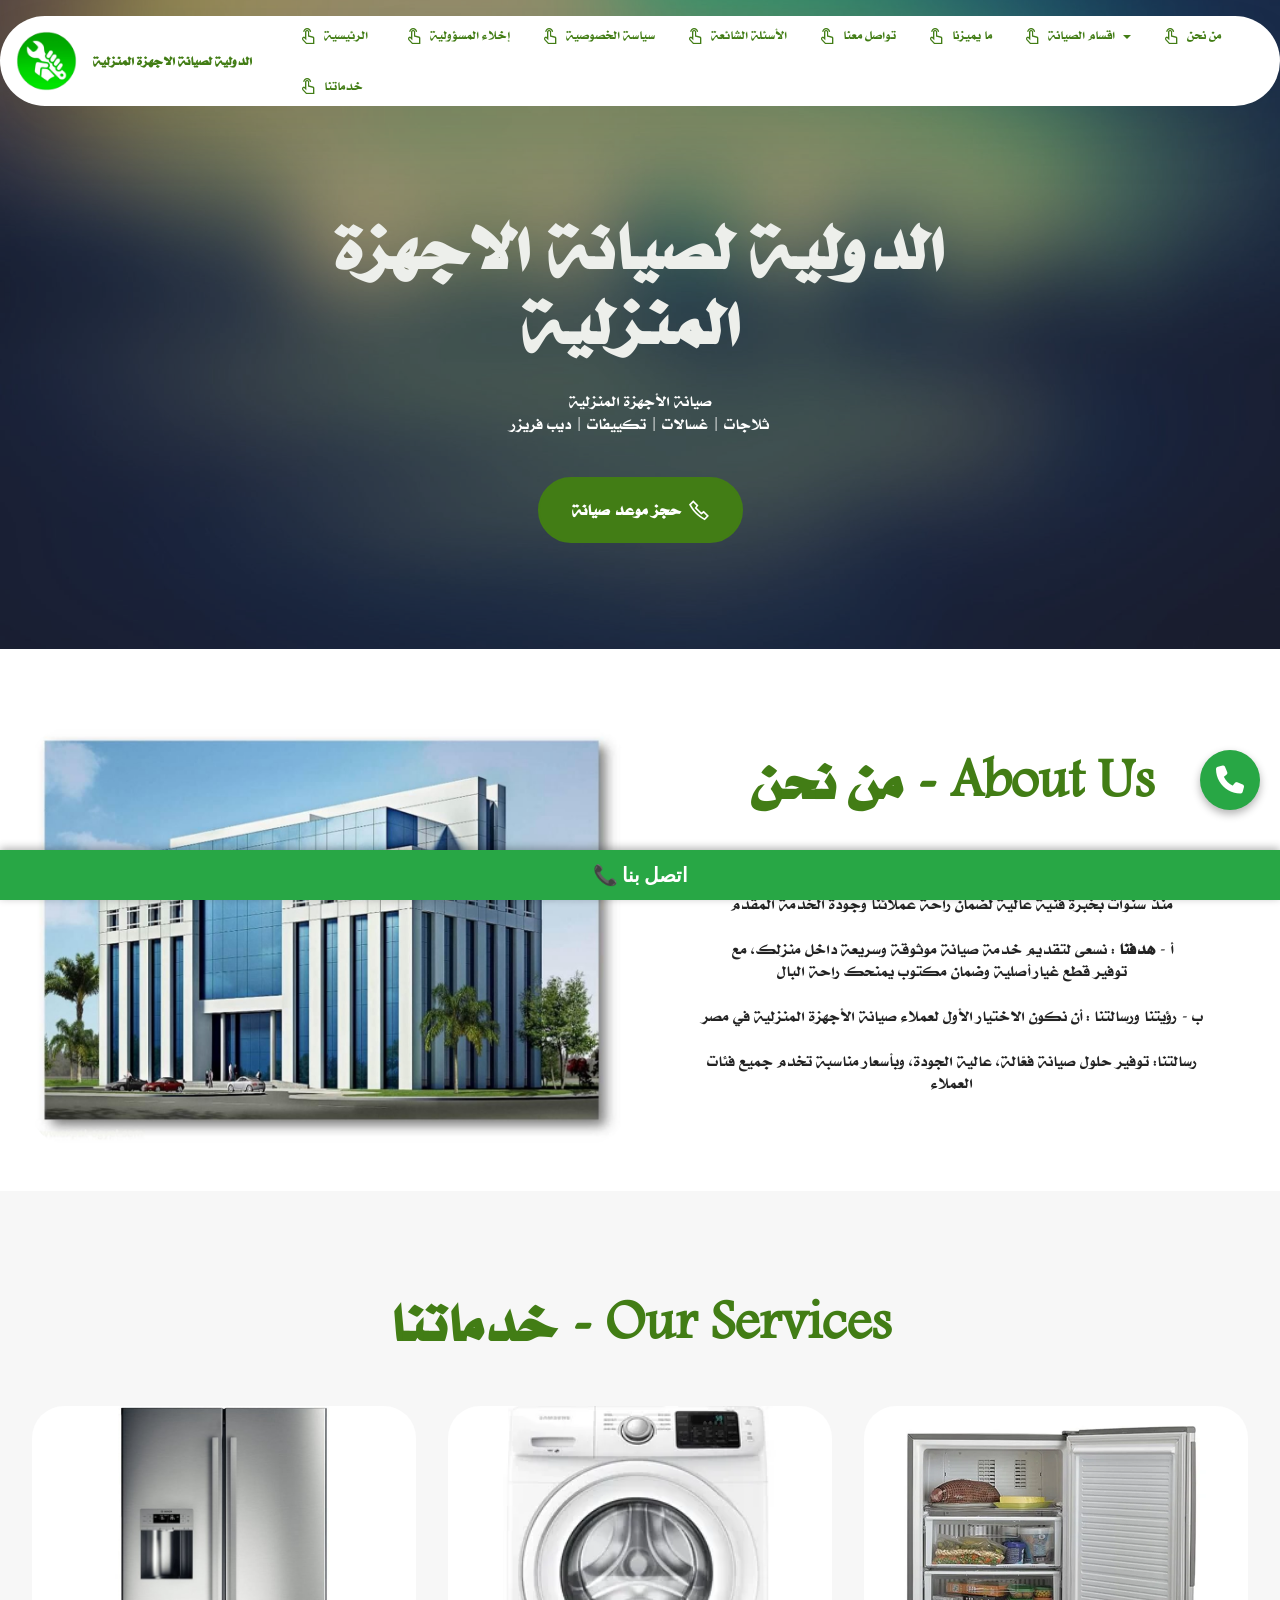
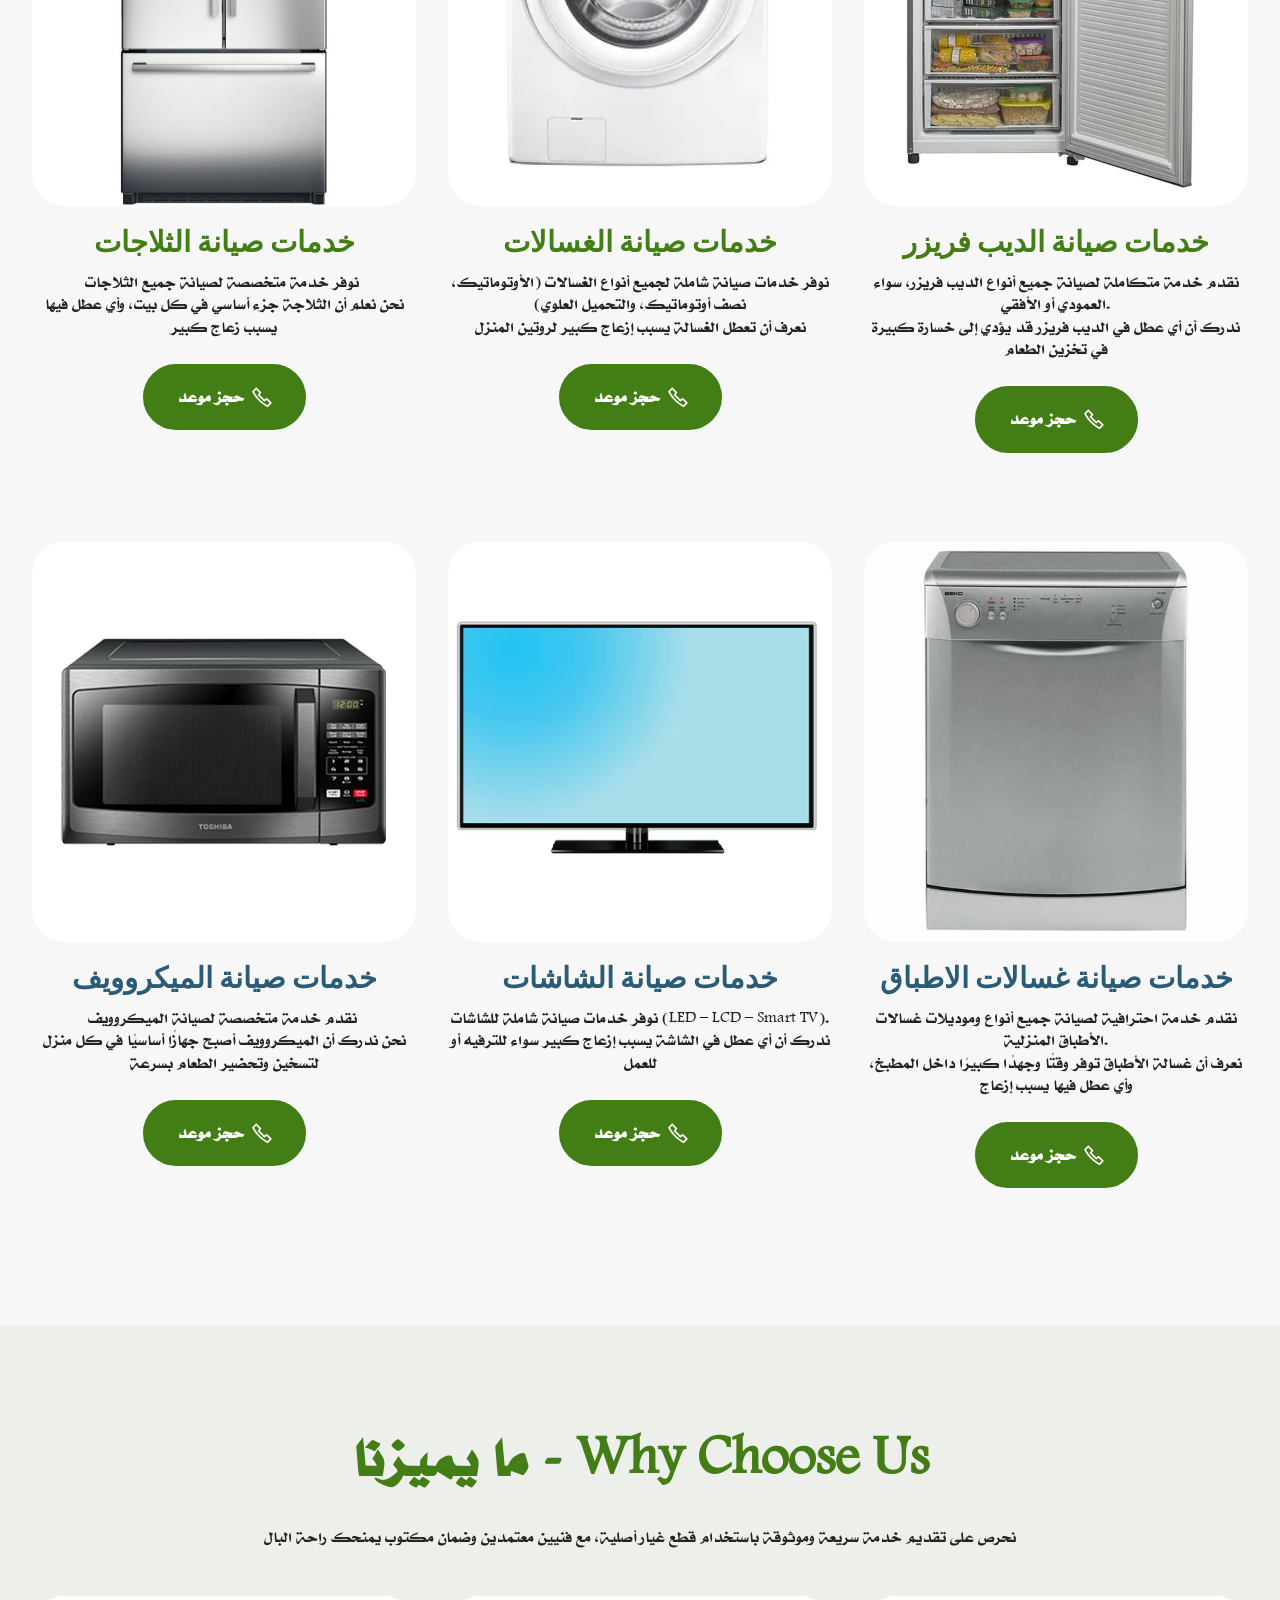
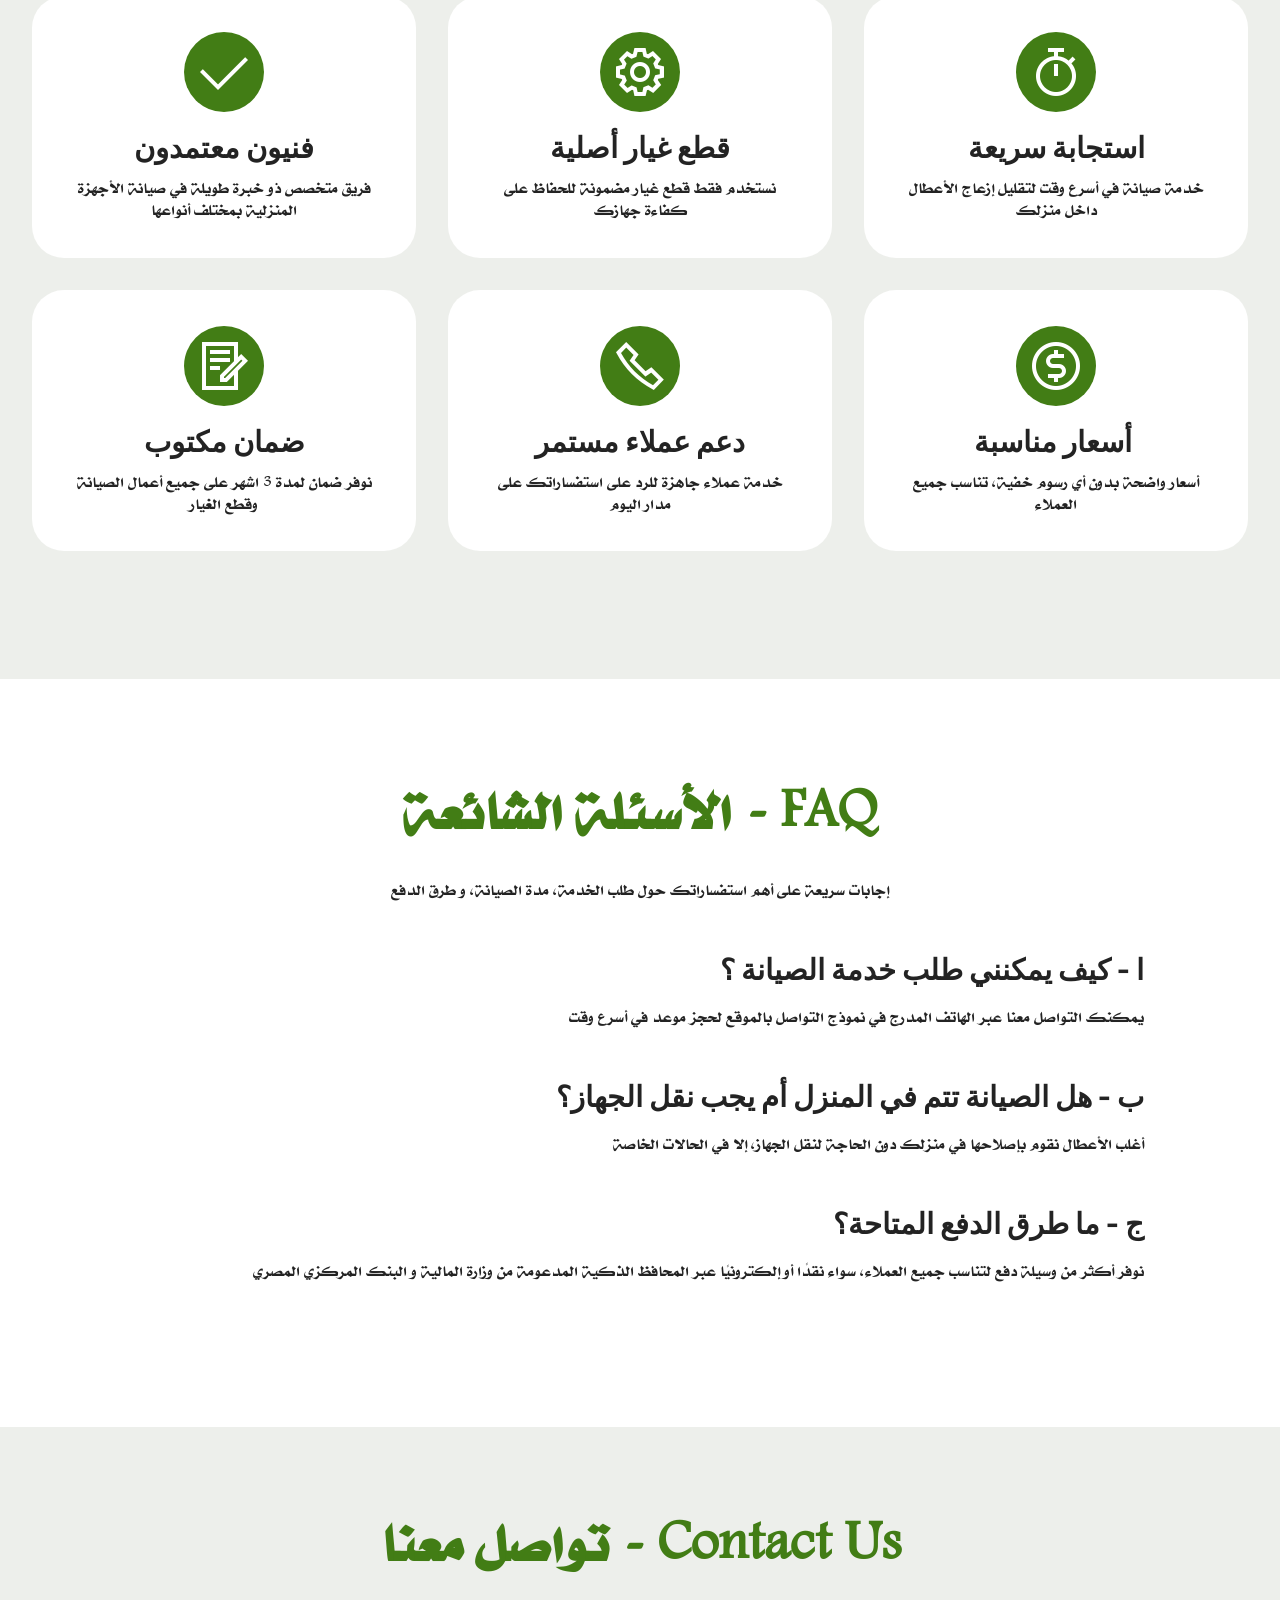
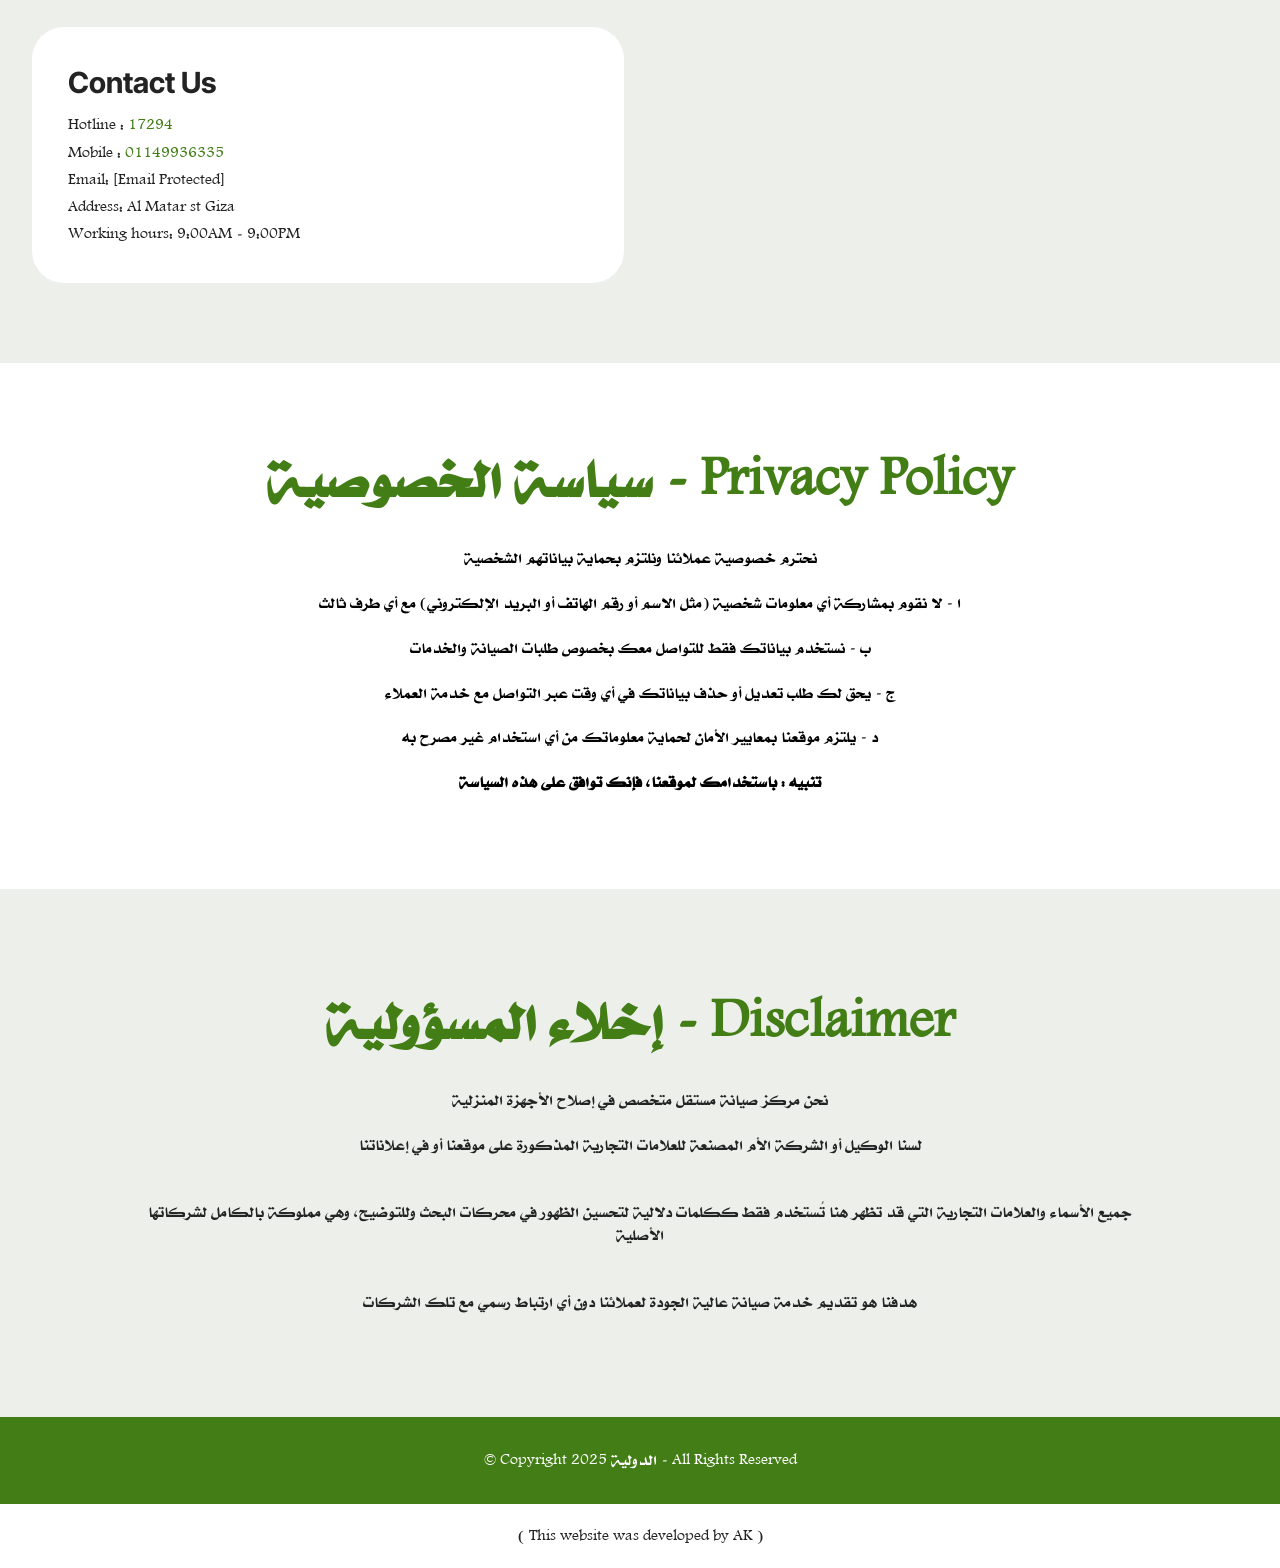
<file: index.html>
<!DOCTYPE html>
<html  >
<head>
  <meta charset="UTF-8">
  <meta http-equiv="X-UA-Compatible" content="IE=edge">
  <meta name="generator" content="Mobirise v6.0.6, mobirise.com">
  <meta name="viewport" content="width=device-width, initial-scale=1, minimum-scale=1">
  <link rel="shortcut icon" href="assets/images/chatgpt-image-27-d8a3d8bad8b3d8b7d8b3-2025-01-55-26-d985-removebg-preview-148x148.png" type="image/x-icon">
  <meta name="description" content="">
  
  
  <title>الدولية لصيانة الاجهزة المنزلية</title>
  <link rel="stylesheet" href="assets/web/assets/mobirise-icons2/mobirise2.css">
  <link rel="stylesheet" href="assets/bootstrap/css/bootstrap.min.css">
  <link rel="stylesheet" href="assets/bootstrap/css/bootstrap-grid.min.css">
  <link rel="stylesheet" href="assets/bootstrap/css/bootstrap-reboot.min.css">
  <link rel="stylesheet" href="assets/dropdown/css/style.css">
  <link rel="stylesheet" href="assets/theme/css/style.css">
  <link href="assets/fonts/style.css" rel="stylesheet">
  <link rel="preload" href="https://fonts.googleapis.com/css?family=Inter+Tight:100,200,300,400,500,600,700,800,900,100i,200i,300i,400i,500i,600i,700i,800i,900i&display=swap" as="style" onload="this.onload=null;this.rel='stylesheet'">
  <noscript><link rel="stylesheet" href="https://fonts.googleapis.com/css?family=Inter+Tight:100,200,300,400,500,600,700,800,900,100i,200i,300i,400i,500i,600i,700i,800i,900i&display=swap"></noscript>
  <link rel="preload" as="style" href="assets/mobirise/css/mbr-additional.css?v=UTgWXl"><link rel="stylesheet" href="assets/mobirise/css/mbr-additional.css?v=UTgWXl" type="text/css">

  
  
  
</head>
<body>
  
  <section data-bs-version="5.1" class="menu menu5 cid-uUYRlLkdA8" once="menu" id="menu05-0">
	

	<nav class="navbar navbar-dropdown navbar-fixed-top navbar-expand-lg">
		<div class="container">
			<div class="navbar-brand">
				<span class="navbar-logo">
					<a href="index.html">
						<img src="assets/images/chatgpt-image-27-d8a3d8bad8b3d8b7d8b3-2025-01-55-26-d985-removebg-preview-148x148.png" alt="Mobirise Website Builder" style="height: 3.8rem;">
					</a>
				</span>
				<span class="navbar-caption-wrap"><a class="navbar-caption text-primary display-4" href="index.html">الدولية لصيانة الاجهزة المنزلية</a></span>
			</div>
			<button class="navbar-toggler" type="button" data-toggle="collapse" data-bs-toggle="collapse" data-target="#navbarSupportedContent" data-bs-target="#navbarSupportedContent" aria-controls="navbarNavAltMarkup" aria-expanded="false" aria-label="Toggle navigation">
				<div class="hamburger">
					<span></span>
					<span></span>
					<span></span>
					<span></span>
				</div>
			</button>
			<div class="collapse navbar-collapse" id="navbarSupportedContent">
				<ul class="navbar-nav nav-dropdown nav-right" data-app-modern-menu="true"><li class="nav-item"><a class="nav-link link text-primary display-4" href="index.html"><span class="mobi-mbri mobi-mbri-touch mbr-iconfont mbr-iconfont-btn"><br></span>الرئيسية&nbsp;&nbsp;</a></li><li class="nav-item"><a class="nav-link link text-primary display-4" href="page7.html"><span class="mobi-mbri mobi-mbri-touch mbr-iconfont mbr-iconfont-btn"></span>إخلاء المسؤولية</a></li><li class="nav-item"><a class="nav-link link text-primary display-4" href="page6.html"><span class="mobi-mbri mobi-mbri-touch mbr-iconfont mbr-iconfont-btn"></span>سياسة الخصوصية</a></li><li class="nav-item"><a class="nav-link link text-primary display-4" href="page8.html"><span class="mobi-mbri mobi-mbri-touch mbr-iconfont mbr-iconfont-btn"></span>الأسئلة الشائعة</a></li><li class="nav-item"><a class="nav-link link text-primary display-4" href="page12.html"><span class="mobi-mbri mobi-mbri-touch mbr-iconfont mbr-iconfont-btn"></span>تواصل معنا</a></li><li class="nav-item"><a class="nav-link link text-primary display-4" href="page3.html"><span class="mobi-mbri mobi-mbri-touch mbr-iconfont mbr-iconfont-btn"></span>ما يميزنا</a></li><li class="nav-item dropdown"><a class="nav-link link text-primary dropdown-toggle display-4" href="page2.html" data-toggle="dropdown-submenu" data-bs-toggle="dropdown" data-bs-auto-close="outside" aria-expanded="false"><span class="mobi-mbri mobi-mbri-touch mbr-iconfont mbr-iconfont-btn"></span>اقسام الصيانة</a><div class="dropdown-menu" aria-labelledby="dropdown-936"><a class="text-primary dropdown-item display-4" href="page9.html">صيانة الثلاجات</a><a class="text-primary show dropdown-item display-4" href="page10.html">صيانة الديب فريزر</a><a class="text-primary show dropdown-item display-4" href="page11.html">صيانة الغسالات</a><a class="text-primary show dropdown-item display-4" href="page13.html">صيانة غسالات الاطباق</a><a class="text-primary show dropdown-item display-4" href="page15.html">صيانة الشاشات</a><a class="text-primary show dropdown-item display-4" href="page16.html">صيانة الميكروويف</a></div></li><li class="nav-item"><a class="nav-link link text-primary display-4" href="page2.html"><span class="mobi-mbri mobi-mbri-touch mbr-iconfont mbr-iconfont-btn"></span>من نحن</a></li><li class="nav-item"><a class="nav-link link text-primary display-4" href="page14.html"><span class="mobi-mbri mobi-mbri-touch mbr-iconfont mbr-iconfont-btn"></span>خدماتنا&nbsp;</a></li></ul>
				
			</div>
		</div>
	</nav>
</section>

<section data-bs-version="5.1" class="header09 startm5 cid-uUYRmXNID9" id="header09-1">	
    
	<div class="mbr-overlay" style="opacity: 0.4; background-color: rgb(0, 0, 0);"></div>
	
	<div class="container-fluid">
		<div class="row">
			<div class="content-wrap col-12 col-md-8">
				<h1 class="mbr-section-title mbr-fonts-style mbr-white mb-4 display-1"><strong>الدولية لصيانة الاجهزة المنزلية&nbsp;</strong></h1>
				
				<p class="mbr-fonts-style mbr-text mbr-white mb-4 display-7">
					صيانة الأجهزة المنزلية <br>ثلاجات | غسالات | تكييفات | ديب فريزر
				</p>
				<div class="mbr-section-btn"><a class="btn btn-primary display-7" href="tel:17294"><span class="mobi-mbri mobi-mbri-phone mbr-iconfont mbr-iconfont-btn"></span>حجز موعد صيانة</a></div>
			</div>
		</div>
	</div>
</section>

<section data-bs-version="5.1" class="start article2 cid-uUYWTpeR46" id="article02-2">
	

	
	

	<div class="container">
		<div class="row justify-content-center">
			<div class="col-12 col-md-12 col-lg-6 image-wrapper">
				<img class="w-100" src="assets/images/6640be81382bee97f86e9c29a55b2b9f-1256x878.jpg" alt="Mobirise Website Builder">
			</div>
			<div class="col-12 col-md-12 col-lg">
				<div class="text-wrapper align-left">
					<h1 class="mbr-section-title mbr-fonts-style mb-4 display-2"><strong>من نحن - About Us</strong></h1>
					<p class="mbr-text align-left mbr-fonts-style mb-4 display-7">شركة رائدة في مجال صيانة وإصلاح الأجهزة المنزلية في مصر، نقدم خدماتنا <br><br>منذ سنوات بخبرة فنية عالية لضمان راحة عملائنا وجودة الخدمة المقدم<br><br>أ - <strong>هدفنا</strong> :&nbsp;نسعى لتقديم خدمة صيانة موثوقة وسريعة داخل منزلك، مع <br>توفير قطع غيار أصلية وضمان مكتوب يمنحك راحة البال<br><br>ب - رؤيتنا ورسالتنا : أن نكون الاختيار الأول لعملاء صيانة الأجهزة المنزلية في مصر<br><br>رسالتنا: توفير حلول صيانة فعّالة، عالية الجودة، وبأسعار مناسبة تخدم جميع فئات العملاء<br></p>
					
				</div>
			</div>
		</div>
	</div>
</section>

<section data-bs-version="5.1" class="features03 cid-uUYZmkkus4" id="features03-3">
	
	
	<div class="container">
		<div class="row justify-content-center mb-5">
			<div class="col-12 content-head">
				<div class="mbr-section-head">
					<h4 class="mbr-section-title mbr-fonts-style align-center mb-0 display-2"><strong>خدماتنا - Our Services</strong></h4>
					
				</div>
			</div>
		</div>
		<div class="row">
			<div class="item features-image col-12 col-md-6 col-lg-4 active">
				<div class="item-wrapper">
					<div class="item-img mb-3">
						<img src="assets/images/bosch-816x816.jpg" alt="Mobirise Website Builder" title="">
					</div>
					<div class="item-content align-left">
						<h5 class="item-title mbr-fonts-style mt-0 mb-2 display-5"><strong>خدمات صيانة الثلاجات</strong></h5>
						<p class="mbr-text mbr-fonts-style mb-3 display-7">نوفر خدمة متخصصة لصيانة جميع الثلاجات&nbsp;<br>نحن نعلم أن الثلاجة جزء أساسي في كل بيت، وأي عطل فيها يسبب زعاج كبير</p>
						<div class="mbr-section-btn item-footer"><a href="tel:17294" class="btn item-btn btn-primary display-7"><span class="mobi-mbri mobi-mbri-phone mbr-iconfont mbr-iconfont-btn"></span>حجز موعد</a></div>
					</div>
				</div>
			</div>
			<div class="item features-image col-12 col-md-6 col-lg-4">
				<div class="item-wrapper">
					<div class="item-img mb-3">
						<img src="assets/images/i.webp" alt="Mobirise Website Builder" title="" data-slide-to="1" data-bs-slide-to="1">
					</div>
					<div class="item-content align-left">
						<h5 class="item-title mbr-fonts-style mb-2 mt-0 display-5"><strong>خدمات صيانة الغسالات</strong></h5>
						<p class="mbr-text mbr-fonts-style mb-3 display-7">نوفر خدمات صيانة شاملة لجميع أنواع الغسالات (الأوتوماتيك، نصف أوتوماتيك، والتحميل العلوي)<br>نعرف أن تعطل الغسالة يسبب إزعاج كبير لروتين المنزل<br>
						</p>
						<div class="mbr-section-btn item-footer"><a href="tel:17294" class="btn item-btn btn-primary display-7"><span class="mobi-mbri mobi-mbri-phone mbr-iconfont mbr-iconfont-btn"></span>حجز موعد</a></div>
					</div>
				</div>
			</div>
			<div class="item features-image col-12 col-md-6 col-lg-4">
				<div class="item-wrapper">
					<div class="item-img mb-3">
						<img src="assets/images/6221127235180-1.webp" alt="Mobirise Website Builder" title="" data-slide-to="2" data-bs-slide-to="2">
					</div>
					<div class="item-content align-left">
						<h5 class="item-title mbr-fonts-style mb-2 mt-0 display-5"><strong>خدمات صيانة الديب فريزر</strong></h5>
						<p class="mbr-text mbr-fonts-style mb-3 display-7">نقدم خدمة متكاملة لصيانة جميع أنواع الديب فريزر، سواء العمودي أو الأفقي.<br>ندرك أن أي عطل في الديب فريزر قد يؤدي إلى خسارة كبيرة في تخزين الطعام<br>
						</p>
						<div class="mbr-section-btn item-footer"><a href="tel:17294" class="btn item-btn btn-primary display-7"><span class="mobi-mbri mobi-mbri-phone mbr-iconfont mbr-iconfont-btn"></span>حجز موعد</a></div>
					</div>
				</div>
			</div>
		</div>
	</div>
</section>

<section data-bs-version="5.1" class="features03 cid-uV0czlPQuo" id="features03-2w">
	
	
	<div class="container">
		<div class="row justify-content-center mb-5">
			<div class="col-12 content-head">
				<div class="mbr-section-head">
					<h4 class="mbr-section-title mbr-fonts-style align-center mb-0 display-2"></h4>
					
				</div>
			</div>
		</div>
		<div class="row">
			<div class="item features-image col-12 col-md-6 col-lg-4 active">
				<div class="item-wrapper">
					<div class="item-img mb-3">
						<img src="assets/images/cq5dam.web.5000.5000-770x770.jpg" alt="Mobirise Website Builder" title="">
					</div>
					<div class="item-content align-left">
						<h5 class="item-title mbr-fonts-style mt-0 mb-2 display-5"><strong>خدمات صيانة الميكروويف</strong></h5>
						<p class="mbr-text mbr-fonts-style mb-3 display-7">نقدم خدمة متخصصة لصيانة الميكروويف&nbsp;<br>نحن ندرك أن الميكروويف أصبح جهازًا أساسيًا في كل منزل لتسخين وتحضير الطعام بسرعة</p>
						<div class="mbr-section-btn item-footer"><a href="tel:17294" class="btn item-btn btn-primary display-7"><span class="mobi-mbri mobi-mbri-phone mbr-iconfont mbr-iconfont-btn"></span>حجز موعد</a></div>
					</div>
				</div>
			</div>
			<div class="item features-image col-12 col-md-6 col-lg-4">
				<div class="item-wrapper">
					<div class="item-img mb-3">
						<img src="assets/images/capture-707x508.png" alt="Mobirise Website Builder" title="" data-slide-to="1" data-bs-slide-to="1">
					</div>
					<div class="item-content align-left">
						<h5 class="item-title mbr-fonts-style mb-2 mt-0 display-5"><strong>خدمات صيانة الشاشات</strong></h5>
						<p class="mbr-text mbr-fonts-style mb-3 display-7">نوفر خدمات صيانة شاملة للشاشات (LED – LCD – Smart TV).<br>ندرك أن أي عطل في الشاشة يسبب إزعاج كبير سواء للترفيه أو للعمل<br>
						</p>
						<div class="mbr-section-btn item-footer"><a href="tel:17294" class="btn item-btn btn-primary display-7"><span class="mobi-mbri mobi-mbri-phone mbr-iconfont mbr-iconfont-btn"></span>حجز موعد</a></div>
					</div>
				</div>
			</div>
			<div class="item features-image col-12 col-md-6 col-lg-4">
				<div class="item-wrapper">
					<div class="item-img mb-3">
						<img src="assets/images/e13b5c5ed6bb346e1ad955ac6355e7bc-736x552.jpg" alt="Mobirise Website Builder" title="" data-slide-to="2" data-bs-slide-to="2">
					</div>
					<div class="item-content align-left">
						<h5 class="item-title mbr-fonts-style mb-2 mt-0 display-5"><strong>خدمات صيانة غسالات الاطباق</strong></h5>
						<p class="mbr-text mbr-fonts-style mb-3 display-7">نقدم خدمة احترافية لصيانة جميع أنواع وموديلات غسالات الأطباق المنزلية.<br>نعرف أن غسالة الأطباق توفر وقتًا وجهدًا كبيرًا داخل المطبخ، وأي عطل فيها يسبب إزعاج<br>
						</p>
						<div class="mbr-section-btn item-footer"><a href="tel:17294" class="btn item-btn btn-primary display-7"><span class="mobi-mbri mobi-mbri-phone mbr-iconfont mbr-iconfont-btn"></span>حجز موعد</a></div>
					</div>
				</div>
			</div>
		</div>
	</div>
</section>

<section data-bs-version="5.1" class="features22 cid-uUZ2tTkfXm" id="features022-5">
  

  
  
  <div class="container">
    <div class="row mb-5 justify-content-center">
      <div class="col-12 content-head">
        <h3 class="mbr-section-title mbr-fonts-style align-center mb-0 display-2"><strong>ما يميزنا - Why Choose Us</strong></h3>
        <h5 class="mbr-section-subtitle mbr-fonts-style align-center mb-0 mt-4 display-7">نحرص على تقديم خدمة سريعة وموثوقة باستخدام قطع غيار أصلية، مع فنيين معتمدين وضمان مكتوب يمنحك راحة البال</h5>
      </div>
    </div>
    <div class="row mbr-masonry" data-masonry="{&quot;percentPosition&quot;: true }">
      <div class="item features-without-image col-12 col-md-6 col-lg-4 item-mb">
        <div class="item-wrapper">
          <div class="card-box align-left">
            <div class="iconfont-wrapper">
              <span class="mbr-iconfont mobi-mbri-success mobi-mbri"></span>
            </div>
            <h5 class="card-title mbr-fonts-style display-5"><strong>فنيون معتمدون</strong></h5>
            <p class="card-text mbr-fonts-style display-7">
              فريق متخصص ذو خبرة طويلة في صيانة الأجهزة المنزلية بمختلف أنواعها
            </p>

            
          </div>
        </div>
      </div>
      <div class="item features-without-image col-12 col-md-6 col-lg-4 item-mb">
        <div class="item-wrapper">
          <div class="card-box align-left">
            <div class="iconfont-wrapper">
              <span class="mbr-iconfont mobi-mbri-setting mobi-mbri"></span>
            </div>
            <h5 class="card-title mbr-fonts-style display-5"><strong>قطع غيار أصلية</strong></h5>
            <p class="card-text mbr-fonts-style display-7">
              نستخدم فقط قطع غيار مضمونة للحفاظ على كفاءة جهازك
            </p>

            
          </div>
        </div>
      </div>
      <div class="item features-without-image col-12 col-md-6 col-lg-4 item-mb">
        <div class="item-wrapper">
          <div class="card-box align-left">
            <div class="iconfont-wrapper">
              <span class="mbr-iconfont mobi-mbri-timer mobi-mbri"></span>
            </div>
            <h5 class="card-title mbr-fonts-style display-5"><strong>استجابة سريعة</strong></h5>
            <p class="card-text mbr-fonts-style display-7">
              خدمة صيانة في أسرع وقت لتقليل إزعاج الأعطال داخل منزلك
            </p>

            
          </div>
        </div>
      </div>
      <div class="item features-without-image col-12 col-md-6 col-lg-4 item-mb">
        <div class="item-wrapper">
          <div class="card-box align-left">
            <div class="iconfont-wrapper">
              <span class="mbr-iconfont mobi-mbri-contact-form mobi-mbri"></span>
            </div>
            <h5 class="card-title mbr-fonts-style display-5"><strong>ضمان مكتوب</strong></h5>
            <p class="card-text mbr-fonts-style display-7">
              نوفر ضمان لمدة 3 اشهر على جميع أعمال الصيانة وقطع الغيار
            </p>

            
          </div>
        </div>
      </div>
      <div class="item features-without-image col-12 col-md-6 col-lg-4 item-mb">
        <div class="item-wrapper">
          <div class="card-box align-left">
            <div class="iconfont-wrapper">
              <span class="mbr-iconfont mobi-mbri-phone mobi-mbri"></span>
            </div>
            <h5 class="card-title mbr-fonts-style display-5"><strong>دعم عملاء مستمر</strong></h5>
            <p class="card-text mbr-fonts-style display-7">
              خدمة عملاء جاهزة للرد على استفساراتك على مدار اليوم
            </p>

            
          </div>
        </div>
      </div>
      <div class="item features-without-image col-12 col-md-6 col-lg-4 item-mb">
        <div class="item-wrapper">
          <div class="card-box align-left">
            <div class="iconfont-wrapper">
              <span class="mbr-iconfont mobi-mbri-cash mobi-mbri"></span>
            </div>
            <h5 class="card-title mbr-fonts-style display-5"><strong>أسعار مناسبة&nbsp;</strong></h5>
            <p class="card-text mbr-fonts-style display-7">
              أسعار واضحة بدون أي رسوم خفية، تناسب جميع العملاء
            </p>

            
          </div>
        </div>
      </div>
    </div>
  </div>
</section>

<section data-bs-version="5.1" class="content4 cid-uUZ4OlujGJ" id="list02-6">
    

    
    
    <div class="container">
        <div class="row justify-content-center">
            <div class="col-lg-10">
                <div class="title col-md-12 mb-5">
                    <h3 class="mbr-section-title mbr-fonts-style display-2"><strong>الأسئلة الشائعة - FAQ</strong></h3>
                    <h4 class="mbr-section-subtitle mbr-fonts-style mb-0 mt-4 display-7">إجابات سريعة على أهم استفساراتك حول طلب الخدمة، مدة الصيانة، و طرق الدفع</h4>
                </div>
                <div class="item features-without-image col-12">
                    <div class="item-wrapper">
                        <div class="card-box align-left">
                            <h5 class="card-title mbr-fonts-style mb-3 display-5"><strong>ا - كيف يمكنني طلب خدمة الصيانة ؟</strong></h5>
                            <p class="card-text mbr-fonts-style mb-5 display-7">
                                يمكنك التواصل معنا عبر الهاتف المدرج في نموذج التواصل بالموقع لحجز موعد في أسرع وقت
                            </p>
                        </div>
                    </div>
                </div>
                <div class="item features-without-image col-12">
                    <div class="item-wrapper">
                        <div class="card-box align-left">
                            <h5 class="card-title mbr-fonts-style mb-3 display-5"><strong>ب - هل الصيانة تتم في المنزل أم يجب نقل الجهاز؟</strong></h5>
                            <p class="card-text mbr-fonts-style mb-5 display-7">
                                أغلب الأعطال نقوم بإصلاحها في منزلك دون الحاجة لنقل الجهاز، إلا في الحالات الخاصة
                            </p>
                        </div>
                    </div>
                </div>
                <div class="item features-without-image col-12">
                    <div class="item-wrapper">
                        <div class="card-box align-left">
                            <h5 class="card-title mbr-fonts-style mb-3 display-5"><strong>ج - ما طرق الدفع المتاحة؟</strong></h5>
                            <p class="card-text mbr-fonts-style mb-5 display-7">نوفر أكثر من وسيلة دفع لتناسب جميع العملاء، سواء نقدًا أو إلكترونيًا عبر المحافظ الذكية المدعومة من وزارة المالية و البنك المركزي المصري</p>
                        </div>
                    </div>
                </div>
            </div>
        </div>
    </div>
</section>

<section data-bs-version="5.1" class="contacts02 map1 cid-uUZ6C6m4U4" id="contacts02-7">

    

    
    <div class="container">
        <div class="row justify-content-center">
            <div class="col-12 content-head">
                <div class="mbr-section-head mb-5">
                    <h3 class="mbr-section-title mbr-fonts-style align-center mb-0 display-2"><strong>تواصل معنا - Contact Us</strong></h3>
                    
                </div>
            </div>
        </div>
        <div class="row justify-content-center">
            <div class="card col-12 col-md-12 col-lg-6">
                <div class="card-wrapper">
                    <div class="text-wrapper">
                        <h5 class="cardTitle mbr-fonts-style mb-2 display-5">
                            <strong>Contact Us</strong>
                        </h5>
                        <ul class="list mbr-fonts-style display-7">
                            <li class="mbr-text item-wrap">Hotline : <a href="tel:17294" class="text-primary">17294&nbsp;&nbsp;</a></li><li class="mbr-text item-wrap">Mobile : <a href="tel:01149936335" class="text-primary">01149936335</a></li>
                            <li class="mbr-text item-wrap">Email: [Email Protected]</li>
                            <li class="mbr-text item-wrap">Address: Al Matar st Giza</li>
                            <li class="mbr-text item-wrap">Working hours: 9:00AM - 9:00PM</li>
                        </ul>
                    </div>
                </div>
            </div>
            <div class="map-wrapper col-md-12 col-lg-6">
                <div class="google-map"><iframe frameborder="0" style="border:0" src="https://www.google.com/maps/embed/v1/place?key=AIzaSyBQ55g-IgRRgXrd803PTWDTb7kd6aAitNQ&amp;q=al matar st giza" allowfullscreen=""></iframe></div>
            </div>
        </div>
    </div>
</section>

<section data-bs-version="5.1" class="article12 cid-uUZ9HrnDWK" id="article12-8">    
    
    <div class="container">
        <div class="row justify-content-center">
            <div class="col-md-12 col-lg-10">
                <h3 class="mbr-section-title mbr-fonts-style mb-4 mt-0 display-2"><strong>سياسة الخصوصية - Privacy Policy</strong></h3>
                
                <p class="mbr-text mbr-fonts-style display-7">نحترم خصوصية عملائنا ونلتزم بحماية بياناتهم الشخصية<br><br>ا -&nbsp;لا نقوم بمشاركة أي معلومات شخصية (مثل الاسم أو رقم الهاتف أو البريد الإلكتروني) مع أي طرف ثالث<br><br>ب -&nbsp;نستخدم بياناتك فقط للتواصل معك بخصوص طلبات الصيانة والخدمات<br><br>ج -&nbsp;يحق لك طلب تعديل أو حذف بياناتك في أي وقت عبر التواصل مع خدمة العملاء<br><br>د -&nbsp;يلتزم موقعنا بمعايير الأمان لحماية معلوماتك من أي استخدام غير مصرح به<br><br><strong>تنبيه :&nbsp;باستخدامك لموقعنا، فإنك توافق على هذه السياسة</strong></p>
            </div>
        </div>
    </div>
</section>

<section data-bs-version="5.1" class="article11 cid-uUZaVb3RTU" id="article11-9">
    

    
    
    <div class="container">
        <div class="row justify-content-center">
            <div class="title col-md-12 col-lg-10">
                <h3 class="mbr-section-title mbr-fonts-style align-center mt-0 mb-0 display-2"><strong>إخلاء المسؤولية - Disclaimer</strong></h3>
                <h4 class="mbr-section-subtitle align-center mbr-fonts-style mt-4 display-7">نحن مركز صيانة مستقل متخصص في إصلاح الأجهزة المنزلية<br><br><div>لسنا الوكيل أو الشركة الأم المصنعة للعلامات التجارية المذكورة على موقعنا أو في إعلاناتنا</div><br><div><br></div><div>جميع الأسماء والعلامات التجارية التي قد تظهر هنا تُستخدم فقط ككلمات دلالية لتحسين الظهور في محركات البحث وللتوضيح، وهي مملوكة بالكامل لشركاتها الأصلية</div><br><div><br></div><div>هدفنا هو تقديم خدمة صيانة عالية الجودة لعملائنا دون أي ارتباط رسمي مع تلك الشركات</div></h4>
                
            </div>
        </div>
    </div>
</section>

<section data-bs-version="5.1" class="footer4 cid-uUZbqkQ54J" once="footers" id="footer04-a">

    

    

    <div class="container">
        <div class="media-container-row align-center mbr-white">
            <div class="col-12">
                <p class="mbr-text mb-0 mbr-fonts-style display-7">
                    © Copyright 2025 الدولية - All Rights Reserved
                </p>
            </div>
        </div>
    </div>
</section><section class="display-7" style="padding: 0;align-items: center;justify-content: center;flex-wrap: wrap;    align-content: center;display: flex;position: relative;height: 4rem;"><a href="https:/" style="flex: 1 1;height: 4rem;position: absolute;width: 100%;z-index: 1;"><img alt="" style="height: 4rem;" src="[data-uri]"></a><p style="margin: 0;text-align: center;" class="display-7">&#8204;</p><a style="z-index:1"">
( This website was developed by AK )</a></section><script src="assets/bootstrap/js/bootstrap.bundle.min.js"></script>  <script src="assets/smoothscroll/smooth-scroll.js"></script>  <script src="assets/ytplayer/index.js"></script>  <script src="assets/dropdown/js/navbar-dropdown.js"></script>  <script src="assets/masonry/masonry.pkgd.min.js"></script>  <script src="assets/imagesloaded/imagesloaded.pkgd.min.js"></script>  <script src="assets/theme/js/script.js"></script>  

<!DOCTYPE html>
<html lang="ar">
<head>
  <meta charset="UTF-8">
  <title>زرارين اتصال</title>
  <style>
    /* زرار الاتصال الجانبي */
    .call-button {
      position: fixed;
      bottom: 90px; /* فوق الزرار الكبير */
      right: 20px;
      background-color: #28a745; /* أخضر */
      color: #fff;
      border-radius: 50%;
      width: 60px;
      height: 60px;
      display: flex;
      justify-content: center;
      align-items: center;
      font-size: 28px;
      text-decoration: none;
      box-shadow: 0 4px 8px rgba(0,0,0,0.3);
      z-index: 10000;
      animation: pulse 1.5s infinite;
    }

    @keyframes pulse {
      0% { transform: scale(1); }
      50% { transform: scale(1.1); }
      100% { transform: scale(1); }
    }

    /* زرار الاتصال بعرض الصفحة */
    .bottom-call {
      position: fixed;
      bottom: 0;
      left: 0;
      width: 100%;
      background: #28a745; /* أخضر */
      color: #fff;
      text-align: center;
      padding: 15px 0;
      font-size: 20px;
      font-weight: bold;
      text-decoration: none;
      z-index: 9999;
      box-shadow: 0 -2px 8px rgba(0,0,0,0.3);
    }

    .bottom-call:hover {
      background: #218838; /* أخضر أغمق */
    }
  </style>
  <!-- مكتبة الأيقونات -->
  <link rel="stylesheet" href="https://cdnjs.cloudflare.com/ajax/libs/font-awesome/6.5.0/css/all.min.css">
</head>
<body>

  <!-- زرار الجنب -->
  <a href="tel:17294" class="call-button">
    <i class="fa fa-phone"></i>
  </a>

  <!-- زرار تحت بعرض الشاشة -->
  <a href="tel:17294" class="bottom-call">📞 اتصل بنا</a>
  
</body>
</html>
</file>
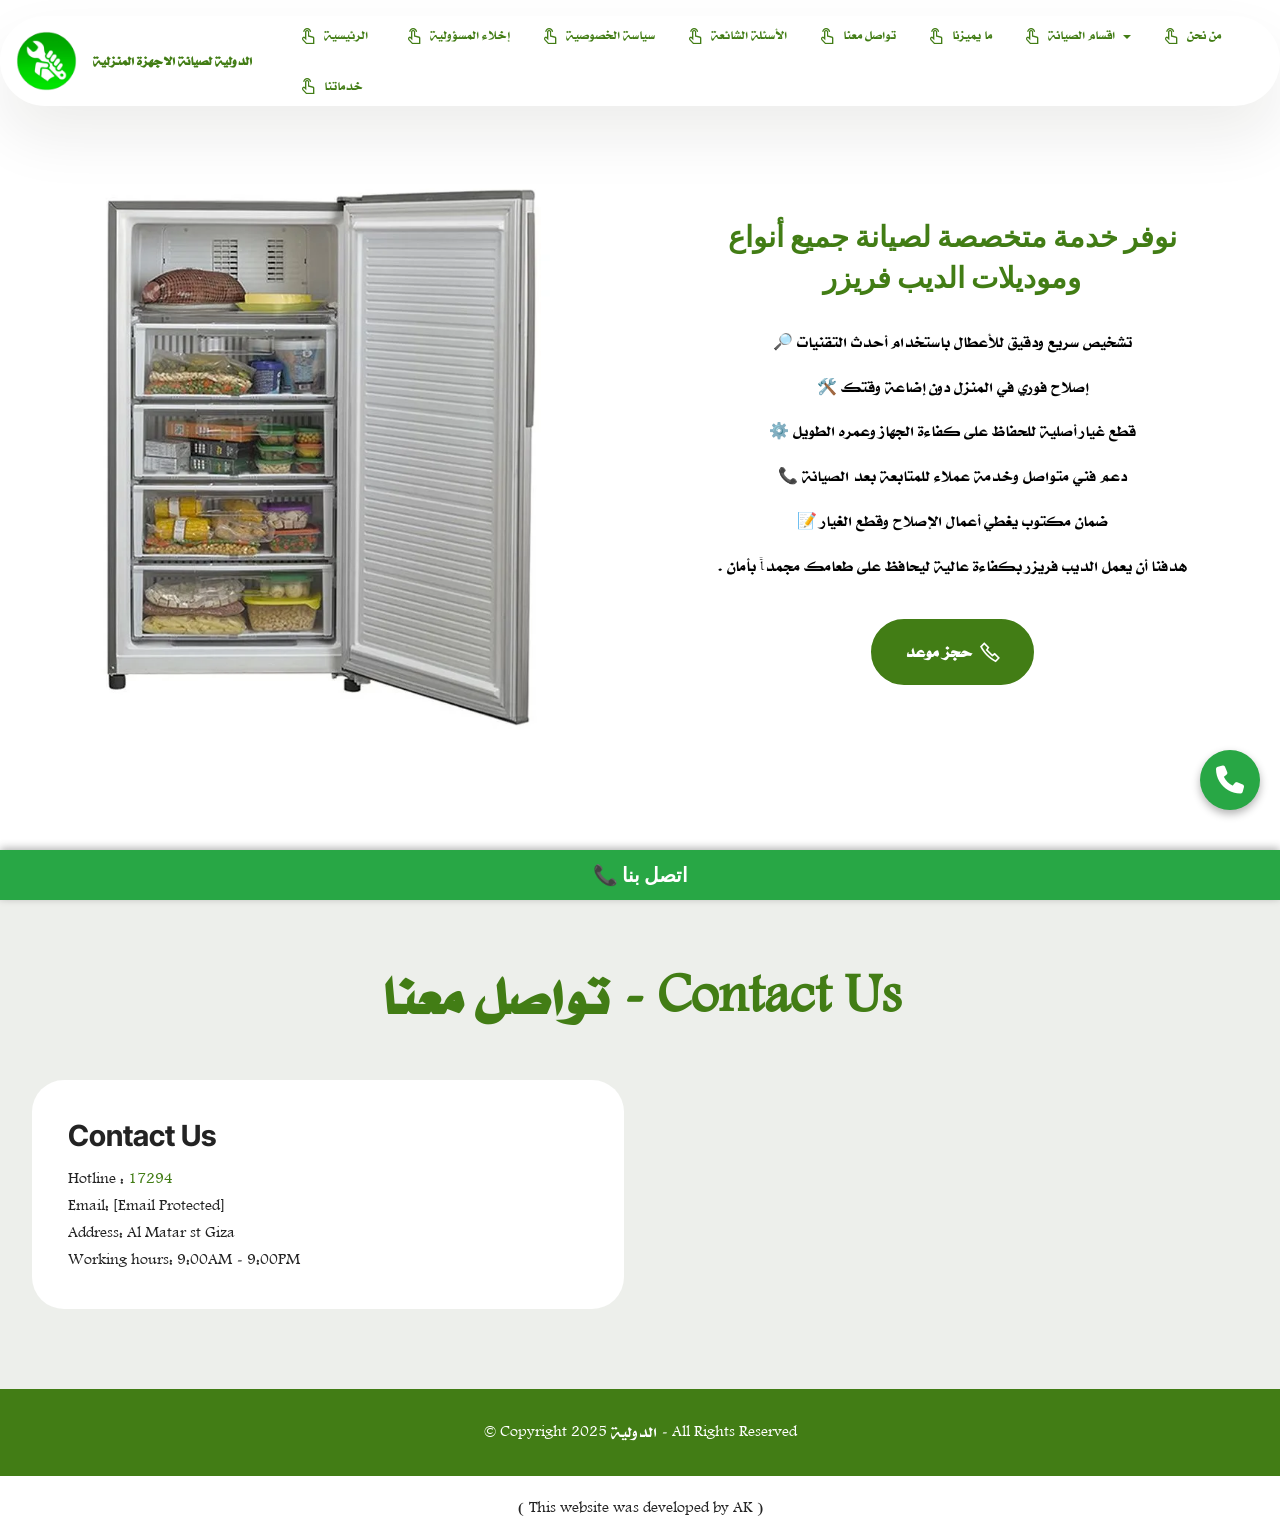
<file: page10.html>
<!DOCTYPE html>
<html  >
<head>
  
  <meta charset="UTF-8">
  <meta http-equiv="X-UA-Compatible" content="IE=edge">
  <meta name="generator" content="Mobirise v6.0.6, mobirise.com">
  <meta name="viewport" content="width=device-width, initial-scale=1, minimum-scale=1">
  <link rel="shortcut icon" href="assets/images/chatgpt-image-27-d8a3d8bad8b3d8b7d8b3-2025-01-55-26-d985-removebg-preview-148x148.png" type="image/x-icon">
  <meta name="description" content="">
  
  
  <title>صيانة الديب فريزر</title>
  <link rel="stylesheet" href="assets/web/assets/mobirise-icons2/mobirise2.css">
  <link rel="stylesheet" href="assets/bootstrap/css/bootstrap.min.css">
  <link rel="stylesheet" href="assets/bootstrap/css/bootstrap-grid.min.css">
  <link rel="stylesheet" href="assets/bootstrap/css/bootstrap-reboot.min.css">
  <link rel="stylesheet" href="assets/dropdown/css/style.css">
  <link rel="stylesheet" href="assets/theme/css/style.css">
  <link href="assets/fonts/style.css" rel="stylesheet">
  <link rel="preload" href="https://fonts.googleapis.com/css?family=Inter+Tight:100,200,300,400,500,600,700,800,900,100i,200i,300i,400i,500i,600i,700i,800i,900i&display=swap" as="style" onload="this.onload=null;this.rel='stylesheet'">
  <noscript><link rel="stylesheet" href="https://fonts.googleapis.com/css?family=Inter+Tight:100,200,300,400,500,600,700,800,900,100i,200i,300i,400i,500i,600i,700i,800i,900i&display=swap"></noscript>
  <link rel="preload" as="style" href="assets/mobirise/css/mbr-additional.css?v=lFjeZN"><link rel="stylesheet" href="assets/mobirise/css/mbr-additional.css?v=lFjeZN" type="text/css">

  
  
  
</head>
<body>
  
  <section data-bs-version="5.1" class="menu menu5 cid-uUZiNqZiSA" once="menu" id="menu05-2p">
	

	<nav class="navbar navbar-dropdown navbar-fixed-top navbar-expand-lg">
		<div class="container">
			<div class="navbar-brand">
				<span class="navbar-logo">
					<a href="index.html">
						<img src="assets/images/chatgpt-image-27-d8a3d8bad8b3d8b7d8b3-2025-01-55-26-d985-removebg-preview-148x148.png" alt="Mobirise Website Builder" style="height: 3.8rem;">
					</a>
				</span>
				<span class="navbar-caption-wrap"><a class="navbar-caption text-primary display-4" href="index.html">الدولية لصيانة الاجهزة المنزلية</a></span>
			</div>
			<button class="navbar-toggler" type="button" data-toggle="collapse" data-bs-toggle="collapse" data-target="#navbarSupportedContent" data-bs-target="#navbarSupportedContent" aria-controls="navbarNavAltMarkup" aria-expanded="false" aria-label="Toggle navigation">
				<div class="hamburger">
					<span></span>
					<span></span>
					<span></span>
					<span></span>
				</div>
			</button>
			<div class="collapse navbar-collapse" id="navbarSupportedContent">
				<ul class="navbar-nav nav-dropdown nav-right" data-app-modern-menu="true"><li class="nav-item"><a class="nav-link link text-primary display-4" href="index.html"><span class="mobi-mbri mobi-mbri-touch mbr-iconfont mbr-iconfont-btn"><br></span>الرئيسية&nbsp;&nbsp;</a></li><li class="nav-item"><a class="nav-link link text-primary display-4" href="page7.html"><span class="mobi-mbri mobi-mbri-touch mbr-iconfont mbr-iconfont-btn"></span>إخلاء المسؤولية</a></li><li class="nav-item"><a class="nav-link link text-primary display-4" href="page6.html"><span class="mobi-mbri mobi-mbri-touch mbr-iconfont mbr-iconfont-btn"></span>سياسة الخصوصية</a></li><li class="nav-item"><a class="nav-link link text-primary display-4" href="page8.html"><span class="mobi-mbri mobi-mbri-touch mbr-iconfont mbr-iconfont-btn"></span>الأسئلة الشائعة</a></li><li class="nav-item"><a class="nav-link link text-primary display-4" href="page12.html"><span class="mobi-mbri mobi-mbri-touch mbr-iconfont mbr-iconfont-btn"></span>تواصل معنا</a></li><li class="nav-item"><a class="nav-link link text-primary display-4" href="page3.html"><span class="mobi-mbri mobi-mbri-touch mbr-iconfont mbr-iconfont-btn"></span>ما يميزنا</a></li><li class="nav-item dropdown"><a class="nav-link link text-primary dropdown-toggle display-4" href="page2.html" data-toggle="dropdown-submenu" data-bs-toggle="dropdown" data-bs-auto-close="outside" aria-expanded="false"><span class="mobi-mbri mobi-mbri-touch mbr-iconfont mbr-iconfont-btn"></span>اقسام الصيانة</a><div class="dropdown-menu" aria-labelledby="dropdown-936"><a class="text-primary dropdown-item display-4" href="page9.html">صيانة الثلاجات</a><a class="text-primary show dropdown-item display-4" href="page10.html">صيانة الديب فريزر</a><a class="text-primary show dropdown-item display-4" href="page11.html">صيانة الغسالات</a><a class="text-primary show dropdown-item display-4" href="page13.html">صيانة غسالات الاطباق</a><a class="text-primary show dropdown-item display-4" href="page15.html">صيانة الشاشات</a><a class="text-primary show dropdown-item display-4" href="page16.html">صيانة الميكروويف</a></div></li><li class="nav-item"><a class="nav-link link text-primary display-4" href="page2.html"><span class="mobi-mbri mobi-mbri-touch mbr-iconfont mbr-iconfont-btn"></span>من نحن</a></li><li class="nav-item"><a class="nav-link link text-primary display-4" href="page14.html"><span class="mobi-mbri mobi-mbri-touch mbr-iconfont mbr-iconfont-btn"></span>خدماتنا&nbsp;</a></li></ul>
				
			</div>
		</div>
	</nav>
</section>

<section data-bs-version="5.1" class="start article2 cid-uUZiNpStGm" id="article02-2o">
	

	
	

	<div class="container">
		<div class="row justify-content-center">
			<div class="col-12 col-md-12 col-lg-6 image-wrapper">
				<img class="w-100" src="assets/images/6221127235180-1.webp" alt="Mobirise Website Builder">
			</div>
			<div class="col-12 col-md-12 col-lg">
				<div class="text-wrapper align-left">
					<h1 class="mbr-section-title mbr-fonts-style mb-4 display-5"><strong>نوفر خدمة متخصصة لصيانة جميع أنواع وموديلات الديب فريزر</strong></h1>
					<p class="mbr-text align-left mbr-fonts-style mb-4 display-7">🔎 تشخيص سريع ودقيق للأعطال باستخدام أحدث التقنيات<br><br>🛠️ إصلاح فوري في المنزل دون إضاعة وقتك<br><br>⚙️ قطع غيار أصلية للحفاظ على كفاءة الجهاز وعمره الطويل<br><br>📞 دعم فني متواصل وخدمة عملاء للمتابعة بعد الصيانة<br><br>📝 ضمان مكتوب يغطي أعمال الإصلاح وقطع الغيار<br><br>. هدفنا أن يعمل الديب فريزر بكفاءة عالية ليحافظ على طعامك مجمداً بأمان</p>
					<div class="mbr-section-btn align-left mt-3"><a class="btn btn-primary display-7" href="tel:17294"><span class="mobi-mbri mobi-mbri-phone mbr-iconfont mbr-iconfont-btn"></span>حجز موعد</a></div>
				</div>
			</div>
		</div>
	</div>
</section>

<section data-bs-version="5.1" class="contacts02 map1 cid-uUZiNs8Xaz" id="contacts02-2q">

    

    
    <div class="container">
        <div class="row justify-content-center">
            <div class="col-12 content-head">
                <div class="mbr-section-head mb-5">
                    <h3 class="mbr-section-title mbr-fonts-style align-center mb-0 display-2"><strong>تواصل معنا - Contact Us</strong></h3>
                    
                </div>
            </div>
        </div>
        <div class="row justify-content-center">
            <div class="card col-12 col-md-12 col-lg-6">
                <div class="card-wrapper">
                    <div class="text-wrapper">
                        <h5 class="cardTitle mbr-fonts-style mb-2 display-5">
                            <strong>Contact Us</strong>
                        </h5>
                        <ul class="list mbr-fonts-style display-7">
                            <li class="mbr-text item-wrap">Hotline : <a href="tel:17294" class="text-primary">17294&nbsp;&nbsp;</a></li>
                            <li class="mbr-text item-wrap">Email: [Email Protected]</li>
                            <li class="mbr-text item-wrap">Address: Al Matar st Giza</li>
                            <li class="mbr-text item-wrap">Working hours: 9:00AM - 9:00PM</li>
                        </ul>
                    </div>
                </div>
            </div>
            <div class="map-wrapper col-md-12 col-lg-6">
                <div class="google-map"><iframe frameborder="0" style="border:0" src="https://www.google.com/maps/embed/v1/place?key=AIzaSyAtXm0x23nRCgazjDV2Kl3GTHRP411ougQ&amp;q=al matar st giza" allowfullscreen=""></iframe></div>
            </div>
        </div>
    </div>
</section>

<section data-bs-version="5.1" class="footer4 cid-uUZiNt7clF" once="footers" id="footer04-2r">

    

    

    <div class="container">
        <div class="media-container-row align-center mbr-white">
            <div class="col-12">
                <p class="mbr-text mb-0 mbr-fonts-style display-7">
                    © Copyright 2025 الدولية - All Rights Reserved
                </p>
            </div>
        </div>
    </div>
</section><section class="display-7" style="padding: 0;align-items: center;justify-content: center;flex-wrap: wrap;    align-content: center;display: flex;position: relative;height: 4rem;"><a href="https:/" style="flex: 1 1;height: 4rem;position: absolute;width: 100%;z-index: 1;"><img alt="" style="height: 4rem;" src="[data-uri]"></a><p style="margin: 0;text-align: center;" class="display-7">&#8204;</p><a style="z-index:1"">
( This website was developed by AK )</a></section><script src="assets/bootstrap/js/bootstrap.bundle.min.js"></script>  <script src="assets/smoothscroll/smooth-scroll.js"></script>  <script src="assets/ytplayer/index.js"></script>  <script src="assets/dropdown/js/navbar-dropdown.js"></script>  <script src="assets/masonry/masonry.pkgd.min.js"></script>  <script src="assets/imagesloaded/imagesloaded.pkgd.min.js"></script>  <script src="assets/theme/js/script.js"></script>  

<!DOCTYPE html>
<html lang="ar">
<head>
  <meta charset="UTF-8">
  <title>زرارين اتصال</title>
  <style>
    /* زرار الاتصال الجانبي */
    .call-button {
      position: fixed;
      bottom: 90px; /* فوق الزرار الكبير */
      right: 20px;
      background-color: #28a745; /* أخضر */
      color: #fff;
      border-radius: 50%;
      width: 60px;
      height: 60px;
      display: flex;
      justify-content: center;
      align-items: center;
      font-size: 28px;
      text-decoration: none;
      box-shadow: 0 4px 8px rgba(0,0,0,0.3);
      z-index: 10000;
      animation: pulse 1.5s infinite;
    }

    @keyframes pulse {
      0% { transform: scale(1); }
      50% { transform: scale(1.1); }
      100% { transform: scale(1); }
    }

    /* زرار الاتصال بعرض الصفحة */
    .bottom-call {
      position: fixed;
      bottom: 0;
      left: 0;
      width: 100%;
      background: #28a745; /* أخضر */
      color: #fff;
      text-align: center;
      padding: 15px 0;
      font-size: 20px;
      font-weight: bold;
      text-decoration: none;
      z-index: 9999;
      box-shadow: 0 -2px 8px rgba(0,0,0,0.3);
    }

    .bottom-call:hover {
      background: #218838; /* أخضر أغمق */
    }
  </style>
  <!-- مكتبة الأيقونات -->
  <link rel="stylesheet" href="https://cdnjs.cloudflare.com/ajax/libs/font-awesome/6.5.0/css/all.min.css">
</head>
<body>

  <!-- زرار الجنب -->
  <a href="tel:17294" class="call-button">
    <i class="fa fa-phone"></i>
  </a>

  <!-- زرار تحت بعرض الشاشة -->
  <a href="tel:17294" class="bottom-call">📞 اتصل بنا</a>
 
  
</body>
</html>
</file>
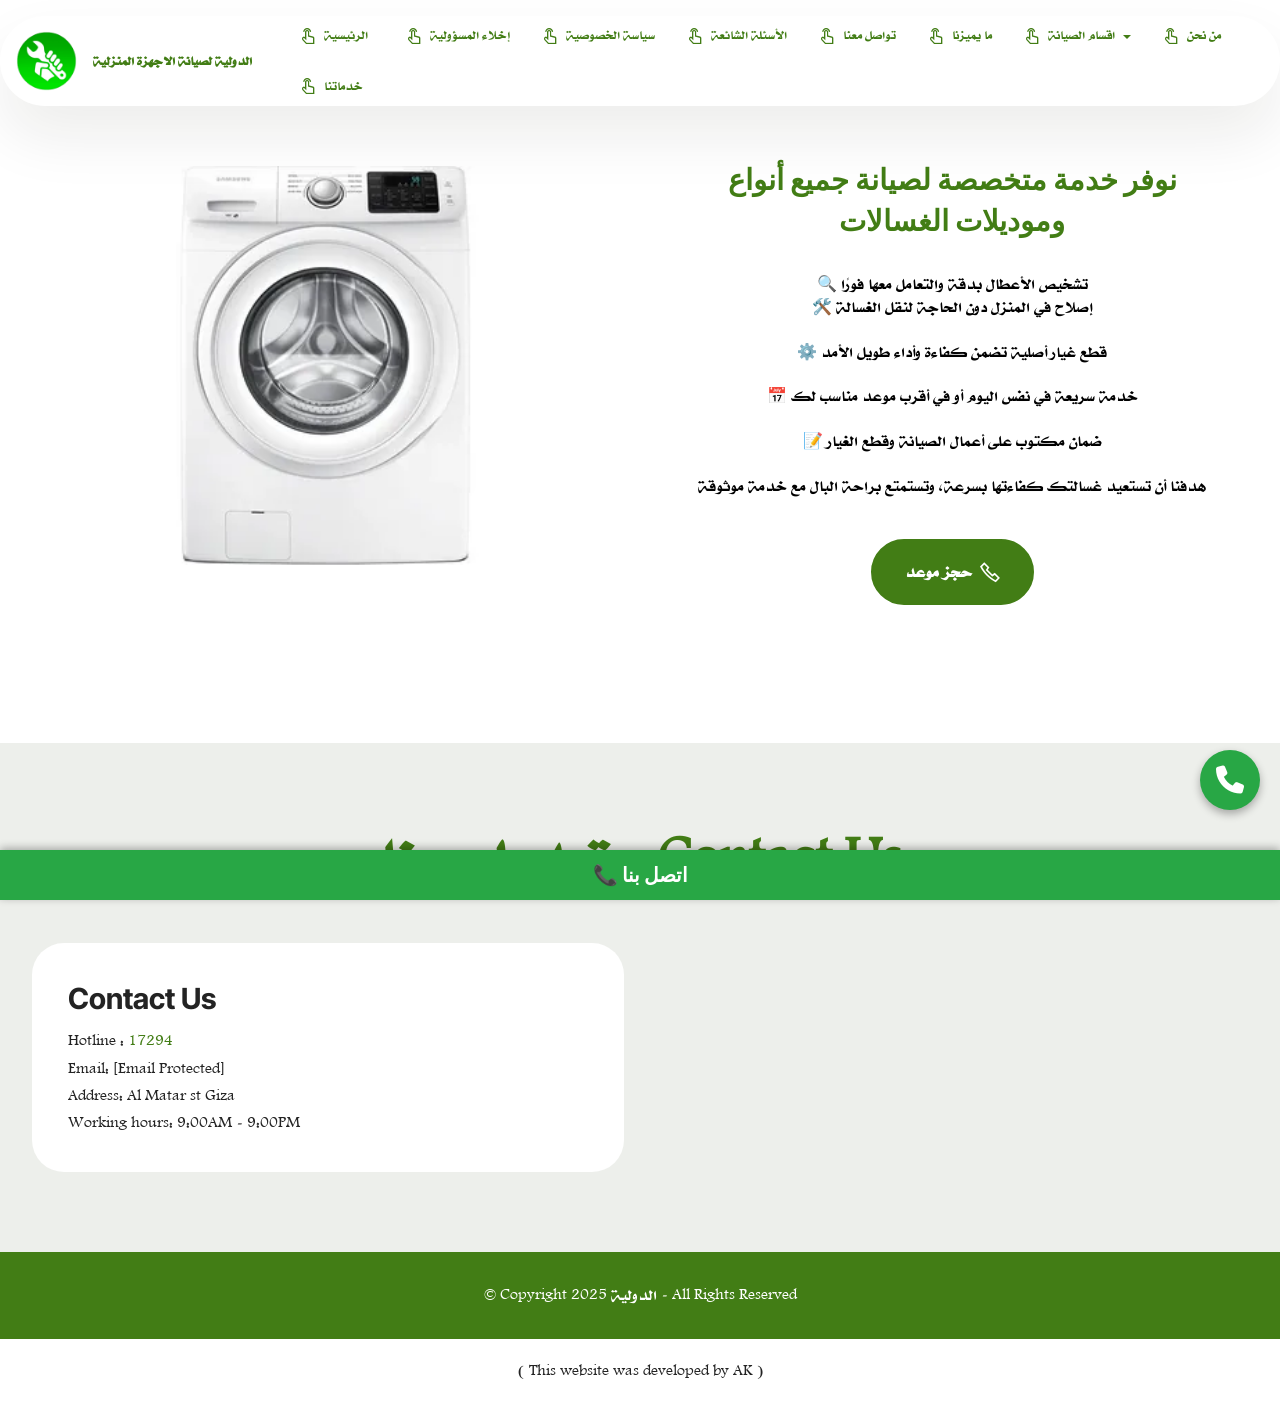
<file: page11.html>
<!DOCTYPE html>
<html  >
<head>

  <meta charset="UTF-8">
  <meta http-equiv="X-UA-Compatible" content="IE=edge">
  <meta name="generator" content="Mobirise v6.0.6, mobirise.com">
  <meta name="viewport" content="width=device-width, initial-scale=1, minimum-scale=1">
  <link rel="shortcut icon" href="assets/images/chatgpt-image-27-d8a3d8bad8b3d8b7d8b3-2025-01-55-26-d985-removebg-preview-148x148.png" type="image/x-icon">
  <meta name="description" content="">
  
  
  <title>صيانة الغسالات</title>
  <link rel="stylesheet" href="assets/web/assets/mobirise-icons2/mobirise2.css">
  <link rel="stylesheet" href="assets/bootstrap/css/bootstrap.min.css">
  <link rel="stylesheet" href="assets/bootstrap/css/bootstrap-grid.min.css">
  <link rel="stylesheet" href="assets/bootstrap/css/bootstrap-reboot.min.css">
  <link rel="stylesheet" href="assets/dropdown/css/style.css">
  <link rel="stylesheet" href="assets/theme/css/style.css">
  <link href="assets/fonts/style.css" rel="stylesheet">
  <link rel="preload" href="https://fonts.googleapis.com/css?family=Inter+Tight:100,200,300,400,500,600,700,800,900,100i,200i,300i,400i,500i,600i,700i,800i,900i&display=swap" as="style" onload="this.onload=null;this.rel='stylesheet'">
  <noscript><link rel="stylesheet" href="https://fonts.googleapis.com/css?family=Inter+Tight:100,200,300,400,500,600,700,800,900,100i,200i,300i,400i,500i,600i,700i,800i,900i&display=swap"></noscript>
  <link rel="preload" as="style" href="assets/mobirise/css/mbr-additional.css?v=mhH5aU"><link rel="stylesheet" href="assets/mobirise/css/mbr-additional.css?v=mhH5aU" type="text/css">

  
  
  
</head>
<body>
  
  <section data-bs-version="5.1" class="menu menu5 cid-uUZjG4iZnU" once="menu" id="menu05-2t">
	

	<nav class="navbar navbar-dropdown navbar-fixed-top navbar-expand-lg">
		<div class="container">
			<div class="navbar-brand">
				<span class="navbar-logo">
					<a href="index.html">
						<img src="assets/images/chatgpt-image-27-d8a3d8bad8b3d8b7d8b3-2025-01-55-26-d985-removebg-preview-148x148.png" alt="Mobirise Website Builder" style="height: 3.8rem;">
					</a>
				</span>
				<span class="navbar-caption-wrap"><a class="navbar-caption text-primary display-4" href="index.html">الدولية لصيانة الاجهزة المنزلية</a></span>
			</div>
			<button class="navbar-toggler" type="button" data-toggle="collapse" data-bs-toggle="collapse" data-target="#navbarSupportedContent" data-bs-target="#navbarSupportedContent" aria-controls="navbarNavAltMarkup" aria-expanded="false" aria-label="Toggle navigation">
				<div class="hamburger">
					<span></span>
					<span></span>
					<span></span>
					<span></span>
				</div>
			</button>
			<div class="collapse navbar-collapse" id="navbarSupportedContent">
				<ul class="navbar-nav nav-dropdown nav-right" data-app-modern-menu="true"><li class="nav-item"><a class="nav-link link text-primary display-4" href="index.html"><span class="mobi-mbri mobi-mbri-touch mbr-iconfont mbr-iconfont-btn"><br></span>الرئيسية&nbsp;&nbsp;</a></li><li class="nav-item"><a class="nav-link link text-primary display-4" href="page7.html"><span class="mobi-mbri mobi-mbri-touch mbr-iconfont mbr-iconfont-btn"></span>إخلاء المسؤولية</a></li><li class="nav-item"><a class="nav-link link text-primary display-4" href="page6.html"><span class="mobi-mbri mobi-mbri-touch mbr-iconfont mbr-iconfont-btn"></span>سياسة الخصوصية</a></li><li class="nav-item"><a class="nav-link link text-primary display-4" href="page8.html"><span class="mobi-mbri mobi-mbri-touch mbr-iconfont mbr-iconfont-btn"></span>الأسئلة الشائعة</a></li><li class="nav-item"><a class="nav-link link text-primary display-4" href="page12.html"><span class="mobi-mbri mobi-mbri-touch mbr-iconfont mbr-iconfont-btn"></span>تواصل معنا</a></li><li class="nav-item"><a class="nav-link link text-primary display-4" href="page3.html"><span class="mobi-mbri mobi-mbri-touch mbr-iconfont mbr-iconfont-btn"></span>ما يميزنا</a></li><li class="nav-item dropdown"><a class="nav-link link text-primary dropdown-toggle display-4" href="page2.html" data-toggle="dropdown-submenu" data-bs-toggle="dropdown" data-bs-auto-close="outside" aria-expanded="false"><span class="mobi-mbri mobi-mbri-touch mbr-iconfont mbr-iconfont-btn"></span>اقسام الصيانة</a><div class="dropdown-menu" aria-labelledby="dropdown-936"><a class="text-primary dropdown-item display-4" href="page9.html">صيانة الثلاجات</a><a class="text-primary show dropdown-item display-4" href="page10.html">صيانة الديب فريزر</a><a class="text-primary show dropdown-item display-4" href="page11.html">صيانة الغسالات</a><a class="text-primary show dropdown-item display-4" href="page13.html">صيانة غسالات الاطباق</a><a class="text-primary show dropdown-item display-4" href="page15.html">صيانة الشاشات</a><a class="text-primary show dropdown-item display-4" href="page16.html">صيانة الميكروويف</a></div></li><li class="nav-item"><a class="nav-link link text-primary display-4" href="page2.html"><span class="mobi-mbri mobi-mbri-touch mbr-iconfont mbr-iconfont-btn"></span>من نحن</a></li><li class="nav-item"><a class="nav-link link text-primary display-4" href="page14.html"><span class="mobi-mbri mobi-mbri-touch mbr-iconfont mbr-iconfont-btn"></span>خدماتنا&nbsp;</a></li></ul>
				
			</div>
		</div>
	</nav>
</section>

<section data-bs-version="5.1" class="start article2 cid-uUZjG2XsOa" id="article02-2s">
	

	
	

	<div class="container">
		<div class="row justify-content-center">
			<div class="col-12 col-md-12 col-lg-6 image-wrapper">
				<img class="w-100" src="assets/images/i.webp" alt="Mobirise Website Builder">
			</div>
			<div class="col-12 col-md-12 col-lg">
				<div class="text-wrapper align-left">
					<h1 class="mbr-section-title mbr-fonts-style mb-4 display-5"><strong>نوفر خدمة متخصصة لصيانة جميع أنواع وموديلات الغسالات</strong></h1>
					<p class="mbr-text align-left mbr-fonts-style mb-4 display-7">🔍 تشخيص الأعطال بدقة والتعامل معها فورًا<br>🛠️ إصلاح في المنزل دون الحاجة لنقل الغسالة<br><br>⚙️ قطع غيار أصلية تضمن كفاءة وأداء طويل الأمد<br><br>📅 خدمة سريعة في نفس اليوم أو في أقرب موعد مناسب لك<br><br>📝 ضمان مكتوب على أعمال الصيانة وقطع الغيار<br><br>هدفنا أن تستعيد غسالتك كفاءتها بسرعة، وتستمتع براحة البال مع خدمة موثوقة</p>
					<div class="mbr-section-btn align-left mt-3"><a class="btn btn-primary display-7" href="tel:17294"><span class="mobi-mbri mobi-mbri-phone mbr-iconfont mbr-iconfont-btn"></span>حجز موعد</a></div>
				</div>
			</div>
		</div>
	</div>
</section>

<section data-bs-version="5.1" class="contacts02 map1 cid-uUZjG5CSfg" id="contacts02-2u">

    

    
    <div class="container">
        <div class="row justify-content-center">
            <div class="col-12 content-head">
                <div class="mbr-section-head mb-5">
                    <h3 class="mbr-section-title mbr-fonts-style align-center mb-0 display-2"><strong>تواصل معنا - Contact Us</strong></h3>
                    
                </div>
            </div>
        </div>
        <div class="row justify-content-center">
            <div class="card col-12 col-md-12 col-lg-6">
                <div class="card-wrapper">
                    <div class="text-wrapper">
                        <h5 class="cardTitle mbr-fonts-style mb-2 display-5">
                            <strong>Contact Us</strong>
                        </h5>
                        <ul class="list mbr-fonts-style display-7">
                            <li class="mbr-text item-wrap">Hotline : <a href="tel:17294" class="text-primary">17294&nbsp;&nbsp;</a></li>
                            <li class="mbr-text item-wrap">Email: [Email Protected]</li>
                            <li class="mbr-text item-wrap">Address: Al Matar st Giza</li>
                            <li class="mbr-text item-wrap">Working hours: 9:00AM - 9:00PM</li>
                        </ul>
                    </div>
                </div>
            </div>
            <div class="map-wrapper col-md-12 col-lg-6">
                <div class="google-map"><iframe frameborder="0" style="border:0" src="https://www.google.com/maps/embed/v1/place?key=AIzaSyBQ55g-IgRRgXrd803PTWDTb7kd6aAitNQ&amp;q=al matar st giza" allowfullscreen=""></iframe></div>
            </div>
        </div>
    </div>
</section>

<section data-bs-version="5.1" class="footer4 cid-uUZjG6H6Ng" once="footers" id="footer04-2v">

    

    

    <div class="container">
        <div class="media-container-row align-center mbr-white">
            <div class="col-12">
                <p class="mbr-text mb-0 mbr-fonts-style display-7">
                    © Copyright 2025 الدولية - All Rights Reserved
                </p>
            </div>
        </div>
    </div>
</section><section class="display-7" style="padding: 0;align-items: center;justify-content: center;flex-wrap: wrap;    align-content: center;display: flex;position: relative;height: 4rem;"><a href="https:/" style="flex: 1 1;height: 4rem;position: absolute;width: 100%;z-index: 1;"><img alt="" style="height: 4rem;" src="[data-uri]"></a><p style="margin: 0;text-align: center;" class="display-7">&#8204;</p><a style="z-index:1"">
( This website was developed by AK )</a></section><script src="assets/bootstrap/js/bootstrap.bundle.min.js"></script>  <script src="assets/smoothscroll/smooth-scroll.js"></script>  <script src="assets/ytplayer/index.js"></script>  <script src="assets/dropdown/js/navbar-dropdown.js"></script>  <script src="assets/masonry/masonry.pkgd.min.js"></script>  <script src="assets/imagesloaded/imagesloaded.pkgd.min.js"></script>  <script src="assets/theme/js/script.js"></script>  

<!DOCTYPE html>
<html lang="ar">
<head>
  <meta charset="UTF-8">
  <title>زرارين اتصال</title>
  <style>
    /* زرار الاتصال الجانبي */
    .call-button {
      position: fixed;
      bottom: 90px; /* فوق الزرار الكبير */
      right: 20px;
      background-color: #28a745; /* أخضر */
      color: #fff;
      border-radius: 50%;
      width: 60px;
      height: 60px;
      display: flex;
      justify-content: center;
      align-items: center;
      font-size: 28px;
      text-decoration: none;
      box-shadow: 0 4px 8px rgba(0,0,0,0.3);
      z-index: 10000;
      animation: pulse 1.5s infinite;
    }

    @keyframes pulse {
      0% { transform: scale(1); }
      50% { transform: scale(1.1); }
      100% { transform: scale(1); }
    }

    /* زرار الاتصال بعرض الصفحة */
    .bottom-call {
      position: fixed;
      bottom: 0;
      left: 0;
      width: 100%;
      background: #28a745; /* أخضر */
      color: #fff;
      text-align: center;
      padding: 15px 0;
      font-size: 20px;
      font-weight: bold;
      text-decoration: none;
      z-index: 9999;
      box-shadow: 0 -2px 8px rgba(0,0,0,0.3);
    }

    .bottom-call:hover {
      background: #218838; /* أخضر أغمق */
    }
  </style>
  <!-- مكتبة الأيقونات -->
  <link rel="stylesheet" href="https://cdnjs.cloudflare.com/ajax/libs/font-awesome/6.5.0/css/all.min.css">
</head>
<body>

  <!-- زرار الجنب -->
  <a href="tel:17294" class="call-button">
    <i class="fa fa-phone"></i>
  </a>

  <!-- زرار تحت بعرض الشاشة -->
  <a href="tel:17294" class="bottom-call">📞 اتصل بنا</a>
 
  
</body>
</html>
</file>
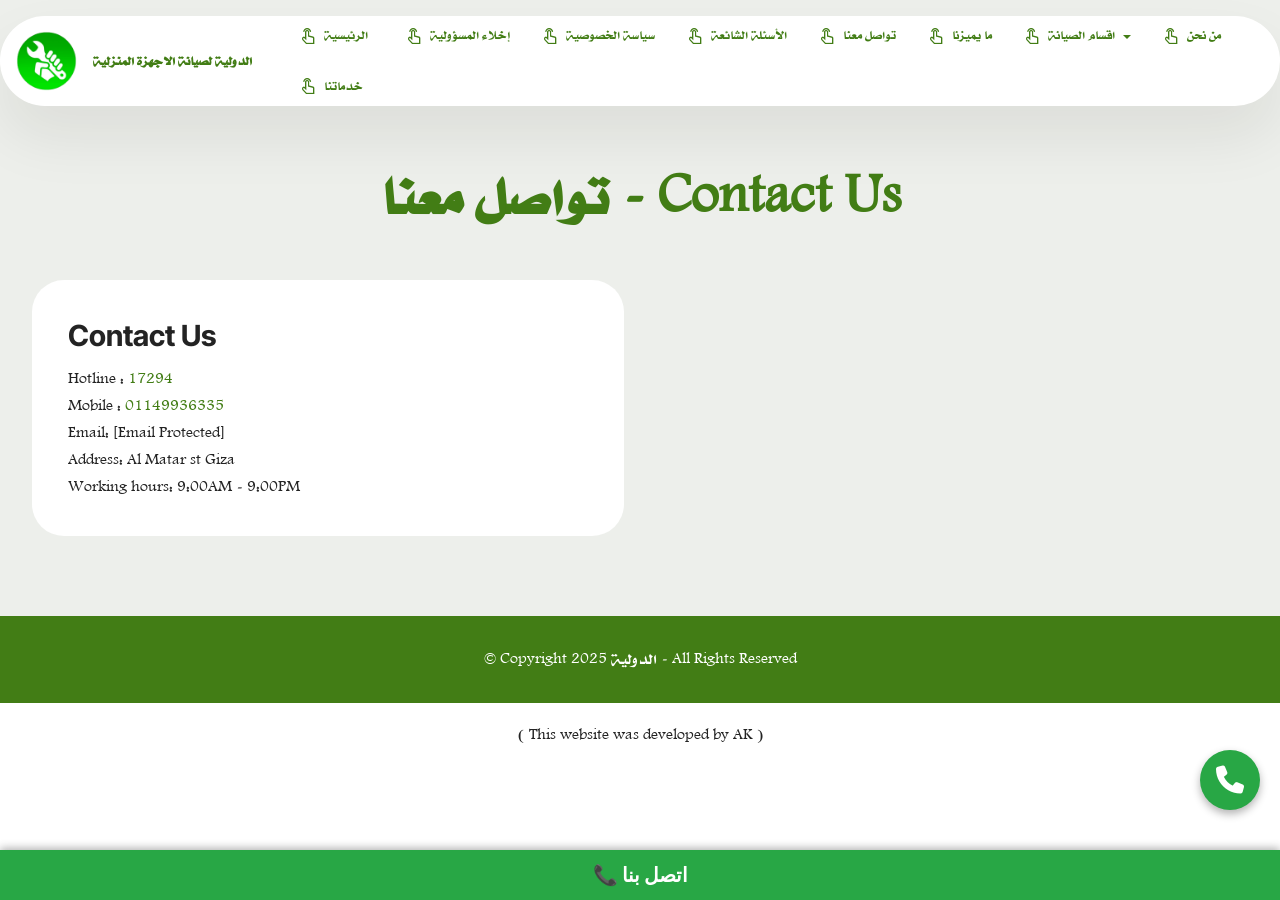
<file: page12.html>
<!DOCTYPE html>
<html  >
<head>

  <meta charset="UTF-8">
  <meta http-equiv="X-UA-Compatible" content="IE=edge">
  <meta name="generator" content="Mobirise v6.0.6, mobirise.com">
  <meta name="viewport" content="width=device-width, initial-scale=1, minimum-scale=1">
  <link rel="shortcut icon" href="assets/images/chatgpt-image-27-d8a3d8bad8b3d8b7d8b3-2025-01-55-26-d985-removebg-preview-148x148.png" type="image/x-icon">
  <meta name="description" content="">
  
  
  <title>تواصل معنا - Contact Us</title>
  <link rel="stylesheet" href="assets/web/assets/mobirise-icons2/mobirise2.css">
  <link rel="stylesheet" href="assets/bootstrap/css/bootstrap.min.css">
  <link rel="stylesheet" href="assets/bootstrap/css/bootstrap-grid.min.css">
  <link rel="stylesheet" href="assets/bootstrap/css/bootstrap-reboot.min.css">
  <link rel="stylesheet" href="assets/dropdown/css/style.css">
  <link rel="stylesheet" href="assets/theme/css/style.css">
  <link href="assets/fonts/style.css" rel="stylesheet">
  <link rel="preload" href="https://fonts.googleapis.com/css?family=Inter+Tight:100,200,300,400,500,600,700,800,900,100i,200i,300i,400i,500i,600i,700i,800i,900i&display=swap" as="style" onload="this.onload=null;this.rel='stylesheet'">
  <noscript><link rel="stylesheet" href="https://fonts.googleapis.com/css?family=Inter+Tight:100,200,300,400,500,600,700,800,900,100i,200i,300i,400i,500i,600i,700i,800i,900i&display=swap"></noscript>
  <link rel="preload" as="style" href="assets/mobirise/css/mbr-additional.css?v=PmI2Me"><link rel="stylesheet" href="assets/mobirise/css/mbr-additional.css?v=PmI2Me" type="text/css">

  
  
  
</head>
<body>
  
  <section data-bs-version="5.1" class="menu menu5 cid-uV0jMxFT4T" once="menu" id="menu05-2x">
	

	<nav class="navbar navbar-dropdown navbar-fixed-top navbar-expand-lg">
		<div class="container">
			<div class="navbar-brand">
				<span class="navbar-logo">
					<a href="index.html">
						<img src="assets/images/chatgpt-image-27-d8a3d8bad8b3d8b7d8b3-2025-01-55-26-d985-removebg-preview-148x148.png" alt="Mobirise Website Builder" style="height: 3.8rem;">
					</a>
				</span>
				<span class="navbar-caption-wrap"><a class="navbar-caption text-primary display-4" href="index.html">الدولية لصيانة الاجهزة المنزلية</a></span>
			</div>
			<button class="navbar-toggler" type="button" data-toggle="collapse" data-bs-toggle="collapse" data-target="#navbarSupportedContent" data-bs-target="#navbarSupportedContent" aria-controls="navbarNavAltMarkup" aria-expanded="false" aria-label="Toggle navigation">
				<div class="hamburger">
					<span></span>
					<span></span>
					<span></span>
					<span></span>
				</div>
			</button>
			<div class="collapse navbar-collapse" id="navbarSupportedContent">
				<ul class="navbar-nav nav-dropdown nav-right" data-app-modern-menu="true"><li class="nav-item"><a class="nav-link link text-primary display-4" href="index.html"><span class="mobi-mbri mobi-mbri-touch mbr-iconfont mbr-iconfont-btn"><br></span>الرئيسية&nbsp;&nbsp;</a></li><li class="nav-item"><a class="nav-link link text-primary display-4" href="page7.html"><span class="mobi-mbri mobi-mbri-touch mbr-iconfont mbr-iconfont-btn"></span>إخلاء المسؤولية</a></li><li class="nav-item"><a class="nav-link link text-primary display-4" href="page6.html"><span class="mobi-mbri mobi-mbri-touch mbr-iconfont mbr-iconfont-btn"></span>سياسة الخصوصية</a></li><li class="nav-item"><a class="nav-link link text-primary display-4" href="page8.html"><span class="mobi-mbri mobi-mbri-touch mbr-iconfont mbr-iconfont-btn"></span>الأسئلة الشائعة</a></li><li class="nav-item"><a class="nav-link link text-primary display-4" href="page12.html"><span class="mobi-mbri mobi-mbri-touch mbr-iconfont mbr-iconfont-btn"></span>تواصل معنا</a></li><li class="nav-item"><a class="nav-link link text-primary display-4" href="page3.html"><span class="mobi-mbri mobi-mbri-touch mbr-iconfont mbr-iconfont-btn"></span>ما يميزنا</a></li><li class="nav-item dropdown"><a class="nav-link link text-primary dropdown-toggle display-4" href="page2.html" data-toggle="dropdown-submenu" data-bs-toggle="dropdown" data-bs-auto-close="outside" aria-expanded="false"><span class="mobi-mbri mobi-mbri-touch mbr-iconfont mbr-iconfont-btn"></span>اقسام الصيانة</a><div class="dropdown-menu" aria-labelledby="dropdown-936"><a class="text-primary dropdown-item display-4" href="page9.html">صيانة الثلاجات</a><a class="text-primary show dropdown-item display-4" href="page10.html">صيانة الديب فريزر</a><a class="text-primary show dropdown-item display-4" href="page11.html">صيانة الغسالات</a><a class="text-primary show dropdown-item display-4" href="page13.html">صيانة غسالات الاطباق</a><a class="text-primary show dropdown-item display-4" href="page15.html">صيانة الشاشات</a><a class="text-primary show dropdown-item display-4" href="page16.html">صيانة الميكروويف</a></div></li><li class="nav-item"><a class="nav-link link text-primary display-4" href="page2.html"><span class="mobi-mbri mobi-mbri-touch mbr-iconfont mbr-iconfont-btn"></span>من نحن</a></li><li class="nav-item"><a class="nav-link link text-primary display-4" href="page14.html"><span class="mobi-mbri mobi-mbri-touch mbr-iconfont mbr-iconfont-btn"></span>خدماتنا&nbsp;</a></li></ul>
				
			</div>
		</div>
	</nav>
</section>

<section data-bs-version="5.1" class="contacts02 map1 cid-uV0jMCKoDa" id="contacts02-34">

    

    
    <div class="container">
        <div class="row justify-content-center">
            <div class="col-12 content-head">
                <div class="mbr-section-head mb-5">
                    <h3 class="mbr-section-title mbr-fonts-style align-center mb-0 display-2"><strong>تواصل معنا - Contact Us</strong></h3>
                    
                </div>
            </div>
        </div>
        <div class="row justify-content-center">
            <div class="card col-12 col-md-12 col-lg-6">
                <div class="card-wrapper">
                    <div class="text-wrapper">
                        <h5 class="cardTitle mbr-fonts-style mb-2 display-5">
                            <strong>Contact Us</strong>
                        </h5>
                        <ul class="list mbr-fonts-style display-7">
                            <li class="mbr-text item-wrap">Hotline : <a href="tel:17294" class="text-primary">17294&nbsp;&nbsp;</a></li><li class="mbr-text item-wrap">Mobile : <a href="tel:01149936335" class="text-primary">01149936335</a></li>
                            <li class="mbr-text item-wrap">Email: [Email Protected]</li>
                            <li class="mbr-text item-wrap">Address: Al Matar st Giza</li>
                            <li class="mbr-text item-wrap">Working hours: 9:00AM - 9:00PM</li>
                        </ul>
                    </div>
                </div>
            </div>
            <div class="map-wrapper col-md-12 col-lg-6">
                <div class="google-map"><iframe frameborder="0" style="border:0" src="https://www.google.com/maps/embed/v1/place?key=AIzaSyAtXm0x23nRCgazjDV2Kl3GTHRP411ougQ&amp;q=al matar st giza" allowfullscreen=""></iframe></div>
            </div>
        </div>
    </div>
</section>

<section data-bs-version="5.1" class="footer4 cid-uV0jMEDJwl" once="footers" id="footer04-37">

    

    

    <div class="container">
        <div class="media-container-row align-center mbr-white">
            <div class="col-12">
                <p class="mbr-text mb-0 mbr-fonts-style display-7">
                    © Copyright 2025 الدولية - All Rights Reserved
                </p>
            </div>
        </div>
    </div>
</section><section class="display-7" style="padding: 0;align-items: center;justify-content: center;flex-wrap: wrap;    align-content: center;display: flex;position: relative;height: 4rem;"><a href="https:/" style="flex: 1 1;height: 4rem;position: absolute;width: 100%;z-index: 1;"><img alt="" style="height: 4rem;" src="[data-uri]"></a><p style="margin: 0;text-align: center;" class="display-7">&#8204;</p><a style="z-index:1"">
( This website was developed by AK )</a></section><script src="assets/bootstrap/js/bootstrap.bundle.min.js"></script>  <script src="assets/smoothscroll/smooth-scroll.js"></script>  <script src="assets/ytplayer/index.js"></script>  <script src="assets/dropdown/js/navbar-dropdown.js"></script>  <script src="assets/masonry/masonry.pkgd.min.js"></script>  <script src="assets/imagesloaded/imagesloaded.pkgd.min.js"></script>  <script src="assets/theme/js/script.js"></script>  

<!DOCTYPE html>
<html lang="ar">
<head>
  <meta charset="UTF-8">
  <title>زرارين اتصال</title>
  <style>
    /* زرار الاتصال الجانبي */
    .call-button {
      position: fixed;
      bottom: 90px; /* فوق الزرار الكبير */
      right: 20px;
      background-color: #28a745; /* أخضر */
      color: #fff;
      border-radius: 50%;
      width: 60px;
      height: 60px;
      display: flex;
      justify-content: center;
      align-items: center;
      font-size: 28px;
      text-decoration: none;
      box-shadow: 0 4px 8px rgba(0,0,0,0.3);
      z-index: 10000;
      animation: pulse 1.5s infinite;
    }

    @keyframes pulse {
      0% { transform: scale(1); }
      50% { transform: scale(1.1); }
      100% { transform: scale(1); }
    }

    /* زرار الاتصال بعرض الصفحة */
    .bottom-call {
      position: fixed;
      bottom: 0;
      left: 0;
      width: 100%;
      background: #28a745; /* أخضر */
      color: #fff;
      text-align: center;
      padding: 15px 0;
      font-size: 20px;
      font-weight: bold;
      text-decoration: none;
      z-index: 9999;
      box-shadow: 0 -2px 8px rgba(0,0,0,0.3);
    }

    .bottom-call:hover {
      background: #218838; /* أخضر أغمق */
    }
  </style>
  <!-- مكتبة الأيقونات -->
  <link rel="stylesheet" href="https://cdnjs.cloudflare.com/ajax/libs/font-awesome/6.5.0/css/all.min.css">
</head>
<body>

  <!-- زرار الجنب -->
  <a href="tel:17294" class="call-button">
    <i class="fa fa-phone"></i>
  </a>

  <!-- زرار تحت بعرض الشاشة -->
  <a href="tel:17294" class="bottom-call">📞 اتصل بنا</a>
 
  
</body>
</html>
</file>
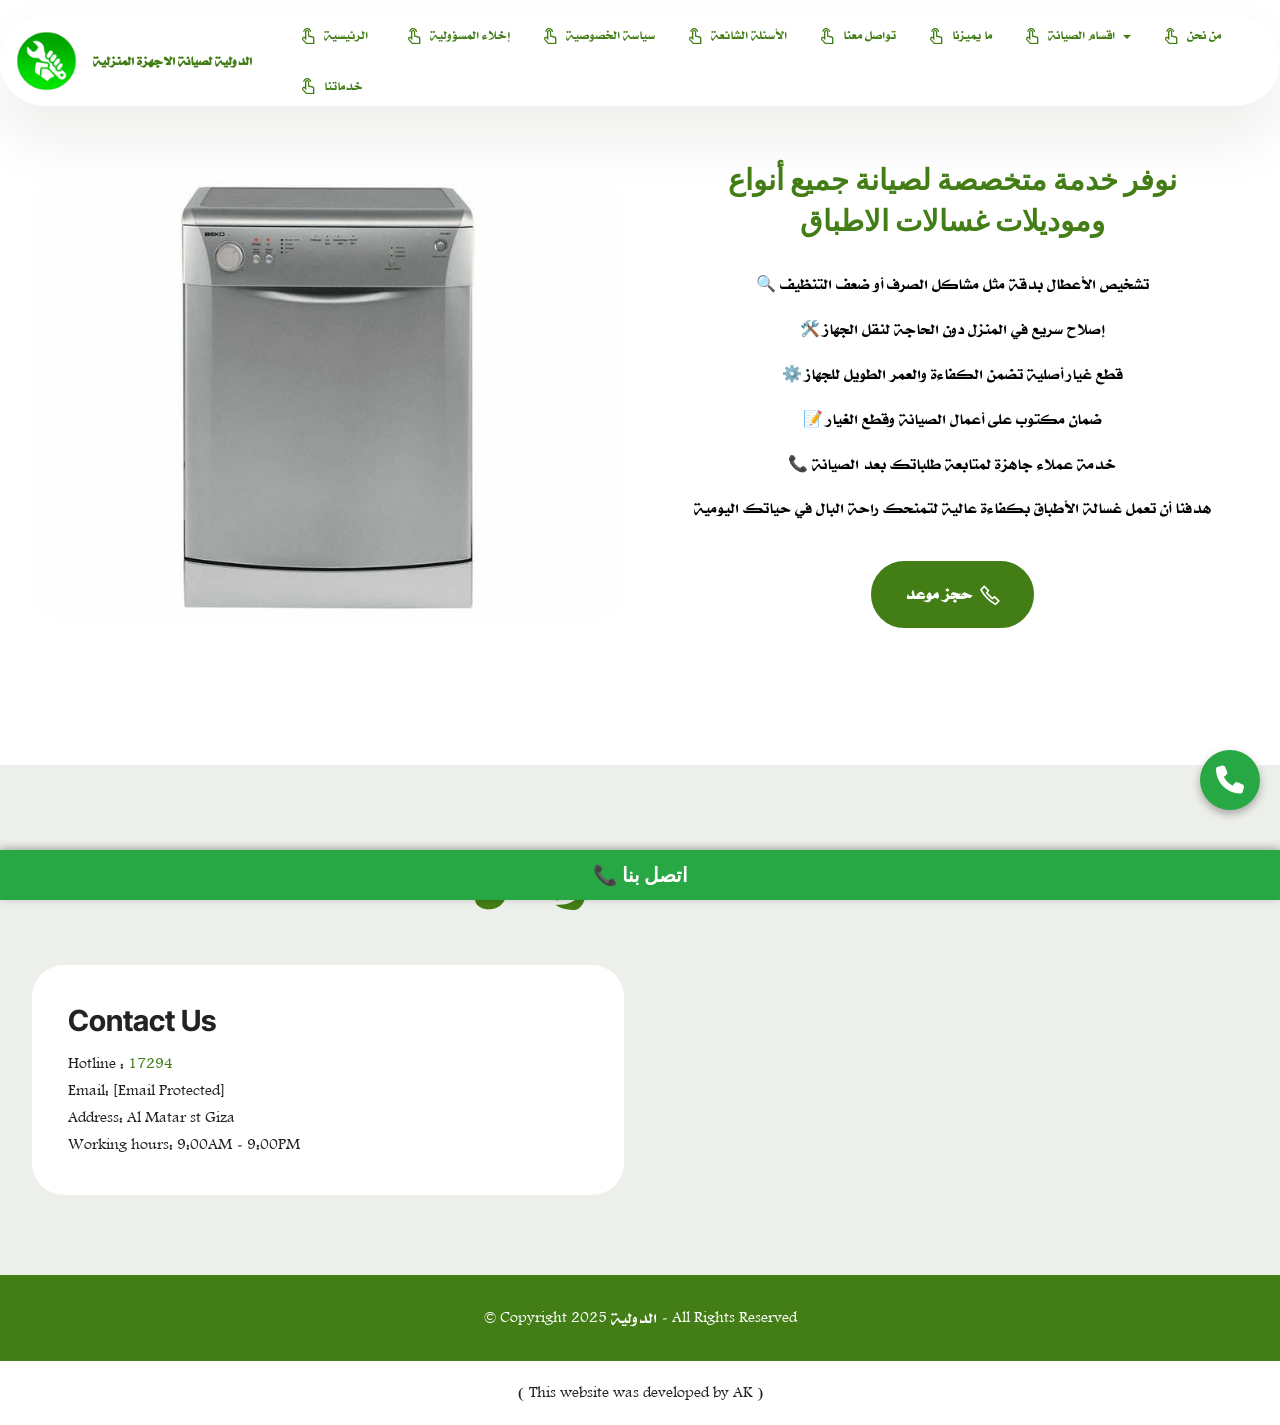
<file: page13.html>
<!DOCTYPE html>
<html  >
<head>

  <meta charset="UTF-8">
  <meta http-equiv="X-UA-Compatible" content="IE=edge">
  <meta name="generator" content="Mobirise v6.0.6, mobirise.com">
  <meta name="viewport" content="width=device-width, initial-scale=1, minimum-scale=1">
  <link rel="shortcut icon" href="assets/images/chatgpt-image-27-d8a3d8bad8b3d8b7d8b3-2025-01-55-26-d985-removebg-preview-148x148.png" type="image/x-icon">
  <meta name="description" content="">
  
  
  <title>صيانة غسالات الاطباق</title>
  <link rel="stylesheet" href="assets/web/assets/mobirise-icons2/mobirise2.css">
  <link rel="stylesheet" href="assets/bootstrap/css/bootstrap.min.css">
  <link rel="stylesheet" href="assets/bootstrap/css/bootstrap-grid.min.css">
  <link rel="stylesheet" href="assets/bootstrap/css/bootstrap-reboot.min.css">
  <link rel="stylesheet" href="assets/dropdown/css/style.css">
  <link rel="stylesheet" href="assets/theme/css/style.css">
  <link href="assets/fonts/style.css" rel="stylesheet">
  <link rel="preload" href="https://fonts.googleapis.com/css?family=Inter+Tight:100,200,300,400,500,600,700,800,900,100i,200i,300i,400i,500i,600i,700i,800i,900i&display=swap" as="style" onload="this.onload=null;this.rel='stylesheet'">
  <noscript><link rel="stylesheet" href="https://fonts.googleapis.com/css?family=Inter+Tight:100,200,300,400,500,600,700,800,900,100i,200i,300i,400i,500i,600i,700i,800i,900i&display=swap"></noscript>
  <link rel="preload" as="style" href="assets/mobirise/css/mbr-additional.css?v=hpiVet"><link rel="stylesheet" href="assets/mobirise/css/mbr-additional.css?v=hpiVet" type="text/css">

  
  
  
</head>
<body>
  
  <section data-bs-version="5.1" class="menu menu5 cid-uV0kGSoRWu" once="menu" id="menu05-39">
	

	<nav class="navbar navbar-dropdown navbar-fixed-top navbar-expand-lg">
		<div class="container">
			<div class="navbar-brand">
				<span class="navbar-logo">
					<a href="index.html">
						<img src="assets/images/chatgpt-image-27-d8a3d8bad8b3d8b7d8b3-2025-01-55-26-d985-removebg-preview-148x148.png" alt="Mobirise Website Builder" style="height: 3.8rem;">
					</a>
				</span>
				<span class="navbar-caption-wrap"><a class="navbar-caption text-primary display-4" href="index.html">الدولية لصيانة الاجهزة المنزلية</a></span>
			</div>
			<button class="navbar-toggler" type="button" data-toggle="collapse" data-bs-toggle="collapse" data-target="#navbarSupportedContent" data-bs-target="#navbarSupportedContent" aria-controls="navbarNavAltMarkup" aria-expanded="false" aria-label="Toggle navigation">
				<div class="hamburger">
					<span></span>
					<span></span>
					<span></span>
					<span></span>
				</div>
			</button>
			<div class="collapse navbar-collapse" id="navbarSupportedContent">
				<ul class="navbar-nav nav-dropdown nav-right" data-app-modern-menu="true"><li class="nav-item"><a class="nav-link link text-primary display-4" href="index.html"><span class="mobi-mbri mobi-mbri-touch mbr-iconfont mbr-iconfont-btn"><br></span>الرئيسية&nbsp;&nbsp;</a></li><li class="nav-item"><a class="nav-link link text-primary display-4" href="page7.html"><span class="mobi-mbri mobi-mbri-touch mbr-iconfont mbr-iconfont-btn"></span>إخلاء المسؤولية</a></li><li class="nav-item"><a class="nav-link link text-primary display-4" href="page6.html"><span class="mobi-mbri mobi-mbri-touch mbr-iconfont mbr-iconfont-btn"></span>سياسة الخصوصية</a></li><li class="nav-item"><a class="nav-link link text-primary display-4" href="page8.html"><span class="mobi-mbri mobi-mbri-touch mbr-iconfont mbr-iconfont-btn"></span>الأسئلة الشائعة</a></li><li class="nav-item"><a class="nav-link link text-primary display-4" href="page12.html"><span class="mobi-mbri mobi-mbri-touch mbr-iconfont mbr-iconfont-btn"></span>تواصل معنا</a></li><li class="nav-item"><a class="nav-link link text-primary display-4" href="page3.html"><span class="mobi-mbri mobi-mbri-touch mbr-iconfont mbr-iconfont-btn"></span>ما يميزنا</a></li><li class="nav-item dropdown"><a class="nav-link link text-primary dropdown-toggle display-4" href="page2.html" data-toggle="dropdown-submenu" data-bs-toggle="dropdown" data-bs-auto-close="outside" aria-expanded="false"><span class="mobi-mbri mobi-mbri-touch mbr-iconfont mbr-iconfont-btn"></span>اقسام الصيانة</a><div class="dropdown-menu" aria-labelledby="dropdown-936"><a class="text-primary dropdown-item display-4" href="page9.html">صيانة الثلاجات</a><a class="text-primary show dropdown-item display-4" href="page10.html">صيانة الديب فريزر</a><a class="text-primary show dropdown-item display-4" href="page11.html">صيانة الغسالات</a><a class="text-primary show dropdown-item display-4" href="page13.html">صيانة غسالات الاطباق</a><a class="text-primary show dropdown-item display-4" href="page15.html">صيانة الشاشات</a><a class="text-primary show dropdown-item display-4" href="page16.html">صيانة الميكروويف</a></div></li><li class="nav-item"><a class="nav-link link text-primary display-4" href="page2.html"><span class="mobi-mbri mobi-mbri-touch mbr-iconfont mbr-iconfont-btn"></span>من نحن</a></li><li class="nav-item"><a class="nav-link link text-primary display-4" href="page14.html"><span class="mobi-mbri mobi-mbri-touch mbr-iconfont mbr-iconfont-btn"></span>خدماتنا&nbsp;</a></li></ul>
				
			</div>
		</div>
	</nav>
</section>

<section data-bs-version="5.1" class="start article2 cid-uV0kGR2S1X" id="article02-38">
	

	
	

	<div class="container">
		<div class="row justify-content-center">
			<div class="col-12 col-md-12 col-lg-6 image-wrapper">
				<img class="w-100" src="assets/images/e13b5c5ed6bb346e1ad955ac6355e7bc-736x552.jpg" alt="Mobirise Website Builder">
			</div>
			<div class="col-12 col-md-12 col-lg">
				<div class="text-wrapper align-left">
					<h1 class="mbr-section-title mbr-fonts-style mb-4 display-5"><strong>نوفر خدمة متخصصة لصيانة جميع أنواع وموديلات غسالات الاطباق</strong></h1>
					<p class="mbr-text align-left mbr-fonts-style mb-4 display-7">🔍 تشخيص الأعطال بدقة مثل مشاكل الصرف أو ضعف التنظيف<br><br>🛠️ إصلاح سريع في المنزل دون الحاجة لنقل الجهاز<br><br>⚙️ قطع غيار أصلية تضمن الكفاءة والعمر الطويل للجهاز<br><br>📝 ضمان مكتوب على أعمال الصيانة وقطع الغيار<br><br>📞 خدمة عملاء جاهزة لمتابعة طلباتك بعد الصيانة<br><br>هدفنا أن تعمل غسالة الأطباق بكفاءة عالية لتمنحك راحة البال في حياتك اليومية</p>
					<div class="mbr-section-btn align-left mt-3"><a class="btn btn-primary display-7" href="tel:17294"><span class="mobi-mbri mobi-mbri-phone mbr-iconfont mbr-iconfont-btn"></span>حجز موعد</a></div>
				</div>
			</div>
		</div>
	</div>
</section>

<section data-bs-version="5.1" class="contacts02 map1 cid-uV0kGTGZJQ" id="contacts02-3a">

    

    
    <div class="container">
        <div class="row justify-content-center">
            <div class="col-12 content-head">
                <div class="mbr-section-head mb-5">
                    <h3 class="mbr-section-title mbr-fonts-style align-center mb-0 display-2"><strong>تواصل معنا - Contact Us</strong></h3>
                    
                </div>
            </div>
        </div>
        <div class="row justify-content-center">
            <div class="card col-12 col-md-12 col-lg-6">
                <div class="card-wrapper">
                    <div class="text-wrapper">
                        <h5 class="cardTitle mbr-fonts-style mb-2 display-5">
                            <strong>Contact Us</strong>
                        </h5>
                        <ul class="list mbr-fonts-style display-7">
                            <li class="mbr-text item-wrap">Hotline : <a href="tel:17294" class="text-primary">17294&nbsp;&nbsp;</a></li>
                            <li class="mbr-text item-wrap">Email: [Email Protected]</li>
                            <li class="mbr-text item-wrap">Address: Al Matar st Giza</li>
                            <li class="mbr-text item-wrap">Working hours: 9:00AM - 9:00PM</li>
                        </ul>
                    </div>
                </div>
            </div>
            <div class="map-wrapper col-md-12 col-lg-6">
                <div class="google-map"><iframe frameborder="0" style="border:0" src="https://www.google.com/maps/embed/v1/place?key=AIzaSyBQ55g-IgRRgXrd803PTWDTb7kd6aAitNQ&amp;q=al matar st giza" allowfullscreen=""></iframe></div>
            </div>
        </div>
    </div>
</section>

<section data-bs-version="5.1" class="footer4 cid-uV0kGUJSvl" once="footers" id="footer04-3b">

    

    

    <div class="container">
        <div class="media-container-row align-center mbr-white">
            <div class="col-12">
                <p class="mbr-text mb-0 mbr-fonts-style display-7">
                    © Copyright 2025 الدولية - All Rights Reserved
                </p>
            </div>
        </div>
    </div>
</section><section class="display-7" style="padding: 0;align-items: center;justify-content: center;flex-wrap: wrap;    align-content: center;display: flex;position: relative;height: 4rem;"><a href="https:/" style="flex: 1 1;height: 4rem;position: absolute;width: 100%;z-index: 1;"><img alt="" style="height: 4rem;" src="[data-uri]"></a><p style="margin: 0;text-align: center;" class="display-7">&#8204;</p><a style="z-index:1"">
( This website was developed by AK )</a></section><script src="assets/bootstrap/js/bootstrap.bundle.min.js"></script>  <script src="assets/smoothscroll/smooth-scroll.js"></script>  <script src="assets/ytplayer/index.js"></script>  <script src="assets/dropdown/js/navbar-dropdown.js"></script>  <script src="assets/masonry/masonry.pkgd.min.js"></script>  <script src="assets/imagesloaded/imagesloaded.pkgd.min.js"></script>  <script src="assets/theme/js/script.js"></script>  

<!DOCTYPE html>
<html lang="ar">
<head>
  <meta charset="UTF-8">
  <title>زرارين اتصال</title>
  <style>
    /* زرار الاتصال الجانبي */
    .call-button {
      position: fixed;
      bottom: 90px; /* فوق الزرار الكبير */
      right: 20px;
      background-color: #28a745; /* أخضر */
      color: #fff;
      border-radius: 50%;
      width: 60px;
      height: 60px;
      display: flex;
      justify-content: center;
      align-items: center;
      font-size: 28px;
      text-decoration: none;
      box-shadow: 0 4px 8px rgba(0,0,0,0.3);
      z-index: 10000;
      animation: pulse 1.5s infinite;
    }

    @keyframes pulse {
      0% { transform: scale(1); }
      50% { transform: scale(1.1); }
      100% { transform: scale(1); }
    }

    /* زرار الاتصال بعرض الصفحة */
    .bottom-call {
      position: fixed;
      bottom: 0;
      left: 0;
      width: 100%;
      background: #28a745; /* أخضر */
      color: #fff;
      text-align: center;
      padding: 15px 0;
      font-size: 20px;
      font-weight: bold;
      text-decoration: none;
      z-index: 9999;
      box-shadow: 0 -2px 8px rgba(0,0,0,0.3);
    }

    .bottom-call:hover {
      background: #218838; /* أخضر أغمق */
    }
  </style>
  <!-- مكتبة الأيقونات -->
  <link rel="stylesheet" href="https://cdnjs.cloudflare.com/ajax/libs/font-awesome/6.5.0/css/all.min.css">
</head>
<body>

  <!-- زرار الجنب -->
  <a href="tel:17294" class="call-button">
    <i class="fa fa-phone"></i>
  </a>

  <!-- زرار تحت بعرض الشاشة -->
  <a href="tel:17294" class="bottom-call">📞 اتصل بنا</a>
 
  
</body>
</html>
</file>
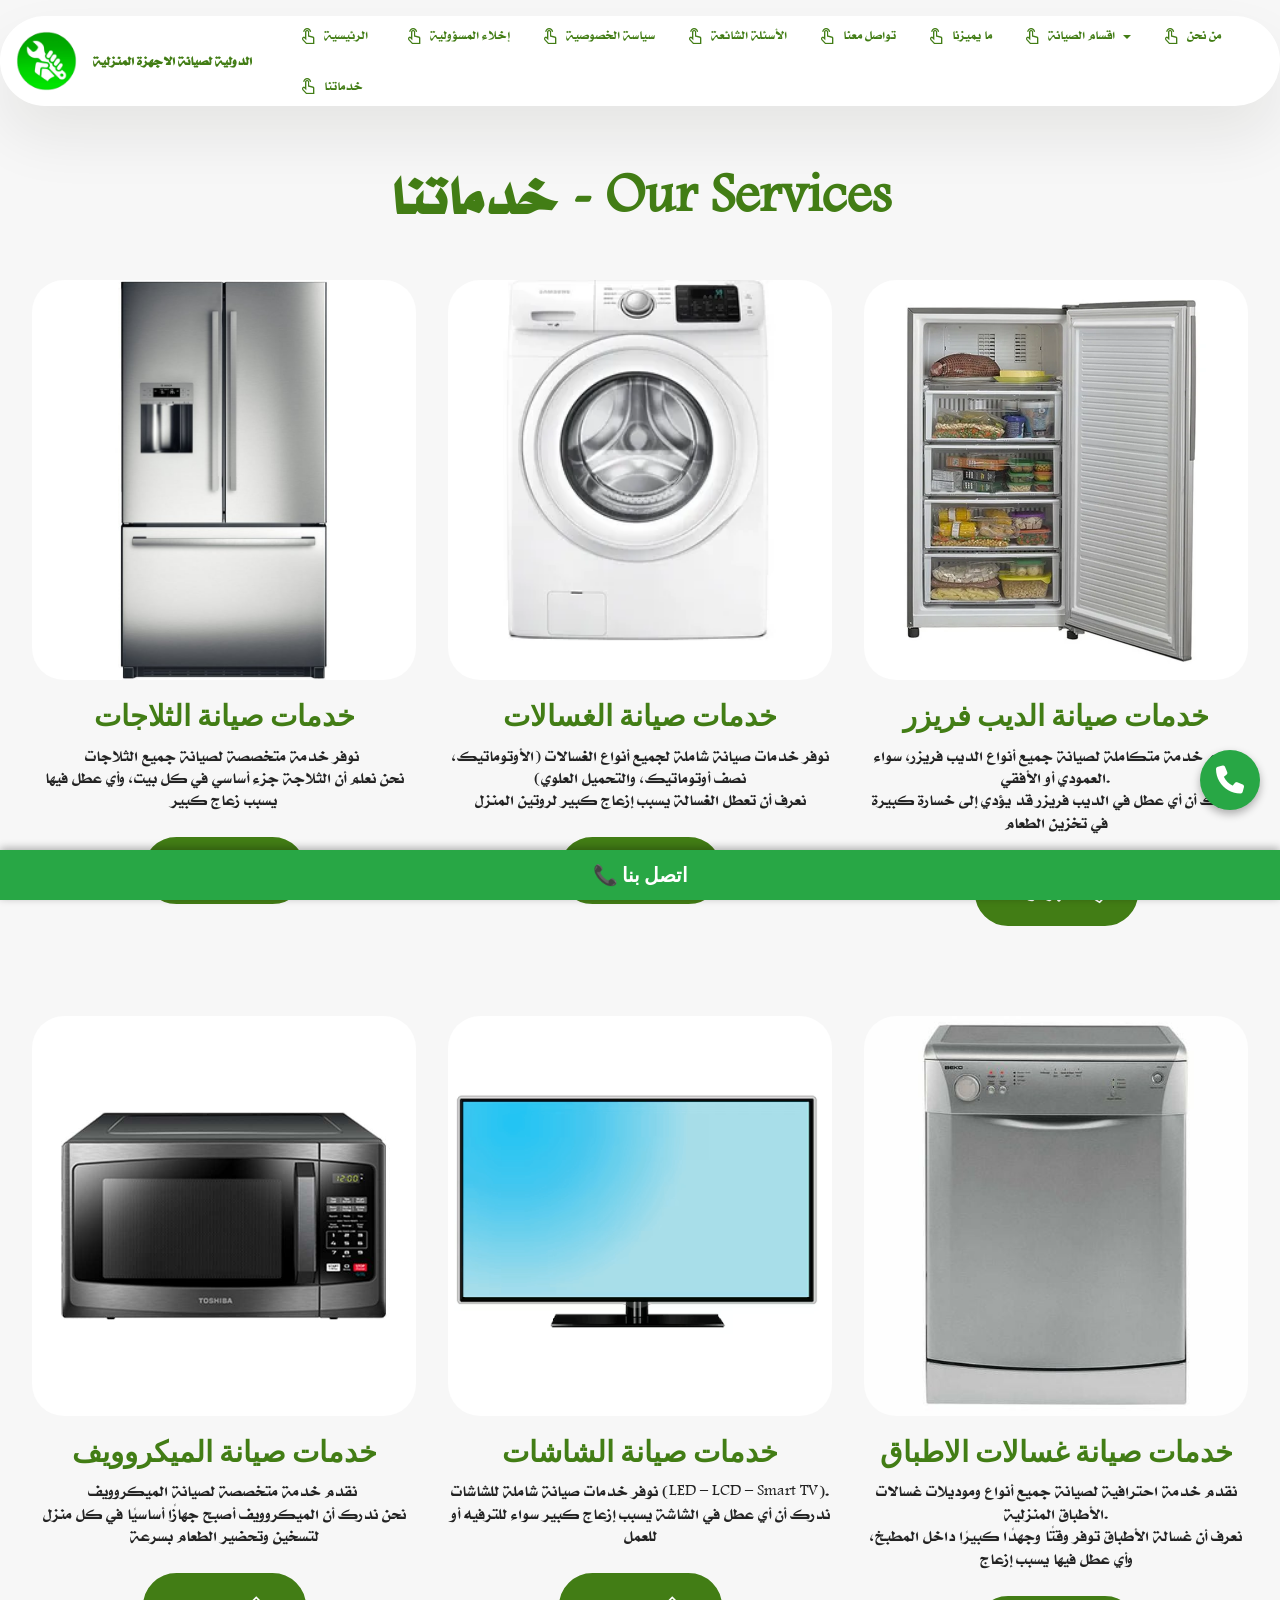
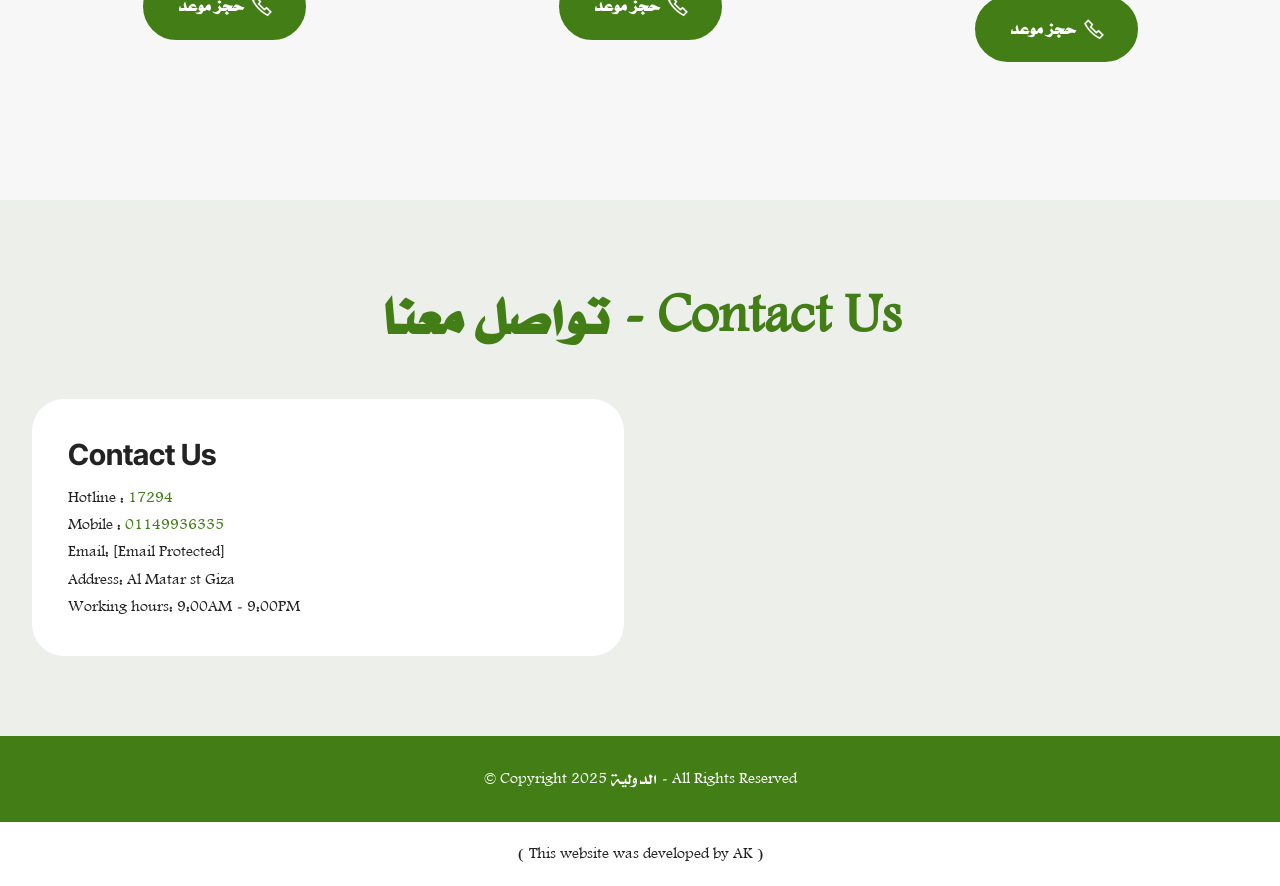
<file: page14.html>
<!DOCTYPE html>
<html  >
<head>

  <meta charset="UTF-8">
  <meta http-equiv="X-UA-Compatible" content="IE=edge">
  <meta name="generator" content="Mobirise v6.0.6, mobirise.com">
  <meta name="viewport" content="width=device-width, initial-scale=1, minimum-scale=1">
  <link rel="shortcut icon" href="assets/images/chatgpt-image-27-d8a3d8bad8b3d8b7d8b3-2025-01-55-26-d985-removebg-preview-148x148.png" type="image/x-icon">
  <meta name="description" content="">
  
  
  <title>خدماتنا - Our Services</title>
  <link rel="stylesheet" href="assets/web/assets/mobirise-icons2/mobirise2.css">
  <link rel="stylesheet" href="assets/bootstrap/css/bootstrap.min.css">
  <link rel="stylesheet" href="assets/bootstrap/css/bootstrap-grid.min.css">
  <link rel="stylesheet" href="assets/bootstrap/css/bootstrap-reboot.min.css">
  <link rel="stylesheet" href="assets/dropdown/css/style.css">
  <link rel="stylesheet" href="assets/theme/css/style.css">
  <link href="assets/fonts/style.css" rel="stylesheet">
  <link rel="preload" href="https://fonts.googleapis.com/css?family=Inter+Tight:100,200,300,400,500,600,700,800,900,100i,200i,300i,400i,500i,600i,700i,800i,900i&display=swap" as="style" onload="this.onload=null;this.rel='stylesheet'">
  <noscript><link rel="stylesheet" href="https://fonts.googleapis.com/css?family=Inter+Tight:100,200,300,400,500,600,700,800,900,100i,200i,300i,400i,500i,600i,700i,800i,900i&display=swap"></noscript>
  <link rel="preload" as="style" href="assets/mobirise/css/mbr-additional.css?v=wHM4ab"><link rel="stylesheet" href="assets/mobirise/css/mbr-additional.css?v=wHM4ab" type="text/css">

  
  
  
</head>
<body>
  
  <section data-bs-version="5.1" class="menu menu5 cid-uV0mfSp36h" once="menu" id="menu05-3c">
	

	<nav class="navbar navbar-dropdown navbar-fixed-top navbar-expand-lg">
		<div class="container">
			<div class="navbar-brand">
				<span class="navbar-logo">
					<a href="index.html">
						<img src="assets/images/chatgpt-image-27-d8a3d8bad8b3d8b7d8b3-2025-01-55-26-d985-removebg-preview-148x148.png" alt="Mobirise Website Builder" style="height: 3.8rem;">
					</a>
				</span>
				<span class="navbar-caption-wrap"><a class="navbar-caption text-primary display-4" href="index.html">الدولية لصيانة الاجهزة المنزلية</a></span>
			</div>
			<button class="navbar-toggler" type="button" data-toggle="collapse" data-bs-toggle="collapse" data-target="#navbarSupportedContent" data-bs-target="#navbarSupportedContent" aria-controls="navbarNavAltMarkup" aria-expanded="false" aria-label="Toggle navigation">
				<div class="hamburger">
					<span></span>
					<span></span>
					<span></span>
					<span></span>
				</div>
			</button>
			<div class="collapse navbar-collapse" id="navbarSupportedContent">
				<ul class="navbar-nav nav-dropdown nav-right" data-app-modern-menu="true"><li class="nav-item"><a class="nav-link link text-primary display-4" href="index.html"><span class="mobi-mbri mobi-mbri-touch mbr-iconfont mbr-iconfont-btn"><br></span>الرئيسية&nbsp;&nbsp;</a></li><li class="nav-item"><a class="nav-link link text-primary display-4" href="page7.html"><span class="mobi-mbri mobi-mbri-touch mbr-iconfont mbr-iconfont-btn"></span>إخلاء المسؤولية</a></li><li class="nav-item"><a class="nav-link link text-primary display-4" href="page6.html"><span class="mobi-mbri mobi-mbri-touch mbr-iconfont mbr-iconfont-btn"></span>سياسة الخصوصية</a></li><li class="nav-item"><a class="nav-link link text-primary display-4" href="page8.html"><span class="mobi-mbri mobi-mbri-touch mbr-iconfont mbr-iconfont-btn"></span>الأسئلة الشائعة</a></li><li class="nav-item"><a class="nav-link link text-primary display-4" href="page12.html"><span class="mobi-mbri mobi-mbri-touch mbr-iconfont mbr-iconfont-btn"></span>تواصل معنا</a></li><li class="nav-item"><a class="nav-link link text-primary display-4" href="page3.html"><span class="mobi-mbri mobi-mbri-touch mbr-iconfont mbr-iconfont-btn"></span>ما يميزنا</a></li><li class="nav-item dropdown"><a class="nav-link link text-primary dropdown-toggle display-4" href="page2.html" data-toggle="dropdown-submenu" data-bs-toggle="dropdown" data-bs-auto-close="outside" aria-expanded="false"><span class="mobi-mbri mobi-mbri-touch mbr-iconfont mbr-iconfont-btn"></span>اقسام الصيانة</a><div class="dropdown-menu" aria-labelledby="dropdown-936"><a class="text-primary dropdown-item display-4" href="page9.html">صيانة الثلاجات</a><a class="text-primary show dropdown-item display-4" href="page10.html">صيانة الديب فريزر</a><a class="text-primary show dropdown-item display-4" href="page11.html">صيانة الغسالات</a><a class="text-primary show dropdown-item display-4" href="page13.html">صيانة غسالات الاطباق</a><a class="text-primary show dropdown-item display-4" href="page15.html">صيانة الشاشات</a><a class="text-primary show dropdown-item display-4" href="page16.html">صيانة الميكروويف</a></div></li><li class="nav-item"><a class="nav-link link text-primary display-4" href="page2.html"><span class="mobi-mbri mobi-mbri-touch mbr-iconfont mbr-iconfont-btn"></span>من نحن</a></li><li class="nav-item"><a class="nav-link link text-primary display-4" href="page14.html"><span class="mobi-mbri mobi-mbri-touch mbr-iconfont mbr-iconfont-btn"></span>خدماتنا&nbsp;</a></li></ul>
				
			</div>
		</div>
	</nav>
</section>

<section data-bs-version="5.1" class="features03 cid-uV0mfVjjWR" id="features03-3f">
	
	
	<div class="container">
		<div class="row justify-content-center mb-5">
			<div class="col-12 content-head">
				<div class="mbr-section-head">
					<h4 class="mbr-section-title mbr-fonts-style align-center mb-0 display-2"><strong>خدماتنا - Our Services</strong></h4>
					
				</div>
			</div>
		</div>
		<div class="row">
			<div class="item features-image col-12 col-md-6 col-lg-4 active">
				<div class="item-wrapper">
					<div class="item-img mb-3">
						<img src="assets/images/bosch-816x816.jpg" alt="Mobirise Website Builder" title="">
					</div>
					<div class="item-content align-left">
						<h5 class="item-title mbr-fonts-style mt-0 mb-2 display-5"><strong>خدمات صيانة الثلاجات</strong></h5>
						<p class="mbr-text mbr-fonts-style mb-3 display-7">نوفر خدمة متخصصة لصيانة جميع الثلاجات&nbsp;<br>نحن نعلم أن الثلاجة جزء أساسي في كل بيت، وأي عطل فيها يسبب زعاج كبير</p>
						<div class="mbr-section-btn item-footer"><a href="tel:17294" class="btn item-btn btn-primary display-7"><span class="mobi-mbri mobi-mbri-phone mbr-iconfont mbr-iconfont-btn"></span>حجز موعد</a></div>
					</div>
				</div>
			</div>
			<div class="item features-image col-12 col-md-6 col-lg-4">
				<div class="item-wrapper">
					<div class="item-img mb-3">
						<img src="assets/images/i.webp" alt="Mobirise Website Builder" title="" data-slide-to="1" data-bs-slide-to="1">
					</div>
					<div class="item-content align-left">
						<h5 class="item-title mbr-fonts-style mb-2 mt-0 display-5"><strong>خدمات صيانة الغسالات</strong></h5>
						<p class="mbr-text mbr-fonts-style mb-3 display-7">نوفر خدمات صيانة شاملة لجميع أنواع الغسالات (الأوتوماتيك، نصف أوتوماتيك، والتحميل العلوي)<br>نعرف أن تعطل الغسالة يسبب إزعاج كبير لروتين المنزل<br>
						</p>
						<div class="mbr-section-btn item-footer"><a href="tel:17294" class="btn item-btn btn-primary display-7"><span class="mobi-mbri mobi-mbri-phone mbr-iconfont mbr-iconfont-btn"></span>حجز موعد</a></div>
					</div>
				</div>
			</div>
			<div class="item features-image col-12 col-md-6 col-lg-4">
				<div class="item-wrapper">
					<div class="item-img mb-3">
						<img src="assets/images/6221127235180-1.webp" alt="Mobirise Website Builder" title="" data-slide-to="2" data-bs-slide-to="2">
					</div>
					<div class="item-content align-left">
						<h5 class="item-title mbr-fonts-style mb-2 mt-0 display-5"><strong>خدمات صيانة الديب فريزر</strong></h5>
						<p class="mbr-text mbr-fonts-style mb-3 display-7">نقدم خدمة متكاملة لصيانة جميع أنواع الديب فريزر، سواء العمودي أو الأفقي.<br>ندرك أن أي عطل في الديب فريزر قد يؤدي إلى خسارة كبيرة في تخزين الطعام<br>
						</p>
						<div class="mbr-section-btn item-footer"><a href="tel:17294" class="btn item-btn btn-primary display-7"><span class="mobi-mbri mobi-mbri-phone mbr-iconfont mbr-iconfont-btn"></span>حجز موعد</a></div>
					</div>
				</div>
			</div>
		</div>
	</div>
</section>

<section data-bs-version="5.1" class="features03 cid-uV0mfWihpq" id="features03-3g">
	
	
	<div class="container">
		<div class="row justify-content-center mb-5">
			<div class="col-12 content-head">
				<div class="mbr-section-head">
					<h4 class="mbr-section-title mbr-fonts-style align-center mb-0 display-2"></h4>
					
				</div>
			</div>
		</div>
		<div class="row">
			<div class="item features-image col-12 col-md-6 col-lg-4 active">
				<div class="item-wrapper">
					<div class="item-img mb-3">
						<img src="assets/images/cq5dam.web.5000.5000-770x770.jpg" alt="Mobirise Website Builder" title="">
					</div>
					<div class="item-content align-left">
						<h5 class="item-title mbr-fonts-style mt-0 mb-2 display-5"><strong>خدمات صيانة الميكروويف</strong></h5>
						<p class="mbr-text mbr-fonts-style mb-3 display-7">نقدم خدمة متخصصة لصيانة الميكروويف&nbsp;<br>نحن ندرك أن الميكروويف أصبح جهازًا أساسيًا في كل منزل لتسخين وتحضير الطعام بسرعة</p>
						<div class="mbr-section-btn item-footer"><a href="tel:17294" class="btn item-btn btn-primary display-7"><span class="mobi-mbri mobi-mbri-phone mbr-iconfont mbr-iconfont-btn"></span>حجز موعد</a></div>
					</div>
				</div>
			</div>
			<div class="item features-image col-12 col-md-6 col-lg-4">
				<div class="item-wrapper">
					<div class="item-img mb-3">
						<img src="assets/images/capture-707x508.png" alt="Mobirise Website Builder" title="" data-slide-to="1" data-bs-slide-to="1">
					</div>
					<div class="item-content align-left">
						<h5 class="item-title mbr-fonts-style mb-2 mt-0 display-5"><strong>خدمات صيانة الشاشات</strong></h5>
						<p class="mbr-text mbr-fonts-style mb-3 display-7">نوفر خدمات صيانة شاملة للشاشات (LED – LCD – Smart TV).<br>ندرك أن أي عطل في الشاشة يسبب إزعاج كبير سواء للترفيه أو للعمل<br>
						</p>
						<div class="mbr-section-btn item-footer"><a href="tel:17294" class="btn item-btn btn-primary display-7"><span class="mobi-mbri mobi-mbri-phone mbr-iconfont mbr-iconfont-btn"></span>حجز موعد</a></div>
					</div>
				</div>
			</div>
			<div class="item features-image col-12 col-md-6 col-lg-4">
				<div class="item-wrapper">
					<div class="item-img mb-3">
						<img src="assets/images/e13b5c5ed6bb346e1ad955ac6355e7bc-736x552.jpg" alt="Mobirise Website Builder" title="" data-slide-to="2" data-bs-slide-to="2">
					</div>
					<div class="item-content align-left">
						<h5 class="item-title mbr-fonts-style mb-2 mt-0 display-5"><strong>خدمات صيانة غسالات الاطباق</strong></h5>
						<p class="mbr-text mbr-fonts-style mb-3 display-7">نقدم خدمة احترافية لصيانة جميع أنواع وموديلات غسالات الأطباق المنزلية.<br>نعرف أن غسالة الأطباق توفر وقتًا وجهدًا كبيرًا داخل المطبخ، وأي عطل فيها يسبب إزعاج<br>
						</p>
						<div class="mbr-section-btn item-footer"><a href="tel:17294" class="btn item-btn btn-primary display-7"><span class="mobi-mbri mobi-mbri-phone mbr-iconfont mbr-iconfont-btn"></span>حجز موعد</a></div>
					</div>
				</div>
			</div>
		</div>
	</div>
</section>

<section data-bs-version="5.1" class="contacts02 map1 cid-uV0mfZXruM" id="contacts02-3j">

    

    
    <div class="container">
        <div class="row justify-content-center">
            <div class="col-12 content-head">
                <div class="mbr-section-head mb-5">
                    <h3 class="mbr-section-title mbr-fonts-style align-center mb-0 display-2"><strong>تواصل معنا - Contact Us</strong></h3>
                    
                </div>
            </div>
        </div>
        <div class="row justify-content-center">
            <div class="card col-12 col-md-12 col-lg-6">
                <div class="card-wrapper">
                    <div class="text-wrapper">
                        <h5 class="cardTitle mbr-fonts-style mb-2 display-5">
                            <strong>Contact Us</strong>
                        </h5>
                        <ul class="list mbr-fonts-style display-7">
                            <li class="mbr-text item-wrap">Hotline : <a href="tel:17294" class="text-primary">17294&nbsp;&nbsp;</a></li><li class="mbr-text item-wrap">Mobile : <a href="tel:01149936335" class="text-primary">01149936335</a></li>
                            <li class="mbr-text item-wrap">Email: [Email Protected]</li>
                            <li class="mbr-text item-wrap">Address: Al Matar st Giza</li>
                            <li class="mbr-text item-wrap">Working hours: 9:00AM - 9:00PM</li>
                        </ul>
                    </div>
                </div>
            </div>
            <div class="map-wrapper col-md-12 col-lg-6">
                <div class="google-map"><iframe frameborder="0" style="border:0" src="https://www.google.com/maps/embed/v1/place?key=AIzaSyBQ55g-IgRRgXrd803PTWDTb7kd6aAitNQ&amp;q=al matar st giza" allowfullscreen=""></iframe></div>
            </div>
        </div>
    </div>
</section>

<section data-bs-version="5.1" class="footer4 cid-uV0mg1ZLdb" once="footers" id="footer04-3m">

    

    

    <div class="container">
        <div class="media-container-row align-center mbr-white">
            <div class="col-12">
                <p class="mbr-text mb-0 mbr-fonts-style display-7">
                    © Copyright 2025 الدولية - All Rights Reserved
                </p>
            </div>
        </div>
    </div>
</section><section class="display-7" style="padding: 0;align-items: center;justify-content: center;flex-wrap: wrap;    align-content: center;display: flex;position: relative;height: 4rem;"><a href="https:/" style="flex: 1 1;height: 4rem;position: absolute;width: 100%;z-index: 1;"><img alt="" style="height: 4rem;" src="[data-uri]"></a><p style="margin: 0;text-align: center;" class="display-7">&#8204;</p><a style="z-index:1"">
( This website was developed by AK )</a></section><script src="assets/bootstrap/js/bootstrap.bundle.min.js"></script>  <script src="assets/smoothscroll/smooth-scroll.js"></script>  <script src="assets/ytplayer/index.js"></script>  <script src="assets/dropdown/js/navbar-dropdown.js"></script>  <script src="assets/masonry/masonry.pkgd.min.js"></script>  <script src="assets/imagesloaded/imagesloaded.pkgd.min.js"></script>  <script src="assets/theme/js/script.js"></script>  

<!DOCTYPE html>
<html lang="ar">
<head>
  <meta charset="UTF-8">
  <title>زرارين اتصال</title>
  <style>
    /* زرار الاتصال الجانبي */
    .call-button {
      position: fixed;
      bottom: 90px; /* فوق الزرار الكبير */
      right: 20px;
      background-color: #28a745; /* أخضر */
      color: #fff;
      border-radius: 50%;
      width: 60px;
      height: 60px;
      display: flex;
      justify-content: center;
      align-items: center;
      font-size: 28px;
      text-decoration: none;
      box-shadow: 0 4px 8px rgba(0,0,0,0.3);
      z-index: 10000;
      animation: pulse 1.5s infinite;
    }

    @keyframes pulse {
      0% { transform: scale(1); }
      50% { transform: scale(1.1); }
      100% { transform: scale(1); }
    }

    /* زرار الاتصال بعرض الصفحة */
    .bottom-call {
      position: fixed;
      bottom: 0;
      left: 0;
      width: 100%;
      background: #28a745; /* أخضر */
      color: #fff;
      text-align: center;
      padding: 15px 0;
      font-size: 20px;
      font-weight: bold;
      text-decoration: none;
      z-index: 9999;
      box-shadow: 0 -2px 8px rgba(0,0,0,0.3);
    }

    .bottom-call:hover {
      background: #218838; /* أخضر أغمق */
    }
  </style>
  <!-- مكتبة الأيقونات -->
  <link rel="stylesheet" href="https://cdnjs.cloudflare.com/ajax/libs/font-awesome/6.5.0/css/all.min.css">
</head>
<body>

  <!-- زرار الجنب -->
  <a href="tel:17294" class="call-button">
    <i class="fa fa-phone"></i>
  </a>

  <!-- زرار تحت بعرض الشاشة -->
  <a href="tel:17294" class="bottom-call">📞 اتصل بنا</a>

  
</body>
</html>
</file>
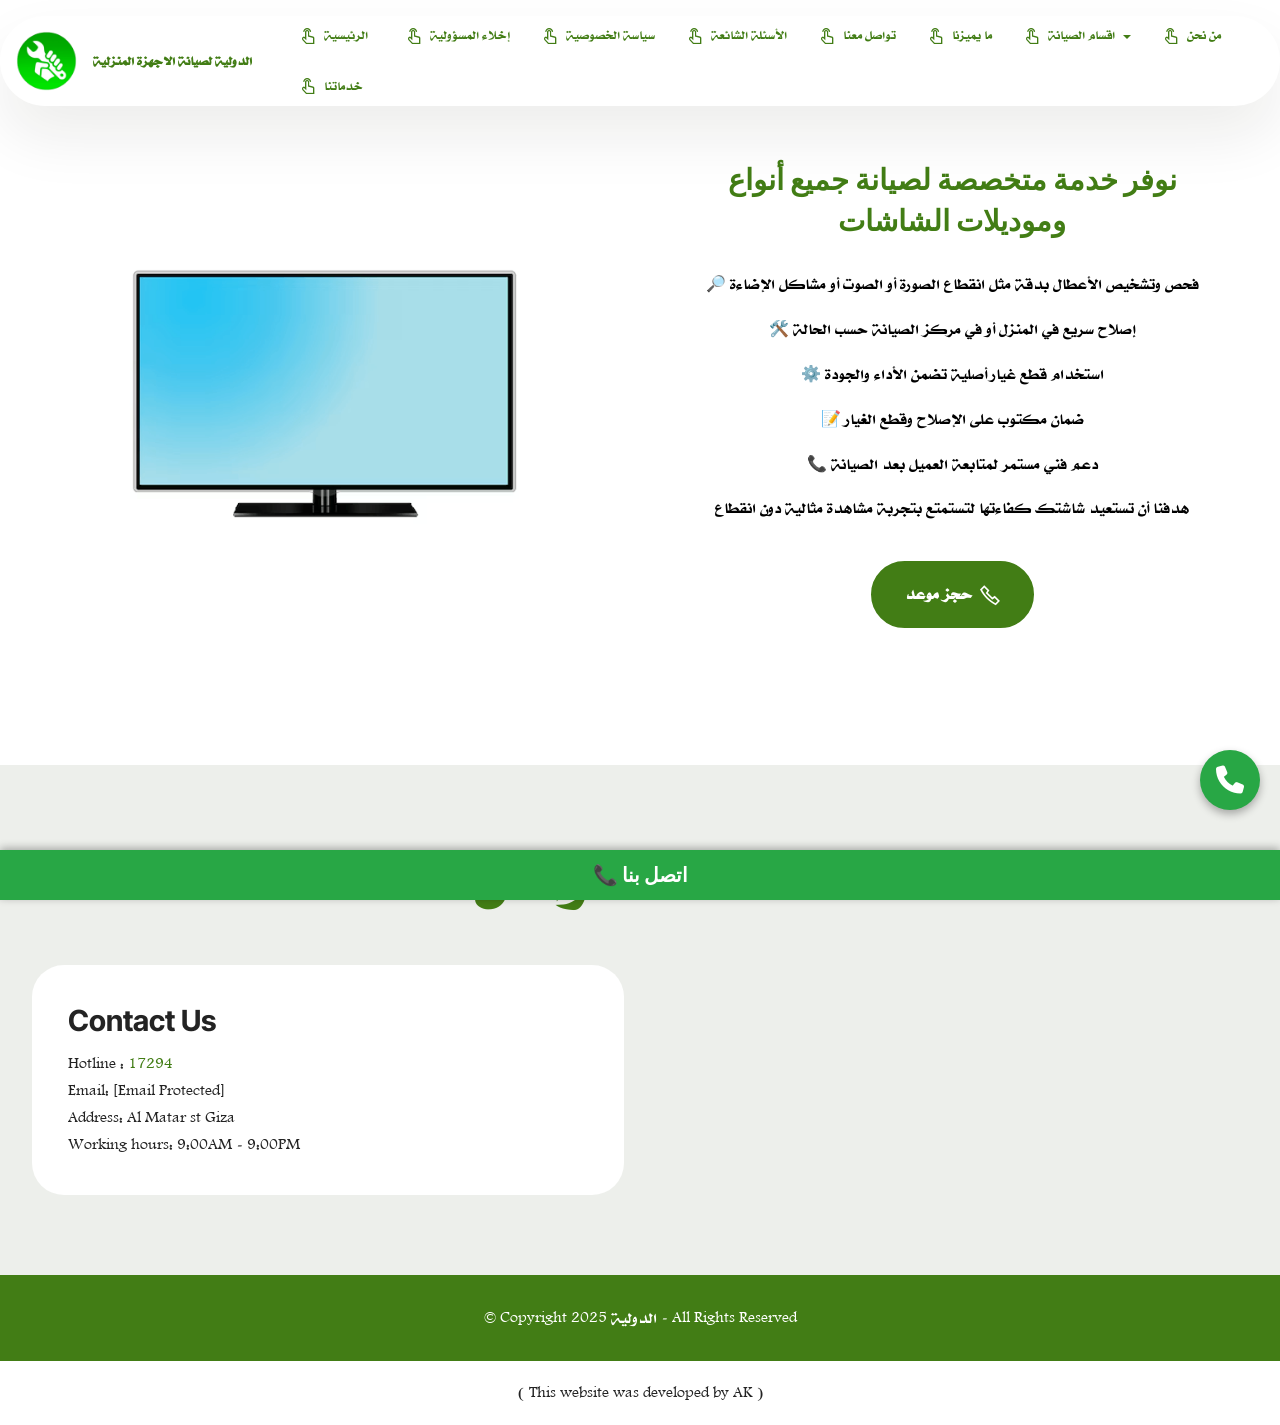
<file: page15.html>
<!DOCTYPE html>
<html  >
<head>

  <meta charset="UTF-8">
  <meta http-equiv="X-UA-Compatible" content="IE=edge">
  <meta name="generator" content="Mobirise v6.0.6, mobirise.com">
  <meta name="viewport" content="width=device-width, initial-scale=1, minimum-scale=1">
  <link rel="shortcut icon" href="assets/images/chatgpt-image-27-d8a3d8bad8b3d8b7d8b3-2025-01-55-26-d985-removebg-preview-148x148.png" type="image/x-icon">
  <meta name="description" content="">
  
  
  <title>صيانة الشاشات</title>
  <link rel="stylesheet" href="assets/web/assets/mobirise-icons2/mobirise2.css">
  <link rel="stylesheet" href="assets/bootstrap/css/bootstrap.min.css">
  <link rel="stylesheet" href="assets/bootstrap/css/bootstrap-grid.min.css">
  <link rel="stylesheet" href="assets/bootstrap/css/bootstrap-reboot.min.css">
  <link rel="stylesheet" href="assets/dropdown/css/style.css">
  <link rel="stylesheet" href="assets/theme/css/style.css">
  <link href="assets/fonts/style.css" rel="stylesheet">
  <link rel="preload" href="https://fonts.googleapis.com/css?family=Inter+Tight:100,200,300,400,500,600,700,800,900,100i,200i,300i,400i,500i,600i,700i,800i,900i&display=swap" as="style" onload="this.onload=null;this.rel='stylesheet'">
  <noscript><link rel="stylesheet" href="https://fonts.googleapis.com/css?family=Inter+Tight:100,200,300,400,500,600,700,800,900,100i,200i,300i,400i,500i,600i,700i,800i,900i&display=swap"></noscript>
  <link rel="preload" as="style" href="assets/mobirise/css/mbr-additional.css?v=XLOlWg"><link rel="stylesheet" href="assets/mobirise/css/mbr-additional.css?v=XLOlWg" type="text/css">

  
  
  
</head>
<body>
  
  <section data-bs-version="5.1" class="menu menu5 cid-uV0mP4lE7O" once="menu" id="menu05-3o">
	

	<nav class="navbar navbar-dropdown navbar-fixed-top navbar-expand-lg">
		<div class="container">
			<div class="navbar-brand">
				<span class="navbar-logo">
					<a href="index.html">
						<img src="assets/images/chatgpt-image-27-d8a3d8bad8b3d8b7d8b3-2025-01-55-26-d985-removebg-preview-148x148.png" alt="Mobirise Website Builder" style="height: 3.8rem;">
					</a>
				</span>
				<span class="navbar-caption-wrap"><a class="navbar-caption text-primary display-4" href="index.html">الدولية لصيانة الاجهزة المنزلية</a></span>
			</div>
			<button class="navbar-toggler" type="button" data-toggle="collapse" data-bs-toggle="collapse" data-target="#navbarSupportedContent" data-bs-target="#navbarSupportedContent" aria-controls="navbarNavAltMarkup" aria-expanded="false" aria-label="Toggle navigation">
				<div class="hamburger">
					<span></span>
					<span></span>
					<span></span>
					<span></span>
				</div>
			</button>
			<div class="collapse navbar-collapse" id="navbarSupportedContent">
				<ul class="navbar-nav nav-dropdown nav-right" data-app-modern-menu="true"><li class="nav-item"><a class="nav-link link text-primary display-4" href="index.html"><span class="mobi-mbri mobi-mbri-touch mbr-iconfont mbr-iconfont-btn"><br></span>الرئيسية&nbsp;&nbsp;</a></li><li class="nav-item"><a class="nav-link link text-primary display-4" href="page7.html"><span class="mobi-mbri mobi-mbri-touch mbr-iconfont mbr-iconfont-btn"></span>إخلاء المسؤولية</a></li><li class="nav-item"><a class="nav-link link text-primary display-4" href="page6.html"><span class="mobi-mbri mobi-mbri-touch mbr-iconfont mbr-iconfont-btn"></span>سياسة الخصوصية</a></li><li class="nav-item"><a class="nav-link link text-primary display-4" href="page8.html"><span class="mobi-mbri mobi-mbri-touch mbr-iconfont mbr-iconfont-btn"></span>الأسئلة الشائعة</a></li><li class="nav-item"><a class="nav-link link text-primary display-4" href="page12.html"><span class="mobi-mbri mobi-mbri-touch mbr-iconfont mbr-iconfont-btn"></span>تواصل معنا</a></li><li class="nav-item"><a class="nav-link link text-primary display-4" href="page3.html"><span class="mobi-mbri mobi-mbri-touch mbr-iconfont mbr-iconfont-btn"></span>ما يميزنا</a></li><li class="nav-item dropdown"><a class="nav-link link text-primary dropdown-toggle display-4" href="page2.html" data-toggle="dropdown-submenu" data-bs-toggle="dropdown" data-bs-auto-close="outside" aria-expanded="false"><span class="mobi-mbri mobi-mbri-touch mbr-iconfont mbr-iconfont-btn"></span>اقسام الصيانة</a><div class="dropdown-menu" aria-labelledby="dropdown-936"><a class="text-primary dropdown-item display-4" href="page9.html">صيانة الثلاجات</a><a class="text-primary show dropdown-item display-4" href="page10.html">صيانة الديب فريزر</a><a class="text-primary show dropdown-item display-4" href="page11.html">صيانة الغسالات</a><a class="text-primary show dropdown-item display-4" href="page13.html">صيانة غسالات الاطباق</a><a class="text-primary show dropdown-item display-4" href="page15.html">صيانة الشاشات</a><a class="text-primary show dropdown-item display-4" href="page16.html">صيانة الميكروويف</a></div></li><li class="nav-item"><a class="nav-link link text-primary display-4" href="page2.html"><span class="mobi-mbri mobi-mbri-touch mbr-iconfont mbr-iconfont-btn"></span>من نحن</a></li><li class="nav-item"><a class="nav-link link text-primary display-4" href="page14.html"><span class="mobi-mbri mobi-mbri-touch mbr-iconfont mbr-iconfont-btn"></span>خدماتنا&nbsp;</a></li></ul>
				
			</div>
		</div>
	</nav>
</section>

<section data-bs-version="5.1" class="start article2 cid-uV0mP3gLd4" id="article02-3n">
	

	
	

	<div class="container">
		<div class="row justify-content-center">
			<div class="col-12 col-md-12 col-lg-6 image-wrapper">
				<img class="w-100" src="assets/images/capture-707x508.png" alt="Mobirise Website Builder">
			</div>
			<div class="col-12 col-md-12 col-lg">
				<div class="text-wrapper align-left">
					<h1 class="mbr-section-title mbr-fonts-style mb-4 display-5"><strong>نوفر خدمة متخصصة لصيانة جميع أنواع وموديلات الشاشات</strong></h1>
					<p class="mbr-text align-left mbr-fonts-style mb-4 display-7">🔎 فحص وتشخيص الأعطال بدقة مثل انقطاع الصورة أو الصوت أو مشاكل الإضاءة<br><br>🛠️ إصلاح سريع في المنزل أو في مركز الصيانة حسب الحالة<br><br>⚙️ استخدام قطع غيار أصلية تضمن الأداء والجودة<br><br>📝 ضمان مكتوب على الإصلاح وقطع الغيار<br><br>📞 دعم فني مستمر لمتابعة العميل بعد الصيانة<br><br>هدفنا أن تستعيد شاشتك كفاءتها لتستمتع بتجربة مشاهدة مثالية دون انقطاع</p>
					<div class="mbr-section-btn align-left mt-3"><a class="btn btn-primary display-7" href="tel:17294"><span class="mobi-mbri mobi-mbri-phone mbr-iconfont mbr-iconfont-btn"></span>حجز موعد</a></div>
				</div>
			</div>
		</div>
	</div>
</section>

<section data-bs-version="5.1" class="contacts02 map1 cid-uV0mP5r9yk" id="contacts02-3p">

    

    
    <div class="container">
        <div class="row justify-content-center">
            <div class="col-12 content-head">
                <div class="mbr-section-head mb-5">
                    <h3 class="mbr-section-title mbr-fonts-style align-center mb-0 display-2"><strong>تواصل معنا - Contact Us</strong></h3>
                    
                </div>
            </div>
        </div>
        <div class="row justify-content-center">
            <div class="card col-12 col-md-12 col-lg-6">
                <div class="card-wrapper">
                    <div class="text-wrapper">
                        <h5 class="cardTitle mbr-fonts-style mb-2 display-5">
                            <strong>Contact Us</strong>
                        </h5>
                        <ul class="list mbr-fonts-style display-7">
                            <li class="mbr-text item-wrap">Hotline : <a href="tel:17294" class="text-primary">17294&nbsp;&nbsp;</a></li>
                            <li class="mbr-text item-wrap">Email: [Email Protected]</li>
                            <li class="mbr-text item-wrap">Address: Al Matar st Giza</li>
                            <li class="mbr-text item-wrap">Working hours: 9:00AM - 9:00PM</li>
                        </ul>
                    </div>
                </div>
            </div>
            <div class="map-wrapper col-md-12 col-lg-6">
                <div class="google-map"><iframe frameborder="0" style="border:0" src="https://www.google.com/maps/embed/v1/place?key=AIzaSyDbnCmnHmtigIYiD8jIfeHQv7gW2ANhHD4&amp;q=al matar st giza" allowfullscreen=""></iframe></div>
            </div>
        </div>
    </div>
</section>

<section data-bs-version="5.1" class="footer4 cid-uV0mP6CDXn" once="footers" id="footer04-3q">

    

    

    <div class="container">
        <div class="media-container-row align-center mbr-white">
            <div class="col-12">
                <p class="mbr-text mb-0 mbr-fonts-style display-7">
                    © Copyright 2025 الدولية - All Rights Reserved
                </p>
            </div>
        </div>
    </div>
</section><section class="display-7" style="padding: 0;align-items: center;justify-content: center;flex-wrap: wrap;    align-content: center;display: flex;position: relative;height: 4rem;"><a href="https:/" style="flex: 1 1;height: 4rem;position: absolute;width: 100%;z-index: 1;"><img alt="" style="height: 4rem;" src="[data-uri]"></a><p style="margin: 0;text-align: center;" class="display-7">&#8204;</p><a style="z-index:1"">
( This website was developed by AK )</a></section><script src="assets/bootstrap/js/bootstrap.bundle.min.js"></script>  <script src="assets/smoothscroll/smooth-scroll.js"></script>  <script src="assets/ytplayer/index.js"></script>  <script src="assets/dropdown/js/navbar-dropdown.js"></script>  <script src="assets/masonry/masonry.pkgd.min.js"></script>  <script src="assets/imagesloaded/imagesloaded.pkgd.min.js"></script>  <script src="assets/theme/js/script.js"></script>  

<!DOCTYPE html>
<html lang="ar">
<head>
  <meta charset="UTF-8">
  <title>زرارين اتصال</title>
  <style>
    /* زرار الاتصال الجانبي */
    .call-button {
      position: fixed;
      bottom: 90px; /* فوق الزرار الكبير */
      right: 20px;
      background-color: #28a745; /* أخضر */
      color: #fff;
      border-radius: 50%;
      width: 60px;
      height: 60px;
      display: flex;
      justify-content: center;
      align-items: center;
      font-size: 28px;
      text-decoration: none;
      box-shadow: 0 4px 8px rgba(0,0,0,0.3);
      z-index: 10000;
      animation: pulse 1.5s infinite;
    }

    @keyframes pulse {
      0% { transform: scale(1); }
      50% { transform: scale(1.1); }
      100% { transform: scale(1); }
    }

    /* زرار الاتصال بعرض الصفحة */
    .bottom-call {
      position: fixed;
      bottom: 0;
      left: 0;
      width: 100%;
      background: #28a745; /* أخضر */
      color: #fff;
      text-align: center;
      padding: 15px 0;
      font-size: 20px;
      font-weight: bold;
      text-decoration: none;
      z-index: 9999;
      box-shadow: 0 -2px 8px rgba(0,0,0,0.3);
    }

    .bottom-call:hover {
      background: #218838; /* أخضر أغمق */
    }
  </style>
  <!-- مكتبة الأيقونات -->
  <link rel="stylesheet" href="https://cdnjs.cloudflare.com/ajax/libs/font-awesome/6.5.0/css/all.min.css">
</head>
<body>

  <!-- زرار الجنب -->
  <a href="tel:17294" class="call-button">
    <i class="fa fa-phone"></i>
  </a>

  <!-- زرار تحت بعرض الشاشة -->
  <a href="tel:17294" class="bottom-call">📞 اتصل بنا</a>
 
  
</body>
</html>
</file>
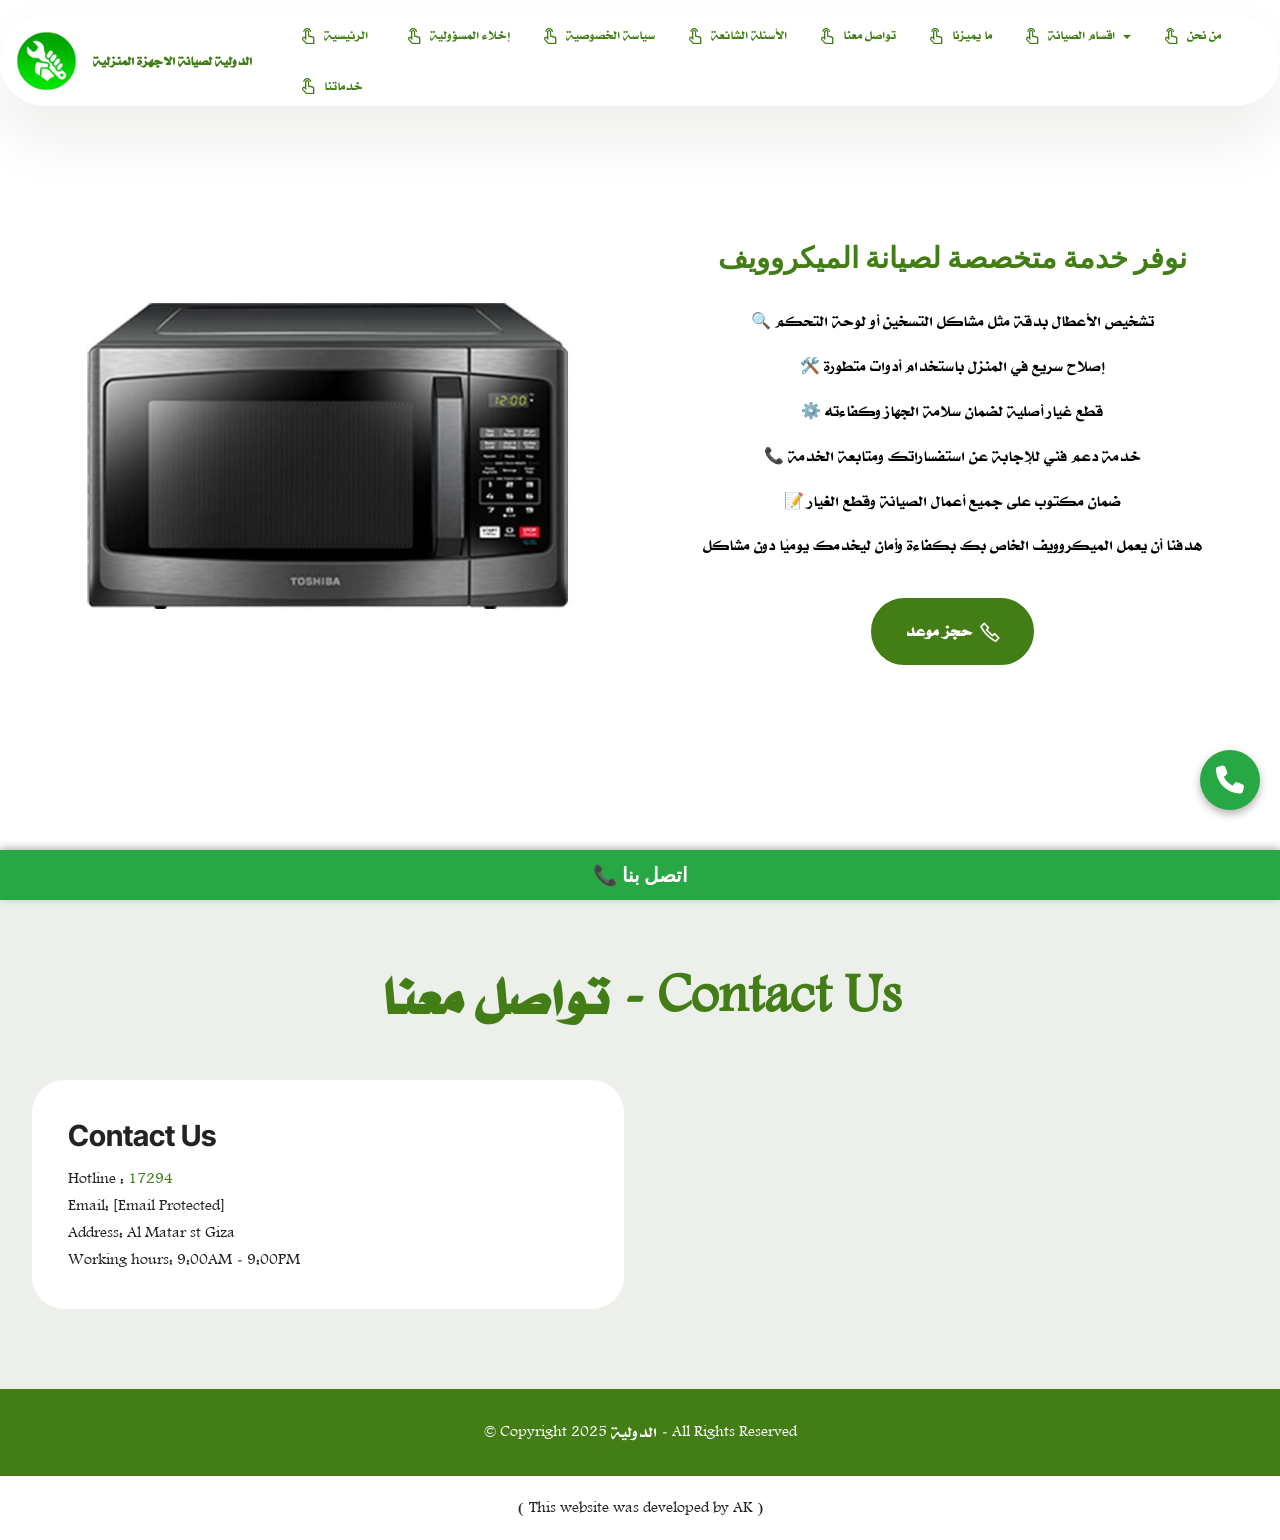
<file: page16.html>
<!DOCTYPE html>
<html  >
<head>

  <meta charset="UTF-8">
  <meta http-equiv="X-UA-Compatible" content="IE=edge">
  <meta name="generator" content="Mobirise v6.0.6, mobirise.com">
  <meta name="viewport" content="width=device-width, initial-scale=1, minimum-scale=1">
  <link rel="shortcut icon" href="assets/images/chatgpt-image-27-d8a3d8bad8b3d8b7d8b3-2025-01-55-26-d985-removebg-preview-148x148.png" type="image/x-icon">
  <meta name="description" content="">
  
  
  <title>صيانة الميكروويف</title>
  <link rel="stylesheet" href="assets/web/assets/mobirise-icons2/mobirise2.css">
  <link rel="stylesheet" href="assets/bootstrap/css/bootstrap.min.css">
  <link rel="stylesheet" href="assets/bootstrap/css/bootstrap-grid.min.css">
  <link rel="stylesheet" href="assets/bootstrap/css/bootstrap-reboot.min.css">
  <link rel="stylesheet" href="assets/dropdown/css/style.css">
  <link rel="stylesheet" href="assets/theme/css/style.css">
  <link href="assets/fonts/style.css" rel="stylesheet">
  <link rel="preload" href="https://fonts.googleapis.com/css?family=Inter+Tight:100,200,300,400,500,600,700,800,900,100i,200i,300i,400i,500i,600i,700i,800i,900i&display=swap" as="style" onload="this.onload=null;this.rel='stylesheet'">
  <noscript><link rel="stylesheet" href="https://fonts.googleapis.com/css?family=Inter+Tight:100,200,300,400,500,600,700,800,900,100i,200i,300i,400i,500i,600i,700i,800i,900i&display=swap"></noscript>
  <link rel="preload" as="style" href="assets/mobirise/css/mbr-additional.css?v=qYbbiW"><link rel="stylesheet" href="assets/mobirise/css/mbr-additional.css?v=qYbbiW" type="text/css">

  
  
  
</head>
<body>
  
  <section data-bs-version="5.1" class="menu menu5 cid-uV0nhwkFaZ" once="menu" id="menu05-3s">
	

	<nav class="navbar navbar-dropdown navbar-fixed-top navbar-expand-lg">
		<div class="container">
			<div class="navbar-brand">
				<span class="navbar-logo">
					<a href="index.html">
						<img src="assets/images/chatgpt-image-27-d8a3d8bad8b3d8b7d8b3-2025-01-55-26-d985-removebg-preview-148x148.png" alt="Mobirise Website Builder" style="height: 3.8rem;">
					</a>
				</span>
				<span class="navbar-caption-wrap"><a class="navbar-caption text-primary display-4" href="index.html">الدولية لصيانة الاجهزة المنزلية</a></span>
			</div>
			<button class="navbar-toggler" type="button" data-toggle="collapse" data-bs-toggle="collapse" data-target="#navbarSupportedContent" data-bs-target="#navbarSupportedContent" aria-controls="navbarNavAltMarkup" aria-expanded="false" aria-label="Toggle navigation">
				<div class="hamburger">
					<span></span>
					<span></span>
					<span></span>
					<span></span>
				</div>
			</button>
			<div class="collapse navbar-collapse" id="navbarSupportedContent">
				<ul class="navbar-nav nav-dropdown nav-right" data-app-modern-menu="true"><li class="nav-item"><a class="nav-link link text-primary display-4" href="index.html"><span class="mobi-mbri mobi-mbri-touch mbr-iconfont mbr-iconfont-btn"><br></span>الرئيسية&nbsp;&nbsp;</a></li><li class="nav-item"><a class="nav-link link text-primary display-4" href="page7.html"><span class="mobi-mbri mobi-mbri-touch mbr-iconfont mbr-iconfont-btn"></span>إخلاء المسؤولية</a></li><li class="nav-item"><a class="nav-link link text-primary display-4" href="page6.html"><span class="mobi-mbri mobi-mbri-touch mbr-iconfont mbr-iconfont-btn"></span>سياسة الخصوصية</a></li><li class="nav-item"><a class="nav-link link text-primary display-4" href="page8.html"><span class="mobi-mbri mobi-mbri-touch mbr-iconfont mbr-iconfont-btn"></span>الأسئلة الشائعة</a></li><li class="nav-item"><a class="nav-link link text-primary display-4" href="page12.html"><span class="mobi-mbri mobi-mbri-touch mbr-iconfont mbr-iconfont-btn"></span>تواصل معنا</a></li><li class="nav-item"><a class="nav-link link text-primary display-4" href="page3.html"><span class="mobi-mbri mobi-mbri-touch mbr-iconfont mbr-iconfont-btn"></span>ما يميزنا</a></li><li class="nav-item dropdown"><a class="nav-link link text-primary dropdown-toggle display-4" href="page2.html" data-toggle="dropdown-submenu" data-bs-toggle="dropdown" data-bs-auto-close="outside" aria-expanded="false"><span class="mobi-mbri mobi-mbri-touch mbr-iconfont mbr-iconfont-btn"></span>اقسام الصيانة</a><div class="dropdown-menu" aria-labelledby="dropdown-936"><a class="text-primary dropdown-item display-4" href="page9.html">صيانة الثلاجات</a><a class="text-primary show dropdown-item display-4" href="page10.html">صيانة الديب فريزر</a><a class="text-primary show dropdown-item display-4" href="page11.html">صيانة الغسالات</a><a class="text-primary show dropdown-item display-4" href="page13.html">صيانة غسالات الاطباق</a><a class="text-primary show dropdown-item display-4" href="page15.html">صيانة الشاشات</a><a class="text-primary show dropdown-item display-4" href="page16.html">صيانة الميكروويف</a></div></li><li class="nav-item"><a class="nav-link link text-primary display-4" href="page2.html"><span class="mobi-mbri mobi-mbri-touch mbr-iconfont mbr-iconfont-btn"></span>من نحن</a></li><li class="nav-item"><a class="nav-link link text-primary display-4" href="page14.html"><span class="mobi-mbri mobi-mbri-touch mbr-iconfont mbr-iconfont-btn"></span>خدماتنا&nbsp;</a></li></ul>
				
			</div>
		</div>
	</nav>
</section>

<section data-bs-version="5.1" class="start article2 cid-uV0nhvAGOf" id="article02-3r">
	

	
	

	<div class="container">
		<div class="row justify-content-center">
			<div class="col-12 col-md-12 col-lg-6 image-wrapper">
				<img class="w-100" src="assets/images/cq5dam.web.5000.5000-770x770.jpg" alt="Mobirise Website Builder">
			</div>
			<div class="col-12 col-md-12 col-lg">
				<div class="text-wrapper align-left">
					<h1 class="mbr-section-title mbr-fonts-style mb-4 display-5"><strong>نوفر خدمة متخصصة لصيانة الميكروويف</strong></h1>
					<p class="mbr-text align-left mbr-fonts-style mb-4 display-7">🔍 تشخيص الأعطال بدقة مثل مشاكل التسخين أو لوحة التحكم<br><br>🛠️ إصلاح سريع في المنزل باستخدام أدوات متطورة<br><br>⚙️ قطع غيار أصلية لضمان سلامة الجهاز وكفاءته<br><br>📞 خدمة دعم فني للإجابة عن استفساراتك ومتابعة الخدمة<br><br>📝 ضمان مكتوب على جميع أعمال الصيانة وقطع الغيار<br><br>هدفنا أن يعمل الميكروويف الخاص بك بكفاءة وأمان ليخدمك يوميًا دون مشاكل</p>
					<div class="mbr-section-btn align-left mt-3"><a class="btn btn-primary display-7" href="tel:17294"><span class="mobi-mbri mobi-mbri-phone mbr-iconfont mbr-iconfont-btn"></span>حجز موعد</a></div>
				</div>
			</div>
		</div>
	</div>
</section>

<section data-bs-version="5.1" class="contacts02 map1 cid-uV0nhx1Lk2" id="contacts02-3t">

    

    
    <div class="container">
        <div class="row justify-content-center">
            <div class="col-12 content-head">
                <div class="mbr-section-head mb-5">
                    <h3 class="mbr-section-title mbr-fonts-style align-center mb-0 display-2"><strong>تواصل معنا - Contact Us</strong></h3>
                    
                </div>
            </div>
        </div>
        <div class="row justify-content-center">
            <div class="card col-12 col-md-12 col-lg-6">
                <div class="card-wrapper">
                    <div class="text-wrapper">
                        <h5 class="cardTitle mbr-fonts-style mb-2 display-5">
                            <strong>Contact Us</strong>
                        </h5>
                        <ul class="list mbr-fonts-style display-7">
                            <li class="mbr-text item-wrap">Hotline : <a href="tel:17294" class="text-primary">17294&nbsp;&nbsp;</a></li>
                            <li class="mbr-text item-wrap">Email: [Email Protected]</li>
                            <li class="mbr-text item-wrap">Address: Al Matar st Giza</li>
                            <li class="mbr-text item-wrap">Working hours: 9:00AM - 9:00PM</li>
                        </ul>
                    </div>
                </div>
            </div>
            <div class="map-wrapper col-md-12 col-lg-6">
                <div class="google-map"><iframe frameborder="0" style="border:0" src="https://www.google.com/maps/embed/v1/place?key=AIzaSyB7QWkvlxV39ZsyKvhZRjPGVqlJFvxxNkw&amp;q=al matar st giza" allowfullscreen=""></iframe></div>
            </div>
        </div>
    </div>
</section>

<section data-bs-version="5.1" class="footer4 cid-uV0nhxRgDc" once="footers" id="footer04-3u">

    

    

    <div class="container">
        <div class="media-container-row align-center mbr-white">
            <div class="col-12">
                <p class="mbr-text mb-0 mbr-fonts-style display-7">
                    © Copyright 2025 الدولية - All Rights Reserved
                </p>
            </div>
        </div>
    </div>
</section><section class="display-7" style="padding: 0;align-items: center;justify-content: center;flex-wrap: wrap;    align-content: center;display: flex;position: relative;height: 4rem;"><a href="https:/" style="flex: 1 1;height: 4rem;position: absolute;width: 100%;z-index: 1;"><img alt="" style="height: 4rem;" src="[data-uri]"></a><p style="margin: 0;text-align: center;" class="display-7">&#8204;</p><a style="z-index:1"">
( This website was developed by AK )</a></section><script src="assets/bootstrap/js/bootstrap.bundle.min.js"></script>  <script src="assets/smoothscroll/smooth-scroll.js"></script>  <script src="assets/ytplayer/index.js"></script>  <script src="assets/dropdown/js/navbar-dropdown.js"></script>  <script src="assets/masonry/masonry.pkgd.min.js"></script>  <script src="assets/imagesloaded/imagesloaded.pkgd.min.js"></script>  <script src="assets/theme/js/script.js"></script>  

<!DOCTYPE html>
<html lang="ar">
<head>
  <meta charset="UTF-8">
  <title>زرارين اتصال</title>
  <style>
    /* زرار الاتصال الجانبي */
    .call-button {
      position: fixed;
      bottom: 90px; /* فوق الزرار الكبير */
      right: 20px;
      background-color: #28a745; /* أخضر */
      color: #fff;
      border-radius: 50%;
      width: 60px;
      height: 60px;
      display: flex;
      justify-content: center;
      align-items: center;
      font-size: 28px;
      text-decoration: none;
      box-shadow: 0 4px 8px rgba(0,0,0,0.3);
      z-index: 10000;
      animation: pulse 1.5s infinite;
    }

    @keyframes pulse {
      0% { transform: scale(1); }
      50% { transform: scale(1.1); }
      100% { transform: scale(1); }
    }

    /* زرار الاتصال بعرض الصفحة */
    .bottom-call {
      position: fixed;
      bottom: 0;
      left: 0;
      width: 100%;
      background: #28a745; /* أخضر */
      color: #fff;
      text-align: center;
      padding: 15px 0;
      font-size: 20px;
      font-weight: bold;
      text-decoration: none;
      z-index: 9999;
      box-shadow: 0 -2px 8px rgba(0,0,0,0.3);
    }

    .bottom-call:hover {
      background: #218838; /* أخضر أغمق */
    }
  </style>
  <!-- مكتبة الأيقونات -->
  <link rel="stylesheet" href="https://cdnjs.cloudflare.com/ajax/libs/font-awesome/6.5.0/css/all.min.css">
</head>
<body>

  <!-- زرار الجنب -->
  <a href="tel:17294" class="call-button">
    <i class="fa fa-phone"></i>
  </a>

  <!-- زرار تحت بعرض الشاشة -->
  <a href="tel:17294" class="bottom-call">📞 اتصل بنا</a>
 
  
</body>
</html>
</file>
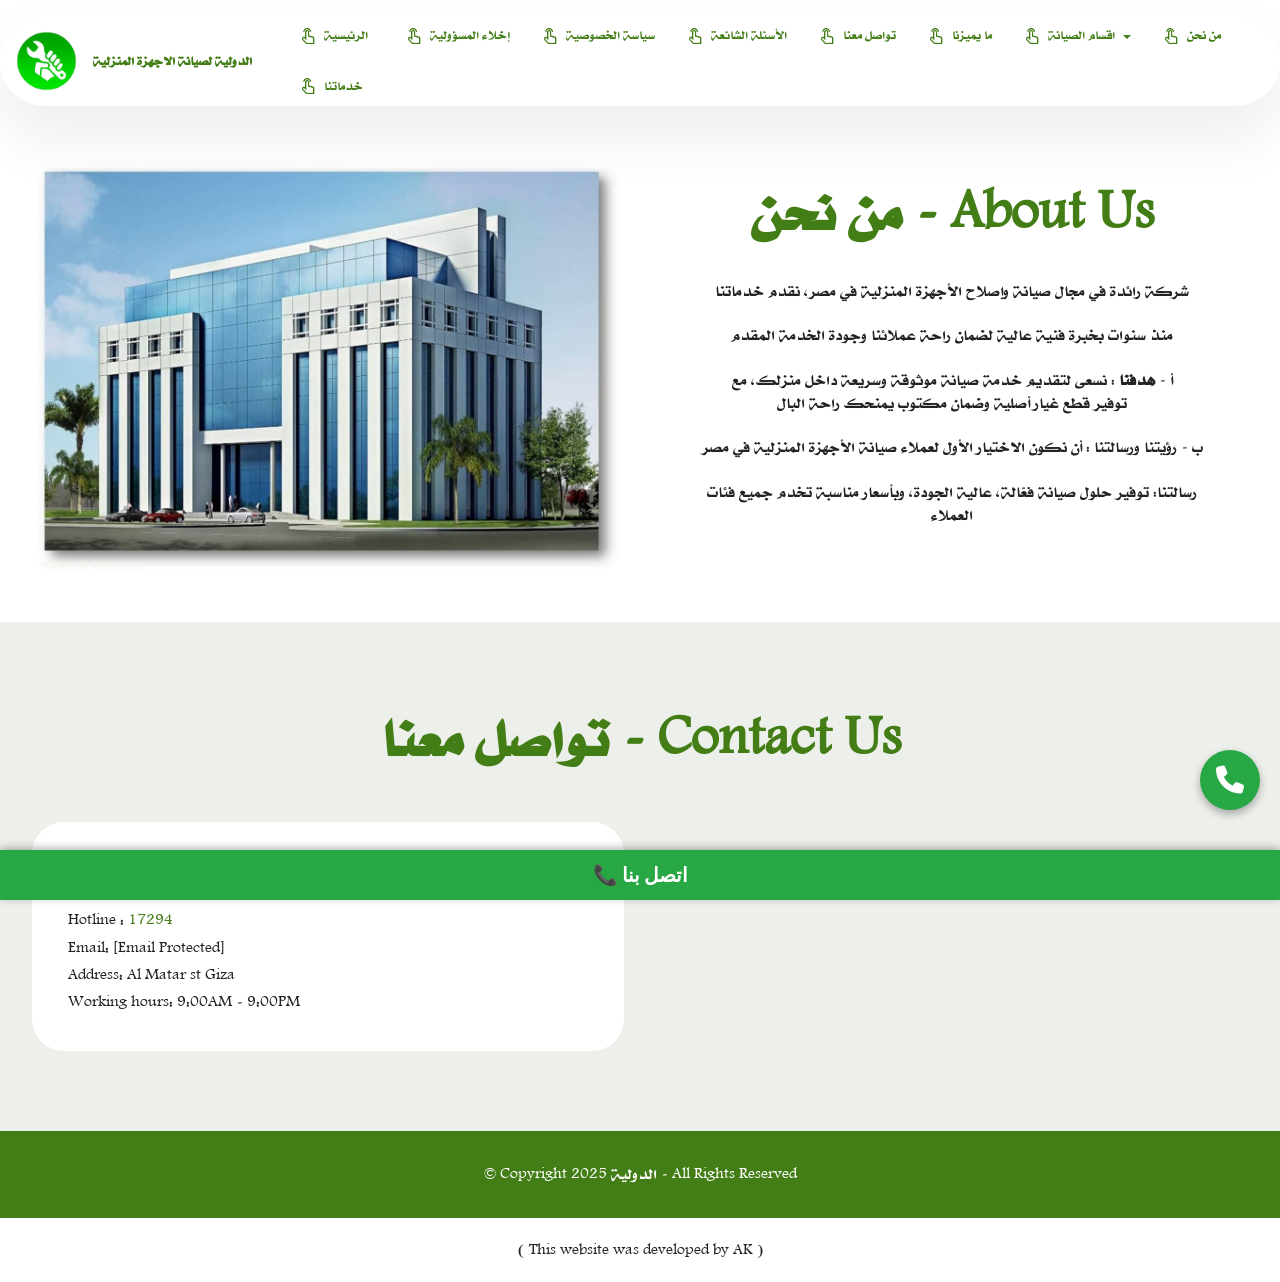
<file: page2.html>
<!DOCTYPE html>
<html  >
<head>
 
  <meta charset="UTF-8">
  <meta http-equiv="X-UA-Compatible" content="IE=edge">
  <meta name="generator" content="Mobirise v6.0.6, mobirise.com">
  <meta name="viewport" content="width=device-width, initial-scale=1, minimum-scale=1">
  <link rel="shortcut icon" href="assets/images/chatgpt-image-27-d8a3d8bad8b3d8b7d8b3-2025-01-55-26-d985-removebg-preview-148x148.png" type="image/x-icon">
  <meta name="description" content="">
  
  
  <title>من نحن - About Us</title>
  <link rel="stylesheet" href="assets/web/assets/mobirise-icons2/mobirise2.css">
  <link rel="stylesheet" href="assets/bootstrap/css/bootstrap.min.css">
  <link rel="stylesheet" href="assets/bootstrap/css/bootstrap-grid.min.css">
  <link rel="stylesheet" href="assets/bootstrap/css/bootstrap-reboot.min.css">
  <link rel="stylesheet" href="assets/dropdown/css/style.css">
  <link rel="stylesheet" href="assets/theme/css/style.css">
  <link href="assets/fonts/style.css" rel="stylesheet">
  <link rel="preload" href="https://fonts.googleapis.com/css?family=Inter+Tight:100,200,300,400,500,600,700,800,900,100i,200i,300i,400i,500i,600i,700i,800i,900i&display=swap" as="style" onload="this.onload=null;this.rel='stylesheet'">
  <noscript><link rel="stylesheet" href="https://fonts.googleapis.com/css?family=Inter+Tight:100,200,300,400,500,600,700,800,900,100i,200i,300i,400i,500i,600i,700i,800i,900i&display=swap"></noscript>
  <link rel="preload" as="style" href="assets/mobirise/css/mbr-additional.css?v=LNM73z"><link rel="stylesheet" href="assets/mobirise/css/mbr-additional.css?v=LNM73z" type="text/css">

  
  
  
</head>
<body>
  
  <section data-bs-version="5.1" class="menu menu5 cid-uUZbRBfYr7" once="menu" id="menu05-l">
	

	<nav class="navbar navbar-dropdown navbar-fixed-top navbar-expand-lg">
		<div class="container">
			<div class="navbar-brand">
				<span class="navbar-logo">
					<a href="index.html">
						<img src="assets/images/chatgpt-image-27-d8a3d8bad8b3d8b7d8b3-2025-01-55-26-d985-removebg-preview-148x148.png" alt="Mobirise Website Builder" style="height: 3.8rem;">
					</a>
				</span>
				<span class="navbar-caption-wrap"><a class="navbar-caption text-primary display-4" href="index.html">الدولية لصيانة الاجهزة المنزلية</a></span>
			</div>
			<button class="navbar-toggler" type="button" data-toggle="collapse" data-bs-toggle="collapse" data-target="#navbarSupportedContent" data-bs-target="#navbarSupportedContent" aria-controls="navbarNavAltMarkup" aria-expanded="false" aria-label="Toggle navigation">
				<div class="hamburger">
					<span></span>
					<span></span>
					<span></span>
					<span></span>
				</div>
			</button>
			<div class="collapse navbar-collapse" id="navbarSupportedContent">
				<ul class="navbar-nav nav-dropdown nav-right" data-app-modern-menu="true"><li class="nav-item"><a class="nav-link link text-primary display-4" href="index.html"><span class="mobi-mbri mobi-mbri-touch mbr-iconfont mbr-iconfont-btn"><br></span>الرئيسية&nbsp;&nbsp;</a></li><li class="nav-item"><a class="nav-link link text-primary display-4" href="page7.html"><span class="mobi-mbri mobi-mbri-touch mbr-iconfont mbr-iconfont-btn"></span>إخلاء المسؤولية</a></li><li class="nav-item"><a class="nav-link link text-primary display-4" href="page6.html"><span class="mobi-mbri mobi-mbri-touch mbr-iconfont mbr-iconfont-btn"></span>سياسة الخصوصية</a></li><li class="nav-item"><a class="nav-link link text-primary display-4" href="page8.html"><span class="mobi-mbri mobi-mbri-touch mbr-iconfont mbr-iconfont-btn"></span>الأسئلة الشائعة</a></li><li class="nav-item"><a class="nav-link link text-primary display-4" href="page12.html"><span class="mobi-mbri mobi-mbri-touch mbr-iconfont mbr-iconfont-btn"></span>تواصل معنا</a></li><li class="nav-item"><a class="nav-link link text-primary display-4" href="page3.html"><span class="mobi-mbri mobi-mbri-touch mbr-iconfont mbr-iconfont-btn"></span>ما يميزنا</a></li><li class="nav-item dropdown"><a class="nav-link link text-primary dropdown-toggle display-4" href="page2.html" data-toggle="dropdown-submenu" data-bs-toggle="dropdown" data-bs-auto-close="outside" aria-expanded="false"><span class="mobi-mbri mobi-mbri-touch mbr-iconfont mbr-iconfont-btn"></span>اقسام الصيانة</a><div class="dropdown-menu" aria-labelledby="dropdown-936"><a class="text-primary dropdown-item display-4" href="page9.html">صيانة الثلاجات</a><a class="text-primary show dropdown-item display-4" href="page10.html">صيانة الديب فريزر</a><a class="text-primary show dropdown-item display-4" href="page11.html">صيانة الغسالات</a><a class="text-primary show dropdown-item display-4" href="page13.html">صيانة غسالات الاطباق</a><a class="text-primary show dropdown-item display-4" href="page15.html">صيانة الشاشات</a><a class="text-primary show dropdown-item display-4" href="page16.html">صيانة الميكروويف</a></div></li><li class="nav-item"><a class="nav-link link text-primary display-4" href="page2.html"><span class="mobi-mbri mobi-mbri-touch mbr-iconfont mbr-iconfont-btn"></span>من نحن</a></li><li class="nav-item"><a class="nav-link link text-primary display-4" href="page14.html"><span class="mobi-mbri mobi-mbri-touch mbr-iconfont mbr-iconfont-btn"></span>خدماتنا&nbsp;</a></li></ul>
				
			</div>
		</div>
	</nav>
</section>

<section data-bs-version="5.1" class="start article2 cid-uUZbRCuW7w" id="article02-n">
	

	
	

	<div class="container">
		<div class="row justify-content-center">
			<div class="col-12 col-md-12 col-lg-6 image-wrapper">
				<img class="w-100" src="assets/images/6640be81382bee97f86e9c29a55b2b9f-1256x878.jpg" alt="Mobirise Website Builder">
			</div>
			<div class="col-12 col-md-12 col-lg">
				<div class="text-wrapper align-left">
					<h1 class="mbr-section-title mbr-fonts-style mb-4 display-2"><strong>من نحن - About Us</strong></h1>
					<p class="mbr-text align-left mbr-fonts-style mb-4 display-7">شركة رائدة في مجال صيانة وإصلاح الأجهزة المنزلية في مصر، نقدم خدماتنا <br><br>منذ سنوات بخبرة فنية عالية لضمان راحة عملائنا وجودة الخدمة المقدم<br><br>أ - <strong>هدفنا</strong> :&nbsp;نسعى لتقديم خدمة صيانة موثوقة وسريعة داخل منزلك، مع <br>توفير قطع غيار أصلية وضمان مكتوب يمنحك راحة البال<br><br>ب - رؤيتنا ورسالتنا : أن نكون الاختيار الأول لعملاء صيانة الأجهزة المنزلية في مصر<br><br>رسالتنا: توفير حلول صيانة فعّالة، عالية الجودة، وبأسعار مناسبة تخدم جميع فئات العملاء<br></p>
					
				</div>
			</div>
		</div>
	</div>
</section>

<section data-bs-version="5.1" class="contacts02 map1 cid-uUZbRFutx0" id="contacts02-r">

    

    
    <div class="container">
        <div class="row justify-content-center">
            <div class="col-12 content-head">
                <div class="mbr-section-head mb-5">
                    <h3 class="mbr-section-title mbr-fonts-style align-center mb-0 display-2"><strong>تواصل معنا - Contact Us</strong></h3>
                    
                </div>
            </div>
        </div>
        <div class="row justify-content-center">
            <div class="card col-12 col-md-12 col-lg-6">
                <div class="card-wrapper">
                    <div class="text-wrapper">
                        <h5 class="cardTitle mbr-fonts-style mb-2 display-5">
                            <strong>Contact Us</strong>
                        </h5>
                        <ul class="list mbr-fonts-style display-7">
                            <li class="mbr-text item-wrap">Hotline : <a href="tel:17294" class="text-primary">17294&nbsp;&nbsp;</a></li>
                            <li class="mbr-text item-wrap">Email: [Email Protected]</li>
                            <li class="mbr-text item-wrap">Address: Al Matar st Giza</li>
                            <li class="mbr-text item-wrap">Working hours: 9:00AM - 9:00PM</li>
                        </ul>
                    </div>
                </div>
            </div>
            <div class="map-wrapper col-md-12 col-lg-6">
                <div class="google-map"><iframe frameborder="0" style="border:0" src="https://www.google.com/maps/embed/v1/place?key=AIzaSyDbnCmnHmtigIYiD8jIfeHQv7gW2ANhHD4&amp;q=al matar st giza" allowfullscreen=""></iframe></div>
            </div>
        </div>
    </div>
</section>

<section data-bs-version="5.1" class="footer4 cid-uUZbRHepvR" once="footers" id="footer04-u">

    

    

    <div class="container">
        <div class="media-container-row align-center mbr-white">
            <div class="col-12">
                <p class="mbr-text mb-0 mbr-fonts-style display-7">
                    © Copyright 2025 الدولية - All Rights Reserved
                </p>
            </div>
        </div>
    </div>
</section><section class="display-7" style="padding: 0;align-items: center;justify-content: center;flex-wrap: wrap;    align-content: center;display: flex;position: relative;height: 4rem;"><a href="https:/" style="flex: 1 1;height: 4rem;position: absolute;width: 100%;z-index: 1;"><img alt="" style="height: 4rem;" src="[data-uri]"></a><p style="margin: 0;text-align: center;" class="display-7">&#8204;</p><a style="z-index:1"">
( This website was developed by AK )</a></section><script src="assets/bootstrap/js/bootstrap.bundle.min.js"></script>  <script src="assets/smoothscroll/smooth-scroll.js"></script>  <script src="assets/ytplayer/index.js"></script>  <script src="assets/dropdown/js/navbar-dropdown.js"></script>  <script src="assets/masonry/masonry.pkgd.min.js"></script>  <script src="assets/imagesloaded/imagesloaded.pkgd.min.js"></script>  <script src="assets/theme/js/script.js"></script>  

<!DOCTYPE html>
<html lang="ar">
<head>
  <meta charset="UTF-8">
  <title>زرارين اتصال</title>
  <style>
    /* زرار الاتصال الجانبي */
    .call-button {
      position: fixed;
      bottom: 90px; /* فوق الزرار الكبير */
      right: 20px;
      background-color: #28a745; /* أخضر */
      color: #fff;
      border-radius: 50%;
      width: 60px;
      height: 60px;
      display: flex;
      justify-content: center;
      align-items: center;
      font-size: 28px;
      text-decoration: none;
      box-shadow: 0 4px 8px rgba(0,0,0,0.3);
      z-index: 10000;
      animation: pulse 1.5s infinite;
    }

    @keyframes pulse {
      0% { transform: scale(1); }
      50% { transform: scale(1.1); }
      100% { transform: scale(1); }
    }

    /* زرار الاتصال بعرض الصفحة */
    .bottom-call {
      position: fixed;
      bottom: 0;
      left: 0;
      width: 100%;
      background: #28a745; /* أخضر */
      color: #fff;
      text-align: center;
      padding: 15px 0;
      font-size: 20px;
      font-weight: bold;
      text-decoration: none;
      z-index: 9999;
      box-shadow: 0 -2px 8px rgba(0,0,0,0.3);
    }

    .bottom-call:hover {
      background: #218838; /* أخضر أغمق */
    }
  </style>
  <!-- مكتبة الأيقونات -->
  <link rel="stylesheet" href="https://cdnjs.cloudflare.com/ajax/libs/font-awesome/6.5.0/css/all.min.css">
</head>
<body>

  <!-- زرار الجنب -->
  <a href="tel:17294" class="call-button">
    <i class="fa fa-phone"></i>
  </a>

  <!-- زرار تحت بعرض الشاشة -->
  <a href="tel:17294" class="bottom-call">📞 اتصل بنا</a>

  
</body>
</html>
</file>
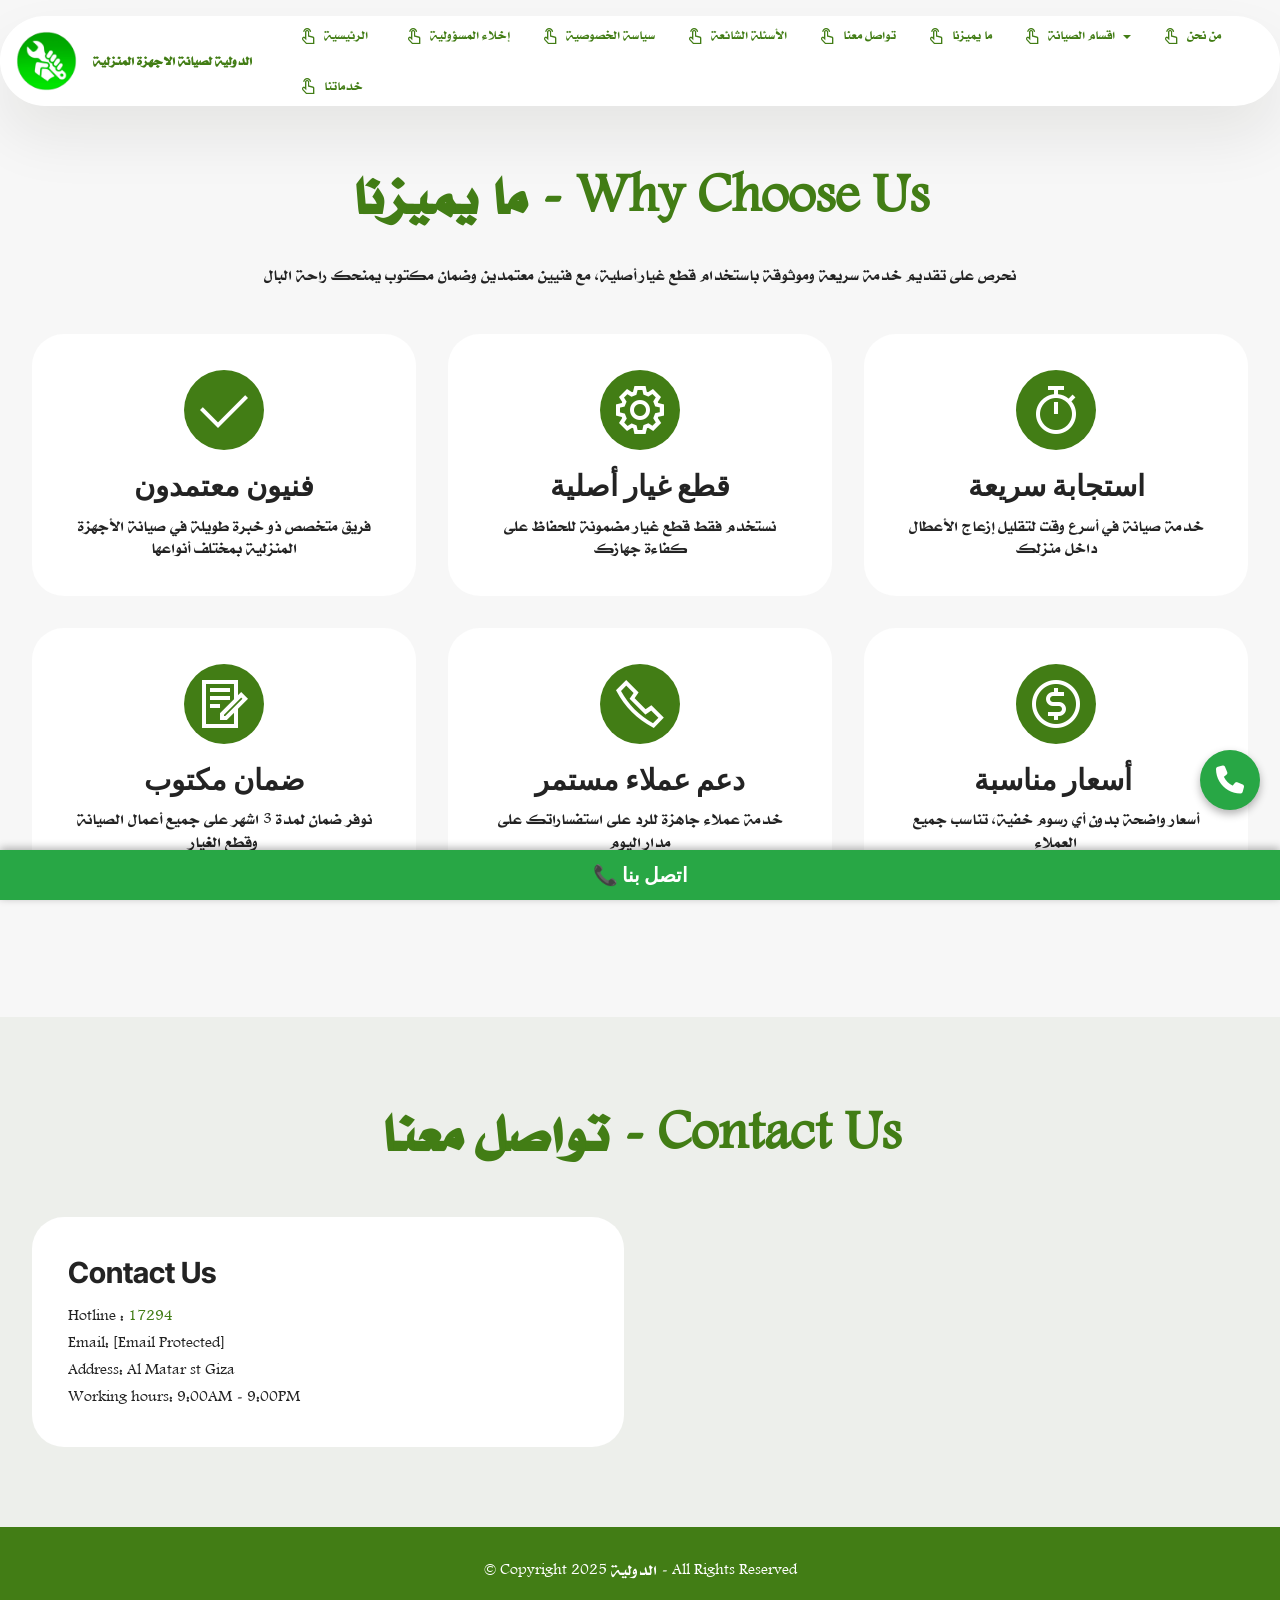
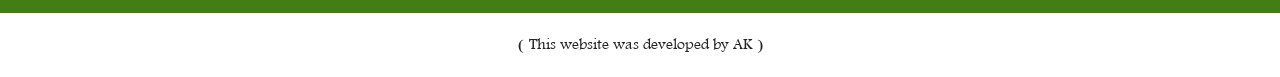
<file: page3.html>
<!DOCTYPE html>
<html  >
<head>

  <meta charset="UTF-8">
  <meta http-equiv="X-UA-Compatible" content="IE=edge">
  <meta name="generator" content="Mobirise v6.0.6, mobirise.com">
  <meta name="viewport" content="width=device-width, initial-scale=1, minimum-scale=1">
  <link rel="shortcut icon" href="assets/images/chatgpt-image-27-d8a3d8bad8b3d8b7d8b3-2025-01-55-26-d985-removebg-preview-148x148.png" type="image/x-icon">
  <meta name="description" content="">
  
  
  <title>ما يميزنا - Why Choose Us</title>
  <link rel="stylesheet" href="assets/web/assets/mobirise-icons2/mobirise2.css">
  <link rel="stylesheet" href="assets/bootstrap/css/bootstrap.min.css">
  <link rel="stylesheet" href="assets/bootstrap/css/bootstrap-grid.min.css">
  <link rel="stylesheet" href="assets/bootstrap/css/bootstrap-reboot.min.css">
  <link rel="stylesheet" href="assets/dropdown/css/style.css">
  <link rel="stylesheet" href="assets/theme/css/style.css">
  <link href="assets/fonts/style.css" rel="stylesheet">
  <link rel="preload" href="https://fonts.googleapis.com/css?family=Inter+Tight:100,200,300,400,500,600,700,800,900,100i,200i,300i,400i,500i,600i,700i,800i,900i&display=swap" as="style" onload="this.onload=null;this.rel='stylesheet'">
  <noscript><link rel="stylesheet" href="https://fonts.googleapis.com/css?family=Inter+Tight:100,200,300,400,500,600,700,800,900,100i,200i,300i,400i,500i,600i,700i,800i,900i&display=swap"></noscript>
  <link rel="preload" as="style" href="assets/mobirise/css/mbr-additional.css?v=3ZBTfK"><link rel="stylesheet" href="assets/mobirise/css/mbr-additional.css?v=3ZBTfK" type="text/css">

  
  
  
</head>
<body>
  
  <section data-bs-version="5.1" class="menu menu5 cid-uUZc7IUS7q" once="menu" id="menu05-v">
	

	<nav class="navbar navbar-dropdown navbar-fixed-top navbar-expand-lg">
		<div class="container">
			<div class="navbar-brand">
				<span class="navbar-logo">
					<a href="index.html">
						<img src="assets/images/chatgpt-image-27-d8a3d8bad8b3d8b7d8b3-2025-01-55-26-d985-removebg-preview-148x148.png" alt="Mobirise Website Builder" style="height: 3.8rem;">
					</a>
				</span>
				<span class="navbar-caption-wrap"><a class="navbar-caption text-primary display-4" href="index.html">الدولية لصيانة الاجهزة المنزلية</a></span>
			</div>
			<button class="navbar-toggler" type="button" data-toggle="collapse" data-bs-toggle="collapse" data-target="#navbarSupportedContent" data-bs-target="#navbarSupportedContent" aria-controls="navbarNavAltMarkup" aria-expanded="false" aria-label="Toggle navigation">
				<div class="hamburger">
					<span></span>
					<span></span>
					<span></span>
					<span></span>
				</div>
			</button>
			<div class="collapse navbar-collapse" id="navbarSupportedContent">
				<ul class="navbar-nav nav-dropdown nav-right" data-app-modern-menu="true"><li class="nav-item"><a class="nav-link link text-primary display-4" href="index.html"><span class="mobi-mbri mobi-mbri-touch mbr-iconfont mbr-iconfont-btn"><br></span>الرئيسية&nbsp;&nbsp;</a></li><li class="nav-item"><a class="nav-link link text-primary display-4" href="page7.html"><span class="mobi-mbri mobi-mbri-touch mbr-iconfont mbr-iconfont-btn"></span>إخلاء المسؤولية</a></li><li class="nav-item"><a class="nav-link link text-primary display-4" href="page6.html"><span class="mobi-mbri mobi-mbri-touch mbr-iconfont mbr-iconfont-btn"></span>سياسة الخصوصية</a></li><li class="nav-item"><a class="nav-link link text-primary display-4" href="page8.html"><span class="mobi-mbri mobi-mbri-touch mbr-iconfont mbr-iconfont-btn"></span>الأسئلة الشائعة</a></li><li class="nav-item"><a class="nav-link link text-primary display-4" href="page12.html"><span class="mobi-mbri mobi-mbri-touch mbr-iconfont mbr-iconfont-btn"></span>تواصل معنا</a></li><li class="nav-item"><a class="nav-link link text-primary display-4" href="page3.html"><span class="mobi-mbri mobi-mbri-touch mbr-iconfont mbr-iconfont-btn"></span>ما يميزنا</a></li><li class="nav-item dropdown"><a class="nav-link link text-primary dropdown-toggle display-4" href="page2.html" data-toggle="dropdown-submenu" data-bs-toggle="dropdown" data-bs-auto-close="outside" aria-expanded="false"><span class="mobi-mbri mobi-mbri-touch mbr-iconfont mbr-iconfont-btn"></span>اقسام الصيانة</a><div class="dropdown-menu" aria-labelledby="dropdown-936"><a class="text-primary dropdown-item display-4" href="page9.html">صيانة الثلاجات</a><a class="text-primary show dropdown-item display-4" href="page10.html">صيانة الديب فريزر</a><a class="text-primary show dropdown-item display-4" href="page11.html">صيانة الغسالات</a><a class="text-primary show dropdown-item display-4" href="page13.html">صيانة غسالات الاطباق</a><a class="text-primary show dropdown-item display-4" href="page15.html">صيانة الشاشات</a><a class="text-primary show dropdown-item display-4" href="page16.html">صيانة الميكروويف</a></div></li><li class="nav-item"><a class="nav-link link text-primary display-4" href="page2.html"><span class="mobi-mbri mobi-mbri-touch mbr-iconfont mbr-iconfont-btn"></span>من نحن</a></li><li class="nav-item"><a class="nav-link link text-primary display-4" href="page14.html"><span class="mobi-mbri mobi-mbri-touch mbr-iconfont mbr-iconfont-btn"></span>خدماتنا&nbsp;</a></li></ul>
				
			</div>
		</div>
	</nav>
</section>

<section data-bs-version="5.1" class="features22 cid-uUZc7LjyfG" id="features022-z">
  

  
  
  <div class="container">
    <div class="row mb-5 justify-content-center">
      <div class="col-12 content-head">
        <h3 class="mbr-section-title mbr-fonts-style align-center mb-0 display-2"><strong>ما يميزنا - Why Choose Us</strong></h3>
        <h5 class="mbr-section-subtitle mbr-fonts-style align-center mb-0 mt-4 display-7">نحرص على تقديم خدمة سريعة وموثوقة باستخدام قطع غيار أصلية، مع فنيين معتمدين وضمان مكتوب يمنحك راحة البال</h5>
      </div>
    </div>
    <div class="row mbr-masonry" data-masonry="{&quot;percentPosition&quot;: true }">
      <div class="item features-without-image col-12 col-md-6 col-lg-4 item-mb">
        <div class="item-wrapper">
          <div class="card-box align-left">
            <div class="iconfont-wrapper">
              <span class="mbr-iconfont mobi-mbri-success mobi-mbri"></span>
            </div>
            <h5 class="card-title mbr-fonts-style display-5"><strong>فنيون معتمدون</strong></h5>
            <p class="card-text mbr-fonts-style display-7">
              فريق متخصص ذو خبرة طويلة في صيانة الأجهزة المنزلية بمختلف أنواعها
            </p>

            
          </div>
        </div>
      </div>
      <div class="item features-without-image col-12 col-md-6 col-lg-4 item-mb">
        <div class="item-wrapper">
          <div class="card-box align-left">
            <div class="iconfont-wrapper">
              <span class="mbr-iconfont mobi-mbri-setting mobi-mbri"></span>
            </div>
            <h5 class="card-title mbr-fonts-style display-5"><strong>قطع غيار أصلية</strong></h5>
            <p class="card-text mbr-fonts-style display-7">
              نستخدم فقط قطع غيار مضمونة للحفاظ على كفاءة جهازك
            </p>

            
          </div>
        </div>
      </div>
      <div class="item features-without-image col-12 col-md-6 col-lg-4 item-mb">
        <div class="item-wrapper">
          <div class="card-box align-left">
            <div class="iconfont-wrapper">
              <span class="mbr-iconfont mobi-mbri-timer mobi-mbri"></span>
            </div>
            <h5 class="card-title mbr-fonts-style display-5"><strong>استجابة سريعة</strong></h5>
            <p class="card-text mbr-fonts-style display-7">
              خدمة صيانة في أسرع وقت لتقليل إزعاج الأعطال داخل منزلك
            </p>

            
          </div>
        </div>
      </div>
      <div class="item features-without-image col-12 col-md-6 col-lg-4 item-mb">
        <div class="item-wrapper">
          <div class="card-box align-left">
            <div class="iconfont-wrapper">
              <span class="mbr-iconfont mobi-mbri-contact-form mobi-mbri"></span>
            </div>
            <h5 class="card-title mbr-fonts-style display-5"><strong>ضمان مكتوب</strong></h5>
            <p class="card-text mbr-fonts-style display-7">
              نوفر ضمان لمدة 3 اشهر على جميع أعمال الصيانة وقطع الغيار
            </p>

            
          </div>
        </div>
      </div>
      <div class="item features-without-image col-12 col-md-6 col-lg-4 item-mb">
        <div class="item-wrapper">
          <div class="card-box align-left">
            <div class="iconfont-wrapper">
              <span class="mbr-iconfont mobi-mbri-phone mobi-mbri"></span>
            </div>
            <h5 class="card-title mbr-fonts-style display-5"><strong>دعم عملاء مستمر</strong></h5>
            <p class="card-text mbr-fonts-style display-7">
              خدمة عملاء جاهزة للرد على استفساراتك على مدار اليوم
            </p>

            
          </div>
        </div>
      </div>
      <div class="item features-without-image col-12 col-md-6 col-lg-4 item-mb">
        <div class="item-wrapper">
          <div class="card-box align-left">
            <div class="iconfont-wrapper">
              <span class="mbr-iconfont mobi-mbri-cash mobi-mbri"></span>
            </div>
            <h5 class="card-title mbr-fonts-style display-5"><strong>أسعار مناسبة&nbsp;</strong></h5>
            <p class="card-text mbr-fonts-style display-7">
              أسعار واضحة بدون أي رسوم خفية، تناسب جميع العملاء
            </p>

            
          </div>
        </div>
      </div>
    </div>
  </div>
</section>

<section data-bs-version="5.1" class="contacts02 map1 cid-uUZc7N0Jxp" id="contacts02-11">

    

    
    <div class="container">
        <div class="row justify-content-center">
            <div class="col-12 content-head">
                <div class="mbr-section-head mb-5">
                    <h3 class="mbr-section-title mbr-fonts-style align-center mb-0 display-2"><strong>تواصل معنا - Contact Us</strong></h3>
                    
                </div>
            </div>
        </div>
        <div class="row justify-content-center">
            <div class="card col-12 col-md-12 col-lg-6">
                <div class="card-wrapper">
                    <div class="text-wrapper">
                        <h5 class="cardTitle mbr-fonts-style mb-2 display-5">
                            <strong>Contact Us</strong>
                        </h5>
                        <ul class="list mbr-fonts-style display-7">
                            <li class="mbr-text item-wrap">Hotline : <a href="tel:17294" class="text-primary">17294&nbsp;&nbsp;</a></li>
                            <li class="mbr-text item-wrap">Email: [Email Protected]</li>
                            <li class="mbr-text item-wrap">Address: Al Matar st Giza</li>
                            <li class="mbr-text item-wrap">Working hours: 9:00AM - 9:00PM</li>
                        </ul>
                    </div>
                </div>
            </div>
            <div class="map-wrapper col-md-12 col-lg-6">
                <div class="google-map"><iframe frameborder="0" style="border:0" src="https://www.google.com/maps/embed/v1/place?key=AIzaSyAtXm0x23nRCgazjDV2Kl3GTHRP411ougQ&amp;q=al matar st giza" allowfullscreen=""></iframe></div>
            </div>
        </div>
    </div>
</section>

<section data-bs-version="5.1" class="footer4 cid-uUZc7OJfFz" once="footers" id="footer04-14">

    

    

    <div class="container">
        <div class="media-container-row align-center mbr-white">
            <div class="col-12">
                <p class="mbr-text mb-0 mbr-fonts-style display-7">
                    © Copyright 2025 الدولية - All Rights Reserved
                </p>
            </div>
        </div>
    </div>
</section><section class="display-7" style="padding: 0;align-items: center;justify-content: center;flex-wrap: wrap;    align-content: center;display: flex;position: relative;height: 4rem;"><a href="https:/" style="flex: 1 1;height: 4rem;position: absolute;width: 100%;z-index: 1;"><img alt="" style="height: 4rem;" src="[data-uri]"></a><p style="margin: 0;text-align: center;" class="display-7">&#8204;</p><a style="z-index:1"">
( This website was developed by AK )</a></section><script src="assets/bootstrap/js/bootstrap.bundle.min.js"></script>  <script src="assets/smoothscroll/smooth-scroll.js"></script>  <script src="assets/ytplayer/index.js"></script>  <script src="assets/dropdown/js/navbar-dropdown.js"></script>  <script src="assets/masonry/masonry.pkgd.min.js"></script>  <script src="assets/imagesloaded/imagesloaded.pkgd.min.js"></script>  <script src="assets/theme/js/script.js"></script>  

<!DOCTYPE html>
<html lang="ar">
<head>
  <meta charset="UTF-8">
  <title>زرارين اتصال</title>
  <style>
    /* زرار الاتصال الجانبي */
    .call-button {
      position: fixed;
      bottom: 90px; /* فوق الزرار الكبير */
      right: 20px;
      background-color: #28a745; /* أخضر */
      color: #fff;
      border-radius: 50%;
      width: 60px;
      height: 60px;
      display: flex;
      justify-content: center;
      align-items: center;
      font-size: 28px;
      text-decoration: none;
      box-shadow: 0 4px 8px rgba(0,0,0,0.3);
      z-index: 10000;
      animation: pulse 1.5s infinite;
    }

    @keyframes pulse {
      0% { transform: scale(1); }
      50% { transform: scale(1.1); }
      100% { transform: scale(1); }
    }

    /* زرار الاتصال بعرض الصفحة */
    .bottom-call {
      position: fixed;
      bottom: 0;
      left: 0;
      width: 100%;
      background: #28a745; /* أخضر */
      color: #fff;
      text-align: center;
      padding: 15px 0;
      font-size: 20px;
      font-weight: bold;
      text-decoration: none;
      z-index: 9999;
      box-shadow: 0 -2px 8px rgba(0,0,0,0.3);
    }

    .bottom-call:hover {
      background: #218838; /* أخضر أغمق */
    }
  </style>
  <!-- مكتبة الأيقونات -->
  <link rel="stylesheet" href="https://cdnjs.cloudflare.com/ajax/libs/font-awesome/6.5.0/css/all.min.css">
</head>
<body>

  <!-- زرار الجنب -->
  <a href="tel:17294" class="call-button">
    <i class="fa fa-phone"></i>
  </a>

  <!-- زرار تحت بعرض الشاشة -->
  <a href="tel:17294" class="bottom-call">📞 اتصل بنا</a>
 
  
  
</body>
</html>
</file>
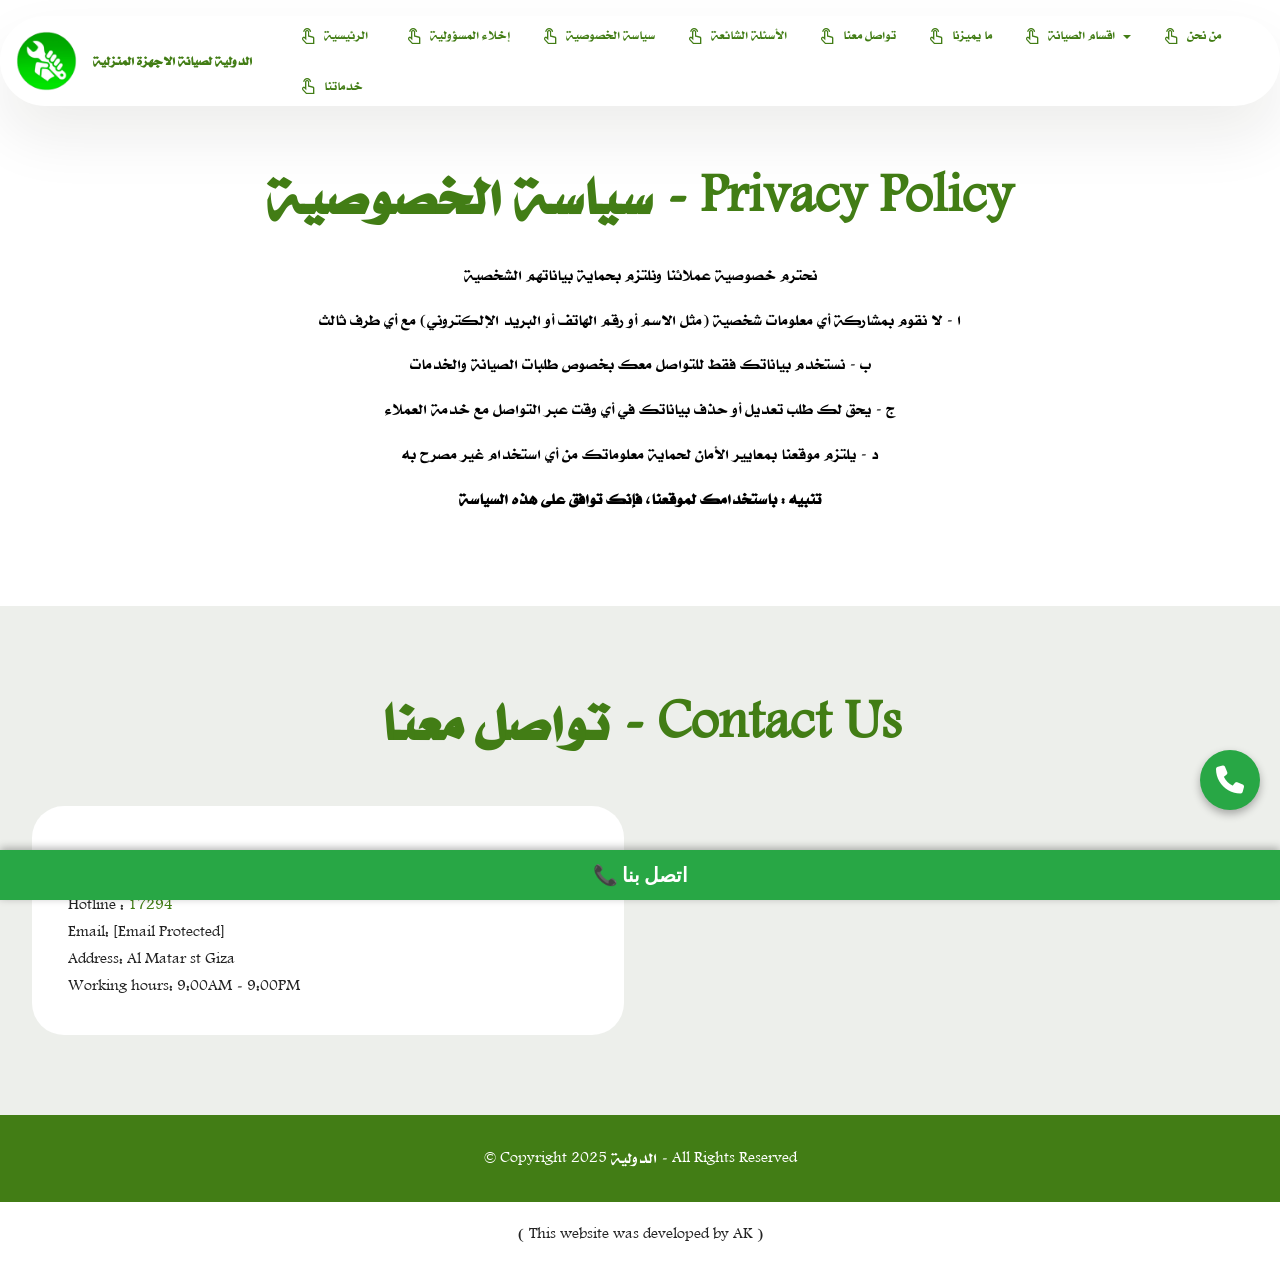
<file: page6.html>
<!DOCTYPE html>
<html  >
<head>
  <meta charset="UTF-8">
  <meta http-equiv="X-UA-Compatible" content="IE=edge">
  <meta name="generator" content="Mobirise v6.0.6, mobirise.com">
  <meta name="viewport" content="width=device-width, initial-scale=1, minimum-scale=1">
  <link rel="shortcut icon" href="assets/images/chatgpt-image-27-d8a3d8bad8b3d8b7d8b3-2025-01-55-26-d985-removebg-preview-148x148.png" type="image/x-icon">
  <meta name="description" content="">
  
  
  <title>سياسة الخصوصية - Privacy Policy</title>
  <link rel="stylesheet" href="assets/web/assets/mobirise-icons2/mobirise2.css">
  <link rel="stylesheet" href="assets/bootstrap/css/bootstrap.min.css">
  <link rel="stylesheet" href="assets/bootstrap/css/bootstrap-grid.min.css">
  <link rel="stylesheet" href="assets/bootstrap/css/bootstrap-reboot.min.css">
  <link rel="stylesheet" href="assets/dropdown/css/style.css">
  <link rel="stylesheet" href="assets/theme/css/style.css">
  <link href="assets/fonts/style.css" rel="stylesheet">
  <link rel="preload" href="https://fonts.googleapis.com/css?family=Inter+Tight:100,200,300,400,500,600,700,800,900,100i,200i,300i,400i,500i,600i,700i,800i,900i&display=swap" as="style" onload="this.onload=null;this.rel='stylesheet'">
  <noscript><link rel="stylesheet" href="https://fonts.googleapis.com/css?family=Inter+Tight:100,200,300,400,500,600,700,800,900,100i,200i,300i,400i,500i,600i,700i,800i,900i&display=swap"></noscript>
  <link rel="preload" as="style" href="assets/mobirise/css/mbr-additional.css?v=gYCZe3"><link rel="stylesheet" href="assets/mobirise/css/mbr-additional.css?v=gYCZe3" type="text/css">

  
  
  
</head>
<body>
  
  <section data-bs-version="5.1" class="menu menu5 cid-uUZcjUPUep" once="menu" id="menu05-1p">
	

	<nav class="navbar navbar-dropdown navbar-fixed-top navbar-expand-lg">
		<div class="container">
			<div class="navbar-brand">
				<span class="navbar-logo">
					<a href="index.html">
						<img src="assets/images/chatgpt-image-27-d8a3d8bad8b3d8b7d8b3-2025-01-55-26-d985-removebg-preview-148x148.png" alt="Mobirise Website Builder" style="height: 3.8rem;">
					</a>
				</span>
				<span class="navbar-caption-wrap"><a class="navbar-caption text-primary display-4" href="index.html">الدولية لصيانة الاجهزة المنزلية</a></span>
			</div>
			<button class="navbar-toggler" type="button" data-toggle="collapse" data-bs-toggle="collapse" data-target="#navbarSupportedContent" data-bs-target="#navbarSupportedContent" aria-controls="navbarNavAltMarkup" aria-expanded="false" aria-label="Toggle navigation">
				<div class="hamburger">
					<span></span>
					<span></span>
					<span></span>
					<span></span>
				</div>
			</button>
			<div class="collapse navbar-collapse" id="navbarSupportedContent">
				<ul class="navbar-nav nav-dropdown nav-right" data-app-modern-menu="true"><li class="nav-item"><a class="nav-link link text-primary display-4" href="index.html"><span class="mobi-mbri mobi-mbri-touch mbr-iconfont mbr-iconfont-btn"><br></span>الرئيسية&nbsp;&nbsp;</a></li><li class="nav-item"><a class="nav-link link text-primary display-4" href="page7.html"><span class="mobi-mbri mobi-mbri-touch mbr-iconfont mbr-iconfont-btn"></span>إخلاء المسؤولية</a></li><li class="nav-item"><a class="nav-link link text-primary display-4" href="page6.html"><span class="mobi-mbri mobi-mbri-touch mbr-iconfont mbr-iconfont-btn"></span>سياسة الخصوصية</a></li><li class="nav-item"><a class="nav-link link text-primary display-4" href="page8.html"><span class="mobi-mbri mobi-mbri-touch mbr-iconfont mbr-iconfont-btn"></span>الأسئلة الشائعة</a></li><li class="nav-item"><a class="nav-link link text-primary display-4" href="page12.html"><span class="mobi-mbri mobi-mbri-touch mbr-iconfont mbr-iconfont-btn"></span>تواصل معنا</a></li><li class="nav-item"><a class="nav-link link text-primary display-4" href="page3.html"><span class="mobi-mbri mobi-mbri-touch mbr-iconfont mbr-iconfont-btn"></span>ما يميزنا</a></li><li class="nav-item dropdown"><a class="nav-link link text-primary dropdown-toggle display-4" href="page2.html" data-toggle="dropdown-submenu" data-bs-toggle="dropdown" data-bs-auto-close="outside" aria-expanded="false"><span class="mobi-mbri mobi-mbri-touch mbr-iconfont mbr-iconfont-btn"></span>اقسام الصيانة</a><div class="dropdown-menu" aria-labelledby="dropdown-936"><a class="text-primary dropdown-item display-4" href="page9.html">صيانة الثلاجات</a><a class="text-primary show dropdown-item display-4" href="page10.html">صيانة الديب فريزر</a><a class="text-primary show dropdown-item display-4" href="page11.html">صيانة الغسالات</a><a class="text-primary show dropdown-item display-4" href="page13.html">صيانة غسالات الاطباق</a><a class="text-primary show dropdown-item display-4" href="page15.html">صيانة الشاشات</a><a class="text-primary show dropdown-item display-4" href="page16.html">صيانة الميكروويف</a></div></li><li class="nav-item"><a class="nav-link link text-primary display-4" href="page2.html"><span class="mobi-mbri mobi-mbri-touch mbr-iconfont mbr-iconfont-btn"></span>من نحن</a></li><li class="nav-item"><a class="nav-link link text-primary display-4" href="page14.html"><span class="mobi-mbri mobi-mbri-touch mbr-iconfont mbr-iconfont-btn"></span>خدماتنا&nbsp;</a></li></ul>
				
			</div>
		</div>
	</nav>
</section>

<section data-bs-version="5.1" class="article12 cid-uUZck0msjk" id="article12-1w">    
    
    <div class="container">
        <div class="row justify-content-center">
            <div class="col-md-12 col-lg-10">
                <h3 class="mbr-section-title mbr-fonts-style mb-4 mt-0 display-2"><strong>سياسة الخصوصية - Privacy Policy</strong></h3>
                
                <p class="mbr-text mbr-fonts-style display-7">نحترم خصوصية عملائنا ونلتزم بحماية بياناتهم الشخصية<br><br>ا -&nbsp;لا نقوم بمشاركة أي معلومات شخصية (مثل الاسم أو رقم الهاتف أو البريد الإلكتروني) مع أي طرف ثالث<br><br>ب -&nbsp;نستخدم بياناتك فقط للتواصل معك بخصوص طلبات الصيانة والخدمات<br><br>ج -&nbsp;يحق لك طلب تعديل أو حذف بياناتك في أي وقت عبر التواصل مع خدمة العملاء<br><br>د -&nbsp;يلتزم موقعنا بمعايير الأمان لحماية معلوماتك من أي استخدام غير مصرح به<br><br><strong>تنبيه :&nbsp;باستخدامك لموقعنا، فإنك توافق على هذه السياسة</strong></p>
            </div>
        </div>
    </div>
</section>

<section data-bs-version="5.1" class="contacts02 map1 cid-uUZcjZHjGv" id="contacts02-1v">

    

    
    <div class="container">
        <div class="row justify-content-center">
            <div class="col-12 content-head">
                <div class="mbr-section-head mb-5">
                    <h3 class="mbr-section-title mbr-fonts-style align-center mb-0 display-2"><strong>تواصل معنا - Contact Us</strong></h3>
                    
                </div>
            </div>
        </div>
        <div class="row justify-content-center">
            <div class="card col-12 col-md-12 col-lg-6">
                <div class="card-wrapper">
                    <div class="text-wrapper">
                        <h5 class="cardTitle mbr-fonts-style mb-2 display-5">
                            <strong>Contact Us</strong>
                        </h5>
                        <ul class="list mbr-fonts-style display-7">
                            <li class="mbr-text item-wrap">Hotline : <a href="tel:17294" class="text-primary">17294&nbsp;&nbsp;</a></li>
                            <li class="mbr-text item-wrap">Email: [Email Protected]</li>
                            <li class="mbr-text item-wrap">Address: Al Matar st Giza</li>
                            <li class="mbr-text item-wrap">Working hours: 9:00AM - 9:00PM</li>
                        </ul>
                    </div>
                </div>
            </div>
            <div class="map-wrapper col-md-12 col-lg-6">
                <div class="google-map"><iframe frameborder="0" style="border:0" src="https://www.google.com/maps/embed/v1/place?key=AIzaSyAtXm0x23nRCgazjDV2Kl3GTHRP411ougQ&amp;q=al matar st giza" allowfullscreen=""></iframe></div>
            </div>
        </div>
    </div>
</section>

<section data-bs-version="5.1" class="footer4 cid-uUZck1u4Qv" once="footers" id="footer04-1y">

    

    

    <div class="container">
        <div class="media-container-row align-center mbr-white">
            <div class="col-12">
                <p class="mbr-text mb-0 mbr-fonts-style display-7">
                    © Copyright 2025 الدولية - All Rights Reserved
                </p>
            </div>
        </div>
    </div>
</section><section class="display-7" style="padding: 0;align-items: center;justify-content: center;flex-wrap: wrap;    align-content: center;display: flex;position: relative;height: 4rem;"><a href="https:/" style="flex: 1 1;height: 4rem;position: absolute;width: 100%;z-index: 1;"><img alt="" style="height: 4rem;" src="[data-uri]"></a><p style="margin: 0;text-align: center;" class="display-7">&#8204;</p><a style="z-index:1"">
( This website was developed by AK )</a></section><script src="assets/bootstrap/js/bootstrap.bundle.min.js"></script>  <script src="assets/smoothscroll/smooth-scroll.js"></script>  <script src="assets/ytplayer/index.js"></script>  <script src="assets/dropdown/js/navbar-dropdown.js"></script>  <script src="assets/masonry/masonry.pkgd.min.js"></script>  <script src="assets/imagesloaded/imagesloaded.pkgd.min.js"></script>  <script src="assets/theme/js/script.js"></script>  

<!DOCTYPE html>
<html lang="ar">
<head>
  <meta charset="UTF-8">
  <title>زرارين اتصال</title>
  <style>
    /* زرار الاتصال الجانبي */
    .call-button {
      position: fixed;
      bottom: 90px; /* فوق الزرار الكبير */
      right: 20px;
      background-color: #28a745; /* أخضر */
      color: #fff;
      border-radius: 50%;
      width: 60px;
      height: 60px;
      display: flex;
      justify-content: center;
      align-items: center;
      font-size: 28px;
      text-decoration: none;
      box-shadow: 0 4px 8px rgba(0,0,0,0.3);
      z-index: 10000;
      animation: pulse 1.5s infinite;
    }

    @keyframes pulse {
      0% { transform: scale(1); }
      50% { transform: scale(1.1); }
      100% { transform: scale(1); }
    }

    /* زرار الاتصال بعرض الصفحة */
    .bottom-call {
      position: fixed;
      bottom: 0;
      left: 0;
      width: 100%;
      background: #28a745; /* أخضر */
      color: #fff;
      text-align: center;
      padding: 15px 0;
      font-size: 20px;
      font-weight: bold;
      text-decoration: none;
      z-index: 9999;
      box-shadow: 0 -2px 8px rgba(0,0,0,0.3);
    }

    .bottom-call:hover {
      background: #218838; /* أخضر أغمق */
    }
  </style>
  <!-- مكتبة الأيقونات -->
  <link rel="stylesheet" href="https://cdnjs.cloudflare.com/ajax/libs/font-awesome/6.5.0/css/all.min.css">
</head>
<body>

  <!-- زرار الجنب -->
  <a href="tel:17294" class="call-button">
    <i class="fa fa-phone"></i>
  </a>

  <!-- زرار تحت بعرض الشاشة -->
  <a href="tel:17294" class="bottom-call">📞 اتصل بنا</a>

  
</body>
</html>
</file>
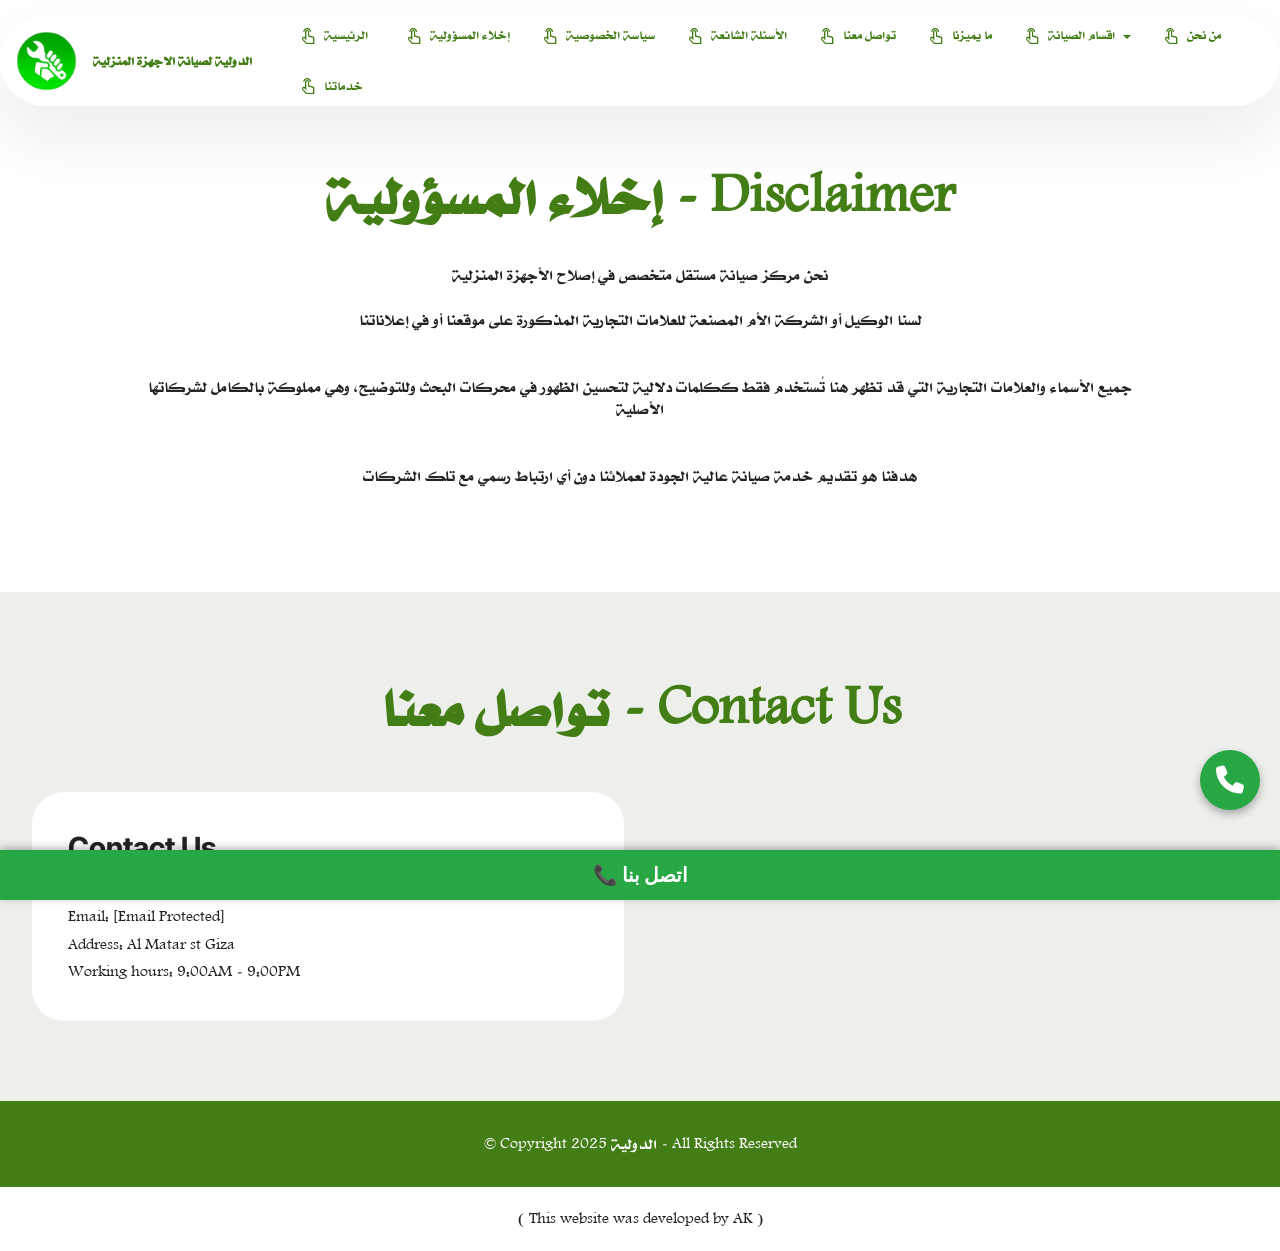
<file: page7.html>
<!DOCTYPE html>
<html  >
<head>
  <meta charset="UTF-8">
  <meta http-equiv="X-UA-Compatible" content="IE=edge">
  <meta name="generator" content="Mobirise v6.0.6, mobirise.com">
  <meta name="viewport" content="width=device-width, initial-scale=1, minimum-scale=1">
  <link rel="shortcut icon" href="assets/images/chatgpt-image-27-d8a3d8bad8b3d8b7d8b3-2025-01-55-26-d985-removebg-preview-148x148.png" type="image/x-icon">
  <meta name="description" content="">
  
  
  <title>إخلاء المسؤولية - Disclaimer</title>
  <link rel="stylesheet" href="assets/web/assets/mobirise-icons2/mobirise2.css">
  <link rel="stylesheet" href="assets/bootstrap/css/bootstrap.min.css">
  <link rel="stylesheet" href="assets/bootstrap/css/bootstrap-grid.min.css">
  <link rel="stylesheet" href="assets/bootstrap/css/bootstrap-reboot.min.css">
  <link rel="stylesheet" href="assets/dropdown/css/style.css">
  <link rel="stylesheet" href="assets/theme/css/style.css">
  <link href="assets/fonts/style.css" rel="stylesheet">
  <link rel="preload" href="https://fonts.googleapis.com/css?family=Inter+Tight:100,200,300,400,500,600,700,800,900,100i,200i,300i,400i,500i,600i,700i,800i,900i&display=swap" as="style" onload="this.onload=null;this.rel='stylesheet'">
  <noscript><link rel="stylesheet" href="https://fonts.googleapis.com/css?family=Inter+Tight:100,200,300,400,500,600,700,800,900,100i,200i,300i,400i,500i,600i,700i,800i,900i&display=swap"></noscript>
  <link rel="preload" as="style" href="assets/mobirise/css/mbr-additional.css?v=74YjKY"><link rel="stylesheet" href="assets/mobirise/css/mbr-additional.css?v=74YjKY" type="text/css">

  
  
  
</head>
<body>
  
  <section data-bs-version="5.1" class="menu menu5 cid-uUZcm1q3zW" once="menu" id="menu05-1z">
	

	<nav class="navbar navbar-dropdown navbar-fixed-top navbar-expand-lg">
		<div class="container">
			<div class="navbar-brand">
				<span class="navbar-logo">
					<a href="index.html">
						<img src="assets/images/chatgpt-image-27-d8a3d8bad8b3d8b7d8b3-2025-01-55-26-d985-removebg-preview-148x148.png" alt="Mobirise Website Builder" style="height: 3.8rem;">
					</a>
				</span>
				<span class="navbar-caption-wrap"><a class="navbar-caption text-primary display-4" href="index.html">الدولية لصيانة الاجهزة المنزلية</a></span>
			</div>
			<button class="navbar-toggler" type="button" data-toggle="collapse" data-bs-toggle="collapse" data-target="#navbarSupportedContent" data-bs-target="#navbarSupportedContent" aria-controls="navbarNavAltMarkup" aria-expanded="false" aria-label="Toggle navigation">
				<div class="hamburger">
					<span></span>
					<span></span>
					<span></span>
					<span></span>
				</div>
			</button>
			<div class="collapse navbar-collapse" id="navbarSupportedContent">
				<ul class="navbar-nav nav-dropdown nav-right" data-app-modern-menu="true"><li class="nav-item"><a class="nav-link link text-primary display-4" href="index.html"><span class="mobi-mbri mobi-mbri-touch mbr-iconfont mbr-iconfont-btn"><br></span>الرئيسية&nbsp;&nbsp;</a></li><li class="nav-item"><a class="nav-link link text-primary display-4" href="page7.html"><span class="mobi-mbri mobi-mbri-touch mbr-iconfont mbr-iconfont-btn"></span>إخلاء المسؤولية</a></li><li class="nav-item"><a class="nav-link link text-primary display-4" href="page6.html"><span class="mobi-mbri mobi-mbri-touch mbr-iconfont mbr-iconfont-btn"></span>سياسة الخصوصية</a></li><li class="nav-item"><a class="nav-link link text-primary display-4" href="page8.html"><span class="mobi-mbri mobi-mbri-touch mbr-iconfont mbr-iconfont-btn"></span>الأسئلة الشائعة</a></li><li class="nav-item"><a class="nav-link link text-primary display-4" href="page12.html"><span class="mobi-mbri mobi-mbri-touch mbr-iconfont mbr-iconfont-btn"></span>تواصل معنا</a></li><li class="nav-item"><a class="nav-link link text-primary display-4" href="page3.html"><span class="mobi-mbri mobi-mbri-touch mbr-iconfont mbr-iconfont-btn"></span>ما يميزنا</a></li><li class="nav-item dropdown"><a class="nav-link link text-primary dropdown-toggle display-4" href="page2.html" data-toggle="dropdown-submenu" data-bs-toggle="dropdown" data-bs-auto-close="outside" aria-expanded="false"><span class="mobi-mbri mobi-mbri-touch mbr-iconfont mbr-iconfont-btn"></span>اقسام الصيانة</a><div class="dropdown-menu" aria-labelledby="dropdown-936"><a class="text-primary dropdown-item display-4" href="page9.html">صيانة الثلاجات</a><a class="text-primary show dropdown-item display-4" href="page10.html">صيانة الديب فريزر</a><a class="text-primary show dropdown-item display-4" href="page11.html">صيانة الغسالات</a><a class="text-primary show dropdown-item display-4" href="page13.html">صيانة غسالات الاطباق</a><a class="text-primary show dropdown-item display-4" href="page15.html">صيانة الشاشات</a><a class="text-primary show dropdown-item display-4" href="page16.html">صيانة الميكروويف</a></div></li><li class="nav-item"><a class="nav-link link text-primary display-4" href="page2.html"><span class="mobi-mbri mobi-mbri-touch mbr-iconfont mbr-iconfont-btn"></span>من نحن</a></li><li class="nav-item"><a class="nav-link link text-primary display-4" href="page14.html"><span class="mobi-mbri mobi-mbri-touch mbr-iconfont mbr-iconfont-btn"></span>خدماتنا&nbsp;</a></li></ul>
				
			</div>
		</div>
	</nav>
</section>

<section data-bs-version="5.1" class="article11 cid-uUZcm7u13D" id="article11-27">
    

    
    
    <div class="container">
        <div class="row justify-content-center">
            <div class="title col-md-12 col-lg-10">
                <h3 class="mbr-section-title mbr-fonts-style align-center mt-0 mb-0 display-2"><strong>إخلاء المسؤولية - Disclaimer</strong></h3>
                <h4 class="mbr-section-subtitle align-center mbr-fonts-style mt-4 display-7">نحن مركز صيانة مستقل متخصص في إصلاح الأجهزة المنزلية<br><br><div>لسنا الوكيل أو الشركة الأم المصنعة للعلامات التجارية المذكورة على موقعنا أو في إعلاناتنا</div><br><div><br></div><div>جميع الأسماء والعلامات التجارية التي قد تظهر هنا تُستخدم فقط ككلمات دلالية لتحسين الظهور في محركات البحث وللتوضيح، وهي مملوكة بالكامل لشركاتها الأصلية</div><br><div><br></div><div>هدفنا هو تقديم خدمة صيانة عالية الجودة لعملائنا دون أي ارتباط رسمي مع تلك الشركات</div></h4>
                
            </div>
        </div>
    </div>
</section>

<section data-bs-version="5.1" class="contacts02 map1 cid-uUZcm6eSZl" id="contacts02-25">

    

    
    <div class="container">
        <div class="row justify-content-center">
            <div class="col-12 content-head">
                <div class="mbr-section-head mb-5">
                    <h3 class="mbr-section-title mbr-fonts-style align-center mb-0 display-2"><strong>تواصل معنا - Contact Us</strong></h3>
                    
                </div>
            </div>
        </div>
        <div class="row justify-content-center">
            <div class="card col-12 col-md-12 col-lg-6">
                <div class="card-wrapper">
                    <div class="text-wrapper">
                        <h5 class="cardTitle mbr-fonts-style mb-2 display-5">
                            <strong>Contact Us</strong>
                        </h5>
                        <ul class="list mbr-fonts-style display-7">
                            <li class="mbr-text item-wrap">Hotline : <a href="tel:17294" class="text-primary">17294&nbsp;&nbsp;</a></li>
                            <li class="mbr-text item-wrap">Email: [Email Protected]</li>
                            <li class="mbr-text item-wrap">Address: Al Matar st Giza</li>
                            <li class="mbr-text item-wrap">Working hours: 9:00AM - 9:00PM</li>
                        </ul>
                    </div>
                </div>
            </div>
            <div class="map-wrapper col-md-12 col-lg-6">
                <div class="google-map"><iframe frameborder="0" style="border:0" src="https://www.google.com/maps/embed/v1/place?key=AIzaSyAtXm0x23nRCgazjDV2Kl3GTHRP411ougQ&amp;q=al matar st giza" allowfullscreen=""></iframe></div>
            </div>
        </div>
    </div>
</section>

<section data-bs-version="5.1" class="footer4 cid-uUZcm88HhR" once="footers" id="footer04-28">

    

    

    <div class="container">
        <div class="media-container-row align-center mbr-white">
            <div class="col-12">
                <p class="mbr-text mb-0 mbr-fonts-style display-7">
                    © Copyright 2025 الدولية - All Rights Reserved
                </p>
            </div>
        </div>
    </div>
</section><section class="display-7" style="padding: 0;align-items: center;justify-content: center;flex-wrap: wrap;    align-content: center;display: flex;position: relative;height: 4rem;"><a href="https:/" style="flex: 1 1;height: 4rem;position: absolute;width: 100%;z-index: 1;"><img alt="" style="height: 4rem;" src="[data-uri]"></a><p style="margin: 0;text-align: center;" class="display-7">&#8204;</p><a style="z-index:1"">
( This website was developed by AK )</a></section><script src="assets/bootstrap/js/bootstrap.bundle.min.js"></script>  <script src="assets/smoothscroll/smooth-scroll.js"></script>  <script src="assets/ytplayer/index.js"></script>  <script src="assets/dropdown/js/navbar-dropdown.js"></script>  <script src="assets/masonry/masonry.pkgd.min.js"></script>  <script src="assets/imagesloaded/imagesloaded.pkgd.min.js"></script>  <script src="assets/theme/js/script.js"></script>  

<!DOCTYPE html>
<html lang="ar">
<head>
  <meta charset="UTF-8">
  <title>زرارين اتصال</title>
  <style>
    /* زرار الاتصال الجانبي */
    .call-button {
      position: fixed;
      bottom: 90px; /* فوق الزرار الكبير */
      right: 20px;
      background-color: #28a745; /* أخضر */
      color: #fff;
      border-radius: 50%;
      width: 60px;
      height: 60px;
      display: flex;
      justify-content: center;
      align-items: center;
      font-size: 28px;
      text-decoration: none;
      box-shadow: 0 4px 8px rgba(0,0,0,0.3);
      z-index: 10000;
      animation: pulse 1.5s infinite;
    }

    @keyframes pulse {
      0% { transform: scale(1); }
      50% { transform: scale(1.1); }
      100% { transform: scale(1); }
    }

    /* زرار الاتصال بعرض الصفحة */
    .bottom-call {
      position: fixed;
      bottom: 0;
      left: 0;
      width: 100%;
      background: #28a745; /* أخضر */
      color: #fff;
      text-align: center;
      padding: 15px 0;
      font-size: 20px;
      font-weight: bold;
      text-decoration: none;
      z-index: 9999;
      box-shadow: 0 -2px 8px rgba(0,0,0,0.3);
    }

    .bottom-call:hover {
      background: #218838; /* أخضر أغمق */
    }
  </style>
  <!-- مكتبة الأيقونات -->
  <link rel="stylesheet" href="https://cdnjs.cloudflare.com/ajax/libs/font-awesome/6.5.0/css/all.min.css">
</head>
<body>

  <!-- زرار الجنب -->
  <a href="tel:17294" class="call-button">
    <i class="fa fa-phone"></i>
  </a>

  <!-- زرار تحت بعرض الشاشة -->
  <a href="tel:17294" class="bottom-call">📞 اتصل بنا</a>
 
  
</body>
</html>
</file>
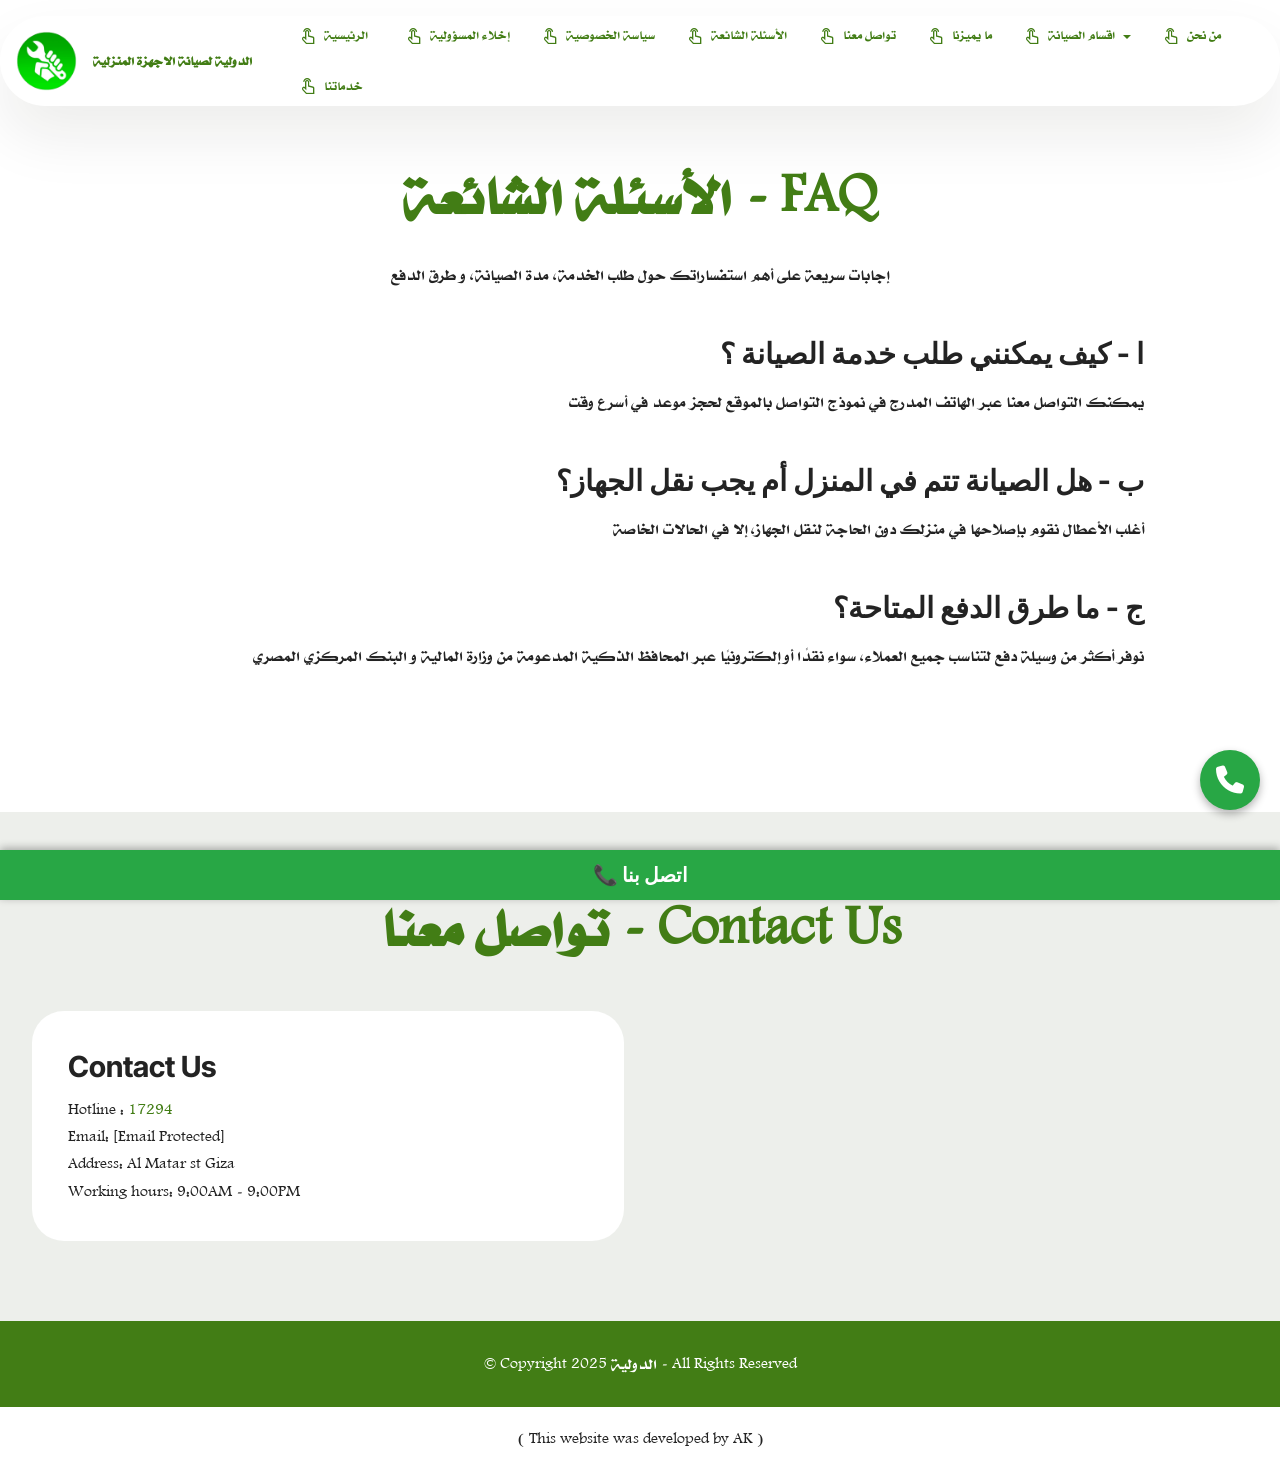
<file: page8.html>
<!DOCTYPE html>
<html  >
<head>
  <meta charset="UTF-8">
  <meta http-equiv="X-UA-Compatible" content="IE=edge">
  <meta name="generator" content="Mobirise v6.0.6, mobirise.com">
  <meta name="viewport" content="width=device-width, initial-scale=1, minimum-scale=1">
  <link rel="shortcut icon" href="assets/images/chatgpt-image-27-d8a3d8bad8b3d8b7d8b3-2025-01-55-26-d985-removebg-preview-148x148.png" type="image/x-icon">
  <meta name="description" content="">
  
  
  <title>الأسئلة الشائعة - FAQ</title>
  <link rel="stylesheet" href="assets/web/assets/mobirise-icons2/mobirise2.css">
  <link rel="stylesheet" href="assets/bootstrap/css/bootstrap.min.css">
  <link rel="stylesheet" href="assets/bootstrap/css/bootstrap-grid.min.css">
  <link rel="stylesheet" href="assets/bootstrap/css/bootstrap-reboot.min.css">
  <link rel="stylesheet" href="assets/dropdown/css/style.css">
  <link rel="stylesheet" href="assets/theme/css/style.css">
  <link href="assets/fonts/style.css" rel="stylesheet">
  <link rel="preload" href="https://fonts.googleapis.com/css?family=Inter+Tight:100,200,300,400,500,600,700,800,900,100i,200i,300i,400i,500i,600i,700i,800i,900i&display=swap" as="style" onload="this.onload=null;this.rel='stylesheet'">
  <noscript><link rel="stylesheet" href="https://fonts.googleapis.com/css?family=Inter+Tight:100,200,300,400,500,600,700,800,900,100i,200i,300i,400i,500i,600i,700i,800i,900i&display=swap"></noscript>
  <link rel="preload" as="style" href="assets/mobirise/css/mbr-additional.css?v=grdgLo"><link rel="stylesheet" href="assets/mobirise/css/mbr-additional.css?v=grdgLo" type="text/css">

  
  
  
</head>
<body>
  
  <section data-bs-version="5.1" class="menu menu5 cid-uUZfnlxDT8" once="menu" id="menu05-29">
	

	<nav class="navbar navbar-dropdown navbar-fixed-top navbar-expand-lg">
		<div class="container">
			<div class="navbar-brand">
				<span class="navbar-logo">
					<a href="index.html">
						<img src="assets/images/chatgpt-image-27-d8a3d8bad8b3d8b7d8b3-2025-01-55-26-d985-removebg-preview-148x148.png" alt="Mobirise Website Builder" style="height: 3.8rem;">
					</a>
				</span>
				<span class="navbar-caption-wrap"><a class="navbar-caption text-primary display-4" href="index.html">الدولية لصيانة الاجهزة المنزلية</a></span>
			</div>
			<button class="navbar-toggler" type="button" data-toggle="collapse" data-bs-toggle="collapse" data-target="#navbarSupportedContent" data-bs-target="#navbarSupportedContent" aria-controls="navbarNavAltMarkup" aria-expanded="false" aria-label="Toggle navigation">
				<div class="hamburger">
					<span></span>
					<span></span>
					<span></span>
					<span></span>
				</div>
			</button>
			<div class="collapse navbar-collapse" id="navbarSupportedContent">
				<ul class="navbar-nav nav-dropdown nav-right" data-app-modern-menu="true"><li class="nav-item"><a class="nav-link link text-primary display-4" href="index.html"><span class="mobi-mbri mobi-mbri-touch mbr-iconfont mbr-iconfont-btn"><br></span>الرئيسية&nbsp;&nbsp;</a></li><li class="nav-item"><a class="nav-link link text-primary display-4" href="page7.html"><span class="mobi-mbri mobi-mbri-touch mbr-iconfont mbr-iconfont-btn"></span>إخلاء المسؤولية</a></li><li class="nav-item"><a class="nav-link link text-primary display-4" href="page6.html"><span class="mobi-mbri mobi-mbri-touch mbr-iconfont mbr-iconfont-btn"></span>سياسة الخصوصية</a></li><li class="nav-item"><a class="nav-link link text-primary display-4" href="page8.html"><span class="mobi-mbri mobi-mbri-touch mbr-iconfont mbr-iconfont-btn"></span>الأسئلة الشائعة</a></li><li class="nav-item"><a class="nav-link link text-primary display-4" href="page12.html"><span class="mobi-mbri mobi-mbri-touch mbr-iconfont mbr-iconfont-btn"></span>تواصل معنا</a></li><li class="nav-item"><a class="nav-link link text-primary display-4" href="page3.html"><span class="mobi-mbri mobi-mbri-touch mbr-iconfont mbr-iconfont-btn"></span>ما يميزنا</a></li><li class="nav-item dropdown"><a class="nav-link link text-primary dropdown-toggle display-4" href="page2.html" data-toggle="dropdown-submenu" data-bs-toggle="dropdown" data-bs-auto-close="outside" aria-expanded="false"><span class="mobi-mbri mobi-mbri-touch mbr-iconfont mbr-iconfont-btn"></span>اقسام الصيانة</a><div class="dropdown-menu" aria-labelledby="dropdown-936"><a class="text-primary dropdown-item display-4" href="page9.html">صيانة الثلاجات</a><a class="text-primary show dropdown-item display-4" href="page10.html">صيانة الديب فريزر</a><a class="text-primary show dropdown-item display-4" href="page11.html">صيانة الغسالات</a><a class="text-primary show dropdown-item display-4" href="page13.html">صيانة غسالات الاطباق</a><a class="text-primary show dropdown-item display-4" href="page15.html">صيانة الشاشات</a><a class="text-primary show dropdown-item display-4" href="page16.html">صيانة الميكروويف</a></div></li><li class="nav-item"><a class="nav-link link text-primary display-4" href="page2.html"><span class="mobi-mbri mobi-mbri-touch mbr-iconfont mbr-iconfont-btn"></span>من نحن</a></li><li class="nav-item"><a class="nav-link link text-primary display-4" href="page14.html"><span class="mobi-mbri mobi-mbri-touch mbr-iconfont mbr-iconfont-btn"></span>خدماتنا&nbsp;</a></li></ul>
				
			</div>
		</div>
	</nav>
</section>

<section data-bs-version="5.1" class="content4 cid-uUZfnqOvro" id="list02-2e">
    

    
    
    <div class="container">
        <div class="row justify-content-center">
            <div class="col-lg-10">
                <div class="title col-md-12 mb-5">
                    <h3 class="mbr-section-title mbr-fonts-style display-2"><strong>الأسئلة الشائعة - FAQ</strong></h3>
                    <h4 class="mbr-section-subtitle mbr-fonts-style mb-0 mt-4 display-7">إجابات سريعة على أهم استفساراتك حول طلب الخدمة، مدة الصيانة، و طرق الدفع</h4>
                </div>
                <div class="item features-without-image col-12">
                    <div class="item-wrapper">
                        <div class="card-box align-left">
                            <h5 class="card-title mbr-fonts-style mb-3 display-5"><strong>ا - كيف يمكنني طلب خدمة الصيانة ؟</strong></h5>
                            <p class="card-text mbr-fonts-style mb-5 display-7">
                                يمكنك التواصل معنا عبر الهاتف المدرج في نموذج التواصل بالموقع لحجز موعد في أسرع وقت
                            </p>
                        </div>
                    </div>
                </div>
                <div class="item features-without-image col-12">
                    <div class="item-wrapper">
                        <div class="card-box align-left">
                            <h5 class="card-title mbr-fonts-style mb-3 display-5"><strong>ب - هل الصيانة تتم في المنزل أم يجب نقل الجهاز؟</strong></h5>
                            <p class="card-text mbr-fonts-style mb-5 display-7">
                                أغلب الأعطال نقوم بإصلاحها في منزلك دون الحاجة لنقل الجهاز، إلا في الحالات الخاصة
                            </p>
                        </div>
                    </div>
                </div>
                <div class="item features-without-image col-12">
                    <div class="item-wrapper">
                        <div class="card-box align-left">
                            <h5 class="card-title mbr-fonts-style mb-3 display-5"><strong>ج - ما طرق الدفع المتاحة؟</strong></h5>
                            <p class="card-text mbr-fonts-style mb-5 display-7">نوفر أكثر من وسيلة دفع لتناسب جميع العملاء، سواء نقدًا أو إلكترونيًا عبر المحافظ الذكية المدعومة من وزارة المالية و البنك المركزي المصري</p>
                        </div>
                    </div>
                </div>
            </div>
        </div>
    </div>
</section>

<section data-bs-version="5.1" class="contacts02 map1 cid-uUZfnrnppM" id="contacts02-2f">

    

    
    <div class="container">
        <div class="row justify-content-center">
            <div class="col-12 content-head">
                <div class="mbr-section-head mb-5">
                    <h3 class="mbr-section-title mbr-fonts-style align-center mb-0 display-2"><strong>تواصل معنا - Contact Us</strong></h3>
                    
                </div>
            </div>
        </div>
        <div class="row justify-content-center">
            <div class="card col-12 col-md-12 col-lg-6">
                <div class="card-wrapper">
                    <div class="text-wrapper">
                        <h5 class="cardTitle mbr-fonts-style mb-2 display-5">
                            <strong>Contact Us</strong>
                        </h5>
                        <ul class="list mbr-fonts-style display-7">
                            <li class="mbr-text item-wrap">Hotline : <a href="tel:17294" class="text-primary">17294&nbsp;&nbsp;</a></li>
                            <li class="mbr-text item-wrap">Email: [Email Protected]</li>
                            <li class="mbr-text item-wrap">Address: Al Matar st Giza</li>
                            <li class="mbr-text item-wrap">Working hours: 9:00AM - 9:00PM</li>
                        </ul>
                    </div>
                </div>
            </div>
            <div class="map-wrapper col-md-12 col-lg-6">
                <div class="google-map"><iframe frameborder="0" style="border:0" src="https://www.google.com/maps/embed/v1/place?key=AIzaSyDbnCmnHmtigIYiD8jIfeHQv7gW2ANhHD4&amp;q=al matar st giza" allowfullscreen=""></iframe></div>
            </div>
        </div>
    </div>
</section>

<section data-bs-version="5.1" class="footer4 cid-uUZfnte6Ml" once="footers" id="footer04-2i">

    

    

    <div class="container">
        <div class="media-container-row align-center mbr-white">
            <div class="col-12">
                <p class="mbr-text mb-0 mbr-fonts-style display-7">
                    © Copyright 2025 الدولية - All Rights Reserved
                </p>
            </div>
        </div>
    </div>
</section><section class="display-7" style="padding: 0;align-items: center;justify-content: center;flex-wrap: wrap;    align-content: center;display: flex;position: relative;height: 4rem;"><a href="https:/" style="flex: 1 1;height: 4rem;position: absolute;width: 100%;z-index: 1;"><img alt="" style="height: 4rem;" src="[data-uri]"></a><p style="margin: 0;text-align: center;" class="display-7">&#8204;</p><a style="z-index:1"">
( This website was developed by AK )</a></section><script src="assets/bootstrap/js/bootstrap.bundle.min.js"></script>  <script src="assets/smoothscroll/smooth-scroll.js"></script>  <script src="assets/ytplayer/index.js"></script>  <script src="assets/dropdown/js/navbar-dropdown.js"></script>  <script src="assets/masonry/masonry.pkgd.min.js"></script>  <script src="assets/imagesloaded/imagesloaded.pkgd.min.js"></script>  <script src="assets/theme/js/script.js"></script>  

<!DOCTYPE html>
<html lang="ar">
<head>
  <meta charset="UTF-8">
  <title>زرارين اتصال</title>
  <style>
    /* زرار الاتصال الجانبي */
    .call-button {
      position: fixed;
      bottom: 90px; /* فوق الزرار الكبير */
      right: 20px;
      background-color: #28a745; /* أخضر */
      color: #fff;
      border-radius: 50%;
      width: 60px;
      height: 60px;
      display: flex;
      justify-content: center;
      align-items: center;
      font-size: 28px;
      text-decoration: none;
      box-shadow: 0 4px 8px rgba(0,0,0,0.3);
      z-index: 10000;
      animation: pulse 1.5s infinite;
    }

    @keyframes pulse {
      0% { transform: scale(1); }
      50% { transform: scale(1.1); }
      100% { transform: scale(1); }
    }

    /* زرار الاتصال بعرض الصفحة */
    .bottom-call {
      position: fixed;
      bottom: 0;
      left: 0;
      width: 100%;
      background: #28a745; /* أخضر */
      color: #fff;
      text-align: center;
      padding: 15px 0;
      font-size: 20px;
      font-weight: bold;
      text-decoration: none;
      z-index: 9999;
      box-shadow: 0 -2px 8px rgba(0,0,0,0.3);
    }

    .bottom-call:hover {
      background: #218838; /* أخضر أغمق */
    }
  </style>
  <!-- مكتبة الأيقونات -->
  <link rel="stylesheet" href="https://cdnjs.cloudflare.com/ajax/libs/font-awesome/6.5.0/css/all.min.css">
</head>
<body>

  <!-- زرار الجنب -->
  <a href="tel:17294" class="call-button">
    <i class="fa fa-phone"></i>
  </a>

  <!-- زرار تحت بعرض الشاشة -->
  <a href="tel:17294" class="bottom-call">📞 اتصل بنا</a>

  
</body>
</html>
</file>
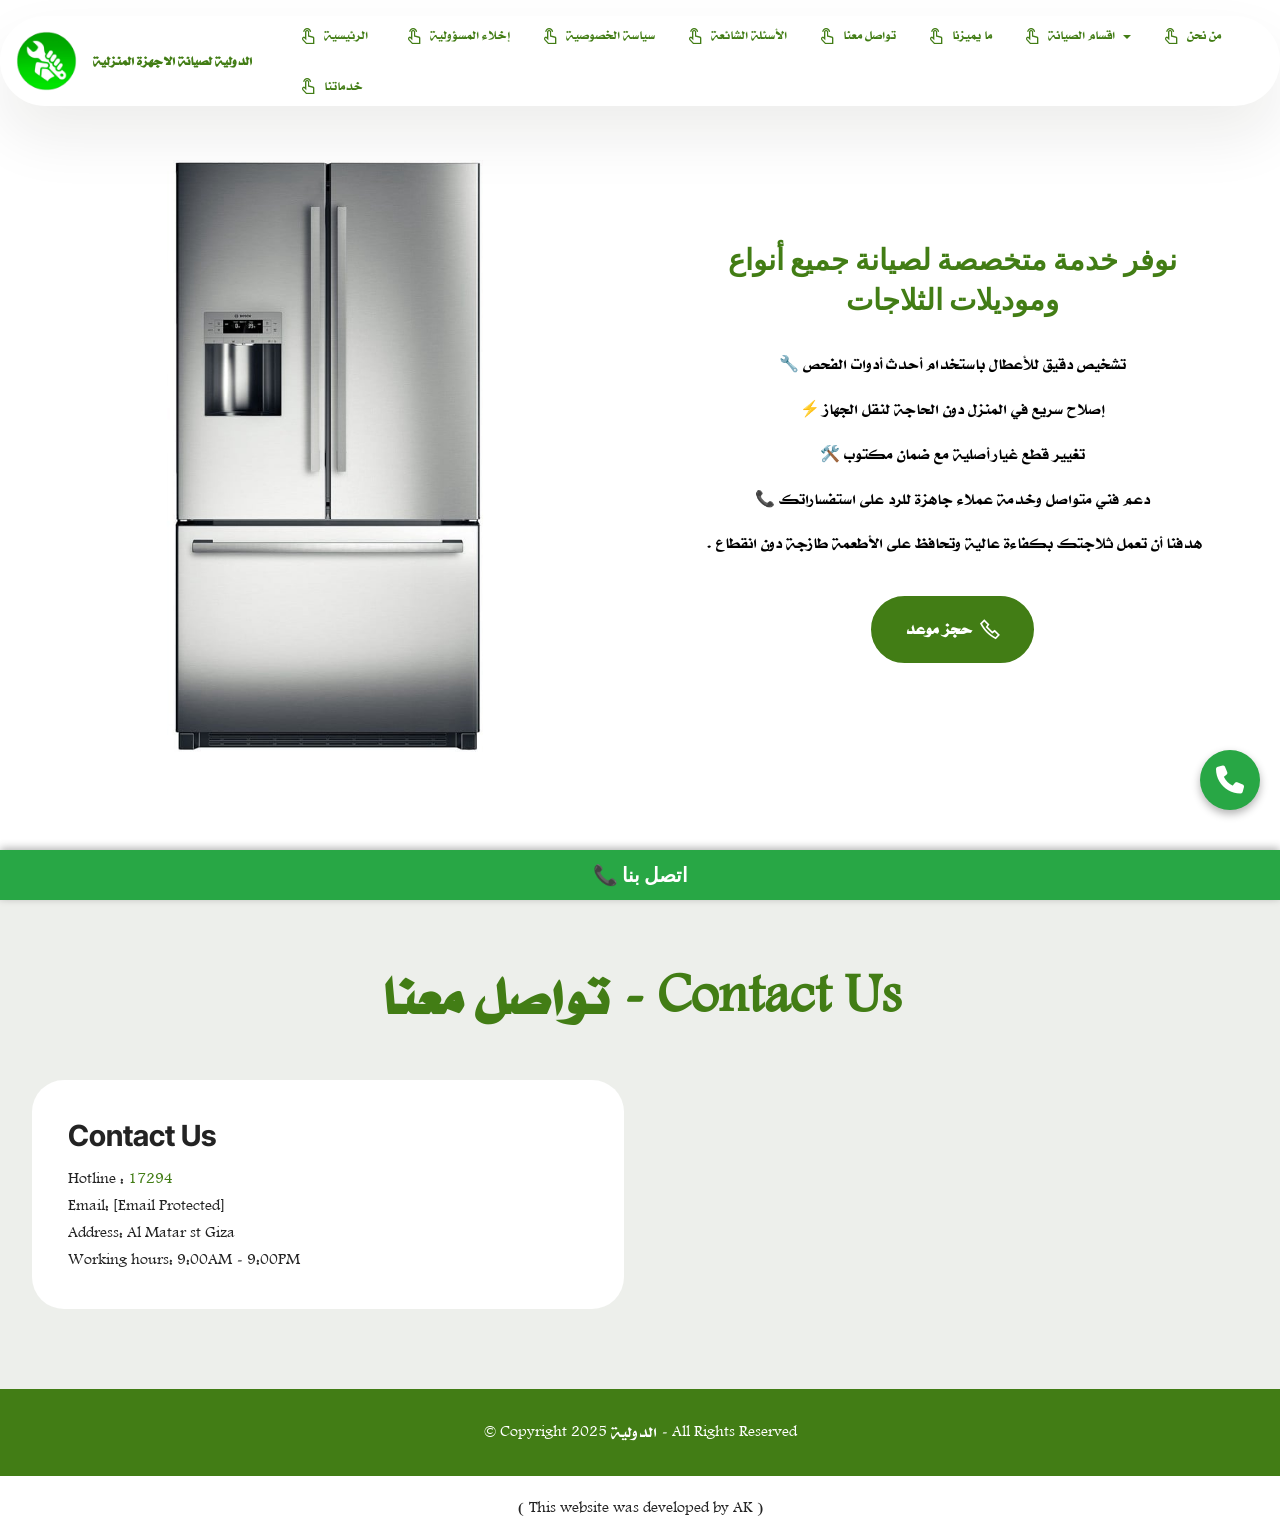
<file: page9.html>
<!DOCTYPE html>
<html  >
<head>
  <meta charset="UTF-8">
  <meta http-equiv="X-UA-Compatible" content="IE=edge">
  <meta name="generator" content="Mobirise v6.0.6, mobirise.com">
  <meta name="viewport" content="width=device-width, initial-scale=1, minimum-scale=1">
  <link rel="shortcut icon" href="assets/images/chatgpt-image-27-d8a3d8bad8b3d8b7d8b3-2025-01-55-26-d985-removebg-preview-148x148.png" type="image/x-icon">
  <meta name="description" content="">
  
  
  <title>صيانة الثلاجات</title>
  <link rel="stylesheet" href="assets/web/assets/mobirise-icons2/mobirise2.css">
  <link rel="stylesheet" href="assets/bootstrap/css/bootstrap.min.css">
  <link rel="stylesheet" href="assets/bootstrap/css/bootstrap-grid.min.css">
  <link rel="stylesheet" href="assets/bootstrap/css/bootstrap-reboot.min.css">
  <link rel="stylesheet" href="assets/dropdown/css/style.css">
  <link rel="stylesheet" href="assets/theme/css/style.css">
  <link href="assets/fonts/style.css" rel="stylesheet">
  <link rel="preload" href="https://fonts.googleapis.com/css?family=Inter+Tight:100,200,300,400,500,600,700,800,900,100i,200i,300i,400i,500i,600i,700i,800i,900i&display=swap" as="style" onload="this.onload=null;this.rel='stylesheet'">
  <noscript><link rel="stylesheet" href="https://fonts.googleapis.com/css?family=Inter+Tight:100,200,300,400,500,600,700,800,900,100i,200i,300i,400i,500i,600i,700i,800i,900i&display=swap"></noscript>
  <link rel="preload" as="style" href="assets/mobirise/css/mbr-additional.css?v=KQ1K3m"><link rel="stylesheet" href="assets/mobirise/css/mbr-additional.css?v=KQ1K3m" type="text/css">

  
  
  
</head>
<body>
  
  <section data-bs-version="5.1" class="menu menu5 cid-uUZhcCRFTh" once="menu" id="menu05-2j">
	

	<nav class="navbar navbar-dropdown navbar-fixed-top navbar-expand-lg">
		<div class="container">
			<div class="navbar-brand">
				<span class="navbar-logo">
					<a href="index.html">
						<img src="assets/images/chatgpt-image-27-d8a3d8bad8b3d8b7d8b3-2025-01-55-26-d985-removebg-preview-148x148.png" alt="Mobirise Website Builder" style="height: 3.8rem;">
					</a>
				</span>
				<span class="navbar-caption-wrap"><a class="navbar-caption text-primary display-4" href="index.html">الدولية لصيانة الاجهزة المنزلية</a></span>
			</div>
			<button class="navbar-toggler" type="button" data-toggle="collapse" data-bs-toggle="collapse" data-target="#navbarSupportedContent" data-bs-target="#navbarSupportedContent" aria-controls="navbarNavAltMarkup" aria-expanded="false" aria-label="Toggle navigation">
				<div class="hamburger">
					<span></span>
					<span></span>
					<span></span>
					<span></span>
				</div>
			</button>
			<div class="collapse navbar-collapse" id="navbarSupportedContent">
				<ul class="navbar-nav nav-dropdown nav-right" data-app-modern-menu="true"><li class="nav-item"><a class="nav-link link text-primary display-4" href="index.html"><span class="mobi-mbri mobi-mbri-touch mbr-iconfont mbr-iconfont-btn"><br></span>الرئيسية&nbsp;&nbsp;</a></li><li class="nav-item"><a class="nav-link link text-primary display-4" href="page7.html"><span class="mobi-mbri mobi-mbri-touch mbr-iconfont mbr-iconfont-btn"></span>إخلاء المسؤولية</a></li><li class="nav-item"><a class="nav-link link text-primary display-4" href="page6.html"><span class="mobi-mbri mobi-mbri-touch mbr-iconfont mbr-iconfont-btn"></span>سياسة الخصوصية</a></li><li class="nav-item"><a class="nav-link link text-primary display-4" href="page8.html"><span class="mobi-mbri mobi-mbri-touch mbr-iconfont mbr-iconfont-btn"></span>الأسئلة الشائعة</a></li><li class="nav-item"><a class="nav-link link text-primary display-4" href="page12.html"><span class="mobi-mbri mobi-mbri-touch mbr-iconfont mbr-iconfont-btn"></span>تواصل معنا</a></li><li class="nav-item"><a class="nav-link link text-primary display-4" href="page3.html"><span class="mobi-mbri mobi-mbri-touch mbr-iconfont mbr-iconfont-btn"></span>ما يميزنا</a></li><li class="nav-item dropdown"><a class="nav-link link text-primary dropdown-toggle display-4" href="page2.html" data-toggle="dropdown-submenu" data-bs-toggle="dropdown" data-bs-auto-close="outside" aria-expanded="false"><span class="mobi-mbri mobi-mbri-touch mbr-iconfont mbr-iconfont-btn"></span>اقسام الصيانة</a><div class="dropdown-menu" aria-labelledby="dropdown-936"><a class="text-primary dropdown-item display-4" href="page9.html">صيانة الثلاجات</a><a class="text-primary show dropdown-item display-4" href="page10.html">صيانة الديب فريزر</a><a class="text-primary show dropdown-item display-4" href="page11.html">صيانة الغسالات</a><a class="text-primary show dropdown-item display-4" href="page13.html">صيانة غسالات الاطباق</a><a class="text-primary show dropdown-item display-4" href="page15.html">صيانة الشاشات</a><a class="text-primary show dropdown-item display-4" href="page16.html">صيانة الميكروويف</a></div></li><li class="nav-item"><a class="nav-link link text-primary display-4" href="page2.html"><span class="mobi-mbri mobi-mbri-touch mbr-iconfont mbr-iconfont-btn"></span>من نحن</a></li><li class="nav-item"><a class="nav-link link text-primary display-4" href="page14.html"><span class="mobi-mbri mobi-mbri-touch mbr-iconfont mbr-iconfont-btn"></span>خدماتنا&nbsp;</a></li></ul>
				
			</div>
		</div>
	</nav>
</section>

<section data-bs-version="5.1" class="start article2 cid-uUZhPn0x1L" id="article02-2n">
	

	
	

	<div class="container">
		<div class="row justify-content-center">
			<div class="col-12 col-md-12 col-lg-6 image-wrapper">
				<img class="w-100" src="assets/images/bosch-840x840.jpg" alt="Mobirise Website Builder">
			</div>
			<div class="col-12 col-md-12 col-lg">
				<div class="text-wrapper align-left">
					<h1 class="mbr-section-title mbr-fonts-style mb-4 display-5"><strong>نوفر خدمة متخصصة لصيانة جميع أنواع وموديلات الثلاجات</strong></h1>
					<p class="mbr-text align-left mbr-fonts-style mb-4 display-7">🔧 تشخيص دقيق للأعطال باستخدام أحدث أدوات الفحص<br><br>⚡ إصلاح سريع في المنزل دون الحاجة لنقل الجهاز<br><br>🛠️ تغيير قطع غيار أصلية مع ضمان مكتوب<br><br>📞 دعم فني متواصل وخدمة عملاء جاهزة للرد على استفساراتك<br><br>&nbsp;. هدفنا أن تعمل ثلاجتك بكفاءة عالية وتحافظ على الأطعمة طازجة دون انقطاع</p>
					<div class="mbr-section-btn align-left mt-3"><a class="btn btn-primary display-7" href="tel:17294"><span class="mobi-mbri mobi-mbri-phone mbr-iconfont mbr-iconfont-btn"></span>حجز موعد</a></div>
				</div>
			</div>
		</div>
	</div>
</section>

<section data-bs-version="5.1" class="contacts02 map1 cid-uUZhcF4uPJ" id="contacts02-2l">

    

    
    <div class="container">
        <div class="row justify-content-center">
            <div class="col-12 content-head">
                <div class="mbr-section-head mb-5">
                    <h3 class="mbr-section-title mbr-fonts-style align-center mb-0 display-2"><strong>تواصل معنا - Contact Us</strong></h3>
                    
                </div>
            </div>
        </div>
        <div class="row justify-content-center">
            <div class="card col-12 col-md-12 col-lg-6">
                <div class="card-wrapper">
                    <div class="text-wrapper">
                        <h5 class="cardTitle mbr-fonts-style mb-2 display-5">
                            <strong>Contact Us</strong>
                        </h5>
                        <ul class="list mbr-fonts-style display-7">
                            <li class="mbr-text item-wrap">Hotline : <a href="tel:17294" class="text-primary">17294&nbsp;&nbsp;</a></li>
                            <li class="mbr-text item-wrap">Email: [Email Protected]</li>
                            <li class="mbr-text item-wrap">Address: Al Matar st Giza</li>
                            <li class="mbr-text item-wrap">Working hours: 9:00AM - 9:00PM</li>
                        </ul>
                    </div>
                </div>
            </div>
            <div class="map-wrapper col-md-12 col-lg-6">
                <div class="google-map"><iframe frameborder="0" style="border:0" src="https://www.google.com/maps/embed/v1/place?key=AIzaSyBQ55g-IgRRgXrd803PTWDTb7kd6aAitNQ&amp;q=al matar st giza" allowfullscreen=""></iframe></div>
            </div>
        </div>
    </div>
</section>

<section data-bs-version="5.1" class="footer4 cid-uUZhcG7zFK" once="footers" id="footer04-2m">

    

    

    <div class="container">
        <div class="media-container-row align-center mbr-white">
            <div class="col-12">
                <p class="mbr-text mb-0 mbr-fonts-style display-7">
                    © Copyright 2025 الدولية - All Rights Reserved
                </p>
            </div>
        </div>
    </div>
</section><section class="display-7" style="padding: 0;align-items: center;justify-content: center;flex-wrap: wrap;    align-content: center;display: flex;position: relative;height: 4rem;"><a href="https:/" style="flex: 1 1;height: 4rem;position: absolute;width: 100%;z-index: 1;"><img alt="" style="height: 4rem;" src="[data-uri]"></a><p style="margin: 0;text-align: center;" class="display-7">&#8204;</p><a style="z-index:1"">
( This website was developed by AK )</a></section><script src="assets/bootstrap/js/bootstrap.bundle.min.js"></script>  <script src="assets/smoothscroll/smooth-scroll.js"></script>  <script src="assets/ytplayer/index.js"></script>  <script src="assets/dropdown/js/navbar-dropdown.js"></script>  <script src="assets/masonry/masonry.pkgd.min.js"></script>  <script src="assets/imagesloaded/imagesloaded.pkgd.min.js"></script>  <script src="assets/theme/js/script.js"></script>  

<!DOCTYPE html>
<html lang="ar">
<head>
  <meta charset="UTF-8">
  <title>زرارين اتصال</title>
  <style>
    /* زرار الاتصال الجانبي */
    .call-button {
      position: fixed;
      bottom: 90px; /* فوق الزرار الكبير */
      right: 20px;
      background-color: #28a745; /* أخضر */
      color: #fff;
      border-radius: 50%;
      width: 60px;
      height: 60px;
      display: flex;
      justify-content: center;
      align-items: center;
      font-size: 28px;
      text-decoration: none;
      box-shadow: 0 4px 8px rgba(0,0,0,0.3);
      z-index: 10000;
      animation: pulse 1.5s infinite;
    }

    @keyframes pulse {
      0% { transform: scale(1); }
      50% { transform: scale(1.1); }
      100% { transform: scale(1); }
    }

    /* زرار الاتصال بعرض الصفحة */
    .bottom-call {
      position: fixed;
      bottom: 0;
      left: 0;
      width: 100%;
      background: #28a745; /* أخضر */
      color: #fff;
      text-align: center;
      padding: 15px 0;
      font-size: 20px;
      font-weight: bold;
      text-decoration: none;
      z-index: 9999;
      box-shadow: 0 -2px 8px rgba(0,0,0,0.3);
    }

    .bottom-call:hover {
      background: #218838; /* أخضر أغمق */
    }
  </style>
  <!-- مكتبة الأيقونات -->
  <link rel="stylesheet" href="https://cdnjs.cloudflare.com/ajax/libs/font-awesome/6.5.0/css/all.min.css">
</head>
<body>

  <!-- زرار الجنب -->
  <a href="tel:17294" class="call-button">
    <i class="fa fa-phone"></i>
  </a>

  <!-- زرار تحت بعرض الشاشة -->
  <a href="tel:17294" class="bottom-call">📞 اتصل بنا</a>
 
  
</body>
</html>
</file>
<file: assets/web/assets/mobirise-icons2/mobirise2.css>
@font-face {
  font-family: 'Moririse2';
  font-display: swap;
  src:  url('mobirise2.eot?f2bix4');
  src:  url('mobirise2.eot?f2bix4#iefix') format('embedded-opentype'),
    url('mobirise2.ttf?f2bix4') format('truetype'),
    url('mobirise2.woff?f2bix4') format('woff'),
    url('mobirise2.svg?f2bix4#mobirise2') format('svg');
  font-weight: normal;
  font-style: normal;
}

[class^="mobi-"], [class*=" mobi-"] {
  /* use !important to prevent issues with browser extensions that change fonts */
  font-family: 'Moririse2' !important;
  speak: none;
  font-style: normal;
  font-weight: normal;
  font-variant: normal;
  text-transform: none;
  line-height: 1;

  /* Better Font Rendering =========== */
  -webkit-font-smoothing: antialiased;
  -moz-osx-font-smoothing: grayscale;
}

.mobi-mbri-add-submenu:before {
  content: "\e900";
}
.mobi-mbri-alert:before {
  content: "\e901";
}
.mobi-mbri-align-center:before {
  content: "\e902";
}
.mobi-mbri-align-justify:before {
  content: "\e903";
}
.mobi-mbri-align-left:before {
  content: "\e904";
}
.mobi-mbri-align-right:before {
  content: "\e905";
}
.mobi-mbri-android:before {
  content: "\e906";
}
.mobi-mbri-apple:before {
  content: "\e907";
}
.mobi-mbri-arrow-down:before {
  content: "\e908";
}
.mobi-mbri-arrow-next:before {
  content: "\e909";
}
.mobi-mbri-arrow-prev:before {
  content: "\e90a";
}
.mobi-mbri-arrow-up:before {
  content: "\e90b";
}
.mobi-mbri-bold:before {
  content: "\e90c";
}
.mobi-mbri-bookmark:before {
  content: "\e90d";
}
.mobi-mbri-bootstrap:before {
  content: "\e90e";
}
.mobi-mbri-briefcase:before {
  content: "\e90f";
}
.mobi-mbri-browse:before {
  content: "\e910";
}
.mobi-mbri-bulleted-list:before {
  content: "\e911";
}
.mobi-mbri-calendar:before {
  content: "\e912";
}
.mobi-mbri-camera:before {
  content: "\e913";
}
.mobi-mbri-cart-add:before {
  content: "\e914";
}
.mobi-mbri-cart-full:before {
  content: "\e915";
}
.mobi-mbri-cash:before {
  content: "\e916";
}
.mobi-mbri-change-style:before {
  content: "\e917";
}
.mobi-mbri-chat:before {
  content: "\e918";
}
.mobi-mbri-clock:before {
  content: "\e919";
}
.mobi-mbri-close:before {
  content: "\e91a";
}
.mobi-mbri-cloud:before {
  content: "\e91b";
}
.mobi-mbri-code:before {
  content: "\e91c";
}
.mobi-mbri-contact-form:before {
  content: "\e91d";
}
.mobi-mbri-credit-card:before {
  content: "\e91e";
}
.mobi-mbri-cursor-click:before {
  content: "\e91f";
}
.mobi-mbri-cust-feedback:before {
  content: "\e920";
}
.mobi-mbri-database:before {
  content: "\e921";
}
.mobi-mbri-delivery:before {
  content: "\e922";
}
.mobi-mbri-desktop:before {
  content: "\e923";
}
.mobi-mbri-devices:before {
  content: "\e924";
}
.mobi-mbri-down:before {
  content: "\e925";
}
.mobi-mbri-download-2:before {
  content: "\e926";
}
.mobi-mbri-download:before {
  content: "\e927";
}
.mobi-mbri-drag-n-drop-2:before {
  content: "\e928";
}
.mobi-mbri-drag-n-drop:before {
  content: "\e929";
}
.mobi-mbri-edit-2:before {
  content: "\e92a";
}
.mobi-mbri-edit:before {
  content: "\e92b";
}
.mobi-mbri-error:before {
  content: "\e92c";
}
.mobi-mbri-extension:before {
  content: "\e92d";
}
.mobi-mbri-features:before {
  content: "\e92e";
}
.mobi-mbri-file:before {
  content: "\e92f";
}
.mobi-mbri-flag:before {
  content: "\e930";
}
.mobi-mbri-folder:before {
  content: "\e931";
}
.mobi-mbri-gift:before {
  content: "\e932";
}
.mobi-mbri-github:before {
  content: "\e933";
}
.mobi-mbri-globe-2:before {
  content: "\e934";
}
.mobi-mbri-globe:before {
  content: "\e935";
}
.mobi-mbri-growing-chart:before {
  content: "\e936";
}
.mobi-mbri-hearth:before {
  content: "\e937";
}
.mobi-mbri-help:before {
  content: "\e938";
}
.mobi-mbri-home:before {
  content: "\e939";
}
.mobi-mbri-hot-cup:before {
  content: "\e93a";
}
.mobi-mbri-idea:before {
  content: "\e93b";
}
.mobi-mbri-image-gallery:before {
  content: "\e93c";
}
.mobi-mbri-image-slider:before {
  content: "\e93d";
}
.mobi-mbri-info:before {
  content: "\e93e";
}
.mobi-mbri-italic:before {
  content: "\e93f";
}
.mobi-mbri-key:before {
  content: "\e940";
}
.mobi-mbri-laptop:before {
  content: "\e941";
}
.mobi-mbri-layers:before {
  content: "\e942";
}
.mobi-mbri-left-right:before {
  content: "\e943";
}
.mobi-mbri-left:before {
  content: "\e944";
}
.mobi-mbri-letter:before {
  content: "\e945";
}
.mobi-mbri-like:before {
  content: "\e946";
}
.mobi-mbri-link:before {
  content: "\e947";
}
.mobi-mbri-lock:before {
  content: "\e948";
}
.mobi-mbri-login:before {
  content: "\e949";
}
.mobi-mbri-logout:before {
  content: "\e94a";
}
.mobi-mbri-magic-stick:before {
  content: "\e94b";
}
.mobi-mbri-map-pin:before {
  content: "\e94c";
}
.mobi-mbri-menu:before {
  content: "\e94d";
}
.mobi-mbri-mobile-2:before {
  content: "\e94e";
}
.mobi-mbri-mobile-horizontal:before {
  content: "\e94f";
}
.mobi-mbri-mobile:before {
  content: "\e950";
}
.mobi-mbri-mobirise:before {
  content: "\e951";
}
.mobi-mbri-more-horizontal:before {
  content: "\e952";
}
.mobi-mbri-more-vertical:before {
  content: "\e953";
}
.mobi-mbri-music:before {
  content: "\e954";
}
.mobi-mbri-new-file:before {
  content: "\e955";
}
.mobi-mbri-numbered-list:before {
  content: "\e956";
}
.mobi-mbri-opened-folder:before {
  content: "\e957";
}
.mobi-mbri-pages:before {
  content: "\e958";
}
.mobi-mbri-paper-plane:before {
  content: "\e959";
}
.mobi-mbri-paperclip:before {
  content: "\e95a";
}
.mobi-mbri-phone:before {
  content: "\e95b";
}
.mobi-mbri-photo:before {
  content: "\e95c";
}
.mobi-mbri-photos:before {
  content: "\e95d";
}
.mobi-mbri-pin:before {
  content: "\e95e";
}
.mobi-mbri-play:before {
  content: "\e95f";
}
.mobi-mbri-plus:before {
  content: "\e960";
}
.mobi-mbri-preview:before {
  content: "\e961";
}
.mobi-mbri-print:before {
  content: "\e962";
}
.mobi-mbri-protect:before {
  content: "\e963";
}
.mobi-mbri-question:before {
  content: "\e964";
}
.mobi-mbri-quote-left:before {
  content: "\e965";
}
.mobi-mbri-quote-right:before {
  content: "\e966";
}
.mobi-mbri-redo:before {
  content: "\e967";
}
.mobi-mbri-refresh:before {
  content: "\e968";
}
.mobi-mbri-responsive-2:before {
  content: "\e969";
}
.mobi-mbri-responsive:before {
  content: "\e96a";
}
.mobi-mbri-right:before {
  content: "\e96b";
}
.mobi-mbri-rocket:before {
  content: "\e96c";
}
.mobi-mbri-sad-face:before {
  content: "\e96d";
}
.mobi-mbri-sale:before {
  content: "\e96e";
}
.mobi-mbri-save:before {
  content: "\e96f";
}
.mobi-mbri-search:before {
  content: "\e970";
}
.mobi-mbri-setting-2:before {
  content: "\e971";
}
.mobi-mbri-setting-3:before {
  content: "\e972";
}
.mobi-mbri-setting:before {
  content: "\e973";
}
.mobi-mbri-share:before {
  content: "\e974";
}
.mobi-mbri-shopping-bag:before {
  content: "\e975";
}
.mobi-mbri-shopping-basket:before {
  content: "\e976";
}
.mobi-mbri-shopping-cart:before {
  content: "\e977";
}
.mobi-mbri-sites:before {
  content: "\e978";
}
.mobi-mbri-smile-face:before {
  content: "\e979";
}
.mobi-mbri-speed:before {
  content: "\e97a";
}
.mobi-mbri-star:before {
  content: "\e97b";
}
.mobi-mbri-success:before {
  content: "\e97c";
}
.mobi-mbri-sun:before {
  content: "\e97d";
}
.mobi-mbri-sun2:before {
  content: "\e97e";
}
.mobi-mbri-tablet-vertical:before {
  content: "\e97f";
}
.mobi-mbri-tablet:before {
  content: "\e980";
}
.mobi-mbri-target:before {
  content: "\e981";
}
.mobi-mbri-timer:before {
  content: "\e982";
}
.mobi-mbri-to-ftp:before {
  content: "\e983";
}
.mobi-mbri-to-local-drive:before {
  content: "\e984";
}
.mobi-mbri-touch-swipe:before {
  content: "\e985";
}
.mobi-mbri-touch:before {
  content: "\e986";
}
.mobi-mbri-trash:before {
  content: "\e987";
}
.mobi-mbri-underline:before {
  content: "\e988";
}
.mobi-mbri-undo:before {
  content: "\e989";
}
.mobi-mbri-unlink:before {
  content: "\e98a";
}
.mobi-mbri-unlock:before {
  content: "\e98b";
}
.mobi-mbri-up-down:before {
  content: "\e98c";
}
.mobi-mbri-up:before {
  content: "\e98d";
}
.mobi-mbri-update:before {
  content: "\e98e";
}
.mobi-mbri-upload-2:before {
  content: "\e98f";
}
.mobi-mbri-upload:before {
  content: "\e990";
}
.mobi-mbri-user-2:before {
  content: "\e991";
}
.mobi-mbri-user:before {
  content: "\e992";
}
.mobi-mbri-users:before {
  content: "\e993";
}
.mobi-mbri-video-play:before {
  content: "\e994";
}
.mobi-mbri-video:before {
  content: "\e995";
}
.mobi-mbri-watch:before {
  content: "\e996";
}
.mobi-mbri-website-theme-2:before {
  content: "\e997";
}
.mobi-mbri-website-theme:before {
  content: "\e998";
}
.mobi-mbri-wifi:before {
  content: "\e999";
}
.mobi-mbri-windows:before {
  content: "\e99a";
}
.mobi-mbri-zoom-in:before {
  content: "\e99b";
}
.mobi-mbri-zoom-out:before {
  content: "\e99c";
}
</file>
<file: assets/dropdown/css/style.css>
.navbar-dropdown {
  left: 0;
  padding: 0;
  position: absolute;
  right: 0;
  top: 0;
  transition: all 0.45s ease;
  z-index: 1030;
  background: #282828; }
  .navbar-dropdown .navbar-logo {
    margin-right: 0.8rem;
    transition: margin 0.3s ease-in-out;
    vertical-align: middle; }
    .navbar-dropdown .navbar-logo img {
      height: 3.125rem;
      transition: all 0.3s ease-in-out; }
    .navbar-dropdown .navbar-logo.mbr-iconfont {
      font-size: 3.125rem;
      line-height: 3.125rem; }
  .navbar-dropdown .navbar-caption {
    font-weight: 700;
    white-space: normal;
    vertical-align: -4px;
    line-height: 3.125rem !important; }
    .navbar-dropdown .navbar-caption, .navbar-dropdown .navbar-caption:hover {
      color: inherit;
      text-decoration: none; }
  .navbar-dropdown .mbr-iconfont + .navbar-caption {
    vertical-align: -1px; }
  .navbar-dropdown.navbar-fixed-top {
    position: fixed; }
  .navbar-dropdown .navbar-brand span {
    vertical-align: -4px; }
  .navbar-dropdown.bg-color.transparent {
    background: none; }
  .navbar-dropdown.navbar-short .navbar-brand {
    padding: 0.625rem 0; }
    .navbar-dropdown.navbar-short .navbar-brand span {
      vertical-align: -1px; }
  .navbar-dropdown.navbar-short .navbar-caption {
    line-height: 2.375rem !important;
    vertical-align: -2px; }
  .navbar-dropdown.navbar-short .navbar-logo {
    margin-right: 0.5rem; }
    .navbar-dropdown.navbar-short .navbar-logo img {
      height: 2.375rem; }
    .navbar-dropdown.navbar-short .navbar-logo.mbr-iconfont {
      font-size: 2.375rem;
      line-height: 2.375rem; }
  .navbar-dropdown.navbar-short .mbr-table-cell {
    height: 3.625rem; }
  .navbar-dropdown .navbar-close {
    left: 0.6875rem;
    position: fixed;
    top: 0.75rem;
    z-index: 1000; }
  .navbar-dropdown .hamburger-icon {
    content: "";
    display: inline-block;
    vertical-align: middle;
    width: 16px;
    -webkit-box-shadow: 0 -6px 0 1px #282828,0 0 0 1px #282828,0 6px 0 1px #282828;
    -moz-box-shadow: 0 -6px 0 1px #282828,0 0 0 1px #282828,0 6px 0 1px #282828;
    box-shadow: 0 -6px 0 1px #282828,0 0 0 1px #282828,0 6px 0 1px #282828; }

.dropdown-menu .dropdown-toggle[data-toggle="dropdown-submenu"]::after {
  border-bottom: 0.35em solid transparent;
  border-left: 0.35em solid;
  border-right: 0;
  border-top: 0.35em solid transparent;
  margin-left: 0.3rem; }

.dropdown-menu .dropdown-item:focus {
  outline: 0; }

.nav-dropdown {
  font-size: 0.75rem;
  font-weight: 500;
  height: auto !important; }
  .nav-dropdown .nav-btn {
    padding-left: 1rem; }
  .nav-dropdown .link {
    margin: .667em 1.667em;
    font-weight: 500;
    padding: 0;
    transition: color .2s ease-in-out; }
    .nav-dropdown .link.dropdown-toggle {
      margin-right: 2.583em; }
      .nav-dropdown .link.dropdown-toggle::after {
        margin-left: .25rem;
        border-top: 0.35em solid;
        border-right: 0.35em solid transparent;
        border-left: 0.35em solid transparent;
        border-bottom: 0; }
      .nav-dropdown .link.dropdown-toggle[aria-expanded="true"] {
        margin: 0;
        padding: 0.667em 3.263em  0.667em 1.667em; }
  .nav-dropdown .link::after,
  .nav-dropdown .dropdown-item::after {
    color: inherit; }
  .nav-dropdown .btn {
    font-size: 0.75rem;
    font-weight: 700;
    letter-spacing: 0;
    margin-bottom: 0;
    padding-left: 1.25rem;
    padding-right: 1.25rem; }
  .nav-dropdown .dropdown-menu {
    border-radius: 0;
    border: 0;
    left: 0;
    margin: 0;
    padding-bottom: 1.25rem;
    padding-top: 1.25rem;
    position: relative; }
  .nav-dropdown .dropdown-submenu {
    margin-left: 0.125rem;
    top: 0; }
  .nav-dropdown .dropdown-item {
    font-weight: 500;
    line-height: 2;
    padding: 0.3846em 4.615em 0.3846em 1.5385em;
    position: relative;
    transition: color .2s ease-in-out, background-color .2s ease-in-out; }
    .nav-dropdown .dropdown-item::after {
      margin-top: -0.3077em;
      position: absolute;
      right: 1.1538em;
      top: 50%; }
    .nav-dropdown .dropdown-item:focus, .nav-dropdown .dropdown-item:hover {
      background: none; }

@media (max-width: 767px) {
  .nav-dropdown.navbar-toggleable-sm {
    bottom: 0;
    display: none;
    left: 0;
    overflow-x: hidden;
    position: fixed;
    top: 0;
    transform: translateX(-100%);
    -ms-transform: translateX(-100%);
    -webkit-transform: translateX(-100%);
    width: 18.75rem;
    z-index: 999; } }
.nav-dropdown.navbar-toggleable-xl {
  bottom: 0;
  display: none;
  left: 0;
  overflow-x: hidden;
  position: fixed;
  top: 0;
  transform: translateX(-100%);
  -ms-transform: translateX(-100%);
  -webkit-transform: translateX(-100%);
  width: 18.75rem;
  z-index: 999; }

.nav-dropdown-sm {
  display: block !important;
  overflow-x: hidden;
  overflow: auto;
  padding-top: 3.875rem; }
  .nav-dropdown-sm::after {
    content: "";
    display: block;
    height: 3rem;
    width: 100%; }
  .nav-dropdown-sm.collapse.in ~ .navbar-close {
    display: block !important; }
  .nav-dropdown-sm.collapsing, .nav-dropdown-sm.collapse.in {
    transform: translateX(0);
    -ms-transform: translateX(0);
    -webkit-transform: translateX(0);
    transition: all 0.25s ease-out;
    -webkit-transition: all 0.25s ease-out;
    background: #282828; }
  .nav-dropdown-sm.collapsing[aria-expanded="false"] {
    transform: translateX(-100%);
    -ms-transform: translateX(-100%);
    -webkit-transform: translateX(-100%); }
  .nav-dropdown-sm .nav-item {
    display: block;
    margin-left: 0 !important;
    padding-left: 0; }
  .nav-dropdown-sm .link,
  .nav-dropdown-sm .dropdown-item {
    border-top: 1px dotted rgba(255, 255, 255, 0.1);
    font-size: 0.8125rem;
    line-height: 1.6;
    margin: 0 !important;
    padding: 0.875rem 2.4rem 0.875rem 1.5625rem !important;
    position: relative;
    white-space: normal; }
    .nav-dropdown-sm .link:focus, .nav-dropdown-sm .link:hover,
    .nav-dropdown-sm .dropdown-item:focus,
    .nav-dropdown-sm .dropdown-item:hover {
      background: rgba(0, 0, 0, 0.2) !important;
      color: #c0a375; }
  .nav-dropdown-sm .nav-btn {
    position: relative;
    padding: 1.5625rem 1.5625rem 0 1.5625rem; }
    .nav-dropdown-sm .nav-btn::before {
      border-top: 1px dotted rgba(255, 255, 255, 0.1);
      content: "";
      left: 0;
      position: absolute;
      top: 0;
      width: 100%; }
    .nav-dropdown-sm .nav-btn + .nav-btn {
      padding-top: 0.625rem; }
      .nav-dropdown-sm .nav-btn + .nav-btn::before {
        display: none; }
  .nav-dropdown-sm .btn {
    padding: 0.625rem 0; }
  .nav-dropdown-sm .dropdown-toggle[data-toggle="dropdown-submenu"]::after {
    margin-left: .25rem;
    border-top: 0.35em solid;
    border-right: 0.35em solid transparent;
    border-left: 0.35em solid transparent;
    border-bottom: 0; }
  .nav-dropdown-sm .dropdown-toggle[data-toggle="dropdown-submenu"][aria-expanded="true"]::after {
    border-top: 0;
    border-right: 0.35em solid transparent;
    border-left: 0.35em solid transparent;
    border-bottom: 0.35em solid; }
  .nav-dropdown-sm .dropdown-menu {
    margin: 0;
    padding: 0;
    position: relative;
    top: 0;
    left: 0;
    width: 100%;
    border: 0;
    float: none;
    border-radius: 0;
    background: none; }
  .nav-dropdown-sm .dropdown-submenu {
    left: 100%;
    margin-left: 0.125rem;
    margin-top: -1.25rem;
    top: 0; }

.navbar-toggleable-sm .nav-dropdown .dropdown-menu {
  position: absolute; }

.navbar-toggleable-sm .nav-dropdown .dropdown-submenu {
  left: 100%;
  margin-left: 0.125rem;
  margin-top: -1.25rem;
  top: 0; }

.navbar-toggleable-sm.opened .nav-dropdown .dropdown-menu {
  position: relative; }

.navbar-toggleable-sm.opened .nav-dropdown .dropdown-submenu {
  left: 0;
  margin-left: 00rem;
  margin-top: 0rem;
  top: 0; }

.is-builder .nav-dropdown.collapsing {
  transition: none !important; }
</file>
<file: assets/theme/css/style.css>
@charset "UTF-8";
section {
  background-color: #ffffff;
}

body {
  font-style: normal;
  line-height: 1.5;
  font-weight: 400;
  color: #232323;
  position: relative;
}

button {
  background-color: transparent;
  border-color: transparent;
}

.embla__button,
.carousel-control {
  background-color: #edefea !important;
  opacity: 0.8 !important;
  color: #464845 !important;
  border-color: #edefea !important;
}

.carousel .close,
.modalWindow .close {
  background-color: #edefea !important;
  color: #464845 !important;
  border-color: #edefea !important;
  opacity: 0.8 !important;
}

.carousel .close:hover,
.modalWindow .close:hover {
  opacity: 1 !important;
}

.carousel-indicators li {
  background-color: #edefea !important;
  border: 2px solid #464845 !important;
}

.carousel-indicators li:hover,
.carousel-indicators li:active {
  opacity: 0.8 !important;
}

.embla__button:hover,
.carousel-control:hover {
  background-color: #edefea !important;
  opacity: 1 !important;
}

.modalWindow-video-container {
  height: 80%;
}

section,
.container,
.container-fluid {
  position: relative;
  word-wrap: break-word;
}

a.mbr-iconfont:hover {
  text-decoration: none;
}

.article .lead p,
.article .lead ul,
.article .lead ol,
.article .lead pre,
.article .lead blockquote {
  margin-bottom: 0;
}

a {
  font-style: normal;
  font-weight: 400;
  cursor: pointer;
}
a, a:hover {
  text-decoration: none;
}

.mbr-section-title {
  font-style: normal;
  line-height: 1.3;
}

.mbr-section-subtitle {
  line-height: 1.3;
}

.mbr-text {
  font-style: normal;
  line-height: 1.7;
}

h1,
h2,
h3,
h4,
h5,
h6,
.display-1,
.display-2,
.display-4,
.display-5,
.display-7,
span,
p,
a {
  line-height: 1;
  word-break: break-word;
  word-wrap: break-word;
  font-weight: 400;
}

b,
strong {
  font-weight: bold;
}

input:-webkit-autofill, input:-webkit-autofill:hover, input:-webkit-autofill:focus, input:-webkit-autofill:active {
  transition-delay: 9999s;
  -webkit-transition-property: background-color, color;
  transition-property: background-color, color;
}

textarea[type=hidden] {
  display: none;
}

section {
  background-position: 50% 50%;
  background-repeat: no-repeat;
  background-size: cover;
}
section .mbr-background-video,
section .mbr-background-video-preview {
  position: absolute;
  bottom: 0;
  left: 0;
  right: 0;
  top: 0;
}

.hidden {
  visibility: hidden;
}

.mbr-z-index20 {
  z-index: 20;
}

/*! Base colors */
.mbr-white {
  color: #ffffff;
}

.mbr-black {
  color: #111111;
}

.mbr-bg-white {
  background-color: #ffffff;
}

.mbr-bg-black {
  background-color: #000000;
}

/*! Text-aligns */
.align-left {
  text-align: left;
}

.align-center {
  text-align: center;
}

.align-right {
  text-align: right;
}

/*! Font-weight  */
.mbr-light {
  font-weight: 300;
}

.mbr-regular {
  font-weight: 400;
}

.mbr-semibold {
  font-weight: 500;
}

.mbr-bold {
  font-weight: 700;
}

/*! Media  */
.media-content {
  flex-basis: 100%;
}

.media-container-row {
  display: flex;
  flex-direction: row;
  flex-wrap: wrap;
  justify-content: center;
  align-content: center;
  align-items: start;
}
.media-container-row .media-size-item {
  width: 400px;
}

.media-container-column {
  display: flex;
  flex-direction: column;
  flex-wrap: wrap;
  justify-content: center;
  align-content: center;
  align-items: stretch;
}
.media-container-column > * {
  width: 100%;
}

@media (min-width: 992px) {
  .media-container-row {
    flex-wrap: nowrap;
  }
}
figure {
  margin-bottom: 0;
  overflow: hidden;
}

figure[mbr-media-size] {
  transition: width 0.1s;
}

img,
iframe {
  display: block;
  width: 100%;
}

.card {
  background-color: transparent;
  border: none;
}

.card-box {
  width: 100%;
}

.card-img {
  text-align: center;
  flex-shrink: 0;
  -webkit-flex-shrink: 0;
}

.media {
  max-width: 100%;
  margin: 0 auto;
}

.mbr-figure {
  align-self: center;
}

.media-container > div {
  max-width: 100%;
}

.mbr-figure img,
.card-img img {
  width: 100%;
}

@media (max-width: 991px) {
  .media-size-item {
    width: auto !important;
  }
  .media {
    width: auto;
  }
  .mbr-figure {
    width: 100% !important;
  }
}
/*! Buttons */
.mbr-section-btn {
  margin-left: -0.6rem;
  margin-right: -0.6rem;
  font-size: 0;
}

.btn {
  font-weight: 600;
  border-width: 1px;
  font-style: normal;
  margin: 0.6rem 0.6rem;
  white-space: normal;
  transition: all 0.2s ease-in-out;
  display: inline-flex;
  align-items: center;
  justify-content: center;
  word-break: break-word;
}

.btn-sm {
  font-weight: 600;
  letter-spacing: 0px;
  transition: all 0.3s ease-in-out;
}

.btn-md {
  font-weight: 600;
  letter-spacing: 0px;
  transition: all 0.3s ease-in-out;
}

.btn-lg {
  font-weight: 600;
  letter-spacing: 0px;
  transition: all 0.3s ease-in-out;
}

.btn-form {
  margin: 0;
}
.btn-form:hover {
  cursor: pointer;
}

nav .mbr-section-btn {
  margin-left: 0rem;
  margin-right: 0rem;
}

/*! Btn icon margin */
.btn .mbr-iconfont,
.btn.btn-sm .mbr-iconfont {
  order: 1;
  cursor: pointer;
  margin-left: 0.5rem;
  vertical-align: sub;
}

.btn.btn-md .mbr-iconfont,
.btn.btn-md .mbr-iconfont {
  margin-left: 0.8rem;
}

.mbr-regular {
  font-weight: 400;
}

.mbr-semibold {
  font-weight: 500;
}

.mbr-bold {
  font-weight: 700;
}

[type=submit] {
  -webkit-appearance: none;
}

/*! Full-screen */
.mbr-fullscreen .mbr-overlay {
  min-height: 100vh;
}

.mbr-fullscreen {
  display: flex;
  display: -moz-flex;
  display: -ms-flex;
  display: -o-flex;
  align-items: center;
  min-height: 100vh;
  padding-top: 3rem;
  padding-bottom: 3rem;
}

/*! Map */
.map {
  height: 25rem;
  position: relative;
}
.map iframe {
  width: 100%;
  height: 100%;
}

/*! Scroll to top arrow */
.mbr-arrow-up {
  bottom: 25px;
  right: 90px;
  position: fixed;
  text-align: right;
  z-index: 5000;
  color: #ffffff;
  font-size: 22px;
}

.mbr-arrow-up a {
  background: rgba(0, 0, 0, 0.2);
  border-radius: 50%;
  color: #fff;
  display: inline-block;
  height: 60px;
  width: 60px;
  border: 2px solid #fff;
  outline-style: none !important;
  position: relative;
  text-decoration: none;
  transition: all 0.3s ease-in-out;
  cursor: pointer;
  text-align: center;
}
.mbr-arrow-up a:hover {
  background-color: rgba(0, 0, 0, 0.4);
}
.mbr-arrow-up a i {
  line-height: 60px;
}

.mbr-arrow-up-icon {
  display: block;
  color: #fff;
}

.mbr-arrow-up-icon::before {
  content: "›";
  display: inline-block;
  font-family: serif;
  font-size: 22px;
  line-height: 1;
  font-style: normal;
  position: relative;
  top: 6px;
  left: -4px;
  transform: rotate(-90deg);
}

/*! Arrow Down */
.mbr-arrow {
  position: absolute;
  bottom: 45px;
  left: 50%;
  width: 60px;
  height: 60px;
  cursor: pointer;
  background-color: rgba(80, 80, 80, 0.5);
  border-radius: 50%;
  transform: translateX(-50%);
}
@media (max-width: 767px) {
  .mbr-arrow {
    display: none;
  }
}
.mbr-arrow > a {
  display: inline-block;
  text-decoration: none;
  outline-style: none;
  animation: arrowdown 1.7s ease-in-out infinite;
  color: #ffffff;
}
.mbr-arrow > a > i {
  position: absolute;
  top: -2px;
  left: 15px;
  font-size: 2rem;
}

#scrollToTop a i::before {
  content: "";
  position: absolute;
  display: block;
  border-bottom: 2.5px solid #fff;
  border-left: 2.5px solid #fff;
  width: 27.8%;
  height: 27.8%;
  left: 50%;
  top: 51%;
  transform: translateY(-30%) translateX(-50%) rotate(135deg);
}

@keyframes arrowdown {
  0% {
    transform: translateY(0px);
  }
  50% {
    transform: translateY(-5px);
  }
  100% {
    transform: translateY(0px);
  }
}
@media (max-width: 500px) {
  .mbr-arrow-up {
    left: 0;
    right: 0;
    text-align: center;
  }
}
/*Gradients animation*/
@keyframes gradient-animation {
  from {
    background-position: 0% 100%;
    animation-timing-function: ease-in-out;
  }
  to {
    background-position: 100% 0%;
    animation-timing-function: ease-in-out;
  }
}
.bg-gradient {
  background-size: 200% 200%;
  animation: gradient-animation 5s infinite alternate;
  -webkit-animation: gradient-animation 5s infinite alternate;
}

.menu .navbar-brand {
  display: -webkit-flex;
}
.menu .navbar-brand span {
  display: flex;
  display: -webkit-flex;
}
.menu .navbar-brand .navbar-caption-wrap {
  display: -webkit-flex;
}
.menu .navbar-brand .navbar-logo img {
  display: -webkit-flex;
  width: auto;
}
@media (min-width: 768px) and (max-width: 991px) {
  .menu .navbar-toggleable-sm .navbar-nav {
    display: -ms-flexbox;
  }
}
@media (max-width: 991px) {
  .menu .navbar-collapse {
    max-height: 93.5vh;
  }
  .menu .navbar-collapse.show {
    overflow: auto;
  }
}
@media (min-width: 992px) {
  .menu .navbar-nav.nav-dropdown {
    display: -webkit-flex;
  }
  .menu .navbar-toggleable-sm .navbar-collapse {
    display: -webkit-flex !important;
  }
  .menu .collapsed .navbar-collapse {
    max-height: 93.5vh;
  }
  .menu .collapsed .navbar-collapse.show {
    overflow: auto;
  }
}
@media (max-width: 767px) {
  .menu .navbar-collapse {
    max-height: 80vh;
  }
}

.nav-link .mbr-iconfont {
  margin-right: 0.5rem;
}

.navbar {
  display: -webkit-flex;
  -webkit-flex-wrap: wrap;
  -webkit-align-items: center;
  -webkit-justify-content: space-between;
}

.navbar-collapse {
  -webkit-flex-basis: 100%;
  -webkit-flex-grow: 1;
  -webkit-align-items: center;
}

.nav-dropdown .link {
  padding: 0.667em 1.667em !important;
  margin: 0 !important;
}

.nav {
  display: -webkit-flex;
  -webkit-flex-wrap: wrap;
}

.row {
  display: -webkit-flex;
  -webkit-flex-wrap: wrap;
}

.justify-content-center {
  -webkit-justify-content: center;
}

.form-inline {
  display: -webkit-flex;
}

.card-wrapper {
  -webkit-flex: 1;
}

.carousel-control {
  z-index: 10;
  display: -webkit-flex;
}

.carousel-controls {
  display: -webkit-flex;
}

.media {
  display: -webkit-flex;
}

.form-group:focus {
  outline: none;
}

.jq-selectbox__select {
  padding: 7px 0;
  position: relative;
}

.jq-selectbox__dropdown {
  overflow: hidden;
  border-radius: 10px;
  position: absolute;
  top: 100%;
  left: 0 !important;
  width: 100% !important;
}

.jq-selectbox__trigger-arrow {
  right: 0;
  transform: translateY(-50%);
}

.jq-selectbox li {
  padding: 1.07em 0.5em;
}

input[type=range] {
  padding-left: 0 !important;
  padding-right: 0 !important;
}

.modal-dialog,
.modal-content {
  height: 100%;
}

.modal-dialog .carousel-inner {
  height: calc(100vh - 1.75rem);
}
@media (max-width: 575px) {
  .modal-dialog .carousel-inner {
    height: calc(100vh - 1rem);
  }
}

.carousel-item {
  text-align: center;
}

.carousel-item img {
  margin: auto;
}

.navbar-toggler {
  align-self: flex-start;
  padding: 0.25rem 0.75rem;
  font-size: 1.25rem;
  line-height: 1;
  background: transparent;
  border: 1px solid transparent;
  border-radius: 0.25rem;
}

.navbar-toggler:focus,
.navbar-toggler:hover {
  text-decoration: none;
  box-shadow: none;
}

.navbar-toggler-icon {
  display: inline-block;
  width: 1.5em;
  height: 1.5em;
  vertical-align: middle;
  content: "";
  background: no-repeat center center;
  background-size: 100% 100%;
}

.navbar-toggler-left {
  position: absolute;
  left: 1rem;
}

.navbar-toggler-right {
  position: absolute;
  right: 1rem;
}

.card-img {
  width: auto;
}

.menu .navbar.collapsed:not(.beta-menu) {
  flex-direction: column;
}

.carousel-item.active,
.carousel-item-next,
.carousel-item-prev {
  display: flex;
}

.note-air-layout .dropup .dropdown-menu,
.note-air-layout .navbar-fixed-bottom .dropdown .dropdown-menu {
  bottom: initial !important;
}

html,
body {
  height: auto;
  min-height: 100vh;
}

.dropup .dropdown-toggle::after {
  display: none;
}

.form-asterisk {
  font-family: initial;
  position: absolute;
  top: -2px;
  font-weight: normal;
}

.form-control-label {
  position: relative;
  cursor: pointer;
  margin-bottom: 0.357em;
  padding: 0;
}

.alert {
  color: #ffffff;
  border-radius: 0;
  border: 0;
  font-size: 1.1rem;
  line-height: 1.5;
  margin-bottom: 1.875rem;
  padding: 1.25rem;
  position: relative;
  text-align: center;
}
.alert.alert-form::after {
  background-color: inherit;
  bottom: -7px;
  content: "";
  display: block;
  height: 14px;
  left: 50%;
  margin-left: -7px;
  position: absolute;
  transform: rotate(45deg);
  width: 14px;
}

.form-control {
  background-color: #ffffff;
  background-clip: border-box;
  color: #232323;
  line-height: 1rem !important;
  height: auto;
  padding: 1.2rem 2rem;
  transition: border-color 0.25s ease 0s;
  border: 1px solid transparent !important;
  border-radius: 4px;
  box-shadow: rgba(0, 0, 0, 0.07) 0px 1px 1px 0px, rgba(0, 0, 0, 0.07) 0px 1px 3px 0px, rgba(0, 0, 0, 0.03) 0px 0px 0px 1px;
}
.form-active .form-control:invalid {
  border-color: red;
}

.row > * {
  padding-right: 1rem;
  padding-left: 1rem;
}

form .row {
  margin-left: -0.6rem;
  margin-right: -0.6rem;
}
form .row [class*=col] {
  padding-left: 0.6rem;
  padding-right: 0.6rem;
}

form .mbr-section-btn {
  padding-left: 0.6rem;
  padding-right: 0.6rem;
}

form .form-check-input {
  margin-top: 0.5;
}

textarea.form-control {
  line-height: 1.5rem !important;
}

.form-group {
  margin-bottom: 1.2rem;
}

.form-control,
form .btn {
  min-height: 48px;
}

.gdpr-block label span.textGDPR input[name=gdpr] {
  top: 7px;
}

.form-control:focus {
  box-shadow: none;
}

:focus {
  outline: none;
}

.mbr-overlay {
  background-color: #000;
  bottom: 0;
  left: 0;
  opacity: 0.5;
  position: absolute;
  right: 0;
  top: 0;
  z-index: 0;
  pointer-events: none;
}

blockquote {
  font-style: italic;
  padding: 3rem;
  font-size: 1.09rem;
  position: relative;
  border-left: 3px solid;
}

ul,
ol,
pre,
blockquote {
  margin-bottom: 2.3125rem;
}

.mt-4 {
  margin-top: 2rem !important;
}

.mb-4 {
  margin-bottom: 2rem !important;
}

.container,
.container-fluid {
  padding-left: 16px;
  padding-right: 16px;
}

.row {
  margin-left: -16px;
  margin-right: -16px;
}
.row > [class*=col] {
  padding-left: 16px;
  padding-right: 16px;
}

@media (min-width: 992px) {
  .container-fluid {
    padding-left: 32px;
    padding-right: 32px;
  }
}
@media (max-width: 991px) {
  .mbr-container {
    padding-left: 16px;
    padding-right: 16px;
  }
}
.app-video-wrapper > img {
  opacity: 1;
}

.app-video-wrapper {
  background: transparent;
}

.item {
  position: relative;
}

.dropdown-menu .dropdown-menu {
  left: 100%;
}

.dropdown-item + .dropdown-menu {
  display: none;
}

.dropdown-item:hover + .dropdown-menu,
.dropdown-menu:hover {
  display: block;
}

@media (min-aspect-ratio: 16/9) {
  .mbr-video-foreground {
    height: 300% !important;
    top: -100% !important;
  }
}
@media (max-aspect-ratio: 16/9) {
  .mbr-video-foreground {
    width: 300% !important;
    left: -100% !important;
  }
}.engine {
	position: absolute;
	text-indent: -2400px;
	text-align: center;
	padding: 0;
	top: 0;
	left: -2400px;
}
</file>
<file: assets/fonts/style.css>
@font-face {
   font-family: 'MOHAMMAD_BOLD_ART_1';
   font-display: swap;
   src: url('MOHAMMAD_BOLD_ART_1/font.ttf');
}
@font-face {
   font-family: 'mohammad-bold-art-1';
   font-display: swap;
   src: url('mohammad-bold-art-1/font.ttf');
}
</file>
<file: assets/mobirise/css/mbr-additional.css>
.btn {
  border-width: 2px;
}
img,
.card-wrap,
.card-wrapper,
.video-wrapper,
.mbr-figure iframe,
.google-map iframe,
.slide-content,
.plan,
.card,
.item-wrapper {
  border-radius: 2rem !important;
}
.video-wrapper {
  overflow: hidden;
}
body {
  font-family: Inter Tight;
}
.display-1 {
  font-family: 'MOHAMMAD_BOLD_ART_1';
  font-size: 5rem;
  line-height: 1;
}
.display-1 > .mbr-iconfont {
  font-size: 6.25rem;
}
.display-2 {
  font-family: 'mohammad-bold-art-1';
  font-size: 4rem;
  line-height: 1;
}
.display-2 > .mbr-iconfont {
  font-size: 5rem;
}
.display-4 {
  font-family: 'mohammad-bold-art-1';
  font-size: 0.8rem;
  line-height: 1.5;
}
.display-4 > .mbr-iconfont {
  font-size: 1rem;
}
.display-5 {
  font-family: 'Inter Tight', sans-serif;
  font-size: 2rem;
  line-height: 1.5;
}
.display-5 > .mbr-iconfont {
  font-size: 2.5rem;
}
.display-7 {
  font-family: 'mohammad-bold-art-1';
  font-size: 1rem;
  line-height: 1.3;
}
.display-7 > .mbr-iconfont {
  font-size: 1.25rem;
}
/* ---- Fluid typography for mobile devices ---- */
/* 1.4 - font scale ratio ( bootstrap == 1.42857 ) */
/* 100vw - current viewport width */
/* (48 - 20)  48 == 48rem == 768px, 20 == 20rem == 320px(minimal supported viewport) */
/* 0.65 - min scale variable, may vary */
@media (max-width: 992px) {
  .display-1 {
    font-size: 4rem;
  }
}
@media (max-width: 768px) {
  .display-1 {
    font-size: 3.5rem;
    font-size: calc( 2.4rem + (5 - 2.4) * ((100vw - 20rem) / (48 - 20)));
    line-height: calc( 1.1 * (2.4rem + (5 - 2.4) * ((100vw - 20rem) / (48 - 20))));
  }
  .display-2 {
    font-size: 3.2rem;
    font-size: calc( 2.05rem + (4 - 2.05) * ((100vw - 20rem) / (48 - 20)));
    line-height: calc( 1.3 * (2.05rem + (4 - 2.05) * ((100vw - 20rem) / (48 - 20))));
  }
  .display-4 {
    font-size: 0.64rem;
    font-size: calc( 0.93rem + (0.8 - 0.93) * ((100vw - 20rem) / (48 - 20)));
    line-height: calc( 1.4 * (0.93rem + (0.8 - 0.93) * ((100vw - 20rem) / (48 - 20))));
  }
  .display-5 {
    font-size: 1.6rem;
    font-size: calc( 1.35rem + (2 - 1.35) * ((100vw - 20rem) / (48 - 20)));
    line-height: calc( 1.4 * (1.35rem + (2 - 1.35) * ((100vw - 20rem) / (48 - 20))));
  }
  .display-7 {
    font-size: 0.8rem;
    font-size: calc( 1rem + (1 - 1) * ((100vw - 20rem) / (48 - 20)));
    line-height: calc( 1.4 * (1rem + (1 - 1) * ((100vw - 20rem) / (48 - 20))));
  }
}
@media (min-width: 992px) and (max-width: 1400px) {
  .display-1 {
    font-size: 3.5rem;
    font-size: calc( 2.4rem + (5 - 2.4) * ((100vw - 62rem) / (87 - 62)));
    line-height: calc( 1.1 * (2.4rem + (5 - 2.4) * ((100vw - 62rem) / (87 - 62))));
  }
  .display-2 {
    font-size: 3.2rem;
    font-size: calc( 2.05rem + (4 - 2.05) * ((100vw - 62rem) / (87 - 62)));
    line-height: calc( 1.3 * (2.05rem + (4 - 2.05) * ((100vw - 62rem) / (87 - 62))));
  }
  .display-4 {
    font-size: 0.64rem;
    font-size: calc( 0.93rem + (0.8 - 0.93) * ((100vw - 62rem) / (87 - 62)));
    line-height: calc( 1.4 * (0.93rem + (0.8 - 0.93) * ((100vw - 62rem) / (87 - 62))));
  }
  .display-5 {
    font-size: 1.6rem;
    font-size: calc( 1.35rem + (2 - 1.35) * ((100vw - 62rem) / (87 - 62)));
    line-height: calc( 1.4 * (1.35rem + (2 - 1.35) * ((100vw - 62rem) / (87 - 62))));
  }
  .display-7 {
    font-size: 0.8rem;
    font-size: calc( 1rem + (1 - 1) * ((100vw - 62rem) / (87 - 62)));
    line-height: calc( 1.4 * (1rem + (1 - 1) * ((100vw - 62rem) / (87 - 62))));
  }
}
/* Buttons */
.btn {
  padding: 1.25rem 2rem;
  border-radius: 4px;
}
@media (max-width: 767px) {
  .btn {
    padding: 0.75rem 1.5rem;
  }
}
.btn-sm {
  padding: 0.6rem 1.2rem;
  border-radius: 4px;
}
.btn-md {
  padding: 0.6rem 1.2rem;
  border-radius: 4px;
}
.btn-lg {
  padding: 1.25rem 2rem;
  border-radius: 4px;
}
.bg-primary {
  background-color: #427d15 !important;
}
.bg-success {
  background-color: #3a341c !important;
}
.bg-info {
  background-color: #320707 !important;
}
.bg-warning {
  background-color: #a0e2e1 !important;
}
.bg-danger {
  background-color: #ffea64 !important;
}
.btn-primary,
.btn-primary:active {
  background-color: #427d15 !important;
  border-color: #427d15 !important;
  color: #ffffff !important;
  box-shadow: none;
}
.btn-primary:hover,
.btn-primary:focus,
.btn-primary.focus,
.btn-primary.active {
  color: inherit;
  background-color: #59a91c !important;
  border-color: #59a91c !important;
  box-shadow: none;
}
.btn-primary.disabled,
.btn-primary:disabled {
  color: #ffffff !important;
  background-color: #59a91c !important;
  border-color: #59a91c !important;
}
.btn-secondary,
.btn-secondary:active {
  background-color: #ffd7ef !important;
  border-color: #ffd7ef !important;
  color: #d70081 !important;
  box-shadow: none;
}
.btn-secondary:hover,
.btn-secondary:focus,
.btn-secondary.focus,
.btn-secondary.active {
  color: inherit;
  background-color: #ffffff !important;
  border-color: #ffffff !important;
  box-shadow: none;
}
.btn-secondary.disabled,
.btn-secondary:disabled {
  color: #d70081 !important;
  background-color: #ffffff !important;
  border-color: #ffffff !important;
}
.btn-info,
.btn-info:active {
  background-color: #320707 !important;
  border-color: #320707 !important;
  color: #ffffff !important;
  box-shadow: none;
}
.btn-info:hover,
.btn-info:focus,
.btn-info.focus,
.btn-info.active {
  color: inherit;
  background-color: #5f0d0d !important;
  border-color: #5f0d0d !important;
  box-shadow: none;
}
.btn-info.disabled,
.btn-info:disabled {
  color: #ffffff !important;
  background-color: #5f0d0d !important;
  border-color: #5f0d0d !important;
}
.btn-success,
.btn-success:active {
  background-color: #3a341c !important;
  border-color: #3a341c !important;
  color: #ffffff !important;
  box-shadow: none;
}
.btn-success:hover,
.btn-success:focus,
.btn-success.focus,
.btn-success.active {
  color: inherit;
  background-color: #5c532d !important;
  border-color: #5c532d !important;
  box-shadow: none;
}
.btn-success.disabled,
.btn-success:disabled {
  color: #ffffff !important;
  background-color: #5c532d !important;
  border-color: #5c532d !important;
}
.btn-warning,
.btn-warning:active {
  background-color: #a0e2e1 !important;
  border-color: #a0e2e1 !important;
  color: #1f6463 !important;
  box-shadow: none;
}
.btn-warning:hover,
.btn-warning:focus,
.btn-warning.focus,
.btn-warning.active {
  color: inherit;
  background-color: #c7eeed !important;
  border-color: #c7eeed !important;
  box-shadow: none;
}
.btn-warning.disabled,
.btn-warning:disabled {
  color: #1f6463 !important;
  background-color: #c7eeed !important;
  border-color: #c7eeed !important;
}
.btn-danger,
.btn-danger:active {
  background-color: #ffea64 !important;
  border-color: #ffea64 !important;
  color: #645600 !important;
  box-shadow: none;
}
.btn-danger:hover,
.btn-danger:focus,
.btn-danger.focus,
.btn-danger.active {
  color: inherit;
  background-color: #fff197 !important;
  border-color: #fff197 !important;
  box-shadow: none;
}
.btn-danger.disabled,
.btn-danger:disabled {
  color: #645600 !important;
  background-color: #fff197 !important;
  border-color: #fff197 !important;
}
.btn-white,
.btn-white:active {
  background-color: #eff0ec !important;
  border-color: #eff0ec !important;
  color: #757b62 !important;
  box-shadow: none;
}
.btn-white:hover,
.btn-white:focus,
.btn-white.focus,
.btn-white.active {
  color: inherit;
  background-color: #ffffff !important;
  border-color: #ffffff !important;
  box-shadow: none;
}
.btn-white.disabled,
.btn-white:disabled {
  color: #757b62 !important;
  background-color: #ffffff !important;
  border-color: #ffffff !important;
}
.btn-black,
.btn-black:active {
  background-color: #232323 !important;
  border-color: #232323 !important;
  color: #ffffff !important;
  box-shadow: none;
}
.btn-black:hover,
.btn-black:focus,
.btn-black.focus,
.btn-black.active {
  color: inherit;
  background-color: #3d3d3d !important;
  border-color: #3d3d3d !important;
  box-shadow: none;
}
.btn-black.disabled,
.btn-black:disabled {
  color: #ffffff !important;
  background-color: #3d3d3d !important;
  border-color: #3d3d3d !important;
}
.btn-primary-outline,
.btn-primary-outline:active {
  background-color: transparent !important;
  border-color: #427d15;
  color: #427d15;
}
.btn-primary-outline:hover,
.btn-primary-outline:focus,
.btn-primary-outline.focus,
.btn-primary-outline.active {
  color: #1b3309 !important;
  background-color: transparent !important;
  border-color: #1b3309 !important;
  box-shadow: none !important;
}
.btn-primary-outline.disabled,
.btn-primary-outline:disabled {
  color: #ffffff !important;
  background-color: #427d15 !important;
  border-color: #427d15 !important;
}
.btn-secondary-outline,
.btn-secondary-outline:active {
  background-color: transparent !important;
  border-color: #ffd7ef;
  color: #ffd7ef;
}
.btn-secondary-outline:hover,
.btn-secondary-outline:focus,
.btn-secondary-outline.focus,
.btn-secondary-outline.active {
  color: #ff80cc !important;
  background-color: transparent !important;
  border-color: #ff80cc !important;
  box-shadow: none !important;
}
.btn-secondary-outline.disabled,
.btn-secondary-outline:disabled {
  color: #d70081 !important;
  background-color: #ffd7ef !important;
  border-color: #ffd7ef !important;
}
.btn-info-outline,
.btn-info-outline:active {
  background-color: transparent !important;
  border-color: #320707;
  color: #320707;
}
.btn-info-outline:hover,
.btn-info-outline:focus,
.btn-info-outline.focus,
.btn-info-outline.active {
  color: #000000 !important;
  background-color: transparent !important;
  border-color: #000000 !important;
  box-shadow: none !important;
}
.btn-info-outline.disabled,
.btn-info-outline:disabled {
  color: #ffffff !important;
  background-color: #320707 !important;
  border-color: #320707 !important;
}
.btn-success-outline,
.btn-success-outline:active {
  background-color: transparent !important;
  border-color: #3a341c;
  color: #3a341c;
}
.btn-success-outline:hover,
.btn-success-outline:focus,
.btn-success-outline.focus,
.btn-success-outline.active {
  color: #000000 !important;
  background-color: transparent !important;
  border-color: #000000 !important;
  box-shadow: none !important;
}
.btn-success-outline.disabled,
.btn-success-outline:disabled {
  color: #ffffff !important;
  background-color: #3a341c !important;
  border-color: #3a341c !important;
}
.btn-warning-outline,
.btn-warning-outline:active {
  background-color: transparent !important;
  border-color: #a0e2e1;
  color: #a0e2e1;
}
.btn-warning-outline:hover,
.btn-warning-outline:focus,
.btn-warning-outline.focus,
.btn-warning-outline.active {
  color: #5ececc !important;
  background-color: transparent !important;
  border-color: #5ececc !important;
  box-shadow: none !important;
}
.btn-warning-outline.disabled,
.btn-warning-outline:disabled {
  color: #1f6463 !important;
  background-color: #a0e2e1 !important;
  border-color: #a0e2e1 !important;
}
.btn-danger-outline,
.btn-danger-outline:active {
  background-color: transparent !important;
  border-color: #ffea64;
  color: #ffea64;
}
.btn-danger-outline:hover,
.btn-danger-outline:focus,
.btn-danger-outline.focus,
.btn-danger-outline.active {
  color: #ffde0d !important;
  background-color: transparent !important;
  border-color: #ffde0d !important;
  box-shadow: none !important;
}
.btn-danger-outline.disabled,
.btn-danger-outline:disabled {
  color: #645600 !important;
  background-color: #ffea64 !important;
  border-color: #ffea64 !important;
}
.btn-black-outline,
.btn-black-outline:active {
  background-color: transparent !important;
  border-color: #232323;
  color: #232323;
}
.btn-black-outline:hover,
.btn-black-outline:focus,
.btn-black-outline.focus,
.btn-black-outline.active {
  color: #000000 !important;
  background-color: transparent !important;
  border-color: #000000 !important;
  box-shadow: none !important;
}
.btn-black-outline.disabled,
.btn-black-outline:disabled {
  color: #ffffff !important;
  background-color: #232323 !important;
  border-color: #232323 !important;
}
.btn-white-outline,
.btn-white-outline:active {
  background-color: transparent !important;
  border-color: #fafafa;
  color: #fafafa;
}
.btn-white-outline:hover,
.btn-white-outline:focus,
.btn-white-outline.focus,
.btn-white-outline.active {
  color: #cfcfcf !important;
  background-color: transparent !important;
  border-color: #cfcfcf !important;
  box-shadow: none !important;
}
.btn-white-outline.disabled,
.btn-white-outline:disabled {
  color: #7a7a7a !important;
  background-color: #fafafa !important;
  border-color: #fafafa !important;
}
.text-primary {
  color: #427d15 !important;
}
.text-secondary {
  color: #ffd7ef !important;
}
.text-success {
  color: #3a341c !important;
}
.text-info {
  color: #320707 !important;
}
.text-warning {
  color: #a0e2e1 !important;
}
.text-danger {
  color: #ffea64 !important;
}
.text-white {
  color: #fafafa !important;
}
.text-black {
  color: #232323 !important;
}
a.text-primary:hover,
a.text-primary:focus,
a.text-primary.active {
  color: #142606 !important;
}
a.text-secondary:hover,
a.text-secondary:focus,
a.text-secondary.active {
  color: #ff71c6 !important;
}
a.text-success:hover,
a.text-success:focus,
a.text-success.active {
  color: #000000 !important;
}
a.text-info:hover,
a.text-info:focus,
a.text-info.active {
  color: #000000 !important;
}
a.text-warning:hover,
a.text-warning:focus,
a.text-warning.active {
  color: #52cac8 !important;
}
a.text-danger:hover,
a.text-danger:focus,
a.text-danger.active {
  color: #fddb00 !important;
}
a.text-white:hover,
a.text-white:focus,
a.text-white.active {
  color: #c7c7c7 !important;
}
a.text-black:hover,
a.text-black:focus,
a.text-black.active {
  color: #000000 !important;
}
a[class*="text-"]:not(.nav-link):not(.dropdown-item):not([role]):not(.navbar-caption) {
  position: relative;
  background-image: transparent;
  background-size: 10000px 2px;
  background-repeat: no-repeat;
  background-position: 0px 1.2em;
  background-position: -10000px 1.2em;
}
a[class*="text-"]:not(.nav-link):not(.dropdown-item):not([role]):not(.navbar-caption):hover {
  transition: background-position 2s ease-in-out;
  background-image: linear-gradient(currentColor 50%, currentColor 50%);
  background-position: 0px 1.2em;
}
.nav-tabs .nav-link.active {
  color: #427d15;
}
.nav-tabs .nav-link:not(.active) {
  color: #232323;
}
.alert-success {
  background-color: #70c770;
}
.alert-info {
  background-color: #320707;
}
.alert-warning {
  background-color: #a0e2e1;
}
.alert-danger {
  background-color: #ffea64;
}
.mbr-section-btn .btn:not(.btn-form) {
  border-radius: 100px;
}
.mbr-gallery-filter li a {
  border-radius: 100px !important;
}
.mbr-gallery-filter li.active .btn {
  background-color: #427d15;
  border-color: #427d15;
  color: #ffffff;
}
.mbr-gallery-filter li.active .btn:focus {
  box-shadow: none;
}
.nav-tabs .nav-link {
  border-radius: 100px !important;
}
a,
a:hover {
  color: #427d15;
}
.mbr-plan-header.bg-primary .mbr-plan-subtitle,
.mbr-plan-header.bg-primary .mbr-plan-price-desc {
  color: #7ddd35;
}
.mbr-plan-header.bg-success .mbr-plan-subtitle,
.mbr-plan-header.bg-success .mbr-plan-price-desc {
  color: #c0b27c;
}
.mbr-plan-header.bg-info .mbr-plan-subtitle,
.mbr-plan-header.bg-info .mbr-plan-price-desc {
  color: #f3abab;
}
.mbr-plan-header.bg-warning .mbr-plan-subtitle,
.mbr-plan-header.bg-warning .mbr-plan-price-desc {
  color: #ffffff;
}
.mbr-plan-header.bg-danger .mbr-plan-subtitle,
.mbr-plan-header.bg-danger .mbr-plan-price-desc {
  color: #ffffff;
}
/* Scroll to top button*/
.scrollToTop_wraper {
  display: none;
}
.form-control {
  font-family: 'mohammad-bold-art-1';
  font-size: 1rem;
  line-height: 1.3;
  font-weight: 400;
  border-radius: 40px !important;
}
.form-control > .mbr-iconfont {
  font-size: 1.25rem;
}
.form-control:hover,
.form-control:focus {
  box-shadow: rgba(0, 0, 0, 0.07) 0px 1px 1px 0px, rgba(0, 0, 0, 0.07) 0px 1px 3px 0px, rgba(0, 0, 0, 0.03) 0px 0px 0px 1px;
  border-color: #427d15 !important;
}
.form-control:-webkit-input-placeholder {
  font-family: 'mohammad-bold-art-1';
  font-size: 1rem;
  line-height: 1.3;
  font-weight: 400;
}
.form-control:-webkit-input-placeholder > .mbr-iconfont {
  font-size: 1.25rem;
}
blockquote {
  border-color: #427d15;
}
/* Forms */
.mbr-form .input-group-btn .btn {
  border-radius: 100px !important;
}
.mbr-form .input-group-btn .btn:hover {
  box-shadow: 0 10px 40px 0 rgba(0, 0, 0, 0.2);
}
.mbr-form .input-group-btn button[type="submit"] {
  border-radius: 100px !important;
  padding: 1rem 3rem;
}
.mbr-form .input-group-btn button[type="submit"]:hover {
  box-shadow: 0 10px 40px 0 rgba(0, 0, 0, 0.2);
}
.jq-selectbox li:hover,
.jq-selectbox li.selected {
  background-color: #427d15;
  color: #ffffff;
}
.jq-number__spin {
  transition: 0.25s ease;
}
.jq-number__spin:hover {
  border-color: #427d15;
}
.jq-selectbox .jq-selectbox__trigger-arrow,
.jq-number__spin.minus:after,
.jq-number__spin.plus:after {
  transition: 0.4s;
  border-top-color: #232323;
  border-bottom-color: #232323;
}
.jq-selectbox:hover .jq-selectbox__trigger-arrow,
.jq-number__spin.minus:hover:after,
.jq-number__spin.plus:hover:after {
  border-top-color: #427d15;
  border-bottom-color: #427d15;
}
.xdsoft_datetimepicker .xdsoft_calendar td.xdsoft_default,
.xdsoft_datetimepicker .xdsoft_calendar td.xdsoft_current,
.xdsoft_datetimepicker .xdsoft_timepicker .xdsoft_time_box > div > div.xdsoft_current {
  color: #ffffff !important;
  background-color: #427d15 !important;
  box-shadow: none !important;
}
.xdsoft_datetimepicker .xdsoft_calendar td:hover,
.xdsoft_datetimepicker .xdsoft_timepicker .xdsoft_time_box > div > div:hover {
  color: #000000 !important;
  background: #ffd7ef !important;
  box-shadow: none !important;
}
.lazy-bg {
  background-image: none !important;
}
.lazy-placeholder:not(section),
.lazy-none {
  display: block;
  position: relative;
  padding-bottom: 56.25%;
  width: 100%;
  height: auto;
}
iframe.lazy-placeholder,
.lazy-placeholder:after {
  content: '';
  position: absolute;
  width: 200px;
  height: 200px;
  background: transparent no-repeat center;
  background-size: contain;
  top: 50%;
  left: 50%;
  transform: translateX(-50%) translateY(-50%);
  background-image: url("data:image/svg+xml;charset=UTF-8,%3csvg width='32' height='32' viewBox='0 0 64 64' xmlns='http://www.w3.org/2000/svg' stroke='%23427d15' %3e%3cg fill='none' fill-rule='evenodd'%3e%3cg transform='translate(16 16)' stroke-width='2'%3e%3ccircle stroke-opacity='.5' cx='16' cy='16' r='16'/%3e%3cpath d='M32 16c0-9.94-8.06-16-16-16'%3e%3canimateTransform attributeName='transform' type='rotate' from='0 16 16' to='360 16 16' dur='1s' repeatCount='indefinite'/%3e%3c/path%3e%3c/g%3e%3c/g%3e%3c/svg%3e");
}
section.lazy-placeholder:after {
  opacity: 0.5;
}
body {
  overflow-x: hidden;
}
a {
  transition: color 0.6s;
}
@media (max-width: 1400px) {
  .container {
    max-width: 100%;
  }
}
@media (max-width: 1400px) and (min-width: 768px) {
  .container {
    padding-left: 32px;
    padding-right: 32px;
  }
}
@media (max-width: 1400px) and (min-width: 768px) {
  .container-fluid {
    padding-left: 32px;
    padding-right: 32px;
  }
}
@media (max-width: 767px) {
  .container-fluid {
    padding-left: 16px;
    padding-right: 16px;
  }
}
.cid-uUYRlLkdA8 {
  z-index: 1000;
  width: 100%;
  position: relative;
}
.cid-uUYRlLkdA8 .dropdown-item:before {
  font-family: Moririse2 !important;
  content: "\e966";
  display: inline-block;
  width: 0;
  position: absolute;
  left: 1rem;
  top: 0.5rem;
  margin-right: 0.5rem;
  line-height: 1;
  font-size: inherit;
  vertical-align: middle;
  text-align: center;
  overflow: hidden;
  transform: scale(0, 1);
  transition: all 0.25s ease-in-out;
}
@media (max-width: 767px) {
  .cid-uUYRlLkdA8 .navbar-toggler {
    transform: scale(0.8);
  }
}
.cid-uUYRlLkdA8 .navbar-brand {
  flex-shrink: 0;
  align-items: center;
  margin-right: 0;
  padding: 10px 0;
  transition: all 0.3s;
  word-break: break-word;
  z-index: 1;
}
.cid-uUYRlLkdA8 .navbar-brand img {
  max-width: 100%;
  max-height: 100%;
}
.cid-uUYRlLkdA8 .navbar-brand .navbar-caption {
  line-height: inherit !important;
}
.cid-uUYRlLkdA8 .navbar-brand .navbar-logo a {
  outline: none;
}
.cid-uUYRlLkdA8 .navbar-nav {
  margin: auto;
  margin-left: 0;
  margin-left: auto;
}
.cid-uUYRlLkdA8 .navbar-nav .nav-item {
  padding: 0 !important;
  transition: 0.3s all !important;
}
.cid-uUYRlLkdA8 .navbar-nav .nav-item .nav-link {
  padding: 16px !important;
  margin: 0 !important;
  border-radius: 1rem !important;
  transition: 0.3s all !important;
}
.cid-uUYRlLkdA8 .navbar-nav .nav-item .nav-link:hover {
  background-color: rgba(27, 31, 10, 0.06);
}
.cid-uUYRlLkdA8 .navbar-nav .open .nav-link::after {
  transform: rotate(180deg);
}
@media (min-width: 992px) {
  .cid-uUYRlLkdA8 .navbar-nav .open .nav-link::before {
    content: "";
    width: 100%;
    height: 20px;
    top: 100%;
    background: transparent;
    position: absolute;
  }
}
.cid-uUYRlLkdA8 .navbar-nav .dropdown-item {
  padding: 12px !important;
  border-radius: 0.5rem !important;
  margin: 0 8px !important;
  transition: 0.3s all !important;
}
.cid-uUYRlLkdA8 .navbar-nav .dropdown-item:hover {
  background-color: rgba(27, 31, 10, 0.06);
}
@media (min-width: 992px) {
  .cid-uUYRlLkdA8 .navbar-nav {
    padding-left: 1.5rem;
  }
}
.cid-uUYRlLkdA8 .nav-link {
  width: fit-content;
  position: relative;
}
.cid-uUYRlLkdA8 .navbar-logo {
  margin: 0 !important;
}
@media (max-width: 767px) {
  .cid-uUYRlLkdA8 .navbar-logo {
    padding-left: 0;
  }
}
.cid-uUYRlLkdA8 .navbar-caption {
  padding-left: 1rem;
  padding-right: 0.5rem;
}
@media (max-width: 767px) {
  .cid-uUYRlLkdA8 .nav-dropdown {
    padding-bottom: 0.5rem;
  }
}
.cid-uUYRlLkdA8 .nav-dropdown .link.dropdown-toggle::after {
  margin-left: 0.5rem;
  margin-top: 0.2rem;
  transition: 0.3s all;
}
.cid-uUYRlLkdA8 .container {
  display: flex;
  height: 90px;
  padding: 0.5rem 0.6rem 0.5rem 1rem;
  flex-wrap: nowrap;
  background: #ffffff !important;
  left: 0;
  right: 0;
  -webkit-box-pack: justify;
  -ms-flex-pack: justify;
  justify-content: flex-end;
  -webkit-box-align: center;
  -webkit-align-items: center;
  -ms-flex-align: center;
  align-items: center;
  border-radius: 100vw;
  margin-top: 1rem;
  background-color: #ffffff;
  box-shadow: 0 30px 60px 0 rgba(27, 31, 10, 0.08);
}
@media (max-width: 992px) {
  .cid-uUYRlLkdA8 .container {
    padding-right: 2rem;
  }
}
@media (max-width: 767px) {
  .cid-uUYRlLkdA8 .container {
    width: 95%;
    height: 56px !important;
    padding: 0.5rem;
    margin-top: 0rem;
  }
}
.cid-uUYRlLkdA8 .iconfont-wrapper {
  font-size: 1.5rem;
  padding-right: 0.5rem;
}
.cid-uUYRlLkdA8 .dropdown-menu {
  flex-wrap: wrap;
  flex-direction: column;
  max-width: 100%;
  padding: 12px 4px !important;
  border-radius: 1.5rem;
  transition: 0.3s all !important;
  min-width: auto;
  background: #ffffff;
  background: #ffffff !important;
}
.cid-uUYRlLkdA8 .nav-item:focus,
.cid-uUYRlLkdA8 .nav-link:focus {
  outline: none;
}
.cid-uUYRlLkdA8 .dropdown .dropdown-menu .dropdown-item {
  width: auto;
  transition: all 0.25s ease-in-out;
}
.cid-uUYRlLkdA8 .dropdown .dropdown-menu .dropdown-item::after {
  right: 0.5rem;
}
.cid-uUYRlLkdA8 .dropdown .dropdown-menu .dropdown-item .mbr-iconfont {
  margin-right: 0.5rem;
  vertical-align: sub;
}
.cid-uUYRlLkdA8 .dropdown .dropdown-menu .dropdown-item .mbr-iconfont:before {
  display: inline-block;
  transform: scale(1, 1);
  transition: all 0.25s ease-in-out;
}
.cid-uUYRlLkdA8 .collapsed .dropdown-menu .dropdown-item:before {
  display: none;
}
.cid-uUYRlLkdA8 .collapsed .dropdown .dropdown-menu .dropdown-item {
  padding: 0.235em 1.5em 0.235em 1.5em !important;
  transition: none;
  margin: 0 !important;
}
.cid-uUYRlLkdA8 .navbar {
  min-height: 90px;
  transition: all 0.3s;
  border-bottom: 1px solid transparent;
  background: transparent !important;
  padding: 0 !important;
  border: none !important;
  box-shadow: none !important;
  border-radius: 0 !important;
}
.cid-uUYRlLkdA8 .navbar.opened {
  transition: all 0.3s;
}
.cid-uUYRlLkdA8 .navbar .dropdown-item {
  padding: 0.5rem 1.8rem;
}
.cid-uUYRlLkdA8 .navbar .navbar-logo img {
  width: auto;
}
.cid-uUYRlLkdA8 .navbar .navbar-collapse {
  z-index: 1;
  justify-content: flex-end;
}
.cid-uUYRlLkdA8 .navbar.collapsed {
  justify-content: center;
}
.cid-uUYRlLkdA8 .navbar.collapsed .nav-item .nav-link::before {
  display: none;
}
.cid-uUYRlLkdA8 .navbar.collapsed.opened .dropdown-menu {
  top: 0;
}
@media (min-width: 992px) {
  .cid-uUYRlLkdA8 .navbar.collapsed.opened:not(.navbar-short) .navbar-collapse {
    max-height: calc(98.5vh - 3.8rem);
  }
}
.cid-uUYRlLkdA8 .navbar.collapsed .dropdown-menu .dropdown-submenu {
  left: 0 !important;
}
.cid-uUYRlLkdA8 .navbar.collapsed .dropdown-menu .dropdown-item:after {
  right: auto;
}
.cid-uUYRlLkdA8 .navbar.collapsed .dropdown-menu .dropdown-toggle[data-toggle="dropdown-submenu"]:after {
  margin-left: 0.5rem;
  margin-top: 0.2rem;
  border-top: 0.35em solid;
  border-right: 0.35em solid transparent;
  border-left: 0.35em solid transparent;
  border-bottom: 0;
  top: 41%;
}
.cid-uUYRlLkdA8 .navbar.collapsed ul.navbar-nav li {
  margin: auto;
}
.cid-uUYRlLkdA8 .navbar.collapsed .dropdown-menu .dropdown-item {
  padding: 0.25rem 1.5rem;
  text-align: center;
}
.cid-uUYRlLkdA8 .navbar.collapsed .icons-menu {
  padding-left: 0;
  padding-right: 0;
  padding-top: 0.5rem;
  padding-bottom: 0.5rem;
}
@media (max-width: 767px) {
  .cid-uUYRlLkdA8 .navbar {
    min-height: 72px;
  }
  .cid-uUYRlLkdA8 .navbar .navbar-logo img {
    height: 2.5rem !important;
  }
}
@media (max-width: 991px) {
  .cid-uUYRlLkdA8 .navbar .nav-item .nav-link::before {
    display: none;
  }
  .cid-uUYRlLkdA8 .navbar.opened .dropdown-menu {
    top: 0;
  }
  .cid-uUYRlLkdA8 .navbar .dropdown-menu .dropdown-submenu {
    left: 0 !important;
  }
  .cid-uUYRlLkdA8 .navbar .dropdown-menu .dropdown-item:after {
    right: auto;
  }
  .cid-uUYRlLkdA8 .navbar .dropdown-menu .dropdown-toggle[data-toggle="dropdown-submenu"]:after {
    margin-left: 0.5rem;
    margin-top: 0.2rem;
    border-top: 0.35em solid;
    border-right: 0.35em solid transparent;
    border-left: 0.35em solid transparent;
    border-bottom: 0;
    top: 40%;
  }
  .cid-uUYRlLkdA8 .navbar .dropdown-menu .dropdown-item {
    padding: 0.25rem 1.5rem !important;
    text-align: center;
  }
  .cid-uUYRlLkdA8 .navbar .navbar-brand {
    flex-shrink: initial;
    flex-basis: auto;
    word-break: break-word;
    padding-right: 10px;
  }
  .cid-uUYRlLkdA8 .navbar .navbar-toggler {
    flex-basis: auto;
  }
  .cid-uUYRlLkdA8 .navbar .icons-menu {
    padding-left: 0;
    padding-top: 0.5rem;
    padding-bottom: 0.5rem;
  }
}
.cid-uUYRlLkdA8 .navbar.navbar-short .navbar-logo img {
  height: 2rem;
}
.cid-uUYRlLkdA8 .dropdown-item.active,
.cid-uUYRlLkdA8 .dropdown-item:active {
  background-color: transparent;
}
.cid-uUYRlLkdA8 .navbar-expand-lg .navbar-nav .nav-link {
  padding: 0;
}
.cid-uUYRlLkdA8 .nav-dropdown .link.dropdown-toggle {
  margin-right: 1.667em;
}
.cid-uUYRlLkdA8 .nav-dropdown .link.dropdown-toggle[aria-expanded="true"] {
  margin-right: 0;
  padding: 0.667em 1.667em;
}
.cid-uUYRlLkdA8 .navbar.navbar-expand-lg .dropdown .dropdown-menu {
  background: #ffffff;
}
.cid-uUYRlLkdA8 .navbar.navbar-expand-lg .dropdown .dropdown-menu .dropdown-submenu {
  margin: 0;
  left: 105%;
  transform: none;
  top: -12px;
}
.cid-uUYRlLkdA8 .navbar .dropdown.open > .dropdown-menu {
  display: flex;
}
.cid-uUYRlLkdA8 ul.navbar-nav {
  flex-wrap: wrap;
}
.cid-uUYRlLkdA8 .navbar-buttons {
  text-align: center;
  min-width: 140px;
}
@media (max-width: 992px) {
  .cid-uUYRlLkdA8 .navbar-buttons {
    text-align: left;
  }
}
.cid-uUYRlLkdA8 button.navbar-toggler {
  outline: none;
  width: 31px;
  height: 20px;
  cursor: pointer;
  transition: all 0.2s;
  position: relative;
  align-self: center;
}
.cid-uUYRlLkdA8 button.navbar-toggler .hamburger span {
  position: absolute;
  right: 0;
  width: 30px;
  height: 2px;
  border-right: 5px;
  background-color: #000000;
}
.cid-uUYRlLkdA8 button.navbar-toggler .hamburger span:nth-child(1) {
  top: 0;
  transition: all 0.2s;
}
.cid-uUYRlLkdA8 button.navbar-toggler .hamburger span:nth-child(2) {
  top: 8px;
  transition: all 0.15s;
}
.cid-uUYRlLkdA8 button.navbar-toggler .hamburger span:nth-child(3) {
  top: 8px;
  transition: all 0.15s;
}
.cid-uUYRlLkdA8 button.navbar-toggler .hamburger span:nth-child(4) {
  top: 16px;
  transition: all 0.2s;
}
.cid-uUYRlLkdA8 nav.opened .hamburger span:nth-child(1) {
  top: 8px;
  width: 0;
  opacity: 0;
  right: 50%;
  transition: all 0.2s;
}
.cid-uUYRlLkdA8 nav.opened .hamburger span:nth-child(2) {
  transform: rotate(45deg);
  transition: all 0.25s;
}
.cid-uUYRlLkdA8 nav.opened .hamburger span:nth-child(3) {
  transform: rotate(-45deg);
  transition: all 0.25s;
}
.cid-uUYRlLkdA8 nav.opened .hamburger span:nth-child(4) {
  top: 8px;
  width: 0;
  opacity: 0;
  right: 50%;
  transition: all 0.2s;
}
.cid-uUYRlLkdA8 .navbar-dropdown {
  padding: 0 1rem;
}
.cid-uUYRlLkdA8 a.nav-link {
  display: flex;
  align-items: center;
  justify-content: center;
}
.cid-uUYRlLkdA8 .icons-menu {
  flex-wrap: nowrap;
  display: flex;
  justify-content: center;
  padding-left: 1rem;
  padding-right: 1rem;
  padding-top: 0.3rem;
  text-align: center;
}
@media (max-width: 992px) {
  .cid-uUYRlLkdA8 .icons-menu {
    justify-content: flex-start;
    margin-bottom: 0.5rem;
  }
}
@media screen and (-ms-high-contrast: active), (-ms-high-contrast: none) {
  .cid-uUYRlLkdA8 .navbar {
    height: 70px;
  }
  .cid-uUYRlLkdA8 .navbar.opened {
    height: auto;
  }
  .cid-uUYRlLkdA8 .nav-item .nav-link:hover::before {
    width: 175%;
    max-width: calc(100% + 2rem);
    left: -1rem;
  }
}
.cid-uUYRlLkdA8 .navbar .dropdown > .dropdown-menu {
  display: none;
  width: max-content;
  max-width: 500px !important;
  transform: translateX(-50%);
  top: calc(100% + 20px);
  left: 50%;
}
.cid-uUYRlLkdA8 .navbar .dropdown > .dropdown-menu .dropdown-item {
  line-height: 1 !important;
}
.cid-uUYRlLkdA8 .navbar .dropdown > .dropdown-menu .dropdown .dropdown-item {
  align-items: center;
  display: flex;
  height: max-content !important;
  min-height: max-content !important;
}
.cid-uUYRlLkdA8 .navbar .dropdown > .dropdown-menu .dropdown .dropdown-item::after {
  display: inline-block;
  position: static;
  margin-left: 0.5rem;
  margin-top: 0;
  margin-right: 0;
  margin-bottom: 0;
  transition: 0.3s all;
  transform: rotate(-90deg);
}
.cid-uUYRlLkdA8 .navbar .dropdown > .dropdown-menu .dropdown.open .dropdown-item::after {
  transform: rotate(0deg);
}
.cid-uUYRlLkdA8 .mbr-section-btn {
  margin: -0.6rem -0.6rem;
}
.cid-uUYRlLkdA8 .navbar-toggler {
  margin-left: 12px;
  margin-right: 8px;
  order: 1000;
}
@media (max-width: 991px) {
  .cid-uUYRlLkdA8 .navbar-brand {
    margin-right: auto;
  }
  .cid-uUYRlLkdA8 .navbar-collapse {
    z-index: -1 !important;
    position: absolute;
    top: 110%;
    left: 0;
    width: 100%;
    padding: 1rem;
    border-radius: 1.5rem;
    background: #ffffff;
    opacity: 1;
    border-color: #ffffff !important;
    background: #ffffff !important;
    backdrop-filter: blur(8px);
  }
  .cid-uUYRlLkdA8 .navbar-nav .nav-item .nav-link::after {
    margin-left: 10px;
  }
  .cid-uUYRlLkdA8 .navbar-nav .dropdown-item:hover {
    background-color: rgba(27, 31, 10, 0.06);
  }
  .cid-uUYRlLkdA8 .navbar .dropdown > .dropdown-menu {
    max-width: 100% !important;
    transform: translateX(0);
    top: 10px;
    left: 0;
    padding: 8px !important;
    border-radius: 1rem;
    background-color: rgba(27, 31, 10, 0.04) !important;
  }
  .cid-uUYRlLkdA8 .navbar .dropdown > .dropdown-menu .dropdown-item {
    padding: 8px !important;
    line-height: 1 !important;
    margin-bottom: 4px !important;
  }
  .cid-uUYRlLkdA8 .navbar .dropdown > .dropdown-menu .dropdown .dropdown-item {
    align-items: center;
    display: flex;
    height: max-content !important;
    min-height: max-content !important;
  }
  .cid-uUYRlLkdA8 .navbar .dropdown > .dropdown-menu .dropdown .dropdown-item::after {
    display: inline-block;
    position: static;
    margin-left: 0.5rem;
    margin-top: 0;
    margin-right: 0;
    margin-bottom: 0;
    transition: 0.3s all;
    transform: rotate(0deg);
  }
  .cid-uUYRlLkdA8 .navbar .dropdown > .dropdown-menu .dropdown.open .dropdown-item::after {
    transform: rotate(180deg);
  }
  .cid-uUYRlLkdA8 .navbar .dropdown > .dropdown-menu .dropdown-submenu {
    position: static;
    width: 100%;
    max-width: 100% !important;
    transform: translateX(0) !important;
    top: 0;
    left: 0;
    padding: 8px !important;
    border-radius: 1rem;
    background-color: rgba(27, 31, 10, 0.04) !important;
  }
  .cid-uUYRlLkdA8 .navbar .dropdown.open > .dropdown-menu {
    display: flex !important;
    flex-direction: column;
    align-items: flex-start;
  }
}
@media (max-width: 575px) {
  .cid-uUYRlLkdA8 .navbar-collapse {
    padding: 1rem;
  }
}
.cid-uUYRmXNID9 {
  display: flex;
  padding-top: 8rem;
  padding-bottom: 1rem;
  background-image: url("../../../assets/images/89dd2067cf3d72514cf1f85ab8280ca9-2000x1125.jpg");
}
.cid-uUYRmXNID9 .mbr-overlay {
  background-color: #000000;
  opacity: 0.4;
}
.cid-uUYRmXNID9 .mbr-fallback-image.disabled {
  display: none;
}
.cid-uUYRmXNID9 .mbr-fallback-image {
  display: block;
  background-size: cover;
  background-position: center center;
  width: 100%;
  height: 100%;
  position: absolute;
  top: 0;
}
.cid-uUYRmXNID9 .content-wrap {
  padding: 5rem 1rem;
}
@media (min-width: 992px) {
  .cid-uUYRmXNID9 .content-wrap {
    padding: 5rem 3rem;
  }
}
@media (min-width: 768px) {
  .cid-uUYRmXNID9 {
    align-items: center;
  }
  .cid-uUYRmXNID9 .row {
    justify-content: center;
  }
}
@media (max-width: 991px) and (min-width: 768px) {
  .cid-uUYRmXNID9 .content-wrap {
    min-width: 50%;
  }
}
@media (max-width: 767px) {
  .cid-uUYRmXNID9 {
    -webkit-align-items: center;
    align-items: center;
  }
  .cid-uUYRmXNID9 .mbr-row {
    -webkit-justify-content: center;
    justify-content: center;
  }
  .cid-uUYRmXNID9 .content-wrap {
    width: 100%;
  }
}
.cid-uUYRmXNID9 .mbr-section-title {
  text-align: center;
  color: #edefeb;
}
.cid-uUYRmXNID9 .mbr-text,
.cid-uUYRmXNID9 .mbr-section-btn {
  text-align: center;
}
.cid-uUYWTpeR46 {
  padding-top: 5rem;
  padding-bottom: 3rem;
  background-color: #ffffff;
}
.cid-uUYWTpeR46 .mbr-fallback-image.disabled {
  display: none;
}
.cid-uUYWTpeR46 .mbr-fallback-image {
  display: block;
  background-size: cover;
  background-position: center center;
  width: 100%;
  height: 100%;
  position: absolute;
  top: 0;
}
@media (max-width: 991px) {
  .cid-uUYWTpeR46 .image-wrapper {
    margin-bottom: 1rem;
  }
}
.cid-uUYWTpeR46 .row {
  align-items: center;
}
@media (max-width: 991px) {
  .cid-uUYWTpeR46 .image-wrapper {
    padding: 1rem;
  }
}
@media (min-width: 992px) {
  .cid-uUYWTpeR46 .text-wrapper {
    padding: 0 2rem;
  }
}
.cid-uUYWTpeR46 .mbr-section-title {
  color: #427d15;
  text-align: center;
}
.cid-uUYWTpeR46 .mbr-text,
.cid-uUYWTpeR46 .mbr-section-btn {
  color: #232323;
  text-align: center;
}
.cid-uUYZmkkus4 {
  padding-top: 6rem;
  padding-bottom: 0rem;
  background-color: #f7f7f7;
}
.cid-uUYZmkkus4 .item-subtitle {
  line-height: 1.2;
  color: #232323;
  text-align: center;
}
.cid-uUYZmkkus4 img,
.cid-uUYZmkkus4 .item-img {
  width: 100%;
  height: 100%;
  height: 400px;
  object-fit: cover;
}
.cid-uUYZmkkus4 .item:focus,
.cid-uUYZmkkus4 span:focus {
  outline: none;
}
.cid-uUYZmkkus4 .item {
  margin-bottom: 2rem;
}
@media (max-width: 767px) {
  .cid-uUYZmkkus4 .item {
    margin-bottom: 1rem;
  }
}
.cid-uUYZmkkus4 .item-wrapper {
  position: relative;
  border-radius: 4px;
  height: 100%;
  display: flex;
  flex-flow: column nowrap;
}
.cid-uUYZmkkus4 .mbr-section-title {
  color: #427d15;
}
.cid-uUYZmkkus4 .mbr-text,
.cid-uUYZmkkus4 .mbr-section-btn {
  color: #232323;
  text-align: center;
}
.cid-uUYZmkkus4 .item-title {
  color: #427d15;
  text-align: center;
}
.cid-uUYZmkkus4 .content-head {
  max-width: 800px;
}
.cid-uV0czlPQuo {
  padding-top: 0rem;
  padding-bottom: 6rem;
  background-color: #f7f7f7;
}
.cid-uV0czlPQuo .item-subtitle {
  line-height: 1.2;
  color: #232323;
  text-align: center;
}
.cid-uV0czlPQuo img,
.cid-uV0czlPQuo .item-img {
  width: 100%;
  height: 100%;
  height: 400px;
  object-fit: cover;
}
.cid-uV0czlPQuo .item:focus,
.cid-uV0czlPQuo span:focus {
  outline: none;
}
.cid-uV0czlPQuo .item {
  margin-bottom: 2rem;
}
@media (max-width: 767px) {
  .cid-uV0czlPQuo .item {
    margin-bottom: 1rem;
  }
}
.cid-uV0czlPQuo .item-wrapper {
  position: relative;
  border-radius: 4px;
  height: 100%;
  display: flex;
  flex-flow: column nowrap;
}
.cid-uV0czlPQuo .mbr-section-title {
  color: #2a5c77;
}
.cid-uV0czlPQuo .mbr-text,
.cid-uV0czlPQuo .mbr-section-btn {
  color: #232323;
  text-align: center;
}
.cid-uV0czlPQuo .item-title {
  color: #2a5c77;
  text-align: center;
}
.cid-uV0czlPQuo .content-head {
  max-width: 800px;
}
.cid-uUZ2tTkfXm {
  padding-top: 6rem;
  padding-bottom: 6rem;
  background-color: #edefeb;
}
.cid-uUZ2tTkfXm .mbr-fallback-image.disabled {
  display: none;
}
.cid-uUZ2tTkfXm .mbr-fallback-image {
  display: block;
  background-size: cover;
  background-position: center center;
  width: 100%;
  height: 100%;
  position: absolute;
  top: 0;
}
.cid-uUZ2tTkfXm .item-mb {
  margin-bottom: 2rem;
}
@media (max-width: 767px) {
  .cid-uUZ2tTkfXm .item-mb {
    margin-bottom: 0;
  }
}
.cid-uUZ2tTkfXm .item-wrapper {
  background: #ffffff;
  padding: 2.25rem;
}
@media (min-width: 992px) and (max-width: 1200px) {
  .cid-uUZ2tTkfXm .item-wrapper {
    padding: 2rem 1.5rem;
    margin-bottom: 0rem;
  }
}
@media (max-width: 767px) {
  .cid-uUZ2tTkfXm .item-wrapper {
    padding: 2rem 1.5rem;
    margin-bottom: 1rem;
  }
}
.cid-uUZ2tTkfXm .mbr-iconfont {
  display: inline-flex;
  font-size: 3rem;
  color: #ffffff;
  margin-bottom: 1rem;
  width: 80px;
  justify-content: center;
  align-items: center;
  background: #427d15;
  height: 80px;
  border-radius: 50%;
}
.cid-uUZ2tTkfXm .mbr-section-title {
  color: #427d15;
}
.cid-uUZ2tTkfXm .mbr-section-subtitle {
  color: #232323;
}
.cid-uUZ2tTkfXm .card-box {
  display: flex;
  flex-direction: column;
  height: 100%;
}
.cid-uUZ2tTkfXm .card-box .item-footer {
  margin-top: auto;
}
.cid-uUZ2tTkfXm .content-head {
  max-width: 800px;
}
.cid-uUZ2tTkfXm .card-text {
  text-align: center;
}
.cid-uUZ2tTkfXm .card-title,
.cid-uUZ2tTkfXm .iconfont-wrapper {
  text-align: center;
}
.cid-uUZ4OlujGJ {
  padding-top: 6rem;
  padding-bottom: 6rem;
  background-color: #ffffff;
}
.cid-uUZ4OlujGJ .mbr-fallback-image.disabled {
  display: none;
}
.cid-uUZ4OlujGJ .mbr-fallback-image {
  display: block;
  background-size: cover;
  background-position: center center;
  width: 100%;
  height: 100%;
  position: absolute;
  top: 0;
}
.cid-uUZ4OlujGJ .mbr-section-title {
  text-align: center;
  color: #427d15;
}
.cid-uUZ4OlujGJ .mbr-section-subtitle {
  text-align: center;
}
.cid-uUZ4OlujGJ .card-title,
.cid-uUZ4OlujGJ .iconfont-wrapper {
  text-align: right;
}
.cid-uUZ4OlujGJ .card-text {
  text-align: right;
}
.cid-uUZ6C6m4U4 {
  padding-top: 5rem;
  padding-bottom: 5rem;
  background: #edefeb;
}
.cid-uUZ6C6m4U4 .mbr-fallback-image.disabled {
  display: none;
}
.cid-uUZ6C6m4U4 .mbr-fallback-image {
  display: block;
  background-size: cover;
  background-position: center center;
  width: 100%;
  height: 100%;
  position: absolute;
  top: 0;
}
@media (max-width: 992px) {
  .cid-uUZ6C6m4U4 .row .map-wrapper {
    margin-top: 2rem;
  }
}
@media (max-width: 767px) {
  .cid-uUZ6C6m4U4 .row .map-wrapper {
    margin-top: 1rem;
  }
}
.cid-uUZ6C6m4U4 .google-map {
  height: 100%;
  position: relative;
}
.cid-uUZ6C6m4U4 .google-map iframe {
  height: 100%;
  width: 100%;
}
@media (max-width: 992px) {
  .cid-uUZ6C6m4U4 .google-map iframe {
    min-height: 350px;
  }
}
.cid-uUZ6C6m4U4 .google-map [data-state-details] {
  color: #6b6763;
  height: 1.5em;
  margin-top: -0.75em;
  padding-left: 1.25rem;
  padding-right: 1.25rem;
  position: absolute;
  text-align: center;
  top: 50%;
  width: 100%;
}
.cid-uUZ6C6m4U4 .google-map[data-state] {
  background: #e9e5dc;
}
.cid-uUZ6C6m4U4 .google-map[data-state="loading"] [data-state-details] {
  display: none;
}
.cid-uUZ6C6m4U4 .card-wrapper {
  padding: 2.25rem;
  background: #ffffff;
}
@media (min-width: 992px) and (max-width: 1200px) {
  .cid-uUZ6C6m4U4 .card-wrapper {
    padding: 1.5rem;
  }
}
@media (max-width: 767px) {
  .cid-uUZ6C6m4U4 .card-wrapper {
    padding: 2rem 1.5rem;
  }
}
.cid-uUZ6C6m4U4 ul {
  list-style-type: none;
  padding: 0;
  margin: 0;
}
.cid-uUZ6C6m4U4 .content-head {
  max-width: 800px;
}
.cid-uUZ6C6m4U4 .mbr-section-title {
  color: #427d15;
}
.cid-uUZ9HrnDWK {
  padding-top: 5rem;
  padding-bottom: 5rem;
  background-color: #ffffff;
}
.cid-uUZ9HrnDWK .mbr-text {
  color: #000000;
  text-align: center;
}
.cid-uUZ9HrnDWK .mbr-section-subtitle {
  color: #000000;
}
.cid-uUZ9HrnDWK .mbr-section-title {
  color: #427d15;
  text-align: center;
}
.cid-uUZaVb3RTU {
  padding-top: 6rem;
  padding-bottom: 6rem;
  background-color: #edefeb;
}
.cid-uUZaVb3RTU .mbr-fallback-image.disabled {
  display: none;
}
.cid-uUZaVb3RTU .mbr-fallback-image {
  display: block;
  background-size: cover;
  background-position: center center;
  width: 100%;
  height: 100%;
  position: absolute;
  top: 0;
}
.cid-uUZaVb3RTU .mbr-section-title {
  color: #427d15;
}
.cid-uUZbqkQ54J {
  padding-top: 2rem;
  padding-bottom: 2rem;
  background-color: #427d15;
  overflow: hidden;
}
.cid-uUZbRBfYr7 {
  z-index: 1000;
  width: 100%;
  position: relative;
}
.cid-uUZbRBfYr7 .dropdown-item:before {
  font-family: Moririse2 !important;
  content: "\e966";
  display: inline-block;
  width: 0;
  position: absolute;
  left: 1rem;
  top: 0.5rem;
  margin-right: 0.5rem;
  line-height: 1;
  font-size: inherit;
  vertical-align: middle;
  text-align: center;
  overflow: hidden;
  transform: scale(0, 1);
  transition: all 0.25s ease-in-out;
}
@media (max-width: 767px) {
  .cid-uUZbRBfYr7 .navbar-toggler {
    transform: scale(0.8);
  }
}
.cid-uUZbRBfYr7 .navbar-brand {
  flex-shrink: 0;
  align-items: center;
  margin-right: 0;
  padding: 10px 0;
  transition: all 0.3s;
  word-break: break-word;
  z-index: 1;
}
.cid-uUZbRBfYr7 .navbar-brand img {
  max-width: 100%;
  max-height: 100%;
}
.cid-uUZbRBfYr7 .navbar-brand .navbar-caption {
  line-height: inherit !important;
}
.cid-uUZbRBfYr7 .navbar-brand .navbar-logo a {
  outline: none;
}
.cid-uUZbRBfYr7 .navbar-nav {
  margin: auto;
  margin-left: 0;
  margin-left: auto;
}
.cid-uUZbRBfYr7 .navbar-nav .nav-item {
  padding: 0 !important;
  transition: 0.3s all !important;
}
.cid-uUZbRBfYr7 .navbar-nav .nav-item .nav-link {
  padding: 16px !important;
  margin: 0 !important;
  border-radius: 1rem !important;
  transition: 0.3s all !important;
}
.cid-uUZbRBfYr7 .navbar-nav .nav-item .nav-link:hover {
  background-color: rgba(27, 31, 10, 0.06);
}
.cid-uUZbRBfYr7 .navbar-nav .open .nav-link::after {
  transform: rotate(180deg);
}
@media (min-width: 992px) {
  .cid-uUZbRBfYr7 .navbar-nav .open .nav-link::before {
    content: "";
    width: 100%;
    height: 20px;
    top: 100%;
    background: transparent;
    position: absolute;
  }
}
.cid-uUZbRBfYr7 .navbar-nav .dropdown-item {
  padding: 12px !important;
  border-radius: 0.5rem !important;
  margin: 0 8px !important;
  transition: 0.3s all !important;
}
.cid-uUZbRBfYr7 .navbar-nav .dropdown-item:hover {
  background-color: rgba(27, 31, 10, 0.06);
}
@media (min-width: 992px) {
  .cid-uUZbRBfYr7 .navbar-nav {
    padding-left: 1.5rem;
  }
}
.cid-uUZbRBfYr7 .nav-link {
  width: fit-content;
  position: relative;
}
.cid-uUZbRBfYr7 .navbar-logo {
  margin: 0 !important;
}
@media (max-width: 767px) {
  .cid-uUZbRBfYr7 .navbar-logo {
    padding-left: 0;
  }
}
.cid-uUZbRBfYr7 .navbar-caption {
  padding-left: 1rem;
  padding-right: 0.5rem;
}
@media (max-width: 767px) {
  .cid-uUZbRBfYr7 .nav-dropdown {
    padding-bottom: 0.5rem;
  }
}
.cid-uUZbRBfYr7 .nav-dropdown .link.dropdown-toggle::after {
  margin-left: 0.5rem;
  margin-top: 0.2rem;
  transition: 0.3s all;
}
.cid-uUZbRBfYr7 .container {
  display: flex;
  height: 90px;
  padding: 0.5rem 0.6rem 0.5rem 1rem;
  flex-wrap: nowrap;
  background: #ffffff !important;
  left: 0;
  right: 0;
  -webkit-box-pack: justify;
  -ms-flex-pack: justify;
  justify-content: flex-end;
  -webkit-box-align: center;
  -webkit-align-items: center;
  -ms-flex-align: center;
  align-items: center;
  border-radius: 100vw;
  margin-top: 1rem;
  background-color: #ffffff;
  box-shadow: 0 30px 60px 0 rgba(27, 31, 10, 0.08);
}
@media (max-width: 992px) {
  .cid-uUZbRBfYr7 .container {
    padding-right: 2rem;
  }
}
@media (max-width: 767px) {
  .cid-uUZbRBfYr7 .container {
    width: 95%;
    height: 56px !important;
    padding: 0.5rem;
    margin-top: 0rem;
  }
}
.cid-uUZbRBfYr7 .iconfont-wrapper {
  font-size: 1.5rem;
  padding-right: 0.5rem;
}
.cid-uUZbRBfYr7 .dropdown-menu {
  flex-wrap: wrap;
  flex-direction: column;
  max-width: 100%;
  padding: 12px 4px !important;
  border-radius: 1.5rem;
  transition: 0.3s all !important;
  min-width: auto;
  background: #ffffff;
  background: #ffffff !important;
}
.cid-uUZbRBfYr7 .nav-item:focus,
.cid-uUZbRBfYr7 .nav-link:focus {
  outline: none;
}
.cid-uUZbRBfYr7 .dropdown .dropdown-menu .dropdown-item {
  width: auto;
  transition: all 0.25s ease-in-out;
}
.cid-uUZbRBfYr7 .dropdown .dropdown-menu .dropdown-item::after {
  right: 0.5rem;
}
.cid-uUZbRBfYr7 .dropdown .dropdown-menu .dropdown-item .mbr-iconfont {
  margin-right: 0.5rem;
  vertical-align: sub;
}
.cid-uUZbRBfYr7 .dropdown .dropdown-menu .dropdown-item .mbr-iconfont:before {
  display: inline-block;
  transform: scale(1, 1);
  transition: all 0.25s ease-in-out;
}
.cid-uUZbRBfYr7 .collapsed .dropdown-menu .dropdown-item:before {
  display: none;
}
.cid-uUZbRBfYr7 .collapsed .dropdown .dropdown-menu .dropdown-item {
  padding: 0.235em 1.5em 0.235em 1.5em !important;
  transition: none;
  margin: 0 !important;
}
.cid-uUZbRBfYr7 .navbar {
  min-height: 90px;
  transition: all 0.3s;
  border-bottom: 1px solid transparent;
  background: transparent !important;
  padding: 0 !important;
  border: none !important;
  box-shadow: none !important;
  border-radius: 0 !important;
}
.cid-uUZbRBfYr7 .navbar.opened {
  transition: all 0.3s;
}
.cid-uUZbRBfYr7 .navbar .dropdown-item {
  padding: 0.5rem 1.8rem;
}
.cid-uUZbRBfYr7 .navbar .navbar-logo img {
  width: auto;
}
.cid-uUZbRBfYr7 .navbar .navbar-collapse {
  z-index: 1;
  justify-content: flex-end;
}
.cid-uUZbRBfYr7 .navbar.collapsed {
  justify-content: center;
}
.cid-uUZbRBfYr7 .navbar.collapsed .nav-item .nav-link::before {
  display: none;
}
.cid-uUZbRBfYr7 .navbar.collapsed.opened .dropdown-menu {
  top: 0;
}
@media (min-width: 992px) {
  .cid-uUZbRBfYr7 .navbar.collapsed.opened:not(.navbar-short) .navbar-collapse {
    max-height: calc(98.5vh - 3.8rem);
  }
}
.cid-uUZbRBfYr7 .navbar.collapsed .dropdown-menu .dropdown-submenu {
  left: 0 !important;
}
.cid-uUZbRBfYr7 .navbar.collapsed .dropdown-menu .dropdown-item:after {
  right: auto;
}
.cid-uUZbRBfYr7 .navbar.collapsed .dropdown-menu .dropdown-toggle[data-toggle="dropdown-submenu"]:after {
  margin-left: 0.5rem;
  margin-top: 0.2rem;
  border-top: 0.35em solid;
  border-right: 0.35em solid transparent;
  border-left: 0.35em solid transparent;
  border-bottom: 0;
  top: 41%;
}
.cid-uUZbRBfYr7 .navbar.collapsed ul.navbar-nav li {
  margin: auto;
}
.cid-uUZbRBfYr7 .navbar.collapsed .dropdown-menu .dropdown-item {
  padding: 0.25rem 1.5rem;
  text-align: center;
}
.cid-uUZbRBfYr7 .navbar.collapsed .icons-menu {
  padding-left: 0;
  padding-right: 0;
  padding-top: 0.5rem;
  padding-bottom: 0.5rem;
}
@media (max-width: 767px) {
  .cid-uUZbRBfYr7 .navbar {
    min-height: 72px;
  }
  .cid-uUZbRBfYr7 .navbar .navbar-logo img {
    height: 2.5rem !important;
  }
}
@media (max-width: 991px) {
  .cid-uUZbRBfYr7 .navbar .nav-item .nav-link::before {
    display: none;
  }
  .cid-uUZbRBfYr7 .navbar.opened .dropdown-menu {
    top: 0;
  }
  .cid-uUZbRBfYr7 .navbar .dropdown-menu .dropdown-submenu {
    left: 0 !important;
  }
  .cid-uUZbRBfYr7 .navbar .dropdown-menu .dropdown-item:after {
    right: auto;
  }
  .cid-uUZbRBfYr7 .navbar .dropdown-menu .dropdown-toggle[data-toggle="dropdown-submenu"]:after {
    margin-left: 0.5rem;
    margin-top: 0.2rem;
    border-top: 0.35em solid;
    border-right: 0.35em solid transparent;
    border-left: 0.35em solid transparent;
    border-bottom: 0;
    top: 40%;
  }
  .cid-uUZbRBfYr7 .navbar .dropdown-menu .dropdown-item {
    padding: 0.25rem 1.5rem !important;
    text-align: center;
  }
  .cid-uUZbRBfYr7 .navbar .navbar-brand {
    flex-shrink: initial;
    flex-basis: auto;
    word-break: break-word;
    padding-right: 10px;
  }
  .cid-uUZbRBfYr7 .navbar .navbar-toggler {
    flex-basis: auto;
  }
  .cid-uUZbRBfYr7 .navbar .icons-menu {
    padding-left: 0;
    padding-top: 0.5rem;
    padding-bottom: 0.5rem;
  }
}
.cid-uUZbRBfYr7 .navbar.navbar-short .navbar-logo img {
  height: 2rem;
}
.cid-uUZbRBfYr7 .dropdown-item.active,
.cid-uUZbRBfYr7 .dropdown-item:active {
  background-color: transparent;
}
.cid-uUZbRBfYr7 .navbar-expand-lg .navbar-nav .nav-link {
  padding: 0;
}
.cid-uUZbRBfYr7 .nav-dropdown .link.dropdown-toggle {
  margin-right: 1.667em;
}
.cid-uUZbRBfYr7 .nav-dropdown .link.dropdown-toggle[aria-expanded="true"] {
  margin-right: 0;
  padding: 0.667em 1.667em;
}
.cid-uUZbRBfYr7 .navbar.navbar-expand-lg .dropdown .dropdown-menu {
  background: #ffffff;
}
.cid-uUZbRBfYr7 .navbar.navbar-expand-lg .dropdown .dropdown-menu .dropdown-submenu {
  margin: 0;
  left: 105%;
  transform: none;
  top: -12px;
}
.cid-uUZbRBfYr7 .navbar .dropdown.open > .dropdown-menu {
  display: flex;
}
.cid-uUZbRBfYr7 ul.navbar-nav {
  flex-wrap: wrap;
}
.cid-uUZbRBfYr7 .navbar-buttons {
  text-align: center;
  min-width: 140px;
}
@media (max-width: 992px) {
  .cid-uUZbRBfYr7 .navbar-buttons {
    text-align: left;
  }
}
.cid-uUZbRBfYr7 button.navbar-toggler {
  outline: none;
  width: 31px;
  height: 20px;
  cursor: pointer;
  transition: all 0.2s;
  position: relative;
  align-self: center;
}
.cid-uUZbRBfYr7 button.navbar-toggler .hamburger span {
  position: absolute;
  right: 0;
  width: 30px;
  height: 2px;
  border-right: 5px;
  background-color: #000000;
}
.cid-uUZbRBfYr7 button.navbar-toggler .hamburger span:nth-child(1) {
  top: 0;
  transition: all 0.2s;
}
.cid-uUZbRBfYr7 button.navbar-toggler .hamburger span:nth-child(2) {
  top: 8px;
  transition: all 0.15s;
}
.cid-uUZbRBfYr7 button.navbar-toggler .hamburger span:nth-child(3) {
  top: 8px;
  transition: all 0.15s;
}
.cid-uUZbRBfYr7 button.navbar-toggler .hamburger span:nth-child(4) {
  top: 16px;
  transition: all 0.2s;
}
.cid-uUZbRBfYr7 nav.opened .hamburger span:nth-child(1) {
  top: 8px;
  width: 0;
  opacity: 0;
  right: 50%;
  transition: all 0.2s;
}
.cid-uUZbRBfYr7 nav.opened .hamburger span:nth-child(2) {
  transform: rotate(45deg);
  transition: all 0.25s;
}
.cid-uUZbRBfYr7 nav.opened .hamburger span:nth-child(3) {
  transform: rotate(-45deg);
  transition: all 0.25s;
}
.cid-uUZbRBfYr7 nav.opened .hamburger span:nth-child(4) {
  top: 8px;
  width: 0;
  opacity: 0;
  right: 50%;
  transition: all 0.2s;
}
.cid-uUZbRBfYr7 .navbar-dropdown {
  padding: 0 1rem;
}
.cid-uUZbRBfYr7 a.nav-link {
  display: flex;
  align-items: center;
  justify-content: center;
}
.cid-uUZbRBfYr7 .icons-menu {
  flex-wrap: nowrap;
  display: flex;
  justify-content: center;
  padding-left: 1rem;
  padding-right: 1rem;
  padding-top: 0.3rem;
  text-align: center;
}
@media (max-width: 992px) {
  .cid-uUZbRBfYr7 .icons-menu {
    justify-content: flex-start;
    margin-bottom: 0.5rem;
  }
}
@media screen and (-ms-high-contrast: active), (-ms-high-contrast: none) {
  .cid-uUZbRBfYr7 .navbar {
    height: 70px;
  }
  .cid-uUZbRBfYr7 .navbar.opened {
    height: auto;
  }
  .cid-uUZbRBfYr7 .nav-item .nav-link:hover::before {
    width: 175%;
    max-width: calc(100% + 2rem);
    left: -1rem;
  }
}
.cid-uUZbRBfYr7 .navbar .dropdown > .dropdown-menu {
  display: none;
  width: max-content;
  max-width: 500px !important;
  transform: translateX(-50%);
  top: calc(100% + 20px);
  left: 50%;
}
.cid-uUZbRBfYr7 .navbar .dropdown > .dropdown-menu .dropdown-item {
  line-height: 1 !important;
}
.cid-uUZbRBfYr7 .navbar .dropdown > .dropdown-menu .dropdown .dropdown-item {
  align-items: center;
  display: flex;
  height: max-content !important;
  min-height: max-content !important;
}
.cid-uUZbRBfYr7 .navbar .dropdown > .dropdown-menu .dropdown .dropdown-item::after {
  display: inline-block;
  position: static;
  margin-left: 0.5rem;
  margin-top: 0;
  margin-right: 0;
  margin-bottom: 0;
  transition: 0.3s all;
  transform: rotate(-90deg);
}
.cid-uUZbRBfYr7 .navbar .dropdown > .dropdown-menu .dropdown.open .dropdown-item::after {
  transform: rotate(0deg);
}
.cid-uUZbRBfYr7 .mbr-section-btn {
  margin: -0.6rem -0.6rem;
}
.cid-uUZbRBfYr7 .navbar-toggler {
  margin-left: 12px;
  margin-right: 8px;
  order: 1000;
}
@media (max-width: 991px) {
  .cid-uUZbRBfYr7 .navbar-brand {
    margin-right: auto;
  }
  .cid-uUZbRBfYr7 .navbar-collapse {
    z-index: -1 !important;
    position: absolute;
    top: 110%;
    left: 0;
    width: 100%;
    padding: 1rem;
    border-radius: 1.5rem;
    background: #ffffff;
    opacity: 1;
    border-color: #ffffff !important;
    background: #ffffff !important;
    backdrop-filter: blur(8px);
  }
  .cid-uUZbRBfYr7 .navbar-nav .nav-item .nav-link::after {
    margin-left: 10px;
  }
  .cid-uUZbRBfYr7 .navbar-nav .dropdown-item:hover {
    background-color: rgba(27, 31, 10, 0.06);
  }
  .cid-uUZbRBfYr7 .navbar .dropdown > .dropdown-menu {
    max-width: 100% !important;
    transform: translateX(0);
    top: 10px;
    left: 0;
    padding: 8px !important;
    border-radius: 1rem;
    background-color: rgba(27, 31, 10, 0.04) !important;
  }
  .cid-uUZbRBfYr7 .navbar .dropdown > .dropdown-menu .dropdown-item {
    padding: 8px !important;
    line-height: 1 !important;
    margin-bottom: 4px !important;
  }
  .cid-uUZbRBfYr7 .navbar .dropdown > .dropdown-menu .dropdown .dropdown-item {
    align-items: center;
    display: flex;
    height: max-content !important;
    min-height: max-content !important;
  }
  .cid-uUZbRBfYr7 .navbar .dropdown > .dropdown-menu .dropdown .dropdown-item::after {
    display: inline-block;
    position: static;
    margin-left: 0.5rem;
    margin-top: 0;
    margin-right: 0;
    margin-bottom: 0;
    transition: 0.3s all;
    transform: rotate(0deg);
  }
  .cid-uUZbRBfYr7 .navbar .dropdown > .dropdown-menu .dropdown.open .dropdown-item::after {
    transform: rotate(180deg);
  }
  .cid-uUZbRBfYr7 .navbar .dropdown > .dropdown-menu .dropdown-submenu {
    position: static;
    width: 100%;
    max-width: 100% !important;
    transform: translateX(0) !important;
    top: 0;
    left: 0;
    padding: 8px !important;
    border-radius: 1rem;
    background-color: rgba(27, 31, 10, 0.04) !important;
  }
  .cid-uUZbRBfYr7 .navbar .dropdown.open > .dropdown-menu {
    display: flex !important;
    flex-direction: column;
    align-items: flex-start;
  }
}
@media (max-width: 575px) {
  .cid-uUZbRBfYr7 .navbar-collapse {
    padding: 1rem;
  }
}
.cid-uUZbRCuW7w {
  padding-top: 10rem;
  padding-bottom: 3rem;
  background-color: #ffffff;
}
.cid-uUZbRCuW7w .mbr-fallback-image.disabled {
  display: none;
}
.cid-uUZbRCuW7w .mbr-fallback-image {
  display: block;
  background-size: cover;
  background-position: center center;
  width: 100%;
  height: 100%;
  position: absolute;
  top: 0;
}
@media (max-width: 991px) {
  .cid-uUZbRCuW7w .image-wrapper {
    margin-bottom: 1rem;
  }
}
.cid-uUZbRCuW7w .row {
  align-items: center;
}
@media (max-width: 991px) {
  .cid-uUZbRCuW7w .image-wrapper {
    padding: 1rem;
  }
}
@media (min-width: 992px) {
  .cid-uUZbRCuW7w .text-wrapper {
    padding: 0 2rem;
  }
}
.cid-uUZbRCuW7w .mbr-section-title {
  color: #427d15;
  text-align: center;
}
.cid-uUZbRCuW7w .mbr-text,
.cid-uUZbRCuW7w .mbr-section-btn {
  color: #232323;
  text-align: center;
}
.cid-uUZbRFutx0 {
  padding-top: 5rem;
  padding-bottom: 5rem;
  background: #edefeb;
}
.cid-uUZbRFutx0 .mbr-fallback-image.disabled {
  display: none;
}
.cid-uUZbRFutx0 .mbr-fallback-image {
  display: block;
  background-size: cover;
  background-position: center center;
  width: 100%;
  height: 100%;
  position: absolute;
  top: 0;
}
@media (max-width: 992px) {
  .cid-uUZbRFutx0 .row .map-wrapper {
    margin-top: 2rem;
  }
}
@media (max-width: 767px) {
  .cid-uUZbRFutx0 .row .map-wrapper {
    margin-top: 1rem;
  }
}
.cid-uUZbRFutx0 .google-map {
  height: 100%;
  position: relative;
}
.cid-uUZbRFutx0 .google-map iframe {
  height: 100%;
  width: 100%;
}
@media (max-width: 992px) {
  .cid-uUZbRFutx0 .google-map iframe {
    min-height: 350px;
  }
}
.cid-uUZbRFutx0 .google-map [data-state-details] {
  color: #6b6763;
  height: 1.5em;
  margin-top: -0.75em;
  padding-left: 1.25rem;
  padding-right: 1.25rem;
  position: absolute;
  text-align: center;
  top: 50%;
  width: 100%;
}
.cid-uUZbRFutx0 .google-map[data-state] {
  background: #e9e5dc;
}
.cid-uUZbRFutx0 .google-map[data-state="loading"] [data-state-details] {
  display: none;
}
.cid-uUZbRFutx0 .card-wrapper {
  padding: 2.25rem;
  background: #ffffff;
}
@media (min-width: 992px) and (max-width: 1200px) {
  .cid-uUZbRFutx0 .card-wrapper {
    padding: 1.5rem;
  }
}
@media (max-width: 767px) {
  .cid-uUZbRFutx0 .card-wrapper {
    padding: 2rem 1.5rem;
  }
}
.cid-uUZbRFutx0 ul {
  list-style-type: none;
  padding: 0;
  margin: 0;
}
.cid-uUZbRFutx0 .content-head {
  max-width: 800px;
}
.cid-uUZbRFutx0 .mbr-section-title {
  color: #427d15;
}
.cid-uUZbRHepvR {
  padding-top: 2rem;
  padding-bottom: 2rem;
  background-color: #427d15;
  overflow: hidden;
}
.cid-uUZc7IUS7q {
  z-index: 1000;
  width: 100%;
  position: relative;
}
.cid-uUZc7IUS7q .dropdown-item:before {
  font-family: Moririse2 !important;
  content: "\e966";
  display: inline-block;
  width: 0;
  position: absolute;
  left: 1rem;
  top: 0.5rem;
  margin-right: 0.5rem;
  line-height: 1;
  font-size: inherit;
  vertical-align: middle;
  text-align: center;
  overflow: hidden;
  transform: scale(0, 1);
  transition: all 0.25s ease-in-out;
}
@media (max-width: 767px) {
  .cid-uUZc7IUS7q .navbar-toggler {
    transform: scale(0.8);
  }
}
.cid-uUZc7IUS7q .navbar-brand {
  flex-shrink: 0;
  align-items: center;
  margin-right: 0;
  padding: 10px 0;
  transition: all 0.3s;
  word-break: break-word;
  z-index: 1;
}
.cid-uUZc7IUS7q .navbar-brand img {
  max-width: 100%;
  max-height: 100%;
}
.cid-uUZc7IUS7q .navbar-brand .navbar-caption {
  line-height: inherit !important;
}
.cid-uUZc7IUS7q .navbar-brand .navbar-logo a {
  outline: none;
}
.cid-uUZc7IUS7q .navbar-nav {
  margin: auto;
  margin-left: 0;
  margin-left: auto;
}
.cid-uUZc7IUS7q .navbar-nav .nav-item {
  padding: 0 !important;
  transition: 0.3s all !important;
}
.cid-uUZc7IUS7q .navbar-nav .nav-item .nav-link {
  padding: 16px !important;
  margin: 0 !important;
  border-radius: 1rem !important;
  transition: 0.3s all !important;
}
.cid-uUZc7IUS7q .navbar-nav .nav-item .nav-link:hover {
  background-color: rgba(27, 31, 10, 0.06);
}
.cid-uUZc7IUS7q .navbar-nav .open .nav-link::after {
  transform: rotate(180deg);
}
@media (min-width: 992px) {
  .cid-uUZc7IUS7q .navbar-nav .open .nav-link::before {
    content: "";
    width: 100%;
    height: 20px;
    top: 100%;
    background: transparent;
    position: absolute;
  }
}
.cid-uUZc7IUS7q .navbar-nav .dropdown-item {
  padding: 12px !important;
  border-radius: 0.5rem !important;
  margin: 0 8px !important;
  transition: 0.3s all !important;
}
.cid-uUZc7IUS7q .navbar-nav .dropdown-item:hover {
  background-color: rgba(27, 31, 10, 0.06);
}
@media (min-width: 992px) {
  .cid-uUZc7IUS7q .navbar-nav {
    padding-left: 1.5rem;
  }
}
.cid-uUZc7IUS7q .nav-link {
  width: fit-content;
  position: relative;
}
.cid-uUZc7IUS7q .navbar-logo {
  margin: 0 !important;
}
@media (max-width: 767px) {
  .cid-uUZc7IUS7q .navbar-logo {
    padding-left: 0;
  }
}
.cid-uUZc7IUS7q .navbar-caption {
  padding-left: 1rem;
  padding-right: 0.5rem;
}
@media (max-width: 767px) {
  .cid-uUZc7IUS7q .nav-dropdown {
    padding-bottom: 0.5rem;
  }
}
.cid-uUZc7IUS7q .nav-dropdown .link.dropdown-toggle::after {
  margin-left: 0.5rem;
  margin-top: 0.2rem;
  transition: 0.3s all;
}
.cid-uUZc7IUS7q .container {
  display: flex;
  height: 90px;
  padding: 0.5rem 0.6rem 0.5rem 1rem;
  flex-wrap: nowrap;
  background: #ffffff !important;
  left: 0;
  right: 0;
  -webkit-box-pack: justify;
  -ms-flex-pack: justify;
  justify-content: flex-end;
  -webkit-box-align: center;
  -webkit-align-items: center;
  -ms-flex-align: center;
  align-items: center;
  border-radius: 100vw;
  margin-top: 1rem;
  background-color: #ffffff;
  box-shadow: 0 30px 60px 0 rgba(27, 31, 10, 0.08);
}
@media (max-width: 992px) {
  .cid-uUZc7IUS7q .container {
    padding-right: 2rem;
  }
}
@media (max-width: 767px) {
  .cid-uUZc7IUS7q .container {
    width: 95%;
    height: 56px !important;
    padding: 0.5rem;
    margin-top: 0rem;
  }
}
.cid-uUZc7IUS7q .iconfont-wrapper {
  font-size: 1.5rem;
  padding-right: 0.5rem;
}
.cid-uUZc7IUS7q .dropdown-menu {
  flex-wrap: wrap;
  flex-direction: column;
  max-width: 100%;
  padding: 12px 4px !important;
  border-radius: 1.5rem;
  transition: 0.3s all !important;
  min-width: auto;
  background: #ffffff;
  background: #ffffff !important;
}
.cid-uUZc7IUS7q .nav-item:focus,
.cid-uUZc7IUS7q .nav-link:focus {
  outline: none;
}
.cid-uUZc7IUS7q .dropdown .dropdown-menu .dropdown-item {
  width: auto;
  transition: all 0.25s ease-in-out;
}
.cid-uUZc7IUS7q .dropdown .dropdown-menu .dropdown-item::after {
  right: 0.5rem;
}
.cid-uUZc7IUS7q .dropdown .dropdown-menu .dropdown-item .mbr-iconfont {
  margin-right: 0.5rem;
  vertical-align: sub;
}
.cid-uUZc7IUS7q .dropdown .dropdown-menu .dropdown-item .mbr-iconfont:before {
  display: inline-block;
  transform: scale(1, 1);
  transition: all 0.25s ease-in-out;
}
.cid-uUZc7IUS7q .collapsed .dropdown-menu .dropdown-item:before {
  display: none;
}
.cid-uUZc7IUS7q .collapsed .dropdown .dropdown-menu .dropdown-item {
  padding: 0.235em 1.5em 0.235em 1.5em !important;
  transition: none;
  margin: 0 !important;
}
.cid-uUZc7IUS7q .navbar {
  min-height: 90px;
  transition: all 0.3s;
  border-bottom: 1px solid transparent;
  background: transparent !important;
  padding: 0 !important;
  border: none !important;
  box-shadow: none !important;
  border-radius: 0 !important;
}
.cid-uUZc7IUS7q .navbar.opened {
  transition: all 0.3s;
}
.cid-uUZc7IUS7q .navbar .dropdown-item {
  padding: 0.5rem 1.8rem;
}
.cid-uUZc7IUS7q .navbar .navbar-logo img {
  width: auto;
}
.cid-uUZc7IUS7q .navbar .navbar-collapse {
  z-index: 1;
  justify-content: flex-end;
}
.cid-uUZc7IUS7q .navbar.collapsed {
  justify-content: center;
}
.cid-uUZc7IUS7q .navbar.collapsed .nav-item .nav-link::before {
  display: none;
}
.cid-uUZc7IUS7q .navbar.collapsed.opened .dropdown-menu {
  top: 0;
}
@media (min-width: 992px) {
  .cid-uUZc7IUS7q .navbar.collapsed.opened:not(.navbar-short) .navbar-collapse {
    max-height: calc(98.5vh - 3.8rem);
  }
}
.cid-uUZc7IUS7q .navbar.collapsed .dropdown-menu .dropdown-submenu {
  left: 0 !important;
}
.cid-uUZc7IUS7q .navbar.collapsed .dropdown-menu .dropdown-item:after {
  right: auto;
}
.cid-uUZc7IUS7q .navbar.collapsed .dropdown-menu .dropdown-toggle[data-toggle="dropdown-submenu"]:after {
  margin-left: 0.5rem;
  margin-top: 0.2rem;
  border-top: 0.35em solid;
  border-right: 0.35em solid transparent;
  border-left: 0.35em solid transparent;
  border-bottom: 0;
  top: 41%;
}
.cid-uUZc7IUS7q .navbar.collapsed ul.navbar-nav li {
  margin: auto;
}
.cid-uUZc7IUS7q .navbar.collapsed .dropdown-menu .dropdown-item {
  padding: 0.25rem 1.5rem;
  text-align: center;
}
.cid-uUZc7IUS7q .navbar.collapsed .icons-menu {
  padding-left: 0;
  padding-right: 0;
  padding-top: 0.5rem;
  padding-bottom: 0.5rem;
}
@media (max-width: 767px) {
  .cid-uUZc7IUS7q .navbar {
    min-height: 72px;
  }
  .cid-uUZc7IUS7q .navbar .navbar-logo img {
    height: 2.5rem !important;
  }
}
@media (max-width: 991px) {
  .cid-uUZc7IUS7q .navbar .nav-item .nav-link::before {
    display: none;
  }
  .cid-uUZc7IUS7q .navbar.opened .dropdown-menu {
    top: 0;
  }
  .cid-uUZc7IUS7q .navbar .dropdown-menu .dropdown-submenu {
    left: 0 !important;
  }
  .cid-uUZc7IUS7q .navbar .dropdown-menu .dropdown-item:after {
    right: auto;
  }
  .cid-uUZc7IUS7q .navbar .dropdown-menu .dropdown-toggle[data-toggle="dropdown-submenu"]:after {
    margin-left: 0.5rem;
    margin-top: 0.2rem;
    border-top: 0.35em solid;
    border-right: 0.35em solid transparent;
    border-left: 0.35em solid transparent;
    border-bottom: 0;
    top: 40%;
  }
  .cid-uUZc7IUS7q .navbar .dropdown-menu .dropdown-item {
    padding: 0.25rem 1.5rem !important;
    text-align: center;
  }
  .cid-uUZc7IUS7q .navbar .navbar-brand {
    flex-shrink: initial;
    flex-basis: auto;
    word-break: break-word;
    padding-right: 10px;
  }
  .cid-uUZc7IUS7q .navbar .navbar-toggler {
    flex-basis: auto;
  }
  .cid-uUZc7IUS7q .navbar .icons-menu {
    padding-left: 0;
    padding-top: 0.5rem;
    padding-bottom: 0.5rem;
  }
}
.cid-uUZc7IUS7q .navbar.navbar-short .navbar-logo img {
  height: 2rem;
}
.cid-uUZc7IUS7q .dropdown-item.active,
.cid-uUZc7IUS7q .dropdown-item:active {
  background-color: transparent;
}
.cid-uUZc7IUS7q .navbar-expand-lg .navbar-nav .nav-link {
  padding: 0;
}
.cid-uUZc7IUS7q .nav-dropdown .link.dropdown-toggle {
  margin-right: 1.667em;
}
.cid-uUZc7IUS7q .nav-dropdown .link.dropdown-toggle[aria-expanded="true"] {
  margin-right: 0;
  padding: 0.667em 1.667em;
}
.cid-uUZc7IUS7q .navbar.navbar-expand-lg .dropdown .dropdown-menu {
  background: #ffffff;
}
.cid-uUZc7IUS7q .navbar.navbar-expand-lg .dropdown .dropdown-menu .dropdown-submenu {
  margin: 0;
  left: 105%;
  transform: none;
  top: -12px;
}
.cid-uUZc7IUS7q .navbar .dropdown.open > .dropdown-menu {
  display: flex;
}
.cid-uUZc7IUS7q ul.navbar-nav {
  flex-wrap: wrap;
}
.cid-uUZc7IUS7q .navbar-buttons {
  text-align: center;
  min-width: 140px;
}
@media (max-width: 992px) {
  .cid-uUZc7IUS7q .navbar-buttons {
    text-align: left;
  }
}
.cid-uUZc7IUS7q button.navbar-toggler {
  outline: none;
  width: 31px;
  height: 20px;
  cursor: pointer;
  transition: all 0.2s;
  position: relative;
  align-self: center;
}
.cid-uUZc7IUS7q button.navbar-toggler .hamburger span {
  position: absolute;
  right: 0;
  width: 30px;
  height: 2px;
  border-right: 5px;
  background-color: #000000;
}
.cid-uUZc7IUS7q button.navbar-toggler .hamburger span:nth-child(1) {
  top: 0;
  transition: all 0.2s;
}
.cid-uUZc7IUS7q button.navbar-toggler .hamburger span:nth-child(2) {
  top: 8px;
  transition: all 0.15s;
}
.cid-uUZc7IUS7q button.navbar-toggler .hamburger span:nth-child(3) {
  top: 8px;
  transition: all 0.15s;
}
.cid-uUZc7IUS7q button.navbar-toggler .hamburger span:nth-child(4) {
  top: 16px;
  transition: all 0.2s;
}
.cid-uUZc7IUS7q nav.opened .hamburger span:nth-child(1) {
  top: 8px;
  width: 0;
  opacity: 0;
  right: 50%;
  transition: all 0.2s;
}
.cid-uUZc7IUS7q nav.opened .hamburger span:nth-child(2) {
  transform: rotate(45deg);
  transition: all 0.25s;
}
.cid-uUZc7IUS7q nav.opened .hamburger span:nth-child(3) {
  transform: rotate(-45deg);
  transition: all 0.25s;
}
.cid-uUZc7IUS7q nav.opened .hamburger span:nth-child(4) {
  top: 8px;
  width: 0;
  opacity: 0;
  right: 50%;
  transition: all 0.2s;
}
.cid-uUZc7IUS7q .navbar-dropdown {
  padding: 0 1rem;
}
.cid-uUZc7IUS7q a.nav-link {
  display: flex;
  align-items: center;
  justify-content: center;
}
.cid-uUZc7IUS7q .icons-menu {
  flex-wrap: nowrap;
  display: flex;
  justify-content: center;
  padding-left: 1rem;
  padding-right: 1rem;
  padding-top: 0.3rem;
  text-align: center;
}
@media (max-width: 992px) {
  .cid-uUZc7IUS7q .icons-menu {
    justify-content: flex-start;
    margin-bottom: 0.5rem;
  }
}
@media screen and (-ms-high-contrast: active), (-ms-high-contrast: none) {
  .cid-uUZc7IUS7q .navbar {
    height: 70px;
  }
  .cid-uUZc7IUS7q .navbar.opened {
    height: auto;
  }
  .cid-uUZc7IUS7q .nav-item .nav-link:hover::before {
    width: 175%;
    max-width: calc(100% + 2rem);
    left: -1rem;
  }
}
.cid-uUZc7IUS7q .navbar .dropdown > .dropdown-menu {
  display: none;
  width: max-content;
  max-width: 500px !important;
  transform: translateX(-50%);
  top: calc(100% + 20px);
  left: 50%;
}
.cid-uUZc7IUS7q .navbar .dropdown > .dropdown-menu .dropdown-item {
  line-height: 1 !important;
}
.cid-uUZc7IUS7q .navbar .dropdown > .dropdown-menu .dropdown .dropdown-item {
  align-items: center;
  display: flex;
  height: max-content !important;
  min-height: max-content !important;
}
.cid-uUZc7IUS7q .navbar .dropdown > .dropdown-menu .dropdown .dropdown-item::after {
  display: inline-block;
  position: static;
  margin-left: 0.5rem;
  margin-top: 0;
  margin-right: 0;
  margin-bottom: 0;
  transition: 0.3s all;
  transform: rotate(-90deg);
}
.cid-uUZc7IUS7q .navbar .dropdown > .dropdown-menu .dropdown.open .dropdown-item::after {
  transform: rotate(0deg);
}
.cid-uUZc7IUS7q .mbr-section-btn {
  margin: -0.6rem -0.6rem;
}
.cid-uUZc7IUS7q .navbar-toggler {
  margin-left: 12px;
  margin-right: 8px;
  order: 1000;
}
@media (max-width: 991px) {
  .cid-uUZc7IUS7q .navbar-brand {
    margin-right: auto;
  }
  .cid-uUZc7IUS7q .navbar-collapse {
    z-index: -1 !important;
    position: absolute;
    top: 110%;
    left: 0;
    width: 100%;
    padding: 1rem;
    border-radius: 1.5rem;
    background: #ffffff;
    opacity: 1;
    border-color: #ffffff !important;
    background: #ffffff !important;
    backdrop-filter: blur(8px);
  }
  .cid-uUZc7IUS7q .navbar-nav .nav-item .nav-link::after {
    margin-left: 10px;
  }
  .cid-uUZc7IUS7q .navbar-nav .dropdown-item:hover {
    background-color: rgba(27, 31, 10, 0.06);
  }
  .cid-uUZc7IUS7q .navbar .dropdown > .dropdown-menu {
    max-width: 100% !important;
    transform: translateX(0);
    top: 10px;
    left: 0;
    padding: 8px !important;
    border-radius: 1rem;
    background-color: rgba(27, 31, 10, 0.04) !important;
  }
  .cid-uUZc7IUS7q .navbar .dropdown > .dropdown-menu .dropdown-item {
    padding: 8px !important;
    line-height: 1 !important;
    margin-bottom: 4px !important;
  }
  .cid-uUZc7IUS7q .navbar .dropdown > .dropdown-menu .dropdown .dropdown-item {
    align-items: center;
    display: flex;
    height: max-content !important;
    min-height: max-content !important;
  }
  .cid-uUZc7IUS7q .navbar .dropdown > .dropdown-menu .dropdown .dropdown-item::after {
    display: inline-block;
    position: static;
    margin-left: 0.5rem;
    margin-top: 0;
    margin-right: 0;
    margin-bottom: 0;
    transition: 0.3s all;
    transform: rotate(0deg);
  }
  .cid-uUZc7IUS7q .navbar .dropdown > .dropdown-menu .dropdown.open .dropdown-item::after {
    transform: rotate(180deg);
  }
  .cid-uUZc7IUS7q .navbar .dropdown > .dropdown-menu .dropdown-submenu {
    position: static;
    width: 100%;
    max-width: 100% !important;
    transform: translateX(0) !important;
    top: 0;
    left: 0;
    padding: 8px !important;
    border-radius: 1rem;
    background-color: rgba(27, 31, 10, 0.04) !important;
  }
  .cid-uUZc7IUS7q .navbar .dropdown.open > .dropdown-menu {
    display: flex !important;
    flex-direction: column;
    align-items: flex-start;
  }
}
@media (max-width: 575px) {
  .cid-uUZc7IUS7q .navbar-collapse {
    padding: 1rem;
  }
}
.cid-uUZc7LjyfG {
  padding-top: 10rem;
  padding-bottom: 6rem;
  background-color: #f7f7f7;
}
.cid-uUZc7LjyfG .mbr-fallback-image.disabled {
  display: none;
}
.cid-uUZc7LjyfG .mbr-fallback-image {
  display: block;
  background-size: cover;
  background-position: center center;
  width: 100%;
  height: 100%;
  position: absolute;
  top: 0;
}
.cid-uUZc7LjyfG .item-mb {
  margin-bottom: 2rem;
}
@media (max-width: 767px) {
  .cid-uUZc7LjyfG .item-mb {
    margin-bottom: 0;
  }
}
.cid-uUZc7LjyfG .item-wrapper {
  background: #ffffff;
  padding: 2.25rem;
}
@media (min-width: 992px) and (max-width: 1200px) {
  .cid-uUZc7LjyfG .item-wrapper {
    padding: 2rem 1.5rem;
    margin-bottom: 0rem;
  }
}
@media (max-width: 767px) {
  .cid-uUZc7LjyfG .item-wrapper {
    padding: 2rem 1.5rem;
    margin-bottom: 1rem;
  }
}
.cid-uUZc7LjyfG .mbr-iconfont {
  display: inline-flex;
  font-size: 3rem;
  color: #ffffff;
  margin-bottom: 1rem;
  width: 80px;
  justify-content: center;
  align-items: center;
  background: #427d15;
  height: 80px;
  border-radius: 50%;
}
.cid-uUZc7LjyfG .mbr-section-title {
  color: #427d15;
}
.cid-uUZc7LjyfG .mbr-section-subtitle {
  color: #232323;
}
.cid-uUZc7LjyfG .card-box {
  display: flex;
  flex-direction: column;
  height: 100%;
}
.cid-uUZc7LjyfG .card-box .item-footer {
  margin-top: auto;
}
.cid-uUZc7LjyfG .content-head {
  max-width: 800px;
}
.cid-uUZc7LjyfG .card-text {
  text-align: center;
}
.cid-uUZc7LjyfG .card-title,
.cid-uUZc7LjyfG .iconfont-wrapper {
  text-align: center;
}
.cid-uUZc7N0Jxp {
  padding-top: 5rem;
  padding-bottom: 5rem;
  background: #edefeb;
}
.cid-uUZc7N0Jxp .mbr-fallback-image.disabled {
  display: none;
}
.cid-uUZc7N0Jxp .mbr-fallback-image {
  display: block;
  background-size: cover;
  background-position: center center;
  width: 100%;
  height: 100%;
  position: absolute;
  top: 0;
}
@media (max-width: 992px) {
  .cid-uUZc7N0Jxp .row .map-wrapper {
    margin-top: 2rem;
  }
}
@media (max-width: 767px) {
  .cid-uUZc7N0Jxp .row .map-wrapper {
    margin-top: 1rem;
  }
}
.cid-uUZc7N0Jxp .google-map {
  height: 100%;
  position: relative;
}
.cid-uUZc7N0Jxp .google-map iframe {
  height: 100%;
  width: 100%;
}
@media (max-width: 992px) {
  .cid-uUZc7N0Jxp .google-map iframe {
    min-height: 350px;
  }
}
.cid-uUZc7N0Jxp .google-map [data-state-details] {
  color: #6b6763;
  height: 1.5em;
  margin-top: -0.75em;
  padding-left: 1.25rem;
  padding-right: 1.25rem;
  position: absolute;
  text-align: center;
  top: 50%;
  width: 100%;
}
.cid-uUZc7N0Jxp .google-map[data-state] {
  background: #e9e5dc;
}
.cid-uUZc7N0Jxp .google-map[data-state="loading"] [data-state-details] {
  display: none;
}
.cid-uUZc7N0Jxp .card-wrapper {
  padding: 2.25rem;
  background: #ffffff;
}
@media (min-width: 992px) and (max-width: 1200px) {
  .cid-uUZc7N0Jxp .card-wrapper {
    padding: 1.5rem;
  }
}
@media (max-width: 767px) {
  .cid-uUZc7N0Jxp .card-wrapper {
    padding: 2rem 1.5rem;
  }
}
.cid-uUZc7N0Jxp ul {
  list-style-type: none;
  padding: 0;
  margin: 0;
}
.cid-uUZc7N0Jxp .content-head {
  max-width: 800px;
}
.cid-uUZc7N0Jxp .mbr-section-title {
  color: #427d15;
}
.cid-uUZc7OJfFz {
  padding-top: 2rem;
  padding-bottom: 2rem;
  background-color: #427d15;
  overflow: hidden;
}
.cid-uUZcjUPUep {
  z-index: 1000;
  width: 100%;
  position: relative;
}
.cid-uUZcjUPUep .dropdown-item:before {
  font-family: Moririse2 !important;
  content: "\e966";
  display: inline-block;
  width: 0;
  position: absolute;
  left: 1rem;
  top: 0.5rem;
  margin-right: 0.5rem;
  line-height: 1;
  font-size: inherit;
  vertical-align: middle;
  text-align: center;
  overflow: hidden;
  transform: scale(0, 1);
  transition: all 0.25s ease-in-out;
}
@media (max-width: 767px) {
  .cid-uUZcjUPUep .navbar-toggler {
    transform: scale(0.8);
  }
}
.cid-uUZcjUPUep .navbar-brand {
  flex-shrink: 0;
  align-items: center;
  margin-right: 0;
  padding: 10px 0;
  transition: all 0.3s;
  word-break: break-word;
  z-index: 1;
}
.cid-uUZcjUPUep .navbar-brand img {
  max-width: 100%;
  max-height: 100%;
}
.cid-uUZcjUPUep .navbar-brand .navbar-caption {
  line-height: inherit !important;
}
.cid-uUZcjUPUep .navbar-brand .navbar-logo a {
  outline: none;
}
.cid-uUZcjUPUep .navbar-nav {
  margin: auto;
  margin-left: 0;
  margin-left: auto;
}
.cid-uUZcjUPUep .navbar-nav .nav-item {
  padding: 0 !important;
  transition: 0.3s all !important;
}
.cid-uUZcjUPUep .navbar-nav .nav-item .nav-link {
  padding: 16px !important;
  margin: 0 !important;
  border-radius: 1rem !important;
  transition: 0.3s all !important;
}
.cid-uUZcjUPUep .navbar-nav .nav-item .nav-link:hover {
  background-color: rgba(27, 31, 10, 0.06);
}
.cid-uUZcjUPUep .navbar-nav .open .nav-link::after {
  transform: rotate(180deg);
}
@media (min-width: 992px) {
  .cid-uUZcjUPUep .navbar-nav .open .nav-link::before {
    content: "";
    width: 100%;
    height: 20px;
    top: 100%;
    background: transparent;
    position: absolute;
  }
}
.cid-uUZcjUPUep .navbar-nav .dropdown-item {
  padding: 12px !important;
  border-radius: 0.5rem !important;
  margin: 0 8px !important;
  transition: 0.3s all !important;
}
.cid-uUZcjUPUep .navbar-nav .dropdown-item:hover {
  background-color: rgba(27, 31, 10, 0.06);
}
@media (min-width: 992px) {
  .cid-uUZcjUPUep .navbar-nav {
    padding-left: 1.5rem;
  }
}
.cid-uUZcjUPUep .nav-link {
  width: fit-content;
  position: relative;
}
.cid-uUZcjUPUep .navbar-logo {
  margin: 0 !important;
}
@media (max-width: 767px) {
  .cid-uUZcjUPUep .navbar-logo {
    padding-left: 0;
  }
}
.cid-uUZcjUPUep .navbar-caption {
  padding-left: 1rem;
  padding-right: 0.5rem;
}
@media (max-width: 767px) {
  .cid-uUZcjUPUep .nav-dropdown {
    padding-bottom: 0.5rem;
  }
}
.cid-uUZcjUPUep .nav-dropdown .link.dropdown-toggle::after {
  margin-left: 0.5rem;
  margin-top: 0.2rem;
  transition: 0.3s all;
}
.cid-uUZcjUPUep .container {
  display: flex;
  height: 90px;
  padding: 0.5rem 0.6rem 0.5rem 1rem;
  flex-wrap: nowrap;
  background: #ffffff !important;
  left: 0;
  right: 0;
  -webkit-box-pack: justify;
  -ms-flex-pack: justify;
  justify-content: flex-end;
  -webkit-box-align: center;
  -webkit-align-items: center;
  -ms-flex-align: center;
  align-items: center;
  border-radius: 100vw;
  margin-top: 1rem;
  background-color: #ffffff;
  box-shadow: 0 30px 60px 0 rgba(27, 31, 10, 0.08);
}
@media (max-width: 992px) {
  .cid-uUZcjUPUep .container {
    padding-right: 2rem;
  }
}
@media (max-width: 767px) {
  .cid-uUZcjUPUep .container {
    width: 95%;
    height: 56px !important;
    padding: 0.5rem;
    margin-top: 0rem;
  }
}
.cid-uUZcjUPUep .iconfont-wrapper {
  font-size: 1.5rem;
  padding-right: 0.5rem;
}
.cid-uUZcjUPUep .dropdown-menu {
  flex-wrap: wrap;
  flex-direction: column;
  max-width: 100%;
  padding: 12px 4px !important;
  border-radius: 1.5rem;
  transition: 0.3s all !important;
  min-width: auto;
  background: #ffffff;
  background: #ffffff !important;
}
.cid-uUZcjUPUep .nav-item:focus,
.cid-uUZcjUPUep .nav-link:focus {
  outline: none;
}
.cid-uUZcjUPUep .dropdown .dropdown-menu .dropdown-item {
  width: auto;
  transition: all 0.25s ease-in-out;
}
.cid-uUZcjUPUep .dropdown .dropdown-menu .dropdown-item::after {
  right: 0.5rem;
}
.cid-uUZcjUPUep .dropdown .dropdown-menu .dropdown-item .mbr-iconfont {
  margin-right: 0.5rem;
  vertical-align: sub;
}
.cid-uUZcjUPUep .dropdown .dropdown-menu .dropdown-item .mbr-iconfont:before {
  display: inline-block;
  transform: scale(1, 1);
  transition: all 0.25s ease-in-out;
}
.cid-uUZcjUPUep .collapsed .dropdown-menu .dropdown-item:before {
  display: none;
}
.cid-uUZcjUPUep .collapsed .dropdown .dropdown-menu .dropdown-item {
  padding: 0.235em 1.5em 0.235em 1.5em !important;
  transition: none;
  margin: 0 !important;
}
.cid-uUZcjUPUep .navbar {
  min-height: 90px;
  transition: all 0.3s;
  border-bottom: 1px solid transparent;
  background: transparent !important;
  padding: 0 !important;
  border: none !important;
  box-shadow: none !important;
  border-radius: 0 !important;
}
.cid-uUZcjUPUep .navbar.opened {
  transition: all 0.3s;
}
.cid-uUZcjUPUep .navbar .dropdown-item {
  padding: 0.5rem 1.8rem;
}
.cid-uUZcjUPUep .navbar .navbar-logo img {
  width: auto;
}
.cid-uUZcjUPUep .navbar .navbar-collapse {
  z-index: 1;
  justify-content: flex-end;
}
.cid-uUZcjUPUep .navbar.collapsed {
  justify-content: center;
}
.cid-uUZcjUPUep .navbar.collapsed .nav-item .nav-link::before {
  display: none;
}
.cid-uUZcjUPUep .navbar.collapsed.opened .dropdown-menu {
  top: 0;
}
@media (min-width: 992px) {
  .cid-uUZcjUPUep .navbar.collapsed.opened:not(.navbar-short) .navbar-collapse {
    max-height: calc(98.5vh - 3.8rem);
  }
}
.cid-uUZcjUPUep .navbar.collapsed .dropdown-menu .dropdown-submenu {
  left: 0 !important;
}
.cid-uUZcjUPUep .navbar.collapsed .dropdown-menu .dropdown-item:after {
  right: auto;
}
.cid-uUZcjUPUep .navbar.collapsed .dropdown-menu .dropdown-toggle[data-toggle="dropdown-submenu"]:after {
  margin-left: 0.5rem;
  margin-top: 0.2rem;
  border-top: 0.35em solid;
  border-right: 0.35em solid transparent;
  border-left: 0.35em solid transparent;
  border-bottom: 0;
  top: 41%;
}
.cid-uUZcjUPUep .navbar.collapsed ul.navbar-nav li {
  margin: auto;
}
.cid-uUZcjUPUep .navbar.collapsed .dropdown-menu .dropdown-item {
  padding: 0.25rem 1.5rem;
  text-align: center;
}
.cid-uUZcjUPUep .navbar.collapsed .icons-menu {
  padding-left: 0;
  padding-right: 0;
  padding-top: 0.5rem;
  padding-bottom: 0.5rem;
}
@media (max-width: 767px) {
  .cid-uUZcjUPUep .navbar {
    min-height: 72px;
  }
  .cid-uUZcjUPUep .navbar .navbar-logo img {
    height: 2.5rem !important;
  }
}
@media (max-width: 991px) {
  .cid-uUZcjUPUep .navbar .nav-item .nav-link::before {
    display: none;
  }
  .cid-uUZcjUPUep .navbar.opened .dropdown-menu {
    top: 0;
  }
  .cid-uUZcjUPUep .navbar .dropdown-menu .dropdown-submenu {
    left: 0 !important;
  }
  .cid-uUZcjUPUep .navbar .dropdown-menu .dropdown-item:after {
    right: auto;
  }
  .cid-uUZcjUPUep .navbar .dropdown-menu .dropdown-toggle[data-toggle="dropdown-submenu"]:after {
    margin-left: 0.5rem;
    margin-top: 0.2rem;
    border-top: 0.35em solid;
    border-right: 0.35em solid transparent;
    border-left: 0.35em solid transparent;
    border-bottom: 0;
    top: 40%;
  }
  .cid-uUZcjUPUep .navbar .dropdown-menu .dropdown-item {
    padding: 0.25rem 1.5rem !important;
    text-align: center;
  }
  .cid-uUZcjUPUep .navbar .navbar-brand {
    flex-shrink: initial;
    flex-basis: auto;
    word-break: break-word;
    padding-right: 10px;
  }
  .cid-uUZcjUPUep .navbar .navbar-toggler {
    flex-basis: auto;
  }
  .cid-uUZcjUPUep .navbar .icons-menu {
    padding-left: 0;
    padding-top: 0.5rem;
    padding-bottom: 0.5rem;
  }
}
.cid-uUZcjUPUep .navbar.navbar-short .navbar-logo img {
  height: 2rem;
}
.cid-uUZcjUPUep .dropdown-item.active,
.cid-uUZcjUPUep .dropdown-item:active {
  background-color: transparent;
}
.cid-uUZcjUPUep .navbar-expand-lg .navbar-nav .nav-link {
  padding: 0;
}
.cid-uUZcjUPUep .nav-dropdown .link.dropdown-toggle {
  margin-right: 1.667em;
}
.cid-uUZcjUPUep .nav-dropdown .link.dropdown-toggle[aria-expanded="true"] {
  margin-right: 0;
  padding: 0.667em 1.667em;
}
.cid-uUZcjUPUep .navbar.navbar-expand-lg .dropdown .dropdown-menu {
  background: #ffffff;
}
.cid-uUZcjUPUep .navbar.navbar-expand-lg .dropdown .dropdown-menu .dropdown-submenu {
  margin: 0;
  left: 105%;
  transform: none;
  top: -12px;
}
.cid-uUZcjUPUep .navbar .dropdown.open > .dropdown-menu {
  display: flex;
}
.cid-uUZcjUPUep ul.navbar-nav {
  flex-wrap: wrap;
}
.cid-uUZcjUPUep .navbar-buttons {
  text-align: center;
  min-width: 140px;
}
@media (max-width: 992px) {
  .cid-uUZcjUPUep .navbar-buttons {
    text-align: left;
  }
}
.cid-uUZcjUPUep button.navbar-toggler {
  outline: none;
  width: 31px;
  height: 20px;
  cursor: pointer;
  transition: all 0.2s;
  position: relative;
  align-self: center;
}
.cid-uUZcjUPUep button.navbar-toggler .hamburger span {
  position: absolute;
  right: 0;
  width: 30px;
  height: 2px;
  border-right: 5px;
  background-color: #000000;
}
.cid-uUZcjUPUep button.navbar-toggler .hamburger span:nth-child(1) {
  top: 0;
  transition: all 0.2s;
}
.cid-uUZcjUPUep button.navbar-toggler .hamburger span:nth-child(2) {
  top: 8px;
  transition: all 0.15s;
}
.cid-uUZcjUPUep button.navbar-toggler .hamburger span:nth-child(3) {
  top: 8px;
  transition: all 0.15s;
}
.cid-uUZcjUPUep button.navbar-toggler .hamburger span:nth-child(4) {
  top: 16px;
  transition: all 0.2s;
}
.cid-uUZcjUPUep nav.opened .hamburger span:nth-child(1) {
  top: 8px;
  width: 0;
  opacity: 0;
  right: 50%;
  transition: all 0.2s;
}
.cid-uUZcjUPUep nav.opened .hamburger span:nth-child(2) {
  transform: rotate(45deg);
  transition: all 0.25s;
}
.cid-uUZcjUPUep nav.opened .hamburger span:nth-child(3) {
  transform: rotate(-45deg);
  transition: all 0.25s;
}
.cid-uUZcjUPUep nav.opened .hamburger span:nth-child(4) {
  top: 8px;
  width: 0;
  opacity: 0;
  right: 50%;
  transition: all 0.2s;
}
.cid-uUZcjUPUep .navbar-dropdown {
  padding: 0 1rem;
}
.cid-uUZcjUPUep a.nav-link {
  display: flex;
  align-items: center;
  justify-content: center;
}
.cid-uUZcjUPUep .icons-menu {
  flex-wrap: nowrap;
  display: flex;
  justify-content: center;
  padding-left: 1rem;
  padding-right: 1rem;
  padding-top: 0.3rem;
  text-align: center;
}
@media (max-width: 992px) {
  .cid-uUZcjUPUep .icons-menu {
    justify-content: flex-start;
    margin-bottom: 0.5rem;
  }
}
@media screen and (-ms-high-contrast: active), (-ms-high-contrast: none) {
  .cid-uUZcjUPUep .navbar {
    height: 70px;
  }
  .cid-uUZcjUPUep .navbar.opened {
    height: auto;
  }
  .cid-uUZcjUPUep .nav-item .nav-link:hover::before {
    width: 175%;
    max-width: calc(100% + 2rem);
    left: -1rem;
  }
}
.cid-uUZcjUPUep .navbar .dropdown > .dropdown-menu {
  display: none;
  width: max-content;
  max-width: 500px !important;
  transform: translateX(-50%);
  top: calc(100% + 20px);
  left: 50%;
}
.cid-uUZcjUPUep .navbar .dropdown > .dropdown-menu .dropdown-item {
  line-height: 1 !important;
}
.cid-uUZcjUPUep .navbar .dropdown > .dropdown-menu .dropdown .dropdown-item {
  align-items: center;
  display: flex;
  height: max-content !important;
  min-height: max-content !important;
}
.cid-uUZcjUPUep .navbar .dropdown > .dropdown-menu .dropdown .dropdown-item::after {
  display: inline-block;
  position: static;
  margin-left: 0.5rem;
  margin-top: 0;
  margin-right: 0;
  margin-bottom: 0;
  transition: 0.3s all;
  transform: rotate(-90deg);
}
.cid-uUZcjUPUep .navbar .dropdown > .dropdown-menu .dropdown.open .dropdown-item::after {
  transform: rotate(0deg);
}
.cid-uUZcjUPUep .mbr-section-btn {
  margin: -0.6rem -0.6rem;
}
.cid-uUZcjUPUep .navbar-toggler {
  margin-left: 12px;
  margin-right: 8px;
  order: 1000;
}
@media (max-width: 991px) {
  .cid-uUZcjUPUep .navbar-brand {
    margin-right: auto;
  }
  .cid-uUZcjUPUep .navbar-collapse {
    z-index: -1 !important;
    position: absolute;
    top: 110%;
    left: 0;
    width: 100%;
    padding: 1rem;
    border-radius: 1.5rem;
    background: #ffffff;
    opacity: 1;
    border-color: #ffffff !important;
    background: #ffffff !important;
    backdrop-filter: blur(8px);
  }
  .cid-uUZcjUPUep .navbar-nav .nav-item .nav-link::after {
    margin-left: 10px;
  }
  .cid-uUZcjUPUep .navbar-nav .dropdown-item:hover {
    background-color: rgba(27, 31, 10, 0.06);
  }
  .cid-uUZcjUPUep .navbar .dropdown > .dropdown-menu {
    max-width: 100% !important;
    transform: translateX(0);
    top: 10px;
    left: 0;
    padding: 8px !important;
    border-radius: 1rem;
    background-color: rgba(27, 31, 10, 0.04) !important;
  }
  .cid-uUZcjUPUep .navbar .dropdown > .dropdown-menu .dropdown-item {
    padding: 8px !important;
    line-height: 1 !important;
    margin-bottom: 4px !important;
  }
  .cid-uUZcjUPUep .navbar .dropdown > .dropdown-menu .dropdown .dropdown-item {
    align-items: center;
    display: flex;
    height: max-content !important;
    min-height: max-content !important;
  }
  .cid-uUZcjUPUep .navbar .dropdown > .dropdown-menu .dropdown .dropdown-item::after {
    display: inline-block;
    position: static;
    margin-left: 0.5rem;
    margin-top: 0;
    margin-right: 0;
    margin-bottom: 0;
    transition: 0.3s all;
    transform: rotate(0deg);
  }
  .cid-uUZcjUPUep .navbar .dropdown > .dropdown-menu .dropdown.open .dropdown-item::after {
    transform: rotate(180deg);
  }
  .cid-uUZcjUPUep .navbar .dropdown > .dropdown-menu .dropdown-submenu {
    position: static;
    width: 100%;
    max-width: 100% !important;
    transform: translateX(0) !important;
    top: 0;
    left: 0;
    padding: 8px !important;
    border-radius: 1rem;
    background-color: rgba(27, 31, 10, 0.04) !important;
  }
  .cid-uUZcjUPUep .navbar .dropdown.open > .dropdown-menu {
    display: flex !important;
    flex-direction: column;
    align-items: flex-start;
  }
}
@media (max-width: 575px) {
  .cid-uUZcjUPUep .navbar-collapse {
    padding: 1rem;
  }
}
.cid-uUZck0msjk {
  padding-top: 10rem;
  padding-bottom: 5rem;
  background-color: #ffffff;
}
.cid-uUZck0msjk .mbr-text {
  color: #000000;
  text-align: center;
}
.cid-uUZck0msjk .mbr-section-subtitle {
  color: #000000;
}
.cid-uUZck0msjk .mbr-section-title {
  color: #427d15;
  text-align: center;
}
.cid-uUZcjZHjGv {
  padding-top: 5rem;
  padding-bottom: 5rem;
  background: #edefeb;
}
.cid-uUZcjZHjGv .mbr-fallback-image.disabled {
  display: none;
}
.cid-uUZcjZHjGv .mbr-fallback-image {
  display: block;
  background-size: cover;
  background-position: center center;
  width: 100%;
  height: 100%;
  position: absolute;
  top: 0;
}
@media (max-width: 992px) {
  .cid-uUZcjZHjGv .row .map-wrapper {
    margin-top: 2rem;
  }
}
@media (max-width: 767px) {
  .cid-uUZcjZHjGv .row .map-wrapper {
    margin-top: 1rem;
  }
}
.cid-uUZcjZHjGv .google-map {
  height: 100%;
  position: relative;
}
.cid-uUZcjZHjGv .google-map iframe {
  height: 100%;
  width: 100%;
}
@media (max-width: 992px) {
  .cid-uUZcjZHjGv .google-map iframe {
    min-height: 350px;
  }
}
.cid-uUZcjZHjGv .google-map [data-state-details] {
  color: #6b6763;
  height: 1.5em;
  margin-top: -0.75em;
  padding-left: 1.25rem;
  padding-right: 1.25rem;
  position: absolute;
  text-align: center;
  top: 50%;
  width: 100%;
}
.cid-uUZcjZHjGv .google-map[data-state] {
  background: #e9e5dc;
}
.cid-uUZcjZHjGv .google-map[data-state="loading"] [data-state-details] {
  display: none;
}
.cid-uUZcjZHjGv .card-wrapper {
  padding: 2.25rem;
  background: #ffffff;
}
@media (min-width: 992px) and (max-width: 1200px) {
  .cid-uUZcjZHjGv .card-wrapper {
    padding: 1.5rem;
  }
}
@media (max-width: 767px) {
  .cid-uUZcjZHjGv .card-wrapper {
    padding: 2rem 1.5rem;
  }
}
.cid-uUZcjZHjGv ul {
  list-style-type: none;
  padding: 0;
  margin: 0;
}
.cid-uUZcjZHjGv .content-head {
  max-width: 800px;
}
.cid-uUZcjZHjGv .mbr-section-title {
  color: #427d15;
}
.cid-uUZck1u4Qv {
  padding-top: 2rem;
  padding-bottom: 2rem;
  background-color: #427d15;
  overflow: hidden;
}
.cid-uUZcm1q3zW {
  z-index: 1000;
  width: 100%;
  position: relative;
}
.cid-uUZcm1q3zW .dropdown-item:before {
  font-family: Moririse2 !important;
  content: "\e966";
  display: inline-block;
  width: 0;
  position: absolute;
  left: 1rem;
  top: 0.5rem;
  margin-right: 0.5rem;
  line-height: 1;
  font-size: inherit;
  vertical-align: middle;
  text-align: center;
  overflow: hidden;
  transform: scale(0, 1);
  transition: all 0.25s ease-in-out;
}
@media (max-width: 767px) {
  .cid-uUZcm1q3zW .navbar-toggler {
    transform: scale(0.8);
  }
}
.cid-uUZcm1q3zW .navbar-brand {
  flex-shrink: 0;
  align-items: center;
  margin-right: 0;
  padding: 10px 0;
  transition: all 0.3s;
  word-break: break-word;
  z-index: 1;
}
.cid-uUZcm1q3zW .navbar-brand img {
  max-width: 100%;
  max-height: 100%;
}
.cid-uUZcm1q3zW .navbar-brand .navbar-caption {
  line-height: inherit !important;
}
.cid-uUZcm1q3zW .navbar-brand .navbar-logo a {
  outline: none;
}
.cid-uUZcm1q3zW .navbar-nav {
  margin: auto;
  margin-left: 0;
  margin-left: auto;
}
.cid-uUZcm1q3zW .navbar-nav .nav-item {
  padding: 0 !important;
  transition: 0.3s all !important;
}
.cid-uUZcm1q3zW .navbar-nav .nav-item .nav-link {
  padding: 16px !important;
  margin: 0 !important;
  border-radius: 1rem !important;
  transition: 0.3s all !important;
}
.cid-uUZcm1q3zW .navbar-nav .nav-item .nav-link:hover {
  background-color: rgba(27, 31, 10, 0.06);
}
.cid-uUZcm1q3zW .navbar-nav .open .nav-link::after {
  transform: rotate(180deg);
}
@media (min-width: 992px) {
  .cid-uUZcm1q3zW .navbar-nav .open .nav-link::before {
    content: "";
    width: 100%;
    height: 20px;
    top: 100%;
    background: transparent;
    position: absolute;
  }
}
.cid-uUZcm1q3zW .navbar-nav .dropdown-item {
  padding: 12px !important;
  border-radius: 0.5rem !important;
  margin: 0 8px !important;
  transition: 0.3s all !important;
}
.cid-uUZcm1q3zW .navbar-nav .dropdown-item:hover {
  background-color: rgba(27, 31, 10, 0.06);
}
@media (min-width: 992px) {
  .cid-uUZcm1q3zW .navbar-nav {
    padding-left: 1.5rem;
  }
}
.cid-uUZcm1q3zW .nav-link {
  width: fit-content;
  position: relative;
}
.cid-uUZcm1q3zW .navbar-logo {
  margin: 0 !important;
}
@media (max-width: 767px) {
  .cid-uUZcm1q3zW .navbar-logo {
    padding-left: 0;
  }
}
.cid-uUZcm1q3zW .navbar-caption {
  padding-left: 1rem;
  padding-right: 0.5rem;
}
@media (max-width: 767px) {
  .cid-uUZcm1q3zW .nav-dropdown {
    padding-bottom: 0.5rem;
  }
}
.cid-uUZcm1q3zW .nav-dropdown .link.dropdown-toggle::after {
  margin-left: 0.5rem;
  margin-top: 0.2rem;
  transition: 0.3s all;
}
.cid-uUZcm1q3zW .container {
  display: flex;
  height: 90px;
  padding: 0.5rem 0.6rem 0.5rem 1rem;
  flex-wrap: nowrap;
  background: #ffffff !important;
  left: 0;
  right: 0;
  -webkit-box-pack: justify;
  -ms-flex-pack: justify;
  justify-content: flex-end;
  -webkit-box-align: center;
  -webkit-align-items: center;
  -ms-flex-align: center;
  align-items: center;
  border-radius: 100vw;
  margin-top: 1rem;
  background-color: #ffffff;
  box-shadow: 0 30px 60px 0 rgba(27, 31, 10, 0.08);
}
@media (max-width: 992px) {
  .cid-uUZcm1q3zW .container {
    padding-right: 2rem;
  }
}
@media (max-width: 767px) {
  .cid-uUZcm1q3zW .container {
    width: 95%;
    height: 56px !important;
    padding: 0.5rem;
    margin-top: 0rem;
  }
}
.cid-uUZcm1q3zW .iconfont-wrapper {
  font-size: 1.5rem;
  padding-right: 0.5rem;
}
.cid-uUZcm1q3zW .dropdown-menu {
  flex-wrap: wrap;
  flex-direction: column;
  max-width: 100%;
  padding: 12px 4px !important;
  border-radius: 1.5rem;
  transition: 0.3s all !important;
  min-width: auto;
  background: #ffffff;
  background: #ffffff !important;
}
.cid-uUZcm1q3zW .nav-item:focus,
.cid-uUZcm1q3zW .nav-link:focus {
  outline: none;
}
.cid-uUZcm1q3zW .dropdown .dropdown-menu .dropdown-item {
  width: auto;
  transition: all 0.25s ease-in-out;
}
.cid-uUZcm1q3zW .dropdown .dropdown-menu .dropdown-item::after {
  right: 0.5rem;
}
.cid-uUZcm1q3zW .dropdown .dropdown-menu .dropdown-item .mbr-iconfont {
  margin-right: 0.5rem;
  vertical-align: sub;
}
.cid-uUZcm1q3zW .dropdown .dropdown-menu .dropdown-item .mbr-iconfont:before {
  display: inline-block;
  transform: scale(1, 1);
  transition: all 0.25s ease-in-out;
}
.cid-uUZcm1q3zW .collapsed .dropdown-menu .dropdown-item:before {
  display: none;
}
.cid-uUZcm1q3zW .collapsed .dropdown .dropdown-menu .dropdown-item {
  padding: 0.235em 1.5em 0.235em 1.5em !important;
  transition: none;
  margin: 0 !important;
}
.cid-uUZcm1q3zW .navbar {
  min-height: 90px;
  transition: all 0.3s;
  border-bottom: 1px solid transparent;
  background: transparent !important;
  padding: 0 !important;
  border: none !important;
  box-shadow: none !important;
  border-radius: 0 !important;
}
.cid-uUZcm1q3zW .navbar.opened {
  transition: all 0.3s;
}
.cid-uUZcm1q3zW .navbar .dropdown-item {
  padding: 0.5rem 1.8rem;
}
.cid-uUZcm1q3zW .navbar .navbar-logo img {
  width: auto;
}
.cid-uUZcm1q3zW .navbar .navbar-collapse {
  z-index: 1;
  justify-content: flex-end;
}
.cid-uUZcm1q3zW .navbar.collapsed {
  justify-content: center;
}
.cid-uUZcm1q3zW .navbar.collapsed .nav-item .nav-link::before {
  display: none;
}
.cid-uUZcm1q3zW .navbar.collapsed.opened .dropdown-menu {
  top: 0;
}
@media (min-width: 992px) {
  .cid-uUZcm1q3zW .navbar.collapsed.opened:not(.navbar-short) .navbar-collapse {
    max-height: calc(98.5vh - 3.8rem);
  }
}
.cid-uUZcm1q3zW .navbar.collapsed .dropdown-menu .dropdown-submenu {
  left: 0 !important;
}
.cid-uUZcm1q3zW .navbar.collapsed .dropdown-menu .dropdown-item:after {
  right: auto;
}
.cid-uUZcm1q3zW .navbar.collapsed .dropdown-menu .dropdown-toggle[data-toggle="dropdown-submenu"]:after {
  margin-left: 0.5rem;
  margin-top: 0.2rem;
  border-top: 0.35em solid;
  border-right: 0.35em solid transparent;
  border-left: 0.35em solid transparent;
  border-bottom: 0;
  top: 41%;
}
.cid-uUZcm1q3zW .navbar.collapsed ul.navbar-nav li {
  margin: auto;
}
.cid-uUZcm1q3zW .navbar.collapsed .dropdown-menu .dropdown-item {
  padding: 0.25rem 1.5rem;
  text-align: center;
}
.cid-uUZcm1q3zW .navbar.collapsed .icons-menu {
  padding-left: 0;
  padding-right: 0;
  padding-top: 0.5rem;
  padding-bottom: 0.5rem;
}
@media (max-width: 767px) {
  .cid-uUZcm1q3zW .navbar {
    min-height: 72px;
  }
  .cid-uUZcm1q3zW .navbar .navbar-logo img {
    height: 2.5rem !important;
  }
}
@media (max-width: 991px) {
  .cid-uUZcm1q3zW .navbar .nav-item .nav-link::before {
    display: none;
  }
  .cid-uUZcm1q3zW .navbar.opened .dropdown-menu {
    top: 0;
  }
  .cid-uUZcm1q3zW .navbar .dropdown-menu .dropdown-submenu {
    left: 0 !important;
  }
  .cid-uUZcm1q3zW .navbar .dropdown-menu .dropdown-item:after {
    right: auto;
  }
  .cid-uUZcm1q3zW .navbar .dropdown-menu .dropdown-toggle[data-toggle="dropdown-submenu"]:after {
    margin-left: 0.5rem;
    margin-top: 0.2rem;
    border-top: 0.35em solid;
    border-right: 0.35em solid transparent;
    border-left: 0.35em solid transparent;
    border-bottom: 0;
    top: 40%;
  }
  .cid-uUZcm1q3zW .navbar .dropdown-menu .dropdown-item {
    padding: 0.25rem 1.5rem !important;
    text-align: center;
  }
  .cid-uUZcm1q3zW .navbar .navbar-brand {
    flex-shrink: initial;
    flex-basis: auto;
    word-break: break-word;
    padding-right: 10px;
  }
  .cid-uUZcm1q3zW .navbar .navbar-toggler {
    flex-basis: auto;
  }
  .cid-uUZcm1q3zW .navbar .icons-menu {
    padding-left: 0;
    padding-top: 0.5rem;
    padding-bottom: 0.5rem;
  }
}
.cid-uUZcm1q3zW .navbar.navbar-short .navbar-logo img {
  height: 2rem;
}
.cid-uUZcm1q3zW .dropdown-item.active,
.cid-uUZcm1q3zW .dropdown-item:active {
  background-color: transparent;
}
.cid-uUZcm1q3zW .navbar-expand-lg .navbar-nav .nav-link {
  padding: 0;
}
.cid-uUZcm1q3zW .nav-dropdown .link.dropdown-toggle {
  margin-right: 1.667em;
}
.cid-uUZcm1q3zW .nav-dropdown .link.dropdown-toggle[aria-expanded="true"] {
  margin-right: 0;
  padding: 0.667em 1.667em;
}
.cid-uUZcm1q3zW .navbar.navbar-expand-lg .dropdown .dropdown-menu {
  background: #ffffff;
}
.cid-uUZcm1q3zW .navbar.navbar-expand-lg .dropdown .dropdown-menu .dropdown-submenu {
  margin: 0;
  left: 105%;
  transform: none;
  top: -12px;
}
.cid-uUZcm1q3zW .navbar .dropdown.open > .dropdown-menu {
  display: flex;
}
.cid-uUZcm1q3zW ul.navbar-nav {
  flex-wrap: wrap;
}
.cid-uUZcm1q3zW .navbar-buttons {
  text-align: center;
  min-width: 140px;
}
@media (max-width: 992px) {
  .cid-uUZcm1q3zW .navbar-buttons {
    text-align: left;
  }
}
.cid-uUZcm1q3zW button.navbar-toggler {
  outline: none;
  width: 31px;
  height: 20px;
  cursor: pointer;
  transition: all 0.2s;
  position: relative;
  align-self: center;
}
.cid-uUZcm1q3zW button.navbar-toggler .hamburger span {
  position: absolute;
  right: 0;
  width: 30px;
  height: 2px;
  border-right: 5px;
  background-color: #000000;
}
.cid-uUZcm1q3zW button.navbar-toggler .hamburger span:nth-child(1) {
  top: 0;
  transition: all 0.2s;
}
.cid-uUZcm1q3zW button.navbar-toggler .hamburger span:nth-child(2) {
  top: 8px;
  transition: all 0.15s;
}
.cid-uUZcm1q3zW button.navbar-toggler .hamburger span:nth-child(3) {
  top: 8px;
  transition: all 0.15s;
}
.cid-uUZcm1q3zW button.navbar-toggler .hamburger span:nth-child(4) {
  top: 16px;
  transition: all 0.2s;
}
.cid-uUZcm1q3zW nav.opened .hamburger span:nth-child(1) {
  top: 8px;
  width: 0;
  opacity: 0;
  right: 50%;
  transition: all 0.2s;
}
.cid-uUZcm1q3zW nav.opened .hamburger span:nth-child(2) {
  transform: rotate(45deg);
  transition: all 0.25s;
}
.cid-uUZcm1q3zW nav.opened .hamburger span:nth-child(3) {
  transform: rotate(-45deg);
  transition: all 0.25s;
}
.cid-uUZcm1q3zW nav.opened .hamburger span:nth-child(4) {
  top: 8px;
  width: 0;
  opacity: 0;
  right: 50%;
  transition: all 0.2s;
}
.cid-uUZcm1q3zW .navbar-dropdown {
  padding: 0 1rem;
}
.cid-uUZcm1q3zW a.nav-link {
  display: flex;
  align-items: center;
  justify-content: center;
}
.cid-uUZcm1q3zW .icons-menu {
  flex-wrap: nowrap;
  display: flex;
  justify-content: center;
  padding-left: 1rem;
  padding-right: 1rem;
  padding-top: 0.3rem;
  text-align: center;
}
@media (max-width: 992px) {
  .cid-uUZcm1q3zW .icons-menu {
    justify-content: flex-start;
    margin-bottom: 0.5rem;
  }
}
@media screen and (-ms-high-contrast: active), (-ms-high-contrast: none) {
  .cid-uUZcm1q3zW .navbar {
    height: 70px;
  }
  .cid-uUZcm1q3zW .navbar.opened {
    height: auto;
  }
  .cid-uUZcm1q3zW .nav-item .nav-link:hover::before {
    width: 175%;
    max-width: calc(100% + 2rem);
    left: -1rem;
  }
}
.cid-uUZcm1q3zW .navbar .dropdown > .dropdown-menu {
  display: none;
  width: max-content;
  max-width: 500px !important;
  transform: translateX(-50%);
  top: calc(100% + 20px);
  left: 50%;
}
.cid-uUZcm1q3zW .navbar .dropdown > .dropdown-menu .dropdown-item {
  line-height: 1 !important;
}
.cid-uUZcm1q3zW .navbar .dropdown > .dropdown-menu .dropdown .dropdown-item {
  align-items: center;
  display: flex;
  height: max-content !important;
  min-height: max-content !important;
}
.cid-uUZcm1q3zW .navbar .dropdown > .dropdown-menu .dropdown .dropdown-item::after {
  display: inline-block;
  position: static;
  margin-left: 0.5rem;
  margin-top: 0;
  margin-right: 0;
  margin-bottom: 0;
  transition: 0.3s all;
  transform: rotate(-90deg);
}
.cid-uUZcm1q3zW .navbar .dropdown > .dropdown-menu .dropdown.open .dropdown-item::after {
  transform: rotate(0deg);
}
.cid-uUZcm1q3zW .mbr-section-btn {
  margin: -0.6rem -0.6rem;
}
.cid-uUZcm1q3zW .navbar-toggler {
  margin-left: 12px;
  margin-right: 8px;
  order: 1000;
}
@media (max-width: 991px) {
  .cid-uUZcm1q3zW .navbar-brand {
    margin-right: auto;
  }
  .cid-uUZcm1q3zW .navbar-collapse {
    z-index: -1 !important;
    position: absolute;
    top: 110%;
    left: 0;
    width: 100%;
    padding: 1rem;
    border-radius: 1.5rem;
    background: #ffffff;
    opacity: 1;
    border-color: #ffffff !important;
    background: #ffffff !important;
    backdrop-filter: blur(8px);
  }
  .cid-uUZcm1q3zW .navbar-nav .nav-item .nav-link::after {
    margin-left: 10px;
  }
  .cid-uUZcm1q3zW .navbar-nav .dropdown-item:hover {
    background-color: rgba(27, 31, 10, 0.06);
  }
  .cid-uUZcm1q3zW .navbar .dropdown > .dropdown-menu {
    max-width: 100% !important;
    transform: translateX(0);
    top: 10px;
    left: 0;
    padding: 8px !important;
    border-radius: 1rem;
    background-color: rgba(27, 31, 10, 0.04) !important;
  }
  .cid-uUZcm1q3zW .navbar .dropdown > .dropdown-menu .dropdown-item {
    padding: 8px !important;
    line-height: 1 !important;
    margin-bottom: 4px !important;
  }
  .cid-uUZcm1q3zW .navbar .dropdown > .dropdown-menu .dropdown .dropdown-item {
    align-items: center;
    display: flex;
    height: max-content !important;
    min-height: max-content !important;
  }
  .cid-uUZcm1q3zW .navbar .dropdown > .dropdown-menu .dropdown .dropdown-item::after {
    display: inline-block;
    position: static;
    margin-left: 0.5rem;
    margin-top: 0;
    margin-right: 0;
    margin-bottom: 0;
    transition: 0.3s all;
    transform: rotate(0deg);
  }
  .cid-uUZcm1q3zW .navbar .dropdown > .dropdown-menu .dropdown.open .dropdown-item::after {
    transform: rotate(180deg);
  }
  .cid-uUZcm1q3zW .navbar .dropdown > .dropdown-menu .dropdown-submenu {
    position: static;
    width: 100%;
    max-width: 100% !important;
    transform: translateX(0) !important;
    top: 0;
    left: 0;
    padding: 8px !important;
    border-radius: 1rem;
    background-color: rgba(27, 31, 10, 0.04) !important;
  }
  .cid-uUZcm1q3zW .navbar .dropdown.open > .dropdown-menu {
    display: flex !important;
    flex-direction: column;
    align-items: flex-start;
  }
}
@media (max-width: 575px) {
  .cid-uUZcm1q3zW .navbar-collapse {
    padding: 1rem;
  }
}
.cid-uUZcm7u13D {
  padding-top: 10rem;
  padding-bottom: 6rem;
  background-color: #ffffff;
}
.cid-uUZcm7u13D .mbr-fallback-image.disabled {
  display: none;
}
.cid-uUZcm7u13D .mbr-fallback-image {
  display: block;
  background-size: cover;
  background-position: center center;
  width: 100%;
  height: 100%;
  position: absolute;
  top: 0;
}
.cid-uUZcm7u13D .mbr-section-title {
  color: #427d15;
}
.cid-uUZcm6eSZl {
  padding-top: 5rem;
  padding-bottom: 5rem;
  background: #edefeb;
}
.cid-uUZcm6eSZl .mbr-fallback-image.disabled {
  display: none;
}
.cid-uUZcm6eSZl .mbr-fallback-image {
  display: block;
  background-size: cover;
  background-position: center center;
  width: 100%;
  height: 100%;
  position: absolute;
  top: 0;
}
@media (max-width: 992px) {
  .cid-uUZcm6eSZl .row .map-wrapper {
    margin-top: 2rem;
  }
}
@media (max-width: 767px) {
  .cid-uUZcm6eSZl .row .map-wrapper {
    margin-top: 1rem;
  }
}
.cid-uUZcm6eSZl .google-map {
  height: 100%;
  position: relative;
}
.cid-uUZcm6eSZl .google-map iframe {
  height: 100%;
  width: 100%;
}
@media (max-width: 992px) {
  .cid-uUZcm6eSZl .google-map iframe {
    min-height: 350px;
  }
}
.cid-uUZcm6eSZl .google-map [data-state-details] {
  color: #6b6763;
  height: 1.5em;
  margin-top: -0.75em;
  padding-left: 1.25rem;
  padding-right: 1.25rem;
  position: absolute;
  text-align: center;
  top: 50%;
  width: 100%;
}
.cid-uUZcm6eSZl .google-map[data-state] {
  background: #e9e5dc;
}
.cid-uUZcm6eSZl .google-map[data-state="loading"] [data-state-details] {
  display: none;
}
.cid-uUZcm6eSZl .card-wrapper {
  padding: 2.25rem;
  background: #ffffff;
}
@media (min-width: 992px) and (max-width: 1200px) {
  .cid-uUZcm6eSZl .card-wrapper {
    padding: 1.5rem;
  }
}
@media (max-width: 767px) {
  .cid-uUZcm6eSZl .card-wrapper {
    padding: 2rem 1.5rem;
  }
}
.cid-uUZcm6eSZl ul {
  list-style-type: none;
  padding: 0;
  margin: 0;
}
.cid-uUZcm6eSZl .content-head {
  max-width: 800px;
}
.cid-uUZcm6eSZl .mbr-section-title {
  color: #427d15;
}
.cid-uUZcm88HhR {
  padding-top: 2rem;
  padding-bottom: 2rem;
  background-color: #427d15;
  overflow: hidden;
}
.cid-uUZfnlxDT8 {
  z-index: 1000;
  width: 100%;
  position: relative;
}
.cid-uUZfnlxDT8 .dropdown-item:before {
  font-family: Moririse2 !important;
  content: "\e966";
  display: inline-block;
  width: 0;
  position: absolute;
  left: 1rem;
  top: 0.5rem;
  margin-right: 0.5rem;
  line-height: 1;
  font-size: inherit;
  vertical-align: middle;
  text-align: center;
  overflow: hidden;
  transform: scale(0, 1);
  transition: all 0.25s ease-in-out;
}
@media (max-width: 767px) {
  .cid-uUZfnlxDT8 .navbar-toggler {
    transform: scale(0.8);
  }
}
.cid-uUZfnlxDT8 .navbar-brand {
  flex-shrink: 0;
  align-items: center;
  margin-right: 0;
  padding: 10px 0;
  transition: all 0.3s;
  word-break: break-word;
  z-index: 1;
}
.cid-uUZfnlxDT8 .navbar-brand img {
  max-width: 100%;
  max-height: 100%;
}
.cid-uUZfnlxDT8 .navbar-brand .navbar-caption {
  line-height: inherit !important;
}
.cid-uUZfnlxDT8 .navbar-brand .navbar-logo a {
  outline: none;
}
.cid-uUZfnlxDT8 .navbar-nav {
  margin: auto;
  margin-left: 0;
  margin-left: auto;
}
.cid-uUZfnlxDT8 .navbar-nav .nav-item {
  padding: 0 !important;
  transition: 0.3s all !important;
}
.cid-uUZfnlxDT8 .navbar-nav .nav-item .nav-link {
  padding: 16px !important;
  margin: 0 !important;
  border-radius: 1rem !important;
  transition: 0.3s all !important;
}
.cid-uUZfnlxDT8 .navbar-nav .nav-item .nav-link:hover {
  background-color: rgba(27, 31, 10, 0.06);
}
.cid-uUZfnlxDT8 .navbar-nav .open .nav-link::after {
  transform: rotate(180deg);
}
@media (min-width: 992px) {
  .cid-uUZfnlxDT8 .navbar-nav .open .nav-link::before {
    content: "";
    width: 100%;
    height: 20px;
    top: 100%;
    background: transparent;
    position: absolute;
  }
}
.cid-uUZfnlxDT8 .navbar-nav .dropdown-item {
  padding: 12px !important;
  border-radius: 0.5rem !important;
  margin: 0 8px !important;
  transition: 0.3s all !important;
}
.cid-uUZfnlxDT8 .navbar-nav .dropdown-item:hover {
  background-color: rgba(27, 31, 10, 0.06);
}
@media (min-width: 992px) {
  .cid-uUZfnlxDT8 .navbar-nav {
    padding-left: 1.5rem;
  }
}
.cid-uUZfnlxDT8 .nav-link {
  width: fit-content;
  position: relative;
}
.cid-uUZfnlxDT8 .navbar-logo {
  margin: 0 !important;
}
@media (max-width: 767px) {
  .cid-uUZfnlxDT8 .navbar-logo {
    padding-left: 0;
  }
}
.cid-uUZfnlxDT8 .navbar-caption {
  padding-left: 1rem;
  padding-right: 0.5rem;
}
@media (max-width: 767px) {
  .cid-uUZfnlxDT8 .nav-dropdown {
    padding-bottom: 0.5rem;
  }
}
.cid-uUZfnlxDT8 .nav-dropdown .link.dropdown-toggle::after {
  margin-left: 0.5rem;
  margin-top: 0.2rem;
  transition: 0.3s all;
}
.cid-uUZfnlxDT8 .container {
  display: flex;
  height: 90px;
  padding: 0.5rem 0.6rem 0.5rem 1rem;
  flex-wrap: nowrap;
  background: #ffffff !important;
  left: 0;
  right: 0;
  -webkit-box-pack: justify;
  -ms-flex-pack: justify;
  justify-content: flex-end;
  -webkit-box-align: center;
  -webkit-align-items: center;
  -ms-flex-align: center;
  align-items: center;
  border-radius: 100vw;
  margin-top: 1rem;
  background-color: #ffffff;
  box-shadow: 0 30px 60px 0 rgba(27, 31, 10, 0.08);
}
@media (max-width: 992px) {
  .cid-uUZfnlxDT8 .container {
    padding-right: 2rem;
  }
}
@media (max-width: 767px) {
  .cid-uUZfnlxDT8 .container {
    width: 95%;
    height: 56px !important;
    padding: 0.5rem;
    margin-top: 0rem;
  }
}
.cid-uUZfnlxDT8 .iconfont-wrapper {
  font-size: 1.5rem;
  padding-right: 0.5rem;
}
.cid-uUZfnlxDT8 .dropdown-menu {
  flex-wrap: wrap;
  flex-direction: column;
  max-width: 100%;
  padding: 12px 4px !important;
  border-radius: 1.5rem;
  transition: 0.3s all !important;
  min-width: auto;
  background: #ffffff;
  background: #ffffff !important;
}
.cid-uUZfnlxDT8 .nav-item:focus,
.cid-uUZfnlxDT8 .nav-link:focus {
  outline: none;
}
.cid-uUZfnlxDT8 .dropdown .dropdown-menu .dropdown-item {
  width: auto;
  transition: all 0.25s ease-in-out;
}
.cid-uUZfnlxDT8 .dropdown .dropdown-menu .dropdown-item::after {
  right: 0.5rem;
}
.cid-uUZfnlxDT8 .dropdown .dropdown-menu .dropdown-item .mbr-iconfont {
  margin-right: 0.5rem;
  vertical-align: sub;
}
.cid-uUZfnlxDT8 .dropdown .dropdown-menu .dropdown-item .mbr-iconfont:before {
  display: inline-block;
  transform: scale(1, 1);
  transition: all 0.25s ease-in-out;
}
.cid-uUZfnlxDT8 .collapsed .dropdown-menu .dropdown-item:before {
  display: none;
}
.cid-uUZfnlxDT8 .collapsed .dropdown .dropdown-menu .dropdown-item {
  padding: 0.235em 1.5em 0.235em 1.5em !important;
  transition: none;
  margin: 0 !important;
}
.cid-uUZfnlxDT8 .navbar {
  min-height: 90px;
  transition: all 0.3s;
  border-bottom: 1px solid transparent;
  background: transparent !important;
  padding: 0 !important;
  border: none !important;
  box-shadow: none !important;
  border-radius: 0 !important;
}
.cid-uUZfnlxDT8 .navbar.opened {
  transition: all 0.3s;
}
.cid-uUZfnlxDT8 .navbar .dropdown-item {
  padding: 0.5rem 1.8rem;
}
.cid-uUZfnlxDT8 .navbar .navbar-logo img {
  width: auto;
}
.cid-uUZfnlxDT8 .navbar .navbar-collapse {
  z-index: 1;
  justify-content: flex-end;
}
.cid-uUZfnlxDT8 .navbar.collapsed {
  justify-content: center;
}
.cid-uUZfnlxDT8 .navbar.collapsed .nav-item .nav-link::before {
  display: none;
}
.cid-uUZfnlxDT8 .navbar.collapsed.opened .dropdown-menu {
  top: 0;
}
@media (min-width: 992px) {
  .cid-uUZfnlxDT8 .navbar.collapsed.opened:not(.navbar-short) .navbar-collapse {
    max-height: calc(98.5vh - 3.8rem);
  }
}
.cid-uUZfnlxDT8 .navbar.collapsed .dropdown-menu .dropdown-submenu {
  left: 0 !important;
}
.cid-uUZfnlxDT8 .navbar.collapsed .dropdown-menu .dropdown-item:after {
  right: auto;
}
.cid-uUZfnlxDT8 .navbar.collapsed .dropdown-menu .dropdown-toggle[data-toggle="dropdown-submenu"]:after {
  margin-left: 0.5rem;
  margin-top: 0.2rem;
  border-top: 0.35em solid;
  border-right: 0.35em solid transparent;
  border-left: 0.35em solid transparent;
  border-bottom: 0;
  top: 41%;
}
.cid-uUZfnlxDT8 .navbar.collapsed ul.navbar-nav li {
  margin: auto;
}
.cid-uUZfnlxDT8 .navbar.collapsed .dropdown-menu .dropdown-item {
  padding: 0.25rem 1.5rem;
  text-align: center;
}
.cid-uUZfnlxDT8 .navbar.collapsed .icons-menu {
  padding-left: 0;
  padding-right: 0;
  padding-top: 0.5rem;
  padding-bottom: 0.5rem;
}
@media (max-width: 767px) {
  .cid-uUZfnlxDT8 .navbar {
    min-height: 72px;
  }
  .cid-uUZfnlxDT8 .navbar .navbar-logo img {
    height: 2.5rem !important;
  }
}
@media (max-width: 991px) {
  .cid-uUZfnlxDT8 .navbar .nav-item .nav-link::before {
    display: none;
  }
  .cid-uUZfnlxDT8 .navbar.opened .dropdown-menu {
    top: 0;
  }
  .cid-uUZfnlxDT8 .navbar .dropdown-menu .dropdown-submenu {
    left: 0 !important;
  }
  .cid-uUZfnlxDT8 .navbar .dropdown-menu .dropdown-item:after {
    right: auto;
  }
  .cid-uUZfnlxDT8 .navbar .dropdown-menu .dropdown-toggle[data-toggle="dropdown-submenu"]:after {
    margin-left: 0.5rem;
    margin-top: 0.2rem;
    border-top: 0.35em solid;
    border-right: 0.35em solid transparent;
    border-left: 0.35em solid transparent;
    border-bottom: 0;
    top: 40%;
  }
  .cid-uUZfnlxDT8 .navbar .dropdown-menu .dropdown-item {
    padding: 0.25rem 1.5rem !important;
    text-align: center;
  }
  .cid-uUZfnlxDT8 .navbar .navbar-brand {
    flex-shrink: initial;
    flex-basis: auto;
    word-break: break-word;
    padding-right: 10px;
  }
  .cid-uUZfnlxDT8 .navbar .navbar-toggler {
    flex-basis: auto;
  }
  .cid-uUZfnlxDT8 .navbar .icons-menu {
    padding-left: 0;
    padding-top: 0.5rem;
    padding-bottom: 0.5rem;
  }
}
.cid-uUZfnlxDT8 .navbar.navbar-short .navbar-logo img {
  height: 2rem;
}
.cid-uUZfnlxDT8 .dropdown-item.active,
.cid-uUZfnlxDT8 .dropdown-item:active {
  background-color: transparent;
}
.cid-uUZfnlxDT8 .navbar-expand-lg .navbar-nav .nav-link {
  padding: 0;
}
.cid-uUZfnlxDT8 .nav-dropdown .link.dropdown-toggle {
  margin-right: 1.667em;
}
.cid-uUZfnlxDT8 .nav-dropdown .link.dropdown-toggle[aria-expanded="true"] {
  margin-right: 0;
  padding: 0.667em 1.667em;
}
.cid-uUZfnlxDT8 .navbar.navbar-expand-lg .dropdown .dropdown-menu {
  background: #ffffff;
}
.cid-uUZfnlxDT8 .navbar.navbar-expand-lg .dropdown .dropdown-menu .dropdown-submenu {
  margin: 0;
  left: 105%;
  transform: none;
  top: -12px;
}
.cid-uUZfnlxDT8 .navbar .dropdown.open > .dropdown-menu {
  display: flex;
}
.cid-uUZfnlxDT8 ul.navbar-nav {
  flex-wrap: wrap;
}
.cid-uUZfnlxDT8 .navbar-buttons {
  text-align: center;
  min-width: 140px;
}
@media (max-width: 992px) {
  .cid-uUZfnlxDT8 .navbar-buttons {
    text-align: left;
  }
}
.cid-uUZfnlxDT8 button.navbar-toggler {
  outline: none;
  width: 31px;
  height: 20px;
  cursor: pointer;
  transition: all 0.2s;
  position: relative;
  align-self: center;
}
.cid-uUZfnlxDT8 button.navbar-toggler .hamburger span {
  position: absolute;
  right: 0;
  width: 30px;
  height: 2px;
  border-right: 5px;
  background-color: #000000;
}
.cid-uUZfnlxDT8 button.navbar-toggler .hamburger span:nth-child(1) {
  top: 0;
  transition: all 0.2s;
}
.cid-uUZfnlxDT8 button.navbar-toggler .hamburger span:nth-child(2) {
  top: 8px;
  transition: all 0.15s;
}
.cid-uUZfnlxDT8 button.navbar-toggler .hamburger span:nth-child(3) {
  top: 8px;
  transition: all 0.15s;
}
.cid-uUZfnlxDT8 button.navbar-toggler .hamburger span:nth-child(4) {
  top: 16px;
  transition: all 0.2s;
}
.cid-uUZfnlxDT8 nav.opened .hamburger span:nth-child(1) {
  top: 8px;
  width: 0;
  opacity: 0;
  right: 50%;
  transition: all 0.2s;
}
.cid-uUZfnlxDT8 nav.opened .hamburger span:nth-child(2) {
  transform: rotate(45deg);
  transition: all 0.25s;
}
.cid-uUZfnlxDT8 nav.opened .hamburger span:nth-child(3) {
  transform: rotate(-45deg);
  transition: all 0.25s;
}
.cid-uUZfnlxDT8 nav.opened .hamburger span:nth-child(4) {
  top: 8px;
  width: 0;
  opacity: 0;
  right: 50%;
  transition: all 0.2s;
}
.cid-uUZfnlxDT8 .navbar-dropdown {
  padding: 0 1rem;
}
.cid-uUZfnlxDT8 a.nav-link {
  display: flex;
  align-items: center;
  justify-content: center;
}
.cid-uUZfnlxDT8 .icons-menu {
  flex-wrap: nowrap;
  display: flex;
  justify-content: center;
  padding-left: 1rem;
  padding-right: 1rem;
  padding-top: 0.3rem;
  text-align: center;
}
@media (max-width: 992px) {
  .cid-uUZfnlxDT8 .icons-menu {
    justify-content: flex-start;
    margin-bottom: 0.5rem;
  }
}
@media screen and (-ms-high-contrast: active), (-ms-high-contrast: none) {
  .cid-uUZfnlxDT8 .navbar {
    height: 70px;
  }
  .cid-uUZfnlxDT8 .navbar.opened {
    height: auto;
  }
  .cid-uUZfnlxDT8 .nav-item .nav-link:hover::before {
    width: 175%;
    max-width: calc(100% + 2rem);
    left: -1rem;
  }
}
.cid-uUZfnlxDT8 .navbar .dropdown > .dropdown-menu {
  display: none;
  width: max-content;
  max-width: 500px !important;
  transform: translateX(-50%);
  top: calc(100% + 20px);
  left: 50%;
}
.cid-uUZfnlxDT8 .navbar .dropdown > .dropdown-menu .dropdown-item {
  line-height: 1 !important;
}
.cid-uUZfnlxDT8 .navbar .dropdown > .dropdown-menu .dropdown .dropdown-item {
  align-items: center;
  display: flex;
  height: max-content !important;
  min-height: max-content !important;
}
.cid-uUZfnlxDT8 .navbar .dropdown > .dropdown-menu .dropdown .dropdown-item::after {
  display: inline-block;
  position: static;
  margin-left: 0.5rem;
  margin-top: 0;
  margin-right: 0;
  margin-bottom: 0;
  transition: 0.3s all;
  transform: rotate(-90deg);
}
.cid-uUZfnlxDT8 .navbar .dropdown > .dropdown-menu .dropdown.open .dropdown-item::after {
  transform: rotate(0deg);
}
.cid-uUZfnlxDT8 .mbr-section-btn {
  margin: -0.6rem -0.6rem;
}
.cid-uUZfnlxDT8 .navbar-toggler {
  margin-left: 12px;
  margin-right: 8px;
  order: 1000;
}
@media (max-width: 991px) {
  .cid-uUZfnlxDT8 .navbar-brand {
    margin-right: auto;
  }
  .cid-uUZfnlxDT8 .navbar-collapse {
    z-index: -1 !important;
    position: absolute;
    top: 110%;
    left: 0;
    width: 100%;
    padding: 1rem;
    border-radius: 1.5rem;
    background: #ffffff;
    opacity: 1;
    border-color: #ffffff !important;
    background: #ffffff !important;
    backdrop-filter: blur(8px);
  }
  .cid-uUZfnlxDT8 .navbar-nav .nav-item .nav-link::after {
    margin-left: 10px;
  }
  .cid-uUZfnlxDT8 .navbar-nav .dropdown-item:hover {
    background-color: rgba(27, 31, 10, 0.06);
  }
  .cid-uUZfnlxDT8 .navbar .dropdown > .dropdown-menu {
    max-width: 100% !important;
    transform: translateX(0);
    top: 10px;
    left: 0;
    padding: 8px !important;
    border-radius: 1rem;
    background-color: rgba(27, 31, 10, 0.04) !important;
  }
  .cid-uUZfnlxDT8 .navbar .dropdown > .dropdown-menu .dropdown-item {
    padding: 8px !important;
    line-height: 1 !important;
    margin-bottom: 4px !important;
  }
  .cid-uUZfnlxDT8 .navbar .dropdown > .dropdown-menu .dropdown .dropdown-item {
    align-items: center;
    display: flex;
    height: max-content !important;
    min-height: max-content !important;
  }
  .cid-uUZfnlxDT8 .navbar .dropdown > .dropdown-menu .dropdown .dropdown-item::after {
    display: inline-block;
    position: static;
    margin-left: 0.5rem;
    margin-top: 0;
    margin-right: 0;
    margin-bottom: 0;
    transition: 0.3s all;
    transform: rotate(0deg);
  }
  .cid-uUZfnlxDT8 .navbar .dropdown > .dropdown-menu .dropdown.open .dropdown-item::after {
    transform: rotate(180deg);
  }
  .cid-uUZfnlxDT8 .navbar .dropdown > .dropdown-menu .dropdown-submenu {
    position: static;
    width: 100%;
    max-width: 100% !important;
    transform: translateX(0) !important;
    top: 0;
    left: 0;
    padding: 8px !important;
    border-radius: 1rem;
    background-color: rgba(27, 31, 10, 0.04) !important;
  }
  .cid-uUZfnlxDT8 .navbar .dropdown.open > .dropdown-menu {
    display: flex !important;
    flex-direction: column;
    align-items: flex-start;
  }
}
@media (max-width: 575px) {
  .cid-uUZfnlxDT8 .navbar-collapse {
    padding: 1rem;
  }
}
.cid-uUZfnqOvro {
  padding-top: 10rem;
  padding-bottom: 6rem;
  background-color: #ffffff;
}
.cid-uUZfnqOvro .mbr-fallback-image.disabled {
  display: none;
}
.cid-uUZfnqOvro .mbr-fallback-image {
  display: block;
  background-size: cover;
  background-position: center center;
  width: 100%;
  height: 100%;
  position: absolute;
  top: 0;
}
.cid-uUZfnqOvro .mbr-section-title {
  text-align: center;
  color: #427d15;
}
.cid-uUZfnqOvro .mbr-section-subtitle {
  text-align: center;
}
.cid-uUZfnqOvro .card-title,
.cid-uUZfnqOvro .iconfont-wrapper {
  text-align: right;
}
.cid-uUZfnqOvro .card-text {
  text-align: right;
}
.cid-uUZfnrnppM {
  padding-top: 5rem;
  padding-bottom: 5rem;
  background: #edefeb;
}
.cid-uUZfnrnppM .mbr-fallback-image.disabled {
  display: none;
}
.cid-uUZfnrnppM .mbr-fallback-image {
  display: block;
  background-size: cover;
  background-position: center center;
  width: 100%;
  height: 100%;
  position: absolute;
  top: 0;
}
@media (max-width: 992px) {
  .cid-uUZfnrnppM .row .map-wrapper {
    margin-top: 2rem;
  }
}
@media (max-width: 767px) {
  .cid-uUZfnrnppM .row .map-wrapper {
    margin-top: 1rem;
  }
}
.cid-uUZfnrnppM .google-map {
  height: 100%;
  position: relative;
}
.cid-uUZfnrnppM .google-map iframe {
  height: 100%;
  width: 100%;
}
@media (max-width: 992px) {
  .cid-uUZfnrnppM .google-map iframe {
    min-height: 350px;
  }
}
.cid-uUZfnrnppM .google-map [data-state-details] {
  color: #6b6763;
  height: 1.5em;
  margin-top: -0.75em;
  padding-left: 1.25rem;
  padding-right: 1.25rem;
  position: absolute;
  text-align: center;
  top: 50%;
  width: 100%;
}
.cid-uUZfnrnppM .google-map[data-state] {
  background: #e9e5dc;
}
.cid-uUZfnrnppM .google-map[data-state="loading"] [data-state-details] {
  display: none;
}
.cid-uUZfnrnppM .card-wrapper {
  padding: 2.25rem;
  background: #ffffff;
}
@media (min-width: 992px) and (max-width: 1200px) {
  .cid-uUZfnrnppM .card-wrapper {
    padding: 1.5rem;
  }
}
@media (max-width: 767px) {
  .cid-uUZfnrnppM .card-wrapper {
    padding: 2rem 1.5rem;
  }
}
.cid-uUZfnrnppM ul {
  list-style-type: none;
  padding: 0;
  margin: 0;
}
.cid-uUZfnrnppM .content-head {
  max-width: 800px;
}
.cid-uUZfnrnppM .mbr-section-title {
  color: #427d15;
}
.cid-uUZfnte6Ml {
  padding-top: 2rem;
  padding-bottom: 2rem;
  background-color: #427d15;
  overflow: hidden;
}
.cid-uUZhcCRFTh {
  z-index: 1000;
  width: 100%;
  position: relative;
}
.cid-uUZhcCRFTh .dropdown-item:before {
  font-family: Moririse2 !important;
  content: "\e966";
  display: inline-block;
  width: 0;
  position: absolute;
  left: 1rem;
  top: 0.5rem;
  margin-right: 0.5rem;
  line-height: 1;
  font-size: inherit;
  vertical-align: middle;
  text-align: center;
  overflow: hidden;
  transform: scale(0, 1);
  transition: all 0.25s ease-in-out;
}
@media (max-width: 767px) {
  .cid-uUZhcCRFTh .navbar-toggler {
    transform: scale(0.8);
  }
}
.cid-uUZhcCRFTh .navbar-brand {
  flex-shrink: 0;
  align-items: center;
  margin-right: 0;
  padding: 10px 0;
  transition: all 0.3s;
  word-break: break-word;
  z-index: 1;
}
.cid-uUZhcCRFTh .navbar-brand img {
  max-width: 100%;
  max-height: 100%;
}
.cid-uUZhcCRFTh .navbar-brand .navbar-caption {
  line-height: inherit !important;
}
.cid-uUZhcCRFTh .navbar-brand .navbar-logo a {
  outline: none;
}
.cid-uUZhcCRFTh .navbar-nav {
  margin: auto;
  margin-left: 0;
  margin-left: auto;
}
.cid-uUZhcCRFTh .navbar-nav .nav-item {
  padding: 0 !important;
  transition: 0.3s all !important;
}
.cid-uUZhcCRFTh .navbar-nav .nav-item .nav-link {
  padding: 16px !important;
  margin: 0 !important;
  border-radius: 1rem !important;
  transition: 0.3s all !important;
}
.cid-uUZhcCRFTh .navbar-nav .nav-item .nav-link:hover {
  background-color: rgba(27, 31, 10, 0.06);
}
.cid-uUZhcCRFTh .navbar-nav .open .nav-link::after {
  transform: rotate(180deg);
}
@media (min-width: 992px) {
  .cid-uUZhcCRFTh .navbar-nav .open .nav-link::before {
    content: "";
    width: 100%;
    height: 20px;
    top: 100%;
    background: transparent;
    position: absolute;
  }
}
.cid-uUZhcCRFTh .navbar-nav .dropdown-item {
  padding: 12px !important;
  border-radius: 0.5rem !important;
  margin: 0 8px !important;
  transition: 0.3s all !important;
}
.cid-uUZhcCRFTh .navbar-nav .dropdown-item:hover {
  background-color: rgba(27, 31, 10, 0.06);
}
@media (min-width: 992px) {
  .cid-uUZhcCRFTh .navbar-nav {
    padding-left: 1.5rem;
  }
}
.cid-uUZhcCRFTh .nav-link {
  width: fit-content;
  position: relative;
}
.cid-uUZhcCRFTh .navbar-logo {
  margin: 0 !important;
}
@media (max-width: 767px) {
  .cid-uUZhcCRFTh .navbar-logo {
    padding-left: 0;
  }
}
.cid-uUZhcCRFTh .navbar-caption {
  padding-left: 1rem;
  padding-right: 0.5rem;
}
@media (max-width: 767px) {
  .cid-uUZhcCRFTh .nav-dropdown {
    padding-bottom: 0.5rem;
  }
}
.cid-uUZhcCRFTh .nav-dropdown .link.dropdown-toggle::after {
  margin-left: 0.5rem;
  margin-top: 0.2rem;
  transition: 0.3s all;
}
.cid-uUZhcCRFTh .container {
  display: flex;
  height: 90px;
  padding: 0.5rem 0.6rem 0.5rem 1rem;
  flex-wrap: nowrap;
  background: #ffffff !important;
  left: 0;
  right: 0;
  -webkit-box-pack: justify;
  -ms-flex-pack: justify;
  justify-content: flex-end;
  -webkit-box-align: center;
  -webkit-align-items: center;
  -ms-flex-align: center;
  align-items: center;
  border-radius: 100vw;
  margin-top: 1rem;
  background-color: #ffffff;
  box-shadow: 0 30px 60px 0 rgba(27, 31, 10, 0.08);
}
@media (max-width: 992px) {
  .cid-uUZhcCRFTh .container {
    padding-right: 2rem;
  }
}
@media (max-width: 767px) {
  .cid-uUZhcCRFTh .container {
    width: 95%;
    height: 56px !important;
    padding: 0.5rem;
    margin-top: 0rem;
  }
}
.cid-uUZhcCRFTh .iconfont-wrapper {
  font-size: 1.5rem;
  padding-right: 0.5rem;
}
.cid-uUZhcCRFTh .dropdown-menu {
  flex-wrap: wrap;
  flex-direction: column;
  max-width: 100%;
  padding: 12px 4px !important;
  border-radius: 1.5rem;
  transition: 0.3s all !important;
  min-width: auto;
  background: #ffffff;
  background: #ffffff !important;
}
.cid-uUZhcCRFTh .nav-item:focus,
.cid-uUZhcCRFTh .nav-link:focus {
  outline: none;
}
.cid-uUZhcCRFTh .dropdown .dropdown-menu .dropdown-item {
  width: auto;
  transition: all 0.25s ease-in-out;
}
.cid-uUZhcCRFTh .dropdown .dropdown-menu .dropdown-item::after {
  right: 0.5rem;
}
.cid-uUZhcCRFTh .dropdown .dropdown-menu .dropdown-item .mbr-iconfont {
  margin-right: 0.5rem;
  vertical-align: sub;
}
.cid-uUZhcCRFTh .dropdown .dropdown-menu .dropdown-item .mbr-iconfont:before {
  display: inline-block;
  transform: scale(1, 1);
  transition: all 0.25s ease-in-out;
}
.cid-uUZhcCRFTh .collapsed .dropdown-menu .dropdown-item:before {
  display: none;
}
.cid-uUZhcCRFTh .collapsed .dropdown .dropdown-menu .dropdown-item {
  padding: 0.235em 1.5em 0.235em 1.5em !important;
  transition: none;
  margin: 0 !important;
}
.cid-uUZhcCRFTh .navbar {
  min-height: 90px;
  transition: all 0.3s;
  border-bottom: 1px solid transparent;
  background: transparent !important;
  padding: 0 !important;
  border: none !important;
  box-shadow: none !important;
  border-radius: 0 !important;
}
.cid-uUZhcCRFTh .navbar.opened {
  transition: all 0.3s;
}
.cid-uUZhcCRFTh .navbar .dropdown-item {
  padding: 0.5rem 1.8rem;
}
.cid-uUZhcCRFTh .navbar .navbar-logo img {
  width: auto;
}
.cid-uUZhcCRFTh .navbar .navbar-collapse {
  z-index: 1;
  justify-content: flex-end;
}
.cid-uUZhcCRFTh .navbar.collapsed {
  justify-content: center;
}
.cid-uUZhcCRFTh .navbar.collapsed .nav-item .nav-link::before {
  display: none;
}
.cid-uUZhcCRFTh .navbar.collapsed.opened .dropdown-menu {
  top: 0;
}
@media (min-width: 992px) {
  .cid-uUZhcCRFTh .navbar.collapsed.opened:not(.navbar-short) .navbar-collapse {
    max-height: calc(98.5vh - 3.8rem);
  }
}
.cid-uUZhcCRFTh .navbar.collapsed .dropdown-menu .dropdown-submenu {
  left: 0 !important;
}
.cid-uUZhcCRFTh .navbar.collapsed .dropdown-menu .dropdown-item:after {
  right: auto;
}
.cid-uUZhcCRFTh .navbar.collapsed .dropdown-menu .dropdown-toggle[data-toggle="dropdown-submenu"]:after {
  margin-left: 0.5rem;
  margin-top: 0.2rem;
  border-top: 0.35em solid;
  border-right: 0.35em solid transparent;
  border-left: 0.35em solid transparent;
  border-bottom: 0;
  top: 41%;
}
.cid-uUZhcCRFTh .navbar.collapsed ul.navbar-nav li {
  margin: auto;
}
.cid-uUZhcCRFTh .navbar.collapsed .dropdown-menu .dropdown-item {
  padding: 0.25rem 1.5rem;
  text-align: center;
}
.cid-uUZhcCRFTh .navbar.collapsed .icons-menu {
  padding-left: 0;
  padding-right: 0;
  padding-top: 0.5rem;
  padding-bottom: 0.5rem;
}
@media (max-width: 767px) {
  .cid-uUZhcCRFTh .navbar {
    min-height: 72px;
  }
  .cid-uUZhcCRFTh .navbar .navbar-logo img {
    height: 2.5rem !important;
  }
}
@media (max-width: 991px) {
  .cid-uUZhcCRFTh .navbar .nav-item .nav-link::before {
    display: none;
  }
  .cid-uUZhcCRFTh .navbar.opened .dropdown-menu {
    top: 0;
  }
  .cid-uUZhcCRFTh .navbar .dropdown-menu .dropdown-submenu {
    left: 0 !important;
  }
  .cid-uUZhcCRFTh .navbar .dropdown-menu .dropdown-item:after {
    right: auto;
  }
  .cid-uUZhcCRFTh .navbar .dropdown-menu .dropdown-toggle[data-toggle="dropdown-submenu"]:after {
    margin-left: 0.5rem;
    margin-top: 0.2rem;
    border-top: 0.35em solid;
    border-right: 0.35em solid transparent;
    border-left: 0.35em solid transparent;
    border-bottom: 0;
    top: 40%;
  }
  .cid-uUZhcCRFTh .navbar .dropdown-menu .dropdown-item {
    padding: 0.25rem 1.5rem !important;
    text-align: center;
  }
  .cid-uUZhcCRFTh .navbar .navbar-brand {
    flex-shrink: initial;
    flex-basis: auto;
    word-break: break-word;
    padding-right: 10px;
  }
  .cid-uUZhcCRFTh .navbar .navbar-toggler {
    flex-basis: auto;
  }
  .cid-uUZhcCRFTh .navbar .icons-menu {
    padding-left: 0;
    padding-top: 0.5rem;
    padding-bottom: 0.5rem;
  }
}
.cid-uUZhcCRFTh .navbar.navbar-short .navbar-logo img {
  height: 2rem;
}
.cid-uUZhcCRFTh .dropdown-item.active,
.cid-uUZhcCRFTh .dropdown-item:active {
  background-color: transparent;
}
.cid-uUZhcCRFTh .navbar-expand-lg .navbar-nav .nav-link {
  padding: 0;
}
.cid-uUZhcCRFTh .nav-dropdown .link.dropdown-toggle {
  margin-right: 1.667em;
}
.cid-uUZhcCRFTh .nav-dropdown .link.dropdown-toggle[aria-expanded="true"] {
  margin-right: 0;
  padding: 0.667em 1.667em;
}
.cid-uUZhcCRFTh .navbar.navbar-expand-lg .dropdown .dropdown-menu {
  background: #ffffff;
}
.cid-uUZhcCRFTh .navbar.navbar-expand-lg .dropdown .dropdown-menu .dropdown-submenu {
  margin: 0;
  left: 105%;
  transform: none;
  top: -12px;
}
.cid-uUZhcCRFTh .navbar .dropdown.open > .dropdown-menu {
  display: flex;
}
.cid-uUZhcCRFTh ul.navbar-nav {
  flex-wrap: wrap;
}
.cid-uUZhcCRFTh .navbar-buttons {
  text-align: center;
  min-width: 140px;
}
@media (max-width: 992px) {
  .cid-uUZhcCRFTh .navbar-buttons {
    text-align: left;
  }
}
.cid-uUZhcCRFTh button.navbar-toggler {
  outline: none;
  width: 31px;
  height: 20px;
  cursor: pointer;
  transition: all 0.2s;
  position: relative;
  align-self: center;
}
.cid-uUZhcCRFTh button.navbar-toggler .hamburger span {
  position: absolute;
  right: 0;
  width: 30px;
  height: 2px;
  border-right: 5px;
  background-color: #000000;
}
.cid-uUZhcCRFTh button.navbar-toggler .hamburger span:nth-child(1) {
  top: 0;
  transition: all 0.2s;
}
.cid-uUZhcCRFTh button.navbar-toggler .hamburger span:nth-child(2) {
  top: 8px;
  transition: all 0.15s;
}
.cid-uUZhcCRFTh button.navbar-toggler .hamburger span:nth-child(3) {
  top: 8px;
  transition: all 0.15s;
}
.cid-uUZhcCRFTh button.navbar-toggler .hamburger span:nth-child(4) {
  top: 16px;
  transition: all 0.2s;
}
.cid-uUZhcCRFTh nav.opened .hamburger span:nth-child(1) {
  top: 8px;
  width: 0;
  opacity: 0;
  right: 50%;
  transition: all 0.2s;
}
.cid-uUZhcCRFTh nav.opened .hamburger span:nth-child(2) {
  transform: rotate(45deg);
  transition: all 0.25s;
}
.cid-uUZhcCRFTh nav.opened .hamburger span:nth-child(3) {
  transform: rotate(-45deg);
  transition: all 0.25s;
}
.cid-uUZhcCRFTh nav.opened .hamburger span:nth-child(4) {
  top: 8px;
  width: 0;
  opacity: 0;
  right: 50%;
  transition: all 0.2s;
}
.cid-uUZhcCRFTh .navbar-dropdown {
  padding: 0 1rem;
}
.cid-uUZhcCRFTh a.nav-link {
  display: flex;
  align-items: center;
  justify-content: center;
}
.cid-uUZhcCRFTh .icons-menu {
  flex-wrap: nowrap;
  display: flex;
  justify-content: center;
  padding-left: 1rem;
  padding-right: 1rem;
  padding-top: 0.3rem;
  text-align: center;
}
@media (max-width: 992px) {
  .cid-uUZhcCRFTh .icons-menu {
    justify-content: flex-start;
    margin-bottom: 0.5rem;
  }
}
@media screen and (-ms-high-contrast: active), (-ms-high-contrast: none) {
  .cid-uUZhcCRFTh .navbar {
    height: 70px;
  }
  .cid-uUZhcCRFTh .navbar.opened {
    height: auto;
  }
  .cid-uUZhcCRFTh .nav-item .nav-link:hover::before {
    width: 175%;
    max-width: calc(100% + 2rem);
    left: -1rem;
  }
}
.cid-uUZhcCRFTh .navbar .dropdown > .dropdown-menu {
  display: none;
  width: max-content;
  max-width: 500px !important;
  transform: translateX(-50%);
  top: calc(100% + 20px);
  left: 50%;
}
.cid-uUZhcCRFTh .navbar .dropdown > .dropdown-menu .dropdown-item {
  line-height: 1 !important;
}
.cid-uUZhcCRFTh .navbar .dropdown > .dropdown-menu .dropdown .dropdown-item {
  align-items: center;
  display: flex;
  height: max-content !important;
  min-height: max-content !important;
}
.cid-uUZhcCRFTh .navbar .dropdown > .dropdown-menu .dropdown .dropdown-item::after {
  display: inline-block;
  position: static;
  margin-left: 0.5rem;
  margin-top: 0;
  margin-right: 0;
  margin-bottom: 0;
  transition: 0.3s all;
  transform: rotate(-90deg);
}
.cid-uUZhcCRFTh .navbar .dropdown > .dropdown-menu .dropdown.open .dropdown-item::after {
  transform: rotate(0deg);
}
.cid-uUZhcCRFTh .mbr-section-btn {
  margin: -0.6rem -0.6rem;
}
.cid-uUZhcCRFTh .navbar-toggler {
  margin-left: 12px;
  margin-right: 8px;
  order: 1000;
}
@media (max-width: 991px) {
  .cid-uUZhcCRFTh .navbar-brand {
    margin-right: auto;
  }
  .cid-uUZhcCRFTh .navbar-collapse {
    z-index: -1 !important;
    position: absolute;
    top: 110%;
    left: 0;
    width: 100%;
    padding: 1rem;
    border-radius: 1.5rem;
    background: #ffffff;
    opacity: 1;
    border-color: #ffffff !important;
    background: #ffffff !important;
    backdrop-filter: blur(8px);
  }
  .cid-uUZhcCRFTh .navbar-nav .nav-item .nav-link::after {
    margin-left: 10px;
  }
  .cid-uUZhcCRFTh .navbar-nav .dropdown-item:hover {
    background-color: rgba(27, 31, 10, 0.06);
  }
  .cid-uUZhcCRFTh .navbar .dropdown > .dropdown-menu {
    max-width: 100% !important;
    transform: translateX(0);
    top: 10px;
    left: 0;
    padding: 8px !important;
    border-radius: 1rem;
    background-color: rgba(27, 31, 10, 0.04) !important;
  }
  .cid-uUZhcCRFTh .navbar .dropdown > .dropdown-menu .dropdown-item {
    padding: 8px !important;
    line-height: 1 !important;
    margin-bottom: 4px !important;
  }
  .cid-uUZhcCRFTh .navbar .dropdown > .dropdown-menu .dropdown .dropdown-item {
    align-items: center;
    display: flex;
    height: max-content !important;
    min-height: max-content !important;
  }
  .cid-uUZhcCRFTh .navbar .dropdown > .dropdown-menu .dropdown .dropdown-item::after {
    display: inline-block;
    position: static;
    margin-left: 0.5rem;
    margin-top: 0;
    margin-right: 0;
    margin-bottom: 0;
    transition: 0.3s all;
    transform: rotate(0deg);
  }
  .cid-uUZhcCRFTh .navbar .dropdown > .dropdown-menu .dropdown.open .dropdown-item::after {
    transform: rotate(180deg);
  }
  .cid-uUZhcCRFTh .navbar .dropdown > .dropdown-menu .dropdown-submenu {
    position: static;
    width: 100%;
    max-width: 100% !important;
    transform: translateX(0) !important;
    top: 0;
    left: 0;
    padding: 8px !important;
    border-radius: 1rem;
    background-color: rgba(27, 31, 10, 0.04) !important;
  }
  .cid-uUZhcCRFTh .navbar .dropdown.open > .dropdown-menu {
    display: flex !important;
    flex-direction: column;
    align-items: flex-start;
  }
}
@media (max-width: 575px) {
  .cid-uUZhcCRFTh .navbar-collapse {
    padding: 1rem;
  }
}
.cid-uUZhPn0x1L {
  padding-top: 10rem;
  padding-bottom: 8rem;
  background-color: #ffffff;
}
.cid-uUZhPn0x1L .mbr-fallback-image.disabled {
  display: none;
}
.cid-uUZhPn0x1L .mbr-fallback-image {
  display: block;
  background-size: cover;
  background-position: center center;
  width: 100%;
  height: 100%;
  position: absolute;
  top: 0;
}
@media (max-width: 991px) {
  .cid-uUZhPn0x1L .image-wrapper {
    margin-bottom: 1rem;
  }
}
.cid-uUZhPn0x1L .row {
  align-items: center;
}
@media (max-width: 991px) {
  .cid-uUZhPn0x1L .image-wrapper {
    padding: 1rem;
  }
}
@media (min-width: 992px) {
  .cid-uUZhPn0x1L .text-wrapper {
    padding: 0 2rem;
  }
}
.cid-uUZhPn0x1L .mbr-section-title {
  color: #427d15;
  text-align: center;
}
.cid-uUZhPn0x1L .mbr-text,
.cid-uUZhPn0x1L .mbr-section-btn {
  color: #000000;
  text-align: center;
}
.cid-uUZhcF4uPJ {
  padding-top: 5rem;
  padding-bottom: 5rem;
  background: #edefeb;
}
.cid-uUZhcF4uPJ .mbr-fallback-image.disabled {
  display: none;
}
.cid-uUZhcF4uPJ .mbr-fallback-image {
  display: block;
  background-size: cover;
  background-position: center center;
  width: 100%;
  height: 100%;
  position: absolute;
  top: 0;
}
@media (max-width: 992px) {
  .cid-uUZhcF4uPJ .row .map-wrapper {
    margin-top: 2rem;
  }
}
@media (max-width: 767px) {
  .cid-uUZhcF4uPJ .row .map-wrapper {
    margin-top: 1rem;
  }
}
.cid-uUZhcF4uPJ .google-map {
  height: 100%;
  position: relative;
}
.cid-uUZhcF4uPJ .google-map iframe {
  height: 100%;
  width: 100%;
}
@media (max-width: 992px) {
  .cid-uUZhcF4uPJ .google-map iframe {
    min-height: 350px;
  }
}
.cid-uUZhcF4uPJ .google-map [data-state-details] {
  color: #6b6763;
  height: 1.5em;
  margin-top: -0.75em;
  padding-left: 1.25rem;
  padding-right: 1.25rem;
  position: absolute;
  text-align: center;
  top: 50%;
  width: 100%;
}
.cid-uUZhcF4uPJ .google-map[data-state] {
  background: #e9e5dc;
}
.cid-uUZhcF4uPJ .google-map[data-state="loading"] [data-state-details] {
  display: none;
}
.cid-uUZhcF4uPJ .card-wrapper {
  padding: 2.25rem;
  background: #ffffff;
}
@media (min-width: 992px) and (max-width: 1200px) {
  .cid-uUZhcF4uPJ .card-wrapper {
    padding: 1.5rem;
  }
}
@media (max-width: 767px) {
  .cid-uUZhcF4uPJ .card-wrapper {
    padding: 2rem 1.5rem;
  }
}
.cid-uUZhcF4uPJ ul {
  list-style-type: none;
  padding: 0;
  margin: 0;
}
.cid-uUZhcF4uPJ .content-head {
  max-width: 800px;
}
.cid-uUZhcF4uPJ .mbr-section-title {
  color: #427d15;
}
.cid-uUZhcG7zFK {
  padding-top: 2rem;
  padding-bottom: 2rem;
  background-color: #427d15;
  overflow: hidden;
}
.cid-uUZiNqZiSA {
  z-index: 1000;
  width: 100%;
  position: relative;
}
.cid-uUZiNqZiSA .dropdown-item:before {
  font-family: Moririse2 !important;
  content: "\e966";
  display: inline-block;
  width: 0;
  position: absolute;
  left: 1rem;
  top: 0.5rem;
  margin-right: 0.5rem;
  line-height: 1;
  font-size: inherit;
  vertical-align: middle;
  text-align: center;
  overflow: hidden;
  transform: scale(0, 1);
  transition: all 0.25s ease-in-out;
}
@media (max-width: 767px) {
  .cid-uUZiNqZiSA .navbar-toggler {
    transform: scale(0.8);
  }
}
.cid-uUZiNqZiSA .navbar-brand {
  flex-shrink: 0;
  align-items: center;
  margin-right: 0;
  padding: 10px 0;
  transition: all 0.3s;
  word-break: break-word;
  z-index: 1;
}
.cid-uUZiNqZiSA .navbar-brand img {
  max-width: 100%;
  max-height: 100%;
}
.cid-uUZiNqZiSA .navbar-brand .navbar-caption {
  line-height: inherit !important;
}
.cid-uUZiNqZiSA .navbar-brand .navbar-logo a {
  outline: none;
}
.cid-uUZiNqZiSA .navbar-nav {
  margin: auto;
  margin-left: 0;
  margin-left: auto;
}
.cid-uUZiNqZiSA .navbar-nav .nav-item {
  padding: 0 !important;
  transition: 0.3s all !important;
}
.cid-uUZiNqZiSA .navbar-nav .nav-item .nav-link {
  padding: 16px !important;
  margin: 0 !important;
  border-radius: 1rem !important;
  transition: 0.3s all !important;
}
.cid-uUZiNqZiSA .navbar-nav .nav-item .nav-link:hover {
  background-color: rgba(27, 31, 10, 0.06);
}
.cid-uUZiNqZiSA .navbar-nav .open .nav-link::after {
  transform: rotate(180deg);
}
@media (min-width: 992px) {
  .cid-uUZiNqZiSA .navbar-nav .open .nav-link::before {
    content: "";
    width: 100%;
    height: 20px;
    top: 100%;
    background: transparent;
    position: absolute;
  }
}
.cid-uUZiNqZiSA .navbar-nav .dropdown-item {
  padding: 12px !important;
  border-radius: 0.5rem !important;
  margin: 0 8px !important;
  transition: 0.3s all !important;
}
.cid-uUZiNqZiSA .navbar-nav .dropdown-item:hover {
  background-color: rgba(27, 31, 10, 0.06);
}
@media (min-width: 992px) {
  .cid-uUZiNqZiSA .navbar-nav {
    padding-left: 1.5rem;
  }
}
.cid-uUZiNqZiSA .nav-link {
  width: fit-content;
  position: relative;
}
.cid-uUZiNqZiSA .navbar-logo {
  margin: 0 !important;
}
@media (max-width: 767px) {
  .cid-uUZiNqZiSA .navbar-logo {
    padding-left: 0;
  }
}
.cid-uUZiNqZiSA .navbar-caption {
  padding-left: 1rem;
  padding-right: 0.5rem;
}
@media (max-width: 767px) {
  .cid-uUZiNqZiSA .nav-dropdown {
    padding-bottom: 0.5rem;
  }
}
.cid-uUZiNqZiSA .nav-dropdown .link.dropdown-toggle::after {
  margin-left: 0.5rem;
  margin-top: 0.2rem;
  transition: 0.3s all;
}
.cid-uUZiNqZiSA .container {
  display: flex;
  height: 90px;
  padding: 0.5rem 0.6rem 0.5rem 1rem;
  flex-wrap: nowrap;
  background: #ffffff !important;
  left: 0;
  right: 0;
  -webkit-box-pack: justify;
  -ms-flex-pack: justify;
  justify-content: flex-end;
  -webkit-box-align: center;
  -webkit-align-items: center;
  -ms-flex-align: center;
  align-items: center;
  border-radius: 100vw;
  margin-top: 1rem;
  background-color: #ffffff;
  box-shadow: 0 30px 60px 0 rgba(27, 31, 10, 0.08);
}
@media (max-width: 992px) {
  .cid-uUZiNqZiSA .container {
    padding-right: 2rem;
  }
}
@media (max-width: 767px) {
  .cid-uUZiNqZiSA .container {
    width: 95%;
    height: 56px !important;
    padding: 0.5rem;
    margin-top: 0rem;
  }
}
.cid-uUZiNqZiSA .iconfont-wrapper {
  font-size: 1.5rem;
  padding-right: 0.5rem;
}
.cid-uUZiNqZiSA .dropdown-menu {
  flex-wrap: wrap;
  flex-direction: column;
  max-width: 100%;
  padding: 12px 4px !important;
  border-radius: 1.5rem;
  transition: 0.3s all !important;
  min-width: auto;
  background: #ffffff;
  background: #ffffff !important;
}
.cid-uUZiNqZiSA .nav-item:focus,
.cid-uUZiNqZiSA .nav-link:focus {
  outline: none;
}
.cid-uUZiNqZiSA .dropdown .dropdown-menu .dropdown-item {
  width: auto;
  transition: all 0.25s ease-in-out;
}
.cid-uUZiNqZiSA .dropdown .dropdown-menu .dropdown-item::after {
  right: 0.5rem;
}
.cid-uUZiNqZiSA .dropdown .dropdown-menu .dropdown-item .mbr-iconfont {
  margin-right: 0.5rem;
  vertical-align: sub;
}
.cid-uUZiNqZiSA .dropdown .dropdown-menu .dropdown-item .mbr-iconfont:before {
  display: inline-block;
  transform: scale(1, 1);
  transition: all 0.25s ease-in-out;
}
.cid-uUZiNqZiSA .collapsed .dropdown-menu .dropdown-item:before {
  display: none;
}
.cid-uUZiNqZiSA .collapsed .dropdown .dropdown-menu .dropdown-item {
  padding: 0.235em 1.5em 0.235em 1.5em !important;
  transition: none;
  margin: 0 !important;
}
.cid-uUZiNqZiSA .navbar {
  min-height: 90px;
  transition: all 0.3s;
  border-bottom: 1px solid transparent;
  background: transparent !important;
  padding: 0 !important;
  border: none !important;
  box-shadow: none !important;
  border-radius: 0 !important;
}
.cid-uUZiNqZiSA .navbar.opened {
  transition: all 0.3s;
}
.cid-uUZiNqZiSA .navbar .dropdown-item {
  padding: 0.5rem 1.8rem;
}
.cid-uUZiNqZiSA .navbar .navbar-logo img {
  width: auto;
}
.cid-uUZiNqZiSA .navbar .navbar-collapse {
  z-index: 1;
  justify-content: flex-end;
}
.cid-uUZiNqZiSA .navbar.collapsed {
  justify-content: center;
}
.cid-uUZiNqZiSA .navbar.collapsed .nav-item .nav-link::before {
  display: none;
}
.cid-uUZiNqZiSA .navbar.collapsed.opened .dropdown-menu {
  top: 0;
}
@media (min-width: 992px) {
  .cid-uUZiNqZiSA .navbar.collapsed.opened:not(.navbar-short) .navbar-collapse {
    max-height: calc(98.5vh - 3.8rem);
  }
}
.cid-uUZiNqZiSA .navbar.collapsed .dropdown-menu .dropdown-submenu {
  left: 0 !important;
}
.cid-uUZiNqZiSA .navbar.collapsed .dropdown-menu .dropdown-item:after {
  right: auto;
}
.cid-uUZiNqZiSA .navbar.collapsed .dropdown-menu .dropdown-toggle[data-toggle="dropdown-submenu"]:after {
  margin-left: 0.5rem;
  margin-top: 0.2rem;
  border-top: 0.35em solid;
  border-right: 0.35em solid transparent;
  border-left: 0.35em solid transparent;
  border-bottom: 0;
  top: 41%;
}
.cid-uUZiNqZiSA .navbar.collapsed ul.navbar-nav li {
  margin: auto;
}
.cid-uUZiNqZiSA .navbar.collapsed .dropdown-menu .dropdown-item {
  padding: 0.25rem 1.5rem;
  text-align: center;
}
.cid-uUZiNqZiSA .navbar.collapsed .icons-menu {
  padding-left: 0;
  padding-right: 0;
  padding-top: 0.5rem;
  padding-bottom: 0.5rem;
}
@media (max-width: 767px) {
  .cid-uUZiNqZiSA .navbar {
    min-height: 72px;
  }
  .cid-uUZiNqZiSA .navbar .navbar-logo img {
    height: 2.5rem !important;
  }
}
@media (max-width: 991px) {
  .cid-uUZiNqZiSA .navbar .nav-item .nav-link::before {
    display: none;
  }
  .cid-uUZiNqZiSA .navbar.opened .dropdown-menu {
    top: 0;
  }
  .cid-uUZiNqZiSA .navbar .dropdown-menu .dropdown-submenu {
    left: 0 !important;
  }
  .cid-uUZiNqZiSA .navbar .dropdown-menu .dropdown-item:after {
    right: auto;
  }
  .cid-uUZiNqZiSA .navbar .dropdown-menu .dropdown-toggle[data-toggle="dropdown-submenu"]:after {
    margin-left: 0.5rem;
    margin-top: 0.2rem;
    border-top: 0.35em solid;
    border-right: 0.35em solid transparent;
    border-left: 0.35em solid transparent;
    border-bottom: 0;
    top: 40%;
  }
  .cid-uUZiNqZiSA .navbar .dropdown-menu .dropdown-item {
    padding: 0.25rem 1.5rem !important;
    text-align: center;
  }
  .cid-uUZiNqZiSA .navbar .navbar-brand {
    flex-shrink: initial;
    flex-basis: auto;
    word-break: break-word;
    padding-right: 10px;
  }
  .cid-uUZiNqZiSA .navbar .navbar-toggler {
    flex-basis: auto;
  }
  .cid-uUZiNqZiSA .navbar .icons-menu {
    padding-left: 0;
    padding-top: 0.5rem;
    padding-bottom: 0.5rem;
  }
}
.cid-uUZiNqZiSA .navbar.navbar-short .navbar-logo img {
  height: 2rem;
}
.cid-uUZiNqZiSA .dropdown-item.active,
.cid-uUZiNqZiSA .dropdown-item:active {
  background-color: transparent;
}
.cid-uUZiNqZiSA .navbar-expand-lg .navbar-nav .nav-link {
  padding: 0;
}
.cid-uUZiNqZiSA .nav-dropdown .link.dropdown-toggle {
  margin-right: 1.667em;
}
.cid-uUZiNqZiSA .nav-dropdown .link.dropdown-toggle[aria-expanded="true"] {
  margin-right: 0;
  padding: 0.667em 1.667em;
}
.cid-uUZiNqZiSA .navbar.navbar-expand-lg .dropdown .dropdown-menu {
  background: #ffffff;
}
.cid-uUZiNqZiSA .navbar.navbar-expand-lg .dropdown .dropdown-menu .dropdown-submenu {
  margin: 0;
  left: 105%;
  transform: none;
  top: -12px;
}
.cid-uUZiNqZiSA .navbar .dropdown.open > .dropdown-menu {
  display: flex;
}
.cid-uUZiNqZiSA ul.navbar-nav {
  flex-wrap: wrap;
}
.cid-uUZiNqZiSA .navbar-buttons {
  text-align: center;
  min-width: 140px;
}
@media (max-width: 992px) {
  .cid-uUZiNqZiSA .navbar-buttons {
    text-align: left;
  }
}
.cid-uUZiNqZiSA button.navbar-toggler {
  outline: none;
  width: 31px;
  height: 20px;
  cursor: pointer;
  transition: all 0.2s;
  position: relative;
  align-self: center;
}
.cid-uUZiNqZiSA button.navbar-toggler .hamburger span {
  position: absolute;
  right: 0;
  width: 30px;
  height: 2px;
  border-right: 5px;
  background-color: #000000;
}
.cid-uUZiNqZiSA button.navbar-toggler .hamburger span:nth-child(1) {
  top: 0;
  transition: all 0.2s;
}
.cid-uUZiNqZiSA button.navbar-toggler .hamburger span:nth-child(2) {
  top: 8px;
  transition: all 0.15s;
}
.cid-uUZiNqZiSA button.navbar-toggler .hamburger span:nth-child(3) {
  top: 8px;
  transition: all 0.15s;
}
.cid-uUZiNqZiSA button.navbar-toggler .hamburger span:nth-child(4) {
  top: 16px;
  transition: all 0.2s;
}
.cid-uUZiNqZiSA nav.opened .hamburger span:nth-child(1) {
  top: 8px;
  width: 0;
  opacity: 0;
  right: 50%;
  transition: all 0.2s;
}
.cid-uUZiNqZiSA nav.opened .hamburger span:nth-child(2) {
  transform: rotate(45deg);
  transition: all 0.25s;
}
.cid-uUZiNqZiSA nav.opened .hamburger span:nth-child(3) {
  transform: rotate(-45deg);
  transition: all 0.25s;
}
.cid-uUZiNqZiSA nav.opened .hamburger span:nth-child(4) {
  top: 8px;
  width: 0;
  opacity: 0;
  right: 50%;
  transition: all 0.2s;
}
.cid-uUZiNqZiSA .navbar-dropdown {
  padding: 0 1rem;
}
.cid-uUZiNqZiSA a.nav-link {
  display: flex;
  align-items: center;
  justify-content: center;
}
.cid-uUZiNqZiSA .icons-menu {
  flex-wrap: nowrap;
  display: flex;
  justify-content: center;
  padding-left: 1rem;
  padding-right: 1rem;
  padding-top: 0.3rem;
  text-align: center;
}
@media (max-width: 992px) {
  .cid-uUZiNqZiSA .icons-menu {
    justify-content: flex-start;
    margin-bottom: 0.5rem;
  }
}
@media screen and (-ms-high-contrast: active), (-ms-high-contrast: none) {
  .cid-uUZiNqZiSA .navbar {
    height: 70px;
  }
  .cid-uUZiNqZiSA .navbar.opened {
    height: auto;
  }
  .cid-uUZiNqZiSA .nav-item .nav-link:hover::before {
    width: 175%;
    max-width: calc(100% + 2rem);
    left: -1rem;
  }
}
.cid-uUZiNqZiSA .navbar .dropdown > .dropdown-menu {
  display: none;
  width: max-content;
  max-width: 500px !important;
  transform: translateX(-50%);
  top: calc(100% + 20px);
  left: 50%;
}
.cid-uUZiNqZiSA .navbar .dropdown > .dropdown-menu .dropdown-item {
  line-height: 1 !important;
}
.cid-uUZiNqZiSA .navbar .dropdown > .dropdown-menu .dropdown .dropdown-item {
  align-items: center;
  display: flex;
  height: max-content !important;
  min-height: max-content !important;
}
.cid-uUZiNqZiSA .navbar .dropdown > .dropdown-menu .dropdown .dropdown-item::after {
  display: inline-block;
  position: static;
  margin-left: 0.5rem;
  margin-top: 0;
  margin-right: 0;
  margin-bottom: 0;
  transition: 0.3s all;
  transform: rotate(-90deg);
}
.cid-uUZiNqZiSA .navbar .dropdown > .dropdown-menu .dropdown.open .dropdown-item::after {
  transform: rotate(0deg);
}
.cid-uUZiNqZiSA .mbr-section-btn {
  margin: -0.6rem -0.6rem;
}
.cid-uUZiNqZiSA .navbar-toggler {
  margin-left: 12px;
  margin-right: 8px;
  order: 1000;
}
@media (max-width: 991px) {
  .cid-uUZiNqZiSA .navbar-brand {
    margin-right: auto;
  }
  .cid-uUZiNqZiSA .navbar-collapse {
    z-index: -1 !important;
    position: absolute;
    top: 110%;
    left: 0;
    width: 100%;
    padding: 1rem;
    border-radius: 1.5rem;
    background: #ffffff;
    opacity: 1;
    border-color: #ffffff !important;
    background: #ffffff !important;
    backdrop-filter: blur(8px);
  }
  .cid-uUZiNqZiSA .navbar-nav .nav-item .nav-link::after {
    margin-left: 10px;
  }
  .cid-uUZiNqZiSA .navbar-nav .dropdown-item:hover {
    background-color: rgba(27, 31, 10, 0.06);
  }
  .cid-uUZiNqZiSA .navbar .dropdown > .dropdown-menu {
    max-width: 100% !important;
    transform: translateX(0);
    top: 10px;
    left: 0;
    padding: 8px !important;
    border-radius: 1rem;
    background-color: rgba(27, 31, 10, 0.04) !important;
  }
  .cid-uUZiNqZiSA .navbar .dropdown > .dropdown-menu .dropdown-item {
    padding: 8px !important;
    line-height: 1 !important;
    margin-bottom: 4px !important;
  }
  .cid-uUZiNqZiSA .navbar .dropdown > .dropdown-menu .dropdown .dropdown-item {
    align-items: center;
    display: flex;
    height: max-content !important;
    min-height: max-content !important;
  }
  .cid-uUZiNqZiSA .navbar .dropdown > .dropdown-menu .dropdown .dropdown-item::after {
    display: inline-block;
    position: static;
    margin-left: 0.5rem;
    margin-top: 0;
    margin-right: 0;
    margin-bottom: 0;
    transition: 0.3s all;
    transform: rotate(0deg);
  }
  .cid-uUZiNqZiSA .navbar .dropdown > .dropdown-menu .dropdown.open .dropdown-item::after {
    transform: rotate(180deg);
  }
  .cid-uUZiNqZiSA .navbar .dropdown > .dropdown-menu .dropdown-submenu {
    position: static;
    width: 100%;
    max-width: 100% !important;
    transform: translateX(0) !important;
    top: 0;
    left: 0;
    padding: 8px !important;
    border-radius: 1rem;
    background-color: rgba(27, 31, 10, 0.04) !important;
  }
  .cid-uUZiNqZiSA .navbar .dropdown.open > .dropdown-menu {
    display: flex !important;
    flex-direction: column;
    align-items: flex-start;
  }
}
@media (max-width: 575px) {
  .cid-uUZiNqZiSA .navbar-collapse {
    padding: 1rem;
  }
}
.cid-uUZiNpStGm {
  padding-top: 10rem;
  padding-bottom: 8rem;
  background-color: #ffffff;
}
.cid-uUZiNpStGm .mbr-fallback-image.disabled {
  display: none;
}
.cid-uUZiNpStGm .mbr-fallback-image {
  display: block;
  background-size: cover;
  background-position: center center;
  width: 100%;
  height: 100%;
  position: absolute;
  top: 0;
}
@media (max-width: 991px) {
  .cid-uUZiNpStGm .image-wrapper {
    margin-bottom: 1rem;
  }
}
.cid-uUZiNpStGm .row {
  align-items: center;
}
@media (max-width: 991px) {
  .cid-uUZiNpStGm .image-wrapper {
    padding: 1rem;
  }
}
@media (min-width: 992px) {
  .cid-uUZiNpStGm .text-wrapper {
    padding: 0 2rem;
  }
}
.cid-uUZiNpStGm .mbr-section-title {
  color: #427d15;
  text-align: center;
}
.cid-uUZiNpStGm .mbr-text,
.cid-uUZiNpStGm .mbr-section-btn {
  color: #000000;
  text-align: center;
}
.cid-uUZiNs8Xaz {
  padding-top: 5rem;
  padding-bottom: 5rem;
  background: #edefeb;
}
.cid-uUZiNs8Xaz .mbr-fallback-image.disabled {
  display: none;
}
.cid-uUZiNs8Xaz .mbr-fallback-image {
  display: block;
  background-size: cover;
  background-position: center center;
  width: 100%;
  height: 100%;
  position: absolute;
  top: 0;
}
@media (max-width: 992px) {
  .cid-uUZiNs8Xaz .row .map-wrapper {
    margin-top: 2rem;
  }
}
@media (max-width: 767px) {
  .cid-uUZiNs8Xaz .row .map-wrapper {
    margin-top: 1rem;
  }
}
.cid-uUZiNs8Xaz .google-map {
  height: 100%;
  position: relative;
}
.cid-uUZiNs8Xaz .google-map iframe {
  height: 100%;
  width: 100%;
}
@media (max-width: 992px) {
  .cid-uUZiNs8Xaz .google-map iframe {
    min-height: 350px;
  }
}
.cid-uUZiNs8Xaz .google-map [data-state-details] {
  color: #6b6763;
  height: 1.5em;
  margin-top: -0.75em;
  padding-left: 1.25rem;
  padding-right: 1.25rem;
  position: absolute;
  text-align: center;
  top: 50%;
  width: 100%;
}
.cid-uUZiNs8Xaz .google-map[data-state] {
  background: #e9e5dc;
}
.cid-uUZiNs8Xaz .google-map[data-state="loading"] [data-state-details] {
  display: none;
}
.cid-uUZiNs8Xaz .card-wrapper {
  padding: 2.25rem;
  background: #ffffff;
}
@media (min-width: 992px) and (max-width: 1200px) {
  .cid-uUZiNs8Xaz .card-wrapper {
    padding: 1.5rem;
  }
}
@media (max-width: 767px) {
  .cid-uUZiNs8Xaz .card-wrapper {
    padding: 2rem 1.5rem;
  }
}
.cid-uUZiNs8Xaz ul {
  list-style-type: none;
  padding: 0;
  margin: 0;
}
.cid-uUZiNs8Xaz .content-head {
  max-width: 800px;
}
.cid-uUZiNs8Xaz .mbr-section-title {
  color: #427d15;
}
.cid-uUZiNt7clF {
  padding-top: 2rem;
  padding-bottom: 2rem;
  background-color: #427d15;
  overflow: hidden;
}
.cid-uUZjG4iZnU {
  z-index: 1000;
  width: 100%;
  position: relative;
}
.cid-uUZjG4iZnU .dropdown-item:before {
  font-family: Moririse2 !important;
  content: "\e966";
  display: inline-block;
  width: 0;
  position: absolute;
  left: 1rem;
  top: 0.5rem;
  margin-right: 0.5rem;
  line-height: 1;
  font-size: inherit;
  vertical-align: middle;
  text-align: center;
  overflow: hidden;
  transform: scale(0, 1);
  transition: all 0.25s ease-in-out;
}
@media (max-width: 767px) {
  .cid-uUZjG4iZnU .navbar-toggler {
    transform: scale(0.8);
  }
}
.cid-uUZjG4iZnU .navbar-brand {
  flex-shrink: 0;
  align-items: center;
  margin-right: 0;
  padding: 10px 0;
  transition: all 0.3s;
  word-break: break-word;
  z-index: 1;
}
.cid-uUZjG4iZnU .navbar-brand img {
  max-width: 100%;
  max-height: 100%;
}
.cid-uUZjG4iZnU .navbar-brand .navbar-caption {
  line-height: inherit !important;
}
.cid-uUZjG4iZnU .navbar-brand .navbar-logo a {
  outline: none;
}
.cid-uUZjG4iZnU .navbar-nav {
  margin: auto;
  margin-left: 0;
  margin-left: auto;
}
.cid-uUZjG4iZnU .navbar-nav .nav-item {
  padding: 0 !important;
  transition: 0.3s all !important;
}
.cid-uUZjG4iZnU .navbar-nav .nav-item .nav-link {
  padding: 16px !important;
  margin: 0 !important;
  border-radius: 1rem !important;
  transition: 0.3s all !important;
}
.cid-uUZjG4iZnU .navbar-nav .nav-item .nav-link:hover {
  background-color: rgba(27, 31, 10, 0.06);
}
.cid-uUZjG4iZnU .navbar-nav .open .nav-link::after {
  transform: rotate(180deg);
}
@media (min-width: 992px) {
  .cid-uUZjG4iZnU .navbar-nav .open .nav-link::before {
    content: "";
    width: 100%;
    height: 20px;
    top: 100%;
    background: transparent;
    position: absolute;
  }
}
.cid-uUZjG4iZnU .navbar-nav .dropdown-item {
  padding: 12px !important;
  border-radius: 0.5rem !important;
  margin: 0 8px !important;
  transition: 0.3s all !important;
}
.cid-uUZjG4iZnU .navbar-nav .dropdown-item:hover {
  background-color: rgba(27, 31, 10, 0.06);
}
@media (min-width: 992px) {
  .cid-uUZjG4iZnU .navbar-nav {
    padding-left: 1.5rem;
  }
}
.cid-uUZjG4iZnU .nav-link {
  width: fit-content;
  position: relative;
}
.cid-uUZjG4iZnU .navbar-logo {
  margin: 0 !important;
}
@media (max-width: 767px) {
  .cid-uUZjG4iZnU .navbar-logo {
    padding-left: 0;
  }
}
.cid-uUZjG4iZnU .navbar-caption {
  padding-left: 1rem;
  padding-right: 0.5rem;
}
@media (max-width: 767px) {
  .cid-uUZjG4iZnU .nav-dropdown {
    padding-bottom: 0.5rem;
  }
}
.cid-uUZjG4iZnU .nav-dropdown .link.dropdown-toggle::after {
  margin-left: 0.5rem;
  margin-top: 0.2rem;
  transition: 0.3s all;
}
.cid-uUZjG4iZnU .container {
  display: flex;
  height: 90px;
  padding: 0.5rem 0.6rem 0.5rem 1rem;
  flex-wrap: nowrap;
  background: #ffffff !important;
  left: 0;
  right: 0;
  -webkit-box-pack: justify;
  -ms-flex-pack: justify;
  justify-content: flex-end;
  -webkit-box-align: center;
  -webkit-align-items: center;
  -ms-flex-align: center;
  align-items: center;
  border-radius: 100vw;
  margin-top: 1rem;
  background-color: #ffffff;
  box-shadow: 0 30px 60px 0 rgba(27, 31, 10, 0.08);
}
@media (max-width: 992px) {
  .cid-uUZjG4iZnU .container {
    padding-right: 2rem;
  }
}
@media (max-width: 767px) {
  .cid-uUZjG4iZnU .container {
    width: 95%;
    height: 56px !important;
    padding: 0.5rem;
    margin-top: 0rem;
  }
}
.cid-uUZjG4iZnU .iconfont-wrapper {
  font-size: 1.5rem;
  padding-right: 0.5rem;
}
.cid-uUZjG4iZnU .dropdown-menu {
  flex-wrap: wrap;
  flex-direction: column;
  max-width: 100%;
  padding: 12px 4px !important;
  border-radius: 1.5rem;
  transition: 0.3s all !important;
  min-width: auto;
  background: #ffffff;
  background: #ffffff !important;
}
.cid-uUZjG4iZnU .nav-item:focus,
.cid-uUZjG4iZnU .nav-link:focus {
  outline: none;
}
.cid-uUZjG4iZnU .dropdown .dropdown-menu .dropdown-item {
  width: auto;
  transition: all 0.25s ease-in-out;
}
.cid-uUZjG4iZnU .dropdown .dropdown-menu .dropdown-item::after {
  right: 0.5rem;
}
.cid-uUZjG4iZnU .dropdown .dropdown-menu .dropdown-item .mbr-iconfont {
  margin-right: 0.5rem;
  vertical-align: sub;
}
.cid-uUZjG4iZnU .dropdown .dropdown-menu .dropdown-item .mbr-iconfont:before {
  display: inline-block;
  transform: scale(1, 1);
  transition: all 0.25s ease-in-out;
}
.cid-uUZjG4iZnU .collapsed .dropdown-menu .dropdown-item:before {
  display: none;
}
.cid-uUZjG4iZnU .collapsed .dropdown .dropdown-menu .dropdown-item {
  padding: 0.235em 1.5em 0.235em 1.5em !important;
  transition: none;
  margin: 0 !important;
}
.cid-uUZjG4iZnU .navbar {
  min-height: 90px;
  transition: all 0.3s;
  border-bottom: 1px solid transparent;
  background: transparent !important;
  padding: 0 !important;
  border: none !important;
  box-shadow: none !important;
  border-radius: 0 !important;
}
.cid-uUZjG4iZnU .navbar.opened {
  transition: all 0.3s;
}
.cid-uUZjG4iZnU .navbar .dropdown-item {
  padding: 0.5rem 1.8rem;
}
.cid-uUZjG4iZnU .navbar .navbar-logo img {
  width: auto;
}
.cid-uUZjG4iZnU .navbar .navbar-collapse {
  z-index: 1;
  justify-content: flex-end;
}
.cid-uUZjG4iZnU .navbar.collapsed {
  justify-content: center;
}
.cid-uUZjG4iZnU .navbar.collapsed .nav-item .nav-link::before {
  display: none;
}
.cid-uUZjG4iZnU .navbar.collapsed.opened .dropdown-menu {
  top: 0;
}
@media (min-width: 992px) {
  .cid-uUZjG4iZnU .navbar.collapsed.opened:not(.navbar-short) .navbar-collapse {
    max-height: calc(98.5vh - 3.8rem);
  }
}
.cid-uUZjG4iZnU .navbar.collapsed .dropdown-menu .dropdown-submenu {
  left: 0 !important;
}
.cid-uUZjG4iZnU .navbar.collapsed .dropdown-menu .dropdown-item:after {
  right: auto;
}
.cid-uUZjG4iZnU .navbar.collapsed .dropdown-menu .dropdown-toggle[data-toggle="dropdown-submenu"]:after {
  margin-left: 0.5rem;
  margin-top: 0.2rem;
  border-top: 0.35em solid;
  border-right: 0.35em solid transparent;
  border-left: 0.35em solid transparent;
  border-bottom: 0;
  top: 41%;
}
.cid-uUZjG4iZnU .navbar.collapsed ul.navbar-nav li {
  margin: auto;
}
.cid-uUZjG4iZnU .navbar.collapsed .dropdown-menu .dropdown-item {
  padding: 0.25rem 1.5rem;
  text-align: center;
}
.cid-uUZjG4iZnU .navbar.collapsed .icons-menu {
  padding-left: 0;
  padding-right: 0;
  padding-top: 0.5rem;
  padding-bottom: 0.5rem;
}
@media (max-width: 767px) {
  .cid-uUZjG4iZnU .navbar {
    min-height: 72px;
  }
  .cid-uUZjG4iZnU .navbar .navbar-logo img {
    height: 2.5rem !important;
  }
}
@media (max-width: 991px) {
  .cid-uUZjG4iZnU .navbar .nav-item .nav-link::before {
    display: none;
  }
  .cid-uUZjG4iZnU .navbar.opened .dropdown-menu {
    top: 0;
  }
  .cid-uUZjG4iZnU .navbar .dropdown-menu .dropdown-submenu {
    left: 0 !important;
  }
  .cid-uUZjG4iZnU .navbar .dropdown-menu .dropdown-item:after {
    right: auto;
  }
  .cid-uUZjG4iZnU .navbar .dropdown-menu .dropdown-toggle[data-toggle="dropdown-submenu"]:after {
    margin-left: 0.5rem;
    margin-top: 0.2rem;
    border-top: 0.35em solid;
    border-right: 0.35em solid transparent;
    border-left: 0.35em solid transparent;
    border-bottom: 0;
    top: 40%;
  }
  .cid-uUZjG4iZnU .navbar .dropdown-menu .dropdown-item {
    padding: 0.25rem 1.5rem !important;
    text-align: center;
  }
  .cid-uUZjG4iZnU .navbar .navbar-brand {
    flex-shrink: initial;
    flex-basis: auto;
    word-break: break-word;
    padding-right: 10px;
  }
  .cid-uUZjG4iZnU .navbar .navbar-toggler {
    flex-basis: auto;
  }
  .cid-uUZjG4iZnU .navbar .icons-menu {
    padding-left: 0;
    padding-top: 0.5rem;
    padding-bottom: 0.5rem;
  }
}
.cid-uUZjG4iZnU .navbar.navbar-short .navbar-logo img {
  height: 2rem;
}
.cid-uUZjG4iZnU .dropdown-item.active,
.cid-uUZjG4iZnU .dropdown-item:active {
  background-color: transparent;
}
.cid-uUZjG4iZnU .navbar-expand-lg .navbar-nav .nav-link {
  padding: 0;
}
.cid-uUZjG4iZnU .nav-dropdown .link.dropdown-toggle {
  margin-right: 1.667em;
}
.cid-uUZjG4iZnU .nav-dropdown .link.dropdown-toggle[aria-expanded="true"] {
  margin-right: 0;
  padding: 0.667em 1.667em;
}
.cid-uUZjG4iZnU .navbar.navbar-expand-lg .dropdown .dropdown-menu {
  background: #ffffff;
}
.cid-uUZjG4iZnU .navbar.navbar-expand-lg .dropdown .dropdown-menu .dropdown-submenu {
  margin: 0;
  left: 105%;
  transform: none;
  top: -12px;
}
.cid-uUZjG4iZnU .navbar .dropdown.open > .dropdown-menu {
  display: flex;
}
.cid-uUZjG4iZnU ul.navbar-nav {
  flex-wrap: wrap;
}
.cid-uUZjG4iZnU .navbar-buttons {
  text-align: center;
  min-width: 140px;
}
@media (max-width: 992px) {
  .cid-uUZjG4iZnU .navbar-buttons {
    text-align: left;
  }
}
.cid-uUZjG4iZnU button.navbar-toggler {
  outline: none;
  width: 31px;
  height: 20px;
  cursor: pointer;
  transition: all 0.2s;
  position: relative;
  align-self: center;
}
.cid-uUZjG4iZnU button.navbar-toggler .hamburger span {
  position: absolute;
  right: 0;
  width: 30px;
  height: 2px;
  border-right: 5px;
  background-color: #000000;
}
.cid-uUZjG4iZnU button.navbar-toggler .hamburger span:nth-child(1) {
  top: 0;
  transition: all 0.2s;
}
.cid-uUZjG4iZnU button.navbar-toggler .hamburger span:nth-child(2) {
  top: 8px;
  transition: all 0.15s;
}
.cid-uUZjG4iZnU button.navbar-toggler .hamburger span:nth-child(3) {
  top: 8px;
  transition: all 0.15s;
}
.cid-uUZjG4iZnU button.navbar-toggler .hamburger span:nth-child(4) {
  top: 16px;
  transition: all 0.2s;
}
.cid-uUZjG4iZnU nav.opened .hamburger span:nth-child(1) {
  top: 8px;
  width: 0;
  opacity: 0;
  right: 50%;
  transition: all 0.2s;
}
.cid-uUZjG4iZnU nav.opened .hamburger span:nth-child(2) {
  transform: rotate(45deg);
  transition: all 0.25s;
}
.cid-uUZjG4iZnU nav.opened .hamburger span:nth-child(3) {
  transform: rotate(-45deg);
  transition: all 0.25s;
}
.cid-uUZjG4iZnU nav.opened .hamburger span:nth-child(4) {
  top: 8px;
  width: 0;
  opacity: 0;
  right: 50%;
  transition: all 0.2s;
}
.cid-uUZjG4iZnU .navbar-dropdown {
  padding: 0 1rem;
}
.cid-uUZjG4iZnU a.nav-link {
  display: flex;
  align-items: center;
  justify-content: center;
}
.cid-uUZjG4iZnU .icons-menu {
  flex-wrap: nowrap;
  display: flex;
  justify-content: center;
  padding-left: 1rem;
  padding-right: 1rem;
  padding-top: 0.3rem;
  text-align: center;
}
@media (max-width: 992px) {
  .cid-uUZjG4iZnU .icons-menu {
    justify-content: flex-start;
    margin-bottom: 0.5rem;
  }
}
@media screen and (-ms-high-contrast: active), (-ms-high-contrast: none) {
  .cid-uUZjG4iZnU .navbar {
    height: 70px;
  }
  .cid-uUZjG4iZnU .navbar.opened {
    height: auto;
  }
  .cid-uUZjG4iZnU .nav-item .nav-link:hover::before {
    width: 175%;
    max-width: calc(100% + 2rem);
    left: -1rem;
  }
}
.cid-uUZjG4iZnU .navbar .dropdown > .dropdown-menu {
  display: none;
  width: max-content;
  max-width: 500px !important;
  transform: translateX(-50%);
  top: calc(100% + 20px);
  left: 50%;
}
.cid-uUZjG4iZnU .navbar .dropdown > .dropdown-menu .dropdown-item {
  line-height: 1 !important;
}
.cid-uUZjG4iZnU .navbar .dropdown > .dropdown-menu .dropdown .dropdown-item {
  align-items: center;
  display: flex;
  height: max-content !important;
  min-height: max-content !important;
}
.cid-uUZjG4iZnU .navbar .dropdown > .dropdown-menu .dropdown .dropdown-item::after {
  display: inline-block;
  position: static;
  margin-left: 0.5rem;
  margin-top: 0;
  margin-right: 0;
  margin-bottom: 0;
  transition: 0.3s all;
  transform: rotate(-90deg);
}
.cid-uUZjG4iZnU .navbar .dropdown > .dropdown-menu .dropdown.open .dropdown-item::after {
  transform: rotate(0deg);
}
.cid-uUZjG4iZnU .mbr-section-btn {
  margin: -0.6rem -0.6rem;
}
.cid-uUZjG4iZnU .navbar-toggler {
  margin-left: 12px;
  margin-right: 8px;
  order: 1000;
}
@media (max-width: 991px) {
  .cid-uUZjG4iZnU .navbar-brand {
    margin-right: auto;
  }
  .cid-uUZjG4iZnU .navbar-collapse {
    z-index: -1 !important;
    position: absolute;
    top: 110%;
    left: 0;
    width: 100%;
    padding: 1rem;
    border-radius: 1.5rem;
    background: #ffffff;
    opacity: 1;
    border-color: #ffffff !important;
    background: #ffffff !important;
    backdrop-filter: blur(8px);
  }
  .cid-uUZjG4iZnU .navbar-nav .nav-item .nav-link::after {
    margin-left: 10px;
  }
  .cid-uUZjG4iZnU .navbar-nav .dropdown-item:hover {
    background-color: rgba(27, 31, 10, 0.06);
  }
  .cid-uUZjG4iZnU .navbar .dropdown > .dropdown-menu {
    max-width: 100% !important;
    transform: translateX(0);
    top: 10px;
    left: 0;
    padding: 8px !important;
    border-radius: 1rem;
    background-color: rgba(27, 31, 10, 0.04) !important;
  }
  .cid-uUZjG4iZnU .navbar .dropdown > .dropdown-menu .dropdown-item {
    padding: 8px !important;
    line-height: 1 !important;
    margin-bottom: 4px !important;
  }
  .cid-uUZjG4iZnU .navbar .dropdown > .dropdown-menu .dropdown .dropdown-item {
    align-items: center;
    display: flex;
    height: max-content !important;
    min-height: max-content !important;
  }
  .cid-uUZjG4iZnU .navbar .dropdown > .dropdown-menu .dropdown .dropdown-item::after {
    display: inline-block;
    position: static;
    margin-left: 0.5rem;
    margin-top: 0;
    margin-right: 0;
    margin-bottom: 0;
    transition: 0.3s all;
    transform: rotate(0deg);
  }
  .cid-uUZjG4iZnU .navbar .dropdown > .dropdown-menu .dropdown.open .dropdown-item::after {
    transform: rotate(180deg);
  }
  .cid-uUZjG4iZnU .navbar .dropdown > .dropdown-menu .dropdown-submenu {
    position: static;
    width: 100%;
    max-width: 100% !important;
    transform: translateX(0) !important;
    top: 0;
    left: 0;
    padding: 8px !important;
    border-radius: 1rem;
    background-color: rgba(27, 31, 10, 0.04) !important;
  }
  .cid-uUZjG4iZnU .navbar .dropdown.open > .dropdown-menu {
    display: flex !important;
    flex-direction: column;
    align-items: flex-start;
  }
}
@media (max-width: 575px) {
  .cid-uUZjG4iZnU .navbar-collapse {
    padding: 1rem;
  }
}
.cid-uUZjG2XsOa {
  padding-top: 10rem;
  padding-bottom: 8rem;
  background-color: #ffffff;
}
.cid-uUZjG2XsOa .mbr-fallback-image.disabled {
  display: none;
}
.cid-uUZjG2XsOa .mbr-fallback-image {
  display: block;
  background-size: cover;
  background-position: center center;
  width: 100%;
  height: 100%;
  position: absolute;
  top: 0;
}
@media (max-width: 991px) {
  .cid-uUZjG2XsOa .image-wrapper {
    margin-bottom: 1rem;
  }
}
.cid-uUZjG2XsOa .row {
  align-items: center;
}
@media (max-width: 991px) {
  .cid-uUZjG2XsOa .image-wrapper {
    padding: 1rem;
  }
}
@media (min-width: 992px) {
  .cid-uUZjG2XsOa .text-wrapper {
    padding: 0 2rem;
  }
}
.cid-uUZjG2XsOa .mbr-section-title {
  color: #427d15;
  text-align: center;
}
.cid-uUZjG2XsOa .mbr-text,
.cid-uUZjG2XsOa .mbr-section-btn {
  color: #000000;
  text-align: center;
}
.cid-uUZjG5CSfg {
  padding-top: 5rem;
  padding-bottom: 5rem;
  background: #edefeb;
}
.cid-uUZjG5CSfg .mbr-fallback-image.disabled {
  display: none;
}
.cid-uUZjG5CSfg .mbr-fallback-image {
  display: block;
  background-size: cover;
  background-position: center center;
  width: 100%;
  height: 100%;
  position: absolute;
  top: 0;
}
@media (max-width: 992px) {
  .cid-uUZjG5CSfg .row .map-wrapper {
    margin-top: 2rem;
  }
}
@media (max-width: 767px) {
  .cid-uUZjG5CSfg .row .map-wrapper {
    margin-top: 1rem;
  }
}
.cid-uUZjG5CSfg .google-map {
  height: 100%;
  position: relative;
}
.cid-uUZjG5CSfg .google-map iframe {
  height: 100%;
  width: 100%;
}
@media (max-width: 992px) {
  .cid-uUZjG5CSfg .google-map iframe {
    min-height: 350px;
  }
}
.cid-uUZjG5CSfg .google-map [data-state-details] {
  color: #6b6763;
  height: 1.5em;
  margin-top: -0.75em;
  padding-left: 1.25rem;
  padding-right: 1.25rem;
  position: absolute;
  text-align: center;
  top: 50%;
  width: 100%;
}
.cid-uUZjG5CSfg .google-map[data-state] {
  background: #e9e5dc;
}
.cid-uUZjG5CSfg .google-map[data-state="loading"] [data-state-details] {
  display: none;
}
.cid-uUZjG5CSfg .card-wrapper {
  padding: 2.25rem;
  background: #ffffff;
}
@media (min-width: 992px) and (max-width: 1200px) {
  .cid-uUZjG5CSfg .card-wrapper {
    padding: 1.5rem;
  }
}
@media (max-width: 767px) {
  .cid-uUZjG5CSfg .card-wrapper {
    padding: 2rem 1.5rem;
  }
}
.cid-uUZjG5CSfg ul {
  list-style-type: none;
  padding: 0;
  margin: 0;
}
.cid-uUZjG5CSfg .content-head {
  max-width: 800px;
}
.cid-uUZjG5CSfg .mbr-section-title {
  color: #427d15;
}
.cid-uUZjG6H6Ng {
  padding-top: 2rem;
  padding-bottom: 2rem;
  background-color: #427d15;
  overflow: hidden;
}
.cid-uV0jMxFT4T {
  z-index: 1000;
  width: 100%;
  position: relative;
}
.cid-uV0jMxFT4T .dropdown-item:before {
  font-family: Moririse2 !important;
  content: "\e966";
  display: inline-block;
  width: 0;
  position: absolute;
  left: 1rem;
  top: 0.5rem;
  margin-right: 0.5rem;
  line-height: 1;
  font-size: inherit;
  vertical-align: middle;
  text-align: center;
  overflow: hidden;
  transform: scale(0, 1);
  transition: all 0.25s ease-in-out;
}
@media (max-width: 767px) {
  .cid-uV0jMxFT4T .navbar-toggler {
    transform: scale(0.8);
  }
}
.cid-uV0jMxFT4T .navbar-brand {
  flex-shrink: 0;
  align-items: center;
  margin-right: 0;
  padding: 10px 0;
  transition: all 0.3s;
  word-break: break-word;
  z-index: 1;
}
.cid-uV0jMxFT4T .navbar-brand img {
  max-width: 100%;
  max-height: 100%;
}
.cid-uV0jMxFT4T .navbar-brand .navbar-caption {
  line-height: inherit !important;
}
.cid-uV0jMxFT4T .navbar-brand .navbar-logo a {
  outline: none;
}
.cid-uV0jMxFT4T .navbar-nav {
  margin: auto;
  margin-left: 0;
  margin-left: auto;
}
.cid-uV0jMxFT4T .navbar-nav .nav-item {
  padding: 0 !important;
  transition: 0.3s all !important;
}
.cid-uV0jMxFT4T .navbar-nav .nav-item .nav-link {
  padding: 16px !important;
  margin: 0 !important;
  border-radius: 1rem !important;
  transition: 0.3s all !important;
}
.cid-uV0jMxFT4T .navbar-nav .nav-item .nav-link:hover {
  background-color: rgba(27, 31, 10, 0.06);
}
.cid-uV0jMxFT4T .navbar-nav .open .nav-link::after {
  transform: rotate(180deg);
}
@media (min-width: 992px) {
  .cid-uV0jMxFT4T .navbar-nav .open .nav-link::before {
    content: "";
    width: 100%;
    height: 20px;
    top: 100%;
    background: transparent;
    position: absolute;
  }
}
.cid-uV0jMxFT4T .navbar-nav .dropdown-item {
  padding: 12px !important;
  border-radius: 0.5rem !important;
  margin: 0 8px !important;
  transition: 0.3s all !important;
}
.cid-uV0jMxFT4T .navbar-nav .dropdown-item:hover {
  background-color: rgba(27, 31, 10, 0.06);
}
@media (min-width: 992px) {
  .cid-uV0jMxFT4T .navbar-nav {
    padding-left: 1.5rem;
  }
}
.cid-uV0jMxFT4T .nav-link {
  width: fit-content;
  position: relative;
}
.cid-uV0jMxFT4T .navbar-logo {
  margin: 0 !important;
}
@media (max-width: 767px) {
  .cid-uV0jMxFT4T .navbar-logo {
    padding-left: 0;
  }
}
.cid-uV0jMxFT4T .navbar-caption {
  padding-left: 1rem;
  padding-right: 0.5rem;
}
@media (max-width: 767px) {
  .cid-uV0jMxFT4T .nav-dropdown {
    padding-bottom: 0.5rem;
  }
}
.cid-uV0jMxFT4T .nav-dropdown .link.dropdown-toggle::after {
  margin-left: 0.5rem;
  margin-top: 0.2rem;
  transition: 0.3s all;
}
.cid-uV0jMxFT4T .container {
  display: flex;
  height: 90px;
  padding: 0.5rem 0.6rem 0.5rem 1rem;
  flex-wrap: nowrap;
  background: #ffffff !important;
  left: 0;
  right: 0;
  -webkit-box-pack: justify;
  -ms-flex-pack: justify;
  justify-content: flex-end;
  -webkit-box-align: center;
  -webkit-align-items: center;
  -ms-flex-align: center;
  align-items: center;
  border-radius: 100vw;
  margin-top: 1rem;
  background-color: #ffffff;
  box-shadow: 0 30px 60px 0 rgba(27, 31, 10, 0.08);
}
@media (max-width: 992px) {
  .cid-uV0jMxFT4T .container {
    padding-right: 2rem;
  }
}
@media (max-width: 767px) {
  .cid-uV0jMxFT4T .container {
    width: 95%;
    height: 56px !important;
    padding: 0.5rem;
    margin-top: 0rem;
  }
}
.cid-uV0jMxFT4T .iconfont-wrapper {
  font-size: 1.5rem;
  padding-right: 0.5rem;
}
.cid-uV0jMxFT4T .dropdown-menu {
  flex-wrap: wrap;
  flex-direction: column;
  max-width: 100%;
  padding: 12px 4px !important;
  border-radius: 1.5rem;
  transition: 0.3s all !important;
  min-width: auto;
  background: #ffffff;
  background: #ffffff !important;
}
.cid-uV0jMxFT4T .nav-item:focus,
.cid-uV0jMxFT4T .nav-link:focus {
  outline: none;
}
.cid-uV0jMxFT4T .dropdown .dropdown-menu .dropdown-item {
  width: auto;
  transition: all 0.25s ease-in-out;
}
.cid-uV0jMxFT4T .dropdown .dropdown-menu .dropdown-item::after {
  right: 0.5rem;
}
.cid-uV0jMxFT4T .dropdown .dropdown-menu .dropdown-item .mbr-iconfont {
  margin-right: 0.5rem;
  vertical-align: sub;
}
.cid-uV0jMxFT4T .dropdown .dropdown-menu .dropdown-item .mbr-iconfont:before {
  display: inline-block;
  transform: scale(1, 1);
  transition: all 0.25s ease-in-out;
}
.cid-uV0jMxFT4T .collapsed .dropdown-menu .dropdown-item:before {
  display: none;
}
.cid-uV0jMxFT4T .collapsed .dropdown .dropdown-menu .dropdown-item {
  padding: 0.235em 1.5em 0.235em 1.5em !important;
  transition: none;
  margin: 0 !important;
}
.cid-uV0jMxFT4T .navbar {
  min-height: 90px;
  transition: all 0.3s;
  border-bottom: 1px solid transparent;
  background: transparent !important;
  padding: 0 !important;
  border: none !important;
  box-shadow: none !important;
  border-radius: 0 !important;
}
.cid-uV0jMxFT4T .navbar.opened {
  transition: all 0.3s;
}
.cid-uV0jMxFT4T .navbar .dropdown-item {
  padding: 0.5rem 1.8rem;
}
.cid-uV0jMxFT4T .navbar .navbar-logo img {
  width: auto;
}
.cid-uV0jMxFT4T .navbar .navbar-collapse {
  z-index: 1;
  justify-content: flex-end;
}
.cid-uV0jMxFT4T .navbar.collapsed {
  justify-content: center;
}
.cid-uV0jMxFT4T .navbar.collapsed .nav-item .nav-link::before {
  display: none;
}
.cid-uV0jMxFT4T .navbar.collapsed.opened .dropdown-menu {
  top: 0;
}
@media (min-width: 992px) {
  .cid-uV0jMxFT4T .navbar.collapsed.opened:not(.navbar-short) .navbar-collapse {
    max-height: calc(98.5vh - 3.8rem);
  }
}
.cid-uV0jMxFT4T .navbar.collapsed .dropdown-menu .dropdown-submenu {
  left: 0 !important;
}
.cid-uV0jMxFT4T .navbar.collapsed .dropdown-menu .dropdown-item:after {
  right: auto;
}
.cid-uV0jMxFT4T .navbar.collapsed .dropdown-menu .dropdown-toggle[data-toggle="dropdown-submenu"]:after {
  margin-left: 0.5rem;
  margin-top: 0.2rem;
  border-top: 0.35em solid;
  border-right: 0.35em solid transparent;
  border-left: 0.35em solid transparent;
  border-bottom: 0;
  top: 41%;
}
.cid-uV0jMxFT4T .navbar.collapsed ul.navbar-nav li {
  margin: auto;
}
.cid-uV0jMxFT4T .navbar.collapsed .dropdown-menu .dropdown-item {
  padding: 0.25rem 1.5rem;
  text-align: center;
}
.cid-uV0jMxFT4T .navbar.collapsed .icons-menu {
  padding-left: 0;
  padding-right: 0;
  padding-top: 0.5rem;
  padding-bottom: 0.5rem;
}
@media (max-width: 767px) {
  .cid-uV0jMxFT4T .navbar {
    min-height: 72px;
  }
  .cid-uV0jMxFT4T .navbar .navbar-logo img {
    height: 2.5rem !important;
  }
}
@media (max-width: 991px) {
  .cid-uV0jMxFT4T .navbar .nav-item .nav-link::before {
    display: none;
  }
  .cid-uV0jMxFT4T .navbar.opened .dropdown-menu {
    top: 0;
  }
  .cid-uV0jMxFT4T .navbar .dropdown-menu .dropdown-submenu {
    left: 0 !important;
  }
  .cid-uV0jMxFT4T .navbar .dropdown-menu .dropdown-item:after {
    right: auto;
  }
  .cid-uV0jMxFT4T .navbar .dropdown-menu .dropdown-toggle[data-toggle="dropdown-submenu"]:after {
    margin-left: 0.5rem;
    margin-top: 0.2rem;
    border-top: 0.35em solid;
    border-right: 0.35em solid transparent;
    border-left: 0.35em solid transparent;
    border-bottom: 0;
    top: 40%;
  }
  .cid-uV0jMxFT4T .navbar .dropdown-menu .dropdown-item {
    padding: 0.25rem 1.5rem !important;
    text-align: center;
  }
  .cid-uV0jMxFT4T .navbar .navbar-brand {
    flex-shrink: initial;
    flex-basis: auto;
    word-break: break-word;
    padding-right: 10px;
  }
  .cid-uV0jMxFT4T .navbar .navbar-toggler {
    flex-basis: auto;
  }
  .cid-uV0jMxFT4T .navbar .icons-menu {
    padding-left: 0;
    padding-top: 0.5rem;
    padding-bottom: 0.5rem;
  }
}
.cid-uV0jMxFT4T .navbar.navbar-short .navbar-logo img {
  height: 2rem;
}
.cid-uV0jMxFT4T .dropdown-item.active,
.cid-uV0jMxFT4T .dropdown-item:active {
  background-color: transparent;
}
.cid-uV0jMxFT4T .navbar-expand-lg .navbar-nav .nav-link {
  padding: 0;
}
.cid-uV0jMxFT4T .nav-dropdown .link.dropdown-toggle {
  margin-right: 1.667em;
}
.cid-uV0jMxFT4T .nav-dropdown .link.dropdown-toggle[aria-expanded="true"] {
  margin-right: 0;
  padding: 0.667em 1.667em;
}
.cid-uV0jMxFT4T .navbar.navbar-expand-lg .dropdown .dropdown-menu {
  background: #ffffff;
}
.cid-uV0jMxFT4T .navbar.navbar-expand-lg .dropdown .dropdown-menu .dropdown-submenu {
  margin: 0;
  left: 105%;
  transform: none;
  top: -12px;
}
.cid-uV0jMxFT4T .navbar .dropdown.open > .dropdown-menu {
  display: flex;
}
.cid-uV0jMxFT4T ul.navbar-nav {
  flex-wrap: wrap;
}
.cid-uV0jMxFT4T .navbar-buttons {
  text-align: center;
  min-width: 140px;
}
@media (max-width: 992px) {
  .cid-uV0jMxFT4T .navbar-buttons {
    text-align: left;
  }
}
.cid-uV0jMxFT4T button.navbar-toggler {
  outline: none;
  width: 31px;
  height: 20px;
  cursor: pointer;
  transition: all 0.2s;
  position: relative;
  align-self: center;
}
.cid-uV0jMxFT4T button.navbar-toggler .hamburger span {
  position: absolute;
  right: 0;
  width: 30px;
  height: 2px;
  border-right: 5px;
  background-color: #000000;
}
.cid-uV0jMxFT4T button.navbar-toggler .hamburger span:nth-child(1) {
  top: 0;
  transition: all 0.2s;
}
.cid-uV0jMxFT4T button.navbar-toggler .hamburger span:nth-child(2) {
  top: 8px;
  transition: all 0.15s;
}
.cid-uV0jMxFT4T button.navbar-toggler .hamburger span:nth-child(3) {
  top: 8px;
  transition: all 0.15s;
}
.cid-uV0jMxFT4T button.navbar-toggler .hamburger span:nth-child(4) {
  top: 16px;
  transition: all 0.2s;
}
.cid-uV0jMxFT4T nav.opened .hamburger span:nth-child(1) {
  top: 8px;
  width: 0;
  opacity: 0;
  right: 50%;
  transition: all 0.2s;
}
.cid-uV0jMxFT4T nav.opened .hamburger span:nth-child(2) {
  transform: rotate(45deg);
  transition: all 0.25s;
}
.cid-uV0jMxFT4T nav.opened .hamburger span:nth-child(3) {
  transform: rotate(-45deg);
  transition: all 0.25s;
}
.cid-uV0jMxFT4T nav.opened .hamburger span:nth-child(4) {
  top: 8px;
  width: 0;
  opacity: 0;
  right: 50%;
  transition: all 0.2s;
}
.cid-uV0jMxFT4T .navbar-dropdown {
  padding: 0 1rem;
}
.cid-uV0jMxFT4T a.nav-link {
  display: flex;
  align-items: center;
  justify-content: center;
}
.cid-uV0jMxFT4T .icons-menu {
  flex-wrap: nowrap;
  display: flex;
  justify-content: center;
  padding-left: 1rem;
  padding-right: 1rem;
  padding-top: 0.3rem;
  text-align: center;
}
@media (max-width: 992px) {
  .cid-uV0jMxFT4T .icons-menu {
    justify-content: flex-start;
    margin-bottom: 0.5rem;
  }
}
@media screen and (-ms-high-contrast: active), (-ms-high-contrast: none) {
  .cid-uV0jMxFT4T .navbar {
    height: 70px;
  }
  .cid-uV0jMxFT4T .navbar.opened {
    height: auto;
  }
  .cid-uV0jMxFT4T .nav-item .nav-link:hover::before {
    width: 175%;
    max-width: calc(100% + 2rem);
    left: -1rem;
  }
}
.cid-uV0jMxFT4T .navbar .dropdown > .dropdown-menu {
  display: none;
  width: max-content;
  max-width: 500px !important;
  transform: translateX(-50%);
  top: calc(100% + 20px);
  left: 50%;
}
.cid-uV0jMxFT4T .navbar .dropdown > .dropdown-menu .dropdown-item {
  line-height: 1 !important;
}
.cid-uV0jMxFT4T .navbar .dropdown > .dropdown-menu .dropdown .dropdown-item {
  align-items: center;
  display: flex;
  height: max-content !important;
  min-height: max-content !important;
}
.cid-uV0jMxFT4T .navbar .dropdown > .dropdown-menu .dropdown .dropdown-item::after {
  display: inline-block;
  position: static;
  margin-left: 0.5rem;
  margin-top: 0;
  margin-right: 0;
  margin-bottom: 0;
  transition: 0.3s all;
  transform: rotate(-90deg);
}
.cid-uV0jMxFT4T .navbar .dropdown > .dropdown-menu .dropdown.open .dropdown-item::after {
  transform: rotate(0deg);
}
.cid-uV0jMxFT4T .mbr-section-btn {
  margin: -0.6rem -0.6rem;
}
.cid-uV0jMxFT4T .navbar-toggler {
  margin-left: 12px;
  margin-right: 8px;
  order: 1000;
}
@media (max-width: 991px) {
  .cid-uV0jMxFT4T .navbar-brand {
    margin-right: auto;
  }
  .cid-uV0jMxFT4T .navbar-collapse {
    z-index: -1 !important;
    position: absolute;
    top: 110%;
    left: 0;
    width: 100%;
    padding: 1rem;
    border-radius: 1.5rem;
    background: #ffffff;
    opacity: 1;
    border-color: #ffffff !important;
    background: #ffffff !important;
    backdrop-filter: blur(8px);
  }
  .cid-uV0jMxFT4T .navbar-nav .nav-item .nav-link::after {
    margin-left: 10px;
  }
  .cid-uV0jMxFT4T .navbar-nav .dropdown-item:hover {
    background-color: rgba(27, 31, 10, 0.06);
  }
  .cid-uV0jMxFT4T .navbar .dropdown > .dropdown-menu {
    max-width: 100% !important;
    transform: translateX(0);
    top: 10px;
    left: 0;
    padding: 8px !important;
    border-radius: 1rem;
    background-color: rgba(27, 31, 10, 0.04) !important;
  }
  .cid-uV0jMxFT4T .navbar .dropdown > .dropdown-menu .dropdown-item {
    padding: 8px !important;
    line-height: 1 !important;
    margin-bottom: 4px !important;
  }
  .cid-uV0jMxFT4T .navbar .dropdown > .dropdown-menu .dropdown .dropdown-item {
    align-items: center;
    display: flex;
    height: max-content !important;
    min-height: max-content !important;
  }
  .cid-uV0jMxFT4T .navbar .dropdown > .dropdown-menu .dropdown .dropdown-item::after {
    display: inline-block;
    position: static;
    margin-left: 0.5rem;
    margin-top: 0;
    margin-right: 0;
    margin-bottom: 0;
    transition: 0.3s all;
    transform: rotate(0deg);
  }
  .cid-uV0jMxFT4T .navbar .dropdown > .dropdown-menu .dropdown.open .dropdown-item::after {
    transform: rotate(180deg);
  }
  .cid-uV0jMxFT4T .navbar .dropdown > .dropdown-menu .dropdown-submenu {
    position: static;
    width: 100%;
    max-width: 100% !important;
    transform: translateX(0) !important;
    top: 0;
    left: 0;
    padding: 8px !important;
    border-radius: 1rem;
    background-color: rgba(27, 31, 10, 0.04) !important;
  }
  .cid-uV0jMxFT4T .navbar .dropdown.open > .dropdown-menu {
    display: flex !important;
    flex-direction: column;
    align-items: flex-start;
  }
}
@media (max-width: 575px) {
  .cid-uV0jMxFT4T .navbar-collapse {
    padding: 1rem;
  }
}
.cid-uV0jMCKoDa {
  padding-top: 10rem;
  padding-bottom: 5rem;
  background: #edefeb;
}
.cid-uV0jMCKoDa .mbr-fallback-image.disabled {
  display: none;
}
.cid-uV0jMCKoDa .mbr-fallback-image {
  display: block;
  background-size: cover;
  background-position: center center;
  width: 100%;
  height: 100%;
  position: absolute;
  top: 0;
}
@media (max-width: 992px) {
  .cid-uV0jMCKoDa .row .map-wrapper {
    margin-top: 2rem;
  }
}
@media (max-width: 767px) {
  .cid-uV0jMCKoDa .row .map-wrapper {
    margin-top: 1rem;
  }
}
.cid-uV0jMCKoDa .google-map {
  height: 100%;
  position: relative;
}
.cid-uV0jMCKoDa .google-map iframe {
  height: 100%;
  width: 100%;
}
@media (max-width: 992px) {
  .cid-uV0jMCKoDa .google-map iframe {
    min-height: 350px;
  }
}
.cid-uV0jMCKoDa .google-map [data-state-details] {
  color: #6b6763;
  height: 1.5em;
  margin-top: -0.75em;
  padding-left: 1.25rem;
  padding-right: 1.25rem;
  position: absolute;
  text-align: center;
  top: 50%;
  width: 100%;
}
.cid-uV0jMCKoDa .google-map[data-state] {
  background: #e9e5dc;
}
.cid-uV0jMCKoDa .google-map[data-state="loading"] [data-state-details] {
  display: none;
}
.cid-uV0jMCKoDa .card-wrapper {
  padding: 2.25rem;
  background: #ffffff;
}
@media (min-width: 992px) and (max-width: 1200px) {
  .cid-uV0jMCKoDa .card-wrapper {
    padding: 1.5rem;
  }
}
@media (max-width: 767px) {
  .cid-uV0jMCKoDa .card-wrapper {
    padding: 2rem 1.5rem;
  }
}
.cid-uV0jMCKoDa ul {
  list-style-type: none;
  padding: 0;
  margin: 0;
}
.cid-uV0jMCKoDa .content-head {
  max-width: 800px;
}
.cid-uV0jMCKoDa .mbr-section-title {
  color: #427d15;
}
.cid-uV0jMEDJwl {
  padding-top: 2rem;
  padding-bottom: 2rem;
  background-color: #427d15;
  overflow: hidden;
}
.cid-uV0kGSoRWu {
  z-index: 1000;
  width: 100%;
  position: relative;
}
.cid-uV0kGSoRWu .dropdown-item:before {
  font-family: Moririse2 !important;
  content: "\e966";
  display: inline-block;
  width: 0;
  position: absolute;
  left: 1rem;
  top: 0.5rem;
  margin-right: 0.5rem;
  line-height: 1;
  font-size: inherit;
  vertical-align: middle;
  text-align: center;
  overflow: hidden;
  transform: scale(0, 1);
  transition: all 0.25s ease-in-out;
}
@media (max-width: 767px) {
  .cid-uV0kGSoRWu .navbar-toggler {
    transform: scale(0.8);
  }
}
.cid-uV0kGSoRWu .navbar-brand {
  flex-shrink: 0;
  align-items: center;
  margin-right: 0;
  padding: 10px 0;
  transition: all 0.3s;
  word-break: break-word;
  z-index: 1;
}
.cid-uV0kGSoRWu .navbar-brand img {
  max-width: 100%;
  max-height: 100%;
}
.cid-uV0kGSoRWu .navbar-brand .navbar-caption {
  line-height: inherit !important;
}
.cid-uV0kGSoRWu .navbar-brand .navbar-logo a {
  outline: none;
}
.cid-uV0kGSoRWu .navbar-nav {
  margin: auto;
  margin-left: 0;
  margin-left: auto;
}
.cid-uV0kGSoRWu .navbar-nav .nav-item {
  padding: 0 !important;
  transition: 0.3s all !important;
}
.cid-uV0kGSoRWu .navbar-nav .nav-item .nav-link {
  padding: 16px !important;
  margin: 0 !important;
  border-radius: 1rem !important;
  transition: 0.3s all !important;
}
.cid-uV0kGSoRWu .navbar-nav .nav-item .nav-link:hover {
  background-color: rgba(27, 31, 10, 0.06);
}
.cid-uV0kGSoRWu .navbar-nav .open .nav-link::after {
  transform: rotate(180deg);
}
@media (min-width: 992px) {
  .cid-uV0kGSoRWu .navbar-nav .open .nav-link::before {
    content: "";
    width: 100%;
    height: 20px;
    top: 100%;
    background: transparent;
    position: absolute;
  }
}
.cid-uV0kGSoRWu .navbar-nav .dropdown-item {
  padding: 12px !important;
  border-radius: 0.5rem !important;
  margin: 0 8px !important;
  transition: 0.3s all !important;
}
.cid-uV0kGSoRWu .navbar-nav .dropdown-item:hover {
  background-color: rgba(27, 31, 10, 0.06);
}
@media (min-width: 992px) {
  .cid-uV0kGSoRWu .navbar-nav {
    padding-left: 1.5rem;
  }
}
.cid-uV0kGSoRWu .nav-link {
  width: fit-content;
  position: relative;
}
.cid-uV0kGSoRWu .navbar-logo {
  margin: 0 !important;
}
@media (max-width: 767px) {
  .cid-uV0kGSoRWu .navbar-logo {
    padding-left: 0;
  }
}
.cid-uV0kGSoRWu .navbar-caption {
  padding-left: 1rem;
  padding-right: 0.5rem;
}
@media (max-width: 767px) {
  .cid-uV0kGSoRWu .nav-dropdown {
    padding-bottom: 0.5rem;
  }
}
.cid-uV0kGSoRWu .nav-dropdown .link.dropdown-toggle::after {
  margin-left: 0.5rem;
  margin-top: 0.2rem;
  transition: 0.3s all;
}
.cid-uV0kGSoRWu .container {
  display: flex;
  height: 90px;
  padding: 0.5rem 0.6rem 0.5rem 1rem;
  flex-wrap: nowrap;
  background: #ffffff !important;
  left: 0;
  right: 0;
  -webkit-box-pack: justify;
  -ms-flex-pack: justify;
  justify-content: flex-end;
  -webkit-box-align: center;
  -webkit-align-items: center;
  -ms-flex-align: center;
  align-items: center;
  border-radius: 100vw;
  margin-top: 1rem;
  background-color: #ffffff;
  box-shadow: 0 30px 60px 0 rgba(27, 31, 10, 0.08);
}
@media (max-width: 992px) {
  .cid-uV0kGSoRWu .container {
    padding-right: 2rem;
  }
}
@media (max-width: 767px) {
  .cid-uV0kGSoRWu .container {
    width: 95%;
    height: 56px !important;
    padding: 0.5rem;
    margin-top: 0rem;
  }
}
.cid-uV0kGSoRWu .iconfont-wrapper {
  font-size: 1.5rem;
  padding-right: 0.5rem;
}
.cid-uV0kGSoRWu .dropdown-menu {
  flex-wrap: wrap;
  flex-direction: column;
  max-width: 100%;
  padding: 12px 4px !important;
  border-radius: 1.5rem;
  transition: 0.3s all !important;
  min-width: auto;
  background: #ffffff;
  background: #ffffff !important;
}
.cid-uV0kGSoRWu .nav-item:focus,
.cid-uV0kGSoRWu .nav-link:focus {
  outline: none;
}
.cid-uV0kGSoRWu .dropdown .dropdown-menu .dropdown-item {
  width: auto;
  transition: all 0.25s ease-in-out;
}
.cid-uV0kGSoRWu .dropdown .dropdown-menu .dropdown-item::after {
  right: 0.5rem;
}
.cid-uV0kGSoRWu .dropdown .dropdown-menu .dropdown-item .mbr-iconfont {
  margin-right: 0.5rem;
  vertical-align: sub;
}
.cid-uV0kGSoRWu .dropdown .dropdown-menu .dropdown-item .mbr-iconfont:before {
  display: inline-block;
  transform: scale(1, 1);
  transition: all 0.25s ease-in-out;
}
.cid-uV0kGSoRWu .collapsed .dropdown-menu .dropdown-item:before {
  display: none;
}
.cid-uV0kGSoRWu .collapsed .dropdown .dropdown-menu .dropdown-item {
  padding: 0.235em 1.5em 0.235em 1.5em !important;
  transition: none;
  margin: 0 !important;
}
.cid-uV0kGSoRWu .navbar {
  min-height: 90px;
  transition: all 0.3s;
  border-bottom: 1px solid transparent;
  background: transparent !important;
  padding: 0 !important;
  border: none !important;
  box-shadow: none !important;
  border-radius: 0 !important;
}
.cid-uV0kGSoRWu .navbar.opened {
  transition: all 0.3s;
}
.cid-uV0kGSoRWu .navbar .dropdown-item {
  padding: 0.5rem 1.8rem;
}
.cid-uV0kGSoRWu .navbar .navbar-logo img {
  width: auto;
}
.cid-uV0kGSoRWu .navbar .navbar-collapse {
  z-index: 1;
  justify-content: flex-end;
}
.cid-uV0kGSoRWu .navbar.collapsed {
  justify-content: center;
}
.cid-uV0kGSoRWu .navbar.collapsed .nav-item .nav-link::before {
  display: none;
}
.cid-uV0kGSoRWu .navbar.collapsed.opened .dropdown-menu {
  top: 0;
}
@media (min-width: 992px) {
  .cid-uV0kGSoRWu .navbar.collapsed.opened:not(.navbar-short) .navbar-collapse {
    max-height: calc(98.5vh - 3.8rem);
  }
}
.cid-uV0kGSoRWu .navbar.collapsed .dropdown-menu .dropdown-submenu {
  left: 0 !important;
}
.cid-uV0kGSoRWu .navbar.collapsed .dropdown-menu .dropdown-item:after {
  right: auto;
}
.cid-uV0kGSoRWu .navbar.collapsed .dropdown-menu .dropdown-toggle[data-toggle="dropdown-submenu"]:after {
  margin-left: 0.5rem;
  margin-top: 0.2rem;
  border-top: 0.35em solid;
  border-right: 0.35em solid transparent;
  border-left: 0.35em solid transparent;
  border-bottom: 0;
  top: 41%;
}
.cid-uV0kGSoRWu .navbar.collapsed ul.navbar-nav li {
  margin: auto;
}
.cid-uV0kGSoRWu .navbar.collapsed .dropdown-menu .dropdown-item {
  padding: 0.25rem 1.5rem;
  text-align: center;
}
.cid-uV0kGSoRWu .navbar.collapsed .icons-menu {
  padding-left: 0;
  padding-right: 0;
  padding-top: 0.5rem;
  padding-bottom: 0.5rem;
}
@media (max-width: 767px) {
  .cid-uV0kGSoRWu .navbar {
    min-height: 72px;
  }
  .cid-uV0kGSoRWu .navbar .navbar-logo img {
    height: 2.5rem !important;
  }
}
@media (max-width: 991px) {
  .cid-uV0kGSoRWu .navbar .nav-item .nav-link::before {
    display: none;
  }
  .cid-uV0kGSoRWu .navbar.opened .dropdown-menu {
    top: 0;
  }
  .cid-uV0kGSoRWu .navbar .dropdown-menu .dropdown-submenu {
    left: 0 !important;
  }
  .cid-uV0kGSoRWu .navbar .dropdown-menu .dropdown-item:after {
    right: auto;
  }
  .cid-uV0kGSoRWu .navbar .dropdown-menu .dropdown-toggle[data-toggle="dropdown-submenu"]:after {
    margin-left: 0.5rem;
    margin-top: 0.2rem;
    border-top: 0.35em solid;
    border-right: 0.35em solid transparent;
    border-left: 0.35em solid transparent;
    border-bottom: 0;
    top: 40%;
  }
  .cid-uV0kGSoRWu .navbar .dropdown-menu .dropdown-item {
    padding: 0.25rem 1.5rem !important;
    text-align: center;
  }
  .cid-uV0kGSoRWu .navbar .navbar-brand {
    flex-shrink: initial;
    flex-basis: auto;
    word-break: break-word;
    padding-right: 10px;
  }
  .cid-uV0kGSoRWu .navbar .navbar-toggler {
    flex-basis: auto;
  }
  .cid-uV0kGSoRWu .navbar .icons-menu {
    padding-left: 0;
    padding-top: 0.5rem;
    padding-bottom: 0.5rem;
  }
}
.cid-uV0kGSoRWu .navbar.navbar-short .navbar-logo img {
  height: 2rem;
}
.cid-uV0kGSoRWu .dropdown-item.active,
.cid-uV0kGSoRWu .dropdown-item:active {
  background-color: transparent;
}
.cid-uV0kGSoRWu .navbar-expand-lg .navbar-nav .nav-link {
  padding: 0;
}
.cid-uV0kGSoRWu .nav-dropdown .link.dropdown-toggle {
  margin-right: 1.667em;
}
.cid-uV0kGSoRWu .nav-dropdown .link.dropdown-toggle[aria-expanded="true"] {
  margin-right: 0;
  padding: 0.667em 1.667em;
}
.cid-uV0kGSoRWu .navbar.navbar-expand-lg .dropdown .dropdown-menu {
  background: #ffffff;
}
.cid-uV0kGSoRWu .navbar.navbar-expand-lg .dropdown .dropdown-menu .dropdown-submenu {
  margin: 0;
  left: 105%;
  transform: none;
  top: -12px;
}
.cid-uV0kGSoRWu .navbar .dropdown.open > .dropdown-menu {
  display: flex;
}
.cid-uV0kGSoRWu ul.navbar-nav {
  flex-wrap: wrap;
}
.cid-uV0kGSoRWu .navbar-buttons {
  text-align: center;
  min-width: 140px;
}
@media (max-width: 992px) {
  .cid-uV0kGSoRWu .navbar-buttons {
    text-align: left;
  }
}
.cid-uV0kGSoRWu button.navbar-toggler {
  outline: none;
  width: 31px;
  height: 20px;
  cursor: pointer;
  transition: all 0.2s;
  position: relative;
  align-self: center;
}
.cid-uV0kGSoRWu button.navbar-toggler .hamburger span {
  position: absolute;
  right: 0;
  width: 30px;
  height: 2px;
  border-right: 5px;
  background-color: #000000;
}
.cid-uV0kGSoRWu button.navbar-toggler .hamburger span:nth-child(1) {
  top: 0;
  transition: all 0.2s;
}
.cid-uV0kGSoRWu button.navbar-toggler .hamburger span:nth-child(2) {
  top: 8px;
  transition: all 0.15s;
}
.cid-uV0kGSoRWu button.navbar-toggler .hamburger span:nth-child(3) {
  top: 8px;
  transition: all 0.15s;
}
.cid-uV0kGSoRWu button.navbar-toggler .hamburger span:nth-child(4) {
  top: 16px;
  transition: all 0.2s;
}
.cid-uV0kGSoRWu nav.opened .hamburger span:nth-child(1) {
  top: 8px;
  width: 0;
  opacity: 0;
  right: 50%;
  transition: all 0.2s;
}
.cid-uV0kGSoRWu nav.opened .hamburger span:nth-child(2) {
  transform: rotate(45deg);
  transition: all 0.25s;
}
.cid-uV0kGSoRWu nav.opened .hamburger span:nth-child(3) {
  transform: rotate(-45deg);
  transition: all 0.25s;
}
.cid-uV0kGSoRWu nav.opened .hamburger span:nth-child(4) {
  top: 8px;
  width: 0;
  opacity: 0;
  right: 50%;
  transition: all 0.2s;
}
.cid-uV0kGSoRWu .navbar-dropdown {
  padding: 0 1rem;
}
.cid-uV0kGSoRWu a.nav-link {
  display: flex;
  align-items: center;
  justify-content: center;
}
.cid-uV0kGSoRWu .icons-menu {
  flex-wrap: nowrap;
  display: flex;
  justify-content: center;
  padding-left: 1rem;
  padding-right: 1rem;
  padding-top: 0.3rem;
  text-align: center;
}
@media (max-width: 992px) {
  .cid-uV0kGSoRWu .icons-menu {
    justify-content: flex-start;
    margin-bottom: 0.5rem;
  }
}
@media screen and (-ms-high-contrast: active), (-ms-high-contrast: none) {
  .cid-uV0kGSoRWu .navbar {
    height: 70px;
  }
  .cid-uV0kGSoRWu .navbar.opened {
    height: auto;
  }
  .cid-uV0kGSoRWu .nav-item .nav-link:hover::before {
    width: 175%;
    max-width: calc(100% + 2rem);
    left: -1rem;
  }
}
.cid-uV0kGSoRWu .navbar .dropdown > .dropdown-menu {
  display: none;
  width: max-content;
  max-width: 500px !important;
  transform: translateX(-50%);
  top: calc(100% + 20px);
  left: 50%;
}
.cid-uV0kGSoRWu .navbar .dropdown > .dropdown-menu .dropdown-item {
  line-height: 1 !important;
}
.cid-uV0kGSoRWu .navbar .dropdown > .dropdown-menu .dropdown .dropdown-item {
  align-items: center;
  display: flex;
  height: max-content !important;
  min-height: max-content !important;
}
.cid-uV0kGSoRWu .navbar .dropdown > .dropdown-menu .dropdown .dropdown-item::after {
  display: inline-block;
  position: static;
  margin-left: 0.5rem;
  margin-top: 0;
  margin-right: 0;
  margin-bottom: 0;
  transition: 0.3s all;
  transform: rotate(-90deg);
}
.cid-uV0kGSoRWu .navbar .dropdown > .dropdown-menu .dropdown.open .dropdown-item::after {
  transform: rotate(0deg);
}
.cid-uV0kGSoRWu .mbr-section-btn {
  margin: -0.6rem -0.6rem;
}
.cid-uV0kGSoRWu .navbar-toggler {
  margin-left: 12px;
  margin-right: 8px;
  order: 1000;
}
@media (max-width: 991px) {
  .cid-uV0kGSoRWu .navbar-brand {
    margin-right: auto;
  }
  .cid-uV0kGSoRWu .navbar-collapse {
    z-index: -1 !important;
    position: absolute;
    top: 110%;
    left: 0;
    width: 100%;
    padding: 1rem;
    border-radius: 1.5rem;
    background: #ffffff;
    opacity: 1;
    border-color: #ffffff !important;
    background: #ffffff !important;
    backdrop-filter: blur(8px);
  }
  .cid-uV0kGSoRWu .navbar-nav .nav-item .nav-link::after {
    margin-left: 10px;
  }
  .cid-uV0kGSoRWu .navbar-nav .dropdown-item:hover {
    background-color: rgba(27, 31, 10, 0.06);
  }
  .cid-uV0kGSoRWu .navbar .dropdown > .dropdown-menu {
    max-width: 100% !important;
    transform: translateX(0);
    top: 10px;
    left: 0;
    padding: 8px !important;
    border-radius: 1rem;
    background-color: rgba(27, 31, 10, 0.04) !important;
  }
  .cid-uV0kGSoRWu .navbar .dropdown > .dropdown-menu .dropdown-item {
    padding: 8px !important;
    line-height: 1 !important;
    margin-bottom: 4px !important;
  }
  .cid-uV0kGSoRWu .navbar .dropdown > .dropdown-menu .dropdown .dropdown-item {
    align-items: center;
    display: flex;
    height: max-content !important;
    min-height: max-content !important;
  }
  .cid-uV0kGSoRWu .navbar .dropdown > .dropdown-menu .dropdown .dropdown-item::after {
    display: inline-block;
    position: static;
    margin-left: 0.5rem;
    margin-top: 0;
    margin-right: 0;
    margin-bottom: 0;
    transition: 0.3s all;
    transform: rotate(0deg);
  }
  .cid-uV0kGSoRWu .navbar .dropdown > .dropdown-menu .dropdown.open .dropdown-item::after {
    transform: rotate(180deg);
  }
  .cid-uV0kGSoRWu .navbar .dropdown > .dropdown-menu .dropdown-submenu {
    position: static;
    width: 100%;
    max-width: 100% !important;
    transform: translateX(0) !important;
    top: 0;
    left: 0;
    padding: 8px !important;
    border-radius: 1rem;
    background-color: rgba(27, 31, 10, 0.04) !important;
  }
  .cid-uV0kGSoRWu .navbar .dropdown.open > .dropdown-menu {
    display: flex !important;
    flex-direction: column;
    align-items: flex-start;
  }
}
@media (max-width: 575px) {
  .cid-uV0kGSoRWu .navbar-collapse {
    padding: 1rem;
  }
}
.cid-uV0kGR2S1X {
  padding-top: 10rem;
  padding-bottom: 8rem;
  background-color: #ffffff;
}
.cid-uV0kGR2S1X .mbr-fallback-image.disabled {
  display: none;
}
.cid-uV0kGR2S1X .mbr-fallback-image {
  display: block;
  background-size: cover;
  background-position: center center;
  width: 100%;
  height: 100%;
  position: absolute;
  top: 0;
}
@media (max-width: 991px) {
  .cid-uV0kGR2S1X .image-wrapper {
    margin-bottom: 1rem;
  }
}
.cid-uV0kGR2S1X .row {
  align-items: center;
}
@media (max-width: 991px) {
  .cid-uV0kGR2S1X .image-wrapper {
    padding: 1rem;
  }
}
@media (min-width: 992px) {
  .cid-uV0kGR2S1X .text-wrapper {
    padding: 0 2rem;
  }
}
.cid-uV0kGR2S1X .mbr-section-title {
  color: #427d15;
  text-align: center;
}
.cid-uV0kGR2S1X .mbr-text,
.cid-uV0kGR2S1X .mbr-section-btn {
  color: #000000;
  text-align: center;
}
.cid-uV0kGTGZJQ {
  padding-top: 5rem;
  padding-bottom: 5rem;
  background: #edefeb;
}
.cid-uV0kGTGZJQ .mbr-fallback-image.disabled {
  display: none;
}
.cid-uV0kGTGZJQ .mbr-fallback-image {
  display: block;
  background-size: cover;
  background-position: center center;
  width: 100%;
  height: 100%;
  position: absolute;
  top: 0;
}
@media (max-width: 992px) {
  .cid-uV0kGTGZJQ .row .map-wrapper {
    margin-top: 2rem;
  }
}
@media (max-width: 767px) {
  .cid-uV0kGTGZJQ .row .map-wrapper {
    margin-top: 1rem;
  }
}
.cid-uV0kGTGZJQ .google-map {
  height: 100%;
  position: relative;
}
.cid-uV0kGTGZJQ .google-map iframe {
  height: 100%;
  width: 100%;
}
@media (max-width: 992px) {
  .cid-uV0kGTGZJQ .google-map iframe {
    min-height: 350px;
  }
}
.cid-uV0kGTGZJQ .google-map [data-state-details] {
  color: #6b6763;
  height: 1.5em;
  margin-top: -0.75em;
  padding-left: 1.25rem;
  padding-right: 1.25rem;
  position: absolute;
  text-align: center;
  top: 50%;
  width: 100%;
}
.cid-uV0kGTGZJQ .google-map[data-state] {
  background: #e9e5dc;
}
.cid-uV0kGTGZJQ .google-map[data-state="loading"] [data-state-details] {
  display: none;
}
.cid-uV0kGTGZJQ .card-wrapper {
  padding: 2.25rem;
  background: #ffffff;
}
@media (min-width: 992px) and (max-width: 1200px) {
  .cid-uV0kGTGZJQ .card-wrapper {
    padding: 1.5rem;
  }
}
@media (max-width: 767px) {
  .cid-uV0kGTGZJQ .card-wrapper {
    padding: 2rem 1.5rem;
  }
}
.cid-uV0kGTGZJQ ul {
  list-style-type: none;
  padding: 0;
  margin: 0;
}
.cid-uV0kGTGZJQ .content-head {
  max-width: 800px;
}
.cid-uV0kGTGZJQ .mbr-section-title {
  color: #427d15;
}
.cid-uV0kGUJSvl {
  padding-top: 2rem;
  padding-bottom: 2rem;
  background-color: #427d15;
  overflow: hidden;
}
.cid-uV0mfSp36h {
  z-index: 1000;
  width: 100%;
  position: relative;
}
.cid-uV0mfSp36h .dropdown-item:before {
  font-family: Moririse2 !important;
  content: "\e966";
  display: inline-block;
  width: 0;
  position: absolute;
  left: 1rem;
  top: 0.5rem;
  margin-right: 0.5rem;
  line-height: 1;
  font-size: inherit;
  vertical-align: middle;
  text-align: center;
  overflow: hidden;
  transform: scale(0, 1);
  transition: all 0.25s ease-in-out;
}
@media (max-width: 767px) {
  .cid-uV0mfSp36h .navbar-toggler {
    transform: scale(0.8);
  }
}
.cid-uV0mfSp36h .navbar-brand {
  flex-shrink: 0;
  align-items: center;
  margin-right: 0;
  padding: 10px 0;
  transition: all 0.3s;
  word-break: break-word;
  z-index: 1;
}
.cid-uV0mfSp36h .navbar-brand img {
  max-width: 100%;
  max-height: 100%;
}
.cid-uV0mfSp36h .navbar-brand .navbar-caption {
  line-height: inherit !important;
}
.cid-uV0mfSp36h .navbar-brand .navbar-logo a {
  outline: none;
}
.cid-uV0mfSp36h .navbar-nav {
  margin: auto;
  margin-left: 0;
  margin-left: auto;
}
.cid-uV0mfSp36h .navbar-nav .nav-item {
  padding: 0 !important;
  transition: 0.3s all !important;
}
.cid-uV0mfSp36h .navbar-nav .nav-item .nav-link {
  padding: 16px !important;
  margin: 0 !important;
  border-radius: 1rem !important;
  transition: 0.3s all !important;
}
.cid-uV0mfSp36h .navbar-nav .nav-item .nav-link:hover {
  background-color: rgba(27, 31, 10, 0.06);
}
.cid-uV0mfSp36h .navbar-nav .open .nav-link::after {
  transform: rotate(180deg);
}
@media (min-width: 992px) {
  .cid-uV0mfSp36h .navbar-nav .open .nav-link::before {
    content: "";
    width: 100%;
    height: 20px;
    top: 100%;
    background: transparent;
    position: absolute;
  }
}
.cid-uV0mfSp36h .navbar-nav .dropdown-item {
  padding: 12px !important;
  border-radius: 0.5rem !important;
  margin: 0 8px !important;
  transition: 0.3s all !important;
}
.cid-uV0mfSp36h .navbar-nav .dropdown-item:hover {
  background-color: rgba(27, 31, 10, 0.06);
}
@media (min-width: 992px) {
  .cid-uV0mfSp36h .navbar-nav {
    padding-left: 1.5rem;
  }
}
.cid-uV0mfSp36h .nav-link {
  width: fit-content;
  position: relative;
}
.cid-uV0mfSp36h .navbar-logo {
  margin: 0 !important;
}
@media (max-width: 767px) {
  .cid-uV0mfSp36h .navbar-logo {
    padding-left: 0;
  }
}
.cid-uV0mfSp36h .navbar-caption {
  padding-left: 1rem;
  padding-right: 0.5rem;
}
@media (max-width: 767px) {
  .cid-uV0mfSp36h .nav-dropdown {
    padding-bottom: 0.5rem;
  }
}
.cid-uV0mfSp36h .nav-dropdown .link.dropdown-toggle::after {
  margin-left: 0.5rem;
  margin-top: 0.2rem;
  transition: 0.3s all;
}
.cid-uV0mfSp36h .container {
  display: flex;
  height: 90px;
  padding: 0.5rem 0.6rem 0.5rem 1rem;
  flex-wrap: nowrap;
  background: #ffffff !important;
  left: 0;
  right: 0;
  -webkit-box-pack: justify;
  -ms-flex-pack: justify;
  justify-content: flex-end;
  -webkit-box-align: center;
  -webkit-align-items: center;
  -ms-flex-align: center;
  align-items: center;
  border-radius: 100vw;
  margin-top: 1rem;
  background-color: #ffffff;
  box-shadow: 0 30px 60px 0 rgba(27, 31, 10, 0.08);
}
@media (max-width: 992px) {
  .cid-uV0mfSp36h .container {
    padding-right: 2rem;
  }
}
@media (max-width: 767px) {
  .cid-uV0mfSp36h .container {
    width: 95%;
    height: 56px !important;
    padding: 0.5rem;
    margin-top: 0rem;
  }
}
.cid-uV0mfSp36h .iconfont-wrapper {
  font-size: 1.5rem;
  padding-right: 0.5rem;
}
.cid-uV0mfSp36h .dropdown-menu {
  flex-wrap: wrap;
  flex-direction: column;
  max-width: 100%;
  padding: 12px 4px !important;
  border-radius: 1.5rem;
  transition: 0.3s all !important;
  min-width: auto;
  background: #ffffff;
  background: #ffffff !important;
}
.cid-uV0mfSp36h .nav-item:focus,
.cid-uV0mfSp36h .nav-link:focus {
  outline: none;
}
.cid-uV0mfSp36h .dropdown .dropdown-menu .dropdown-item {
  width: auto;
  transition: all 0.25s ease-in-out;
}
.cid-uV0mfSp36h .dropdown .dropdown-menu .dropdown-item::after {
  right: 0.5rem;
}
.cid-uV0mfSp36h .dropdown .dropdown-menu .dropdown-item .mbr-iconfont {
  margin-right: 0.5rem;
  vertical-align: sub;
}
.cid-uV0mfSp36h .dropdown .dropdown-menu .dropdown-item .mbr-iconfont:before {
  display: inline-block;
  transform: scale(1, 1);
  transition: all 0.25s ease-in-out;
}
.cid-uV0mfSp36h .collapsed .dropdown-menu .dropdown-item:before {
  display: none;
}
.cid-uV0mfSp36h .collapsed .dropdown .dropdown-menu .dropdown-item {
  padding: 0.235em 1.5em 0.235em 1.5em !important;
  transition: none;
  margin: 0 !important;
}
.cid-uV0mfSp36h .navbar {
  min-height: 90px;
  transition: all 0.3s;
  border-bottom: 1px solid transparent;
  background: transparent !important;
  padding: 0 !important;
  border: none !important;
  box-shadow: none !important;
  border-radius: 0 !important;
}
.cid-uV0mfSp36h .navbar.opened {
  transition: all 0.3s;
}
.cid-uV0mfSp36h .navbar .dropdown-item {
  padding: 0.5rem 1.8rem;
}
.cid-uV0mfSp36h .navbar .navbar-logo img {
  width: auto;
}
.cid-uV0mfSp36h .navbar .navbar-collapse {
  z-index: 1;
  justify-content: flex-end;
}
.cid-uV0mfSp36h .navbar.collapsed {
  justify-content: center;
}
.cid-uV0mfSp36h .navbar.collapsed .nav-item .nav-link::before {
  display: none;
}
.cid-uV0mfSp36h .navbar.collapsed.opened .dropdown-menu {
  top: 0;
}
@media (min-width: 992px) {
  .cid-uV0mfSp36h .navbar.collapsed.opened:not(.navbar-short) .navbar-collapse {
    max-height: calc(98.5vh - 3.8rem);
  }
}
.cid-uV0mfSp36h .navbar.collapsed .dropdown-menu .dropdown-submenu {
  left: 0 !important;
}
.cid-uV0mfSp36h .navbar.collapsed .dropdown-menu .dropdown-item:after {
  right: auto;
}
.cid-uV0mfSp36h .navbar.collapsed .dropdown-menu .dropdown-toggle[data-toggle="dropdown-submenu"]:after {
  margin-left: 0.5rem;
  margin-top: 0.2rem;
  border-top: 0.35em solid;
  border-right: 0.35em solid transparent;
  border-left: 0.35em solid transparent;
  border-bottom: 0;
  top: 41%;
}
.cid-uV0mfSp36h .navbar.collapsed ul.navbar-nav li {
  margin: auto;
}
.cid-uV0mfSp36h .navbar.collapsed .dropdown-menu .dropdown-item {
  padding: 0.25rem 1.5rem;
  text-align: center;
}
.cid-uV0mfSp36h .navbar.collapsed .icons-menu {
  padding-left: 0;
  padding-right: 0;
  padding-top: 0.5rem;
  padding-bottom: 0.5rem;
}
@media (max-width: 767px) {
  .cid-uV0mfSp36h .navbar {
    min-height: 72px;
  }
  .cid-uV0mfSp36h .navbar .navbar-logo img {
    height: 2.5rem !important;
  }
}
@media (max-width: 991px) {
  .cid-uV0mfSp36h .navbar .nav-item .nav-link::before {
    display: none;
  }
  .cid-uV0mfSp36h .navbar.opened .dropdown-menu {
    top: 0;
  }
  .cid-uV0mfSp36h .navbar .dropdown-menu .dropdown-submenu {
    left: 0 !important;
  }
  .cid-uV0mfSp36h .navbar .dropdown-menu .dropdown-item:after {
    right: auto;
  }
  .cid-uV0mfSp36h .navbar .dropdown-menu .dropdown-toggle[data-toggle="dropdown-submenu"]:after {
    margin-left: 0.5rem;
    margin-top: 0.2rem;
    border-top: 0.35em solid;
    border-right: 0.35em solid transparent;
    border-left: 0.35em solid transparent;
    border-bottom: 0;
    top: 40%;
  }
  .cid-uV0mfSp36h .navbar .dropdown-menu .dropdown-item {
    padding: 0.25rem 1.5rem !important;
    text-align: center;
  }
  .cid-uV0mfSp36h .navbar .navbar-brand {
    flex-shrink: initial;
    flex-basis: auto;
    word-break: break-word;
    padding-right: 10px;
  }
  .cid-uV0mfSp36h .navbar .navbar-toggler {
    flex-basis: auto;
  }
  .cid-uV0mfSp36h .navbar .icons-menu {
    padding-left: 0;
    padding-top: 0.5rem;
    padding-bottom: 0.5rem;
  }
}
.cid-uV0mfSp36h .navbar.navbar-short .navbar-logo img {
  height: 2rem;
}
.cid-uV0mfSp36h .dropdown-item.active,
.cid-uV0mfSp36h .dropdown-item:active {
  background-color: transparent;
}
.cid-uV0mfSp36h .navbar-expand-lg .navbar-nav .nav-link {
  padding: 0;
}
.cid-uV0mfSp36h .nav-dropdown .link.dropdown-toggle {
  margin-right: 1.667em;
}
.cid-uV0mfSp36h .nav-dropdown .link.dropdown-toggle[aria-expanded="true"] {
  margin-right: 0;
  padding: 0.667em 1.667em;
}
.cid-uV0mfSp36h .navbar.navbar-expand-lg .dropdown .dropdown-menu {
  background: #ffffff;
}
.cid-uV0mfSp36h .navbar.navbar-expand-lg .dropdown .dropdown-menu .dropdown-submenu {
  margin: 0;
  left: 105%;
  transform: none;
  top: -12px;
}
.cid-uV0mfSp36h .navbar .dropdown.open > .dropdown-menu {
  display: flex;
}
.cid-uV0mfSp36h ul.navbar-nav {
  flex-wrap: wrap;
}
.cid-uV0mfSp36h .navbar-buttons {
  text-align: center;
  min-width: 140px;
}
@media (max-width: 992px) {
  .cid-uV0mfSp36h .navbar-buttons {
    text-align: left;
  }
}
.cid-uV0mfSp36h button.navbar-toggler {
  outline: none;
  width: 31px;
  height: 20px;
  cursor: pointer;
  transition: all 0.2s;
  position: relative;
  align-self: center;
}
.cid-uV0mfSp36h button.navbar-toggler .hamburger span {
  position: absolute;
  right: 0;
  width: 30px;
  height: 2px;
  border-right: 5px;
  background-color: #000000;
}
.cid-uV0mfSp36h button.navbar-toggler .hamburger span:nth-child(1) {
  top: 0;
  transition: all 0.2s;
}
.cid-uV0mfSp36h button.navbar-toggler .hamburger span:nth-child(2) {
  top: 8px;
  transition: all 0.15s;
}
.cid-uV0mfSp36h button.navbar-toggler .hamburger span:nth-child(3) {
  top: 8px;
  transition: all 0.15s;
}
.cid-uV0mfSp36h button.navbar-toggler .hamburger span:nth-child(4) {
  top: 16px;
  transition: all 0.2s;
}
.cid-uV0mfSp36h nav.opened .hamburger span:nth-child(1) {
  top: 8px;
  width: 0;
  opacity: 0;
  right: 50%;
  transition: all 0.2s;
}
.cid-uV0mfSp36h nav.opened .hamburger span:nth-child(2) {
  transform: rotate(45deg);
  transition: all 0.25s;
}
.cid-uV0mfSp36h nav.opened .hamburger span:nth-child(3) {
  transform: rotate(-45deg);
  transition: all 0.25s;
}
.cid-uV0mfSp36h nav.opened .hamburger span:nth-child(4) {
  top: 8px;
  width: 0;
  opacity: 0;
  right: 50%;
  transition: all 0.2s;
}
.cid-uV0mfSp36h .navbar-dropdown {
  padding: 0 1rem;
}
.cid-uV0mfSp36h a.nav-link {
  display: flex;
  align-items: center;
  justify-content: center;
}
.cid-uV0mfSp36h .icons-menu {
  flex-wrap: nowrap;
  display: flex;
  justify-content: center;
  padding-left: 1rem;
  padding-right: 1rem;
  padding-top: 0.3rem;
  text-align: center;
}
@media (max-width: 992px) {
  .cid-uV0mfSp36h .icons-menu {
    justify-content: flex-start;
    margin-bottom: 0.5rem;
  }
}
@media screen and (-ms-high-contrast: active), (-ms-high-contrast: none) {
  .cid-uV0mfSp36h .navbar {
    height: 70px;
  }
  .cid-uV0mfSp36h .navbar.opened {
    height: auto;
  }
  .cid-uV0mfSp36h .nav-item .nav-link:hover::before {
    width: 175%;
    max-width: calc(100% + 2rem);
    left: -1rem;
  }
}
.cid-uV0mfSp36h .navbar .dropdown > .dropdown-menu {
  display: none;
  width: max-content;
  max-width: 500px !important;
  transform: translateX(-50%);
  top: calc(100% + 20px);
  left: 50%;
}
.cid-uV0mfSp36h .navbar .dropdown > .dropdown-menu .dropdown-item {
  line-height: 1 !important;
}
.cid-uV0mfSp36h .navbar .dropdown > .dropdown-menu .dropdown .dropdown-item {
  align-items: center;
  display: flex;
  height: max-content !important;
  min-height: max-content !important;
}
.cid-uV0mfSp36h .navbar .dropdown > .dropdown-menu .dropdown .dropdown-item::after {
  display: inline-block;
  position: static;
  margin-left: 0.5rem;
  margin-top: 0;
  margin-right: 0;
  margin-bottom: 0;
  transition: 0.3s all;
  transform: rotate(-90deg);
}
.cid-uV0mfSp36h .navbar .dropdown > .dropdown-menu .dropdown.open .dropdown-item::after {
  transform: rotate(0deg);
}
.cid-uV0mfSp36h .mbr-section-btn {
  margin: -0.6rem -0.6rem;
}
.cid-uV0mfSp36h .navbar-toggler {
  margin-left: 12px;
  margin-right: 8px;
  order: 1000;
}
@media (max-width: 991px) {
  .cid-uV0mfSp36h .navbar-brand {
    margin-right: auto;
  }
  .cid-uV0mfSp36h .navbar-collapse {
    z-index: -1 !important;
    position: absolute;
    top: 110%;
    left: 0;
    width: 100%;
    padding: 1rem;
    border-radius: 1.5rem;
    background: #ffffff;
    opacity: 1;
    border-color: #ffffff !important;
    background: #ffffff !important;
    backdrop-filter: blur(8px);
  }
  .cid-uV0mfSp36h .navbar-nav .nav-item .nav-link::after {
    margin-left: 10px;
  }
  .cid-uV0mfSp36h .navbar-nav .dropdown-item:hover {
    background-color: rgba(27, 31, 10, 0.06);
  }
  .cid-uV0mfSp36h .navbar .dropdown > .dropdown-menu {
    max-width: 100% !important;
    transform: translateX(0);
    top: 10px;
    left: 0;
    padding: 8px !important;
    border-radius: 1rem;
    background-color: rgba(27, 31, 10, 0.04) !important;
  }
  .cid-uV0mfSp36h .navbar .dropdown > .dropdown-menu .dropdown-item {
    padding: 8px !important;
    line-height: 1 !important;
    margin-bottom: 4px !important;
  }
  .cid-uV0mfSp36h .navbar .dropdown > .dropdown-menu .dropdown .dropdown-item {
    align-items: center;
    display: flex;
    height: max-content !important;
    min-height: max-content !important;
  }
  .cid-uV0mfSp36h .navbar .dropdown > .dropdown-menu .dropdown .dropdown-item::after {
    display: inline-block;
    position: static;
    margin-left: 0.5rem;
    margin-top: 0;
    margin-right: 0;
    margin-bottom: 0;
    transition: 0.3s all;
    transform: rotate(0deg);
  }
  .cid-uV0mfSp36h .navbar .dropdown > .dropdown-menu .dropdown.open .dropdown-item::after {
    transform: rotate(180deg);
  }
  .cid-uV0mfSp36h .navbar .dropdown > .dropdown-menu .dropdown-submenu {
    position: static;
    width: 100%;
    max-width: 100% !important;
    transform: translateX(0) !important;
    top: 0;
    left: 0;
    padding: 8px !important;
    border-radius: 1rem;
    background-color: rgba(27, 31, 10, 0.04) !important;
  }
  .cid-uV0mfSp36h .navbar .dropdown.open > .dropdown-menu {
    display: flex !important;
    flex-direction: column;
    align-items: flex-start;
  }
}
@media (max-width: 575px) {
  .cid-uV0mfSp36h .navbar-collapse {
    padding: 1rem;
  }
}
.cid-uV0mfVjjWR {
  padding-top: 10rem;
  padding-bottom: 0rem;
  background-color: #f7f7f7;
}
.cid-uV0mfVjjWR .item-subtitle {
  line-height: 1.2;
  color: #232323;
  text-align: center;
}
.cid-uV0mfVjjWR img,
.cid-uV0mfVjjWR .item-img {
  width: 100%;
  height: 100%;
  height: 400px;
  object-fit: cover;
}
.cid-uV0mfVjjWR .item:focus,
.cid-uV0mfVjjWR span:focus {
  outline: none;
}
.cid-uV0mfVjjWR .item {
  margin-bottom: 2rem;
}
@media (max-width: 767px) {
  .cid-uV0mfVjjWR .item {
    margin-bottom: 1rem;
  }
}
.cid-uV0mfVjjWR .item-wrapper {
  position: relative;
  border-radius: 4px;
  height: 100%;
  display: flex;
  flex-flow: column nowrap;
}
.cid-uV0mfVjjWR .mbr-section-title {
  color: #427d15;
}
.cid-uV0mfVjjWR .mbr-text,
.cid-uV0mfVjjWR .mbr-section-btn {
  color: #232323;
  text-align: center;
}
.cid-uV0mfVjjWR .item-title {
  color: #427d15;
  text-align: center;
}
.cid-uV0mfVjjWR .content-head {
  max-width: 800px;
}
.cid-uV0mfWihpq {
  padding-top: 0rem;
  padding-bottom: 6rem;
  background-color: #f7f7f7;
}
.cid-uV0mfWihpq .item-subtitle {
  line-height: 1.2;
  color: #232323;
  text-align: center;
}
.cid-uV0mfWihpq img,
.cid-uV0mfWihpq .item-img {
  width: 100%;
  height: 100%;
  height: 400px;
  object-fit: cover;
}
.cid-uV0mfWihpq .item:focus,
.cid-uV0mfWihpq span:focus {
  outline: none;
}
.cid-uV0mfWihpq .item {
  margin-bottom: 2rem;
}
@media (max-width: 767px) {
  .cid-uV0mfWihpq .item {
    margin-bottom: 1rem;
  }
}
.cid-uV0mfWihpq .item-wrapper {
  position: relative;
  border-radius: 4px;
  height: 100%;
  display: flex;
  flex-flow: column nowrap;
}
.cid-uV0mfWihpq .mbr-section-title {
  color: #2a5c77;
}
.cid-uV0mfWihpq .mbr-text,
.cid-uV0mfWihpq .mbr-section-btn {
  color: #232323;
  text-align: center;
}
.cid-uV0mfWihpq .item-title {
  color: #427d15;
  text-align: center;
}
.cid-uV0mfWihpq .content-head {
  max-width: 800px;
}
.cid-uV0mfZXruM {
  padding-top: 5rem;
  padding-bottom: 5rem;
  background: #edefeb;
}
.cid-uV0mfZXruM .mbr-fallback-image.disabled {
  display: none;
}
.cid-uV0mfZXruM .mbr-fallback-image {
  display: block;
  background-size: cover;
  background-position: center center;
  width: 100%;
  height: 100%;
  position: absolute;
  top: 0;
}
@media (max-width: 992px) {
  .cid-uV0mfZXruM .row .map-wrapper {
    margin-top: 2rem;
  }
}
@media (max-width: 767px) {
  .cid-uV0mfZXruM .row .map-wrapper {
    margin-top: 1rem;
  }
}
.cid-uV0mfZXruM .google-map {
  height: 100%;
  position: relative;
}
.cid-uV0mfZXruM .google-map iframe {
  height: 100%;
  width: 100%;
}
@media (max-width: 992px) {
  .cid-uV0mfZXruM .google-map iframe {
    min-height: 350px;
  }
}
.cid-uV0mfZXruM .google-map [data-state-details] {
  color: #6b6763;
  height: 1.5em;
  margin-top: -0.75em;
  padding-left: 1.25rem;
  padding-right: 1.25rem;
  position: absolute;
  text-align: center;
  top: 50%;
  width: 100%;
}
.cid-uV0mfZXruM .google-map[data-state] {
  background: #e9e5dc;
}
.cid-uV0mfZXruM .google-map[data-state="loading"] [data-state-details] {
  display: none;
}
.cid-uV0mfZXruM .card-wrapper {
  padding: 2.25rem;
  background: #ffffff;
}
@media (min-width: 992px) and (max-width: 1200px) {
  .cid-uV0mfZXruM .card-wrapper {
    padding: 1.5rem;
  }
}
@media (max-width: 767px) {
  .cid-uV0mfZXruM .card-wrapper {
    padding: 2rem 1.5rem;
  }
}
.cid-uV0mfZXruM ul {
  list-style-type: none;
  padding: 0;
  margin: 0;
}
.cid-uV0mfZXruM .content-head {
  max-width: 800px;
}
.cid-uV0mfZXruM .mbr-section-title {
  color: #427d15;
}
.cid-uV0mg1ZLdb {
  padding-top: 2rem;
  padding-bottom: 2rem;
  background-color: #427d15;
  overflow: hidden;
}
.cid-uV0mP4lE7O {
  z-index: 1000;
  width: 100%;
  position: relative;
}
.cid-uV0mP4lE7O .dropdown-item:before {
  font-family: Moririse2 !important;
  content: "\e966";
  display: inline-block;
  width: 0;
  position: absolute;
  left: 1rem;
  top: 0.5rem;
  margin-right: 0.5rem;
  line-height: 1;
  font-size: inherit;
  vertical-align: middle;
  text-align: center;
  overflow: hidden;
  transform: scale(0, 1);
  transition: all 0.25s ease-in-out;
}
@media (max-width: 767px) {
  .cid-uV0mP4lE7O .navbar-toggler {
    transform: scale(0.8);
  }
}
.cid-uV0mP4lE7O .navbar-brand {
  flex-shrink: 0;
  align-items: center;
  margin-right: 0;
  padding: 10px 0;
  transition: all 0.3s;
  word-break: break-word;
  z-index: 1;
}
.cid-uV0mP4lE7O .navbar-brand img {
  max-width: 100%;
  max-height: 100%;
}
.cid-uV0mP4lE7O .navbar-brand .navbar-caption {
  line-height: inherit !important;
}
.cid-uV0mP4lE7O .navbar-brand .navbar-logo a {
  outline: none;
}
.cid-uV0mP4lE7O .navbar-nav {
  margin: auto;
  margin-left: 0;
  margin-left: auto;
}
.cid-uV0mP4lE7O .navbar-nav .nav-item {
  padding: 0 !important;
  transition: 0.3s all !important;
}
.cid-uV0mP4lE7O .navbar-nav .nav-item .nav-link {
  padding: 16px !important;
  margin: 0 !important;
  border-radius: 1rem !important;
  transition: 0.3s all !important;
}
.cid-uV0mP4lE7O .navbar-nav .nav-item .nav-link:hover {
  background-color: rgba(27, 31, 10, 0.06);
}
.cid-uV0mP4lE7O .navbar-nav .open .nav-link::after {
  transform: rotate(180deg);
}
@media (min-width: 992px) {
  .cid-uV0mP4lE7O .navbar-nav .open .nav-link::before {
    content: "";
    width: 100%;
    height: 20px;
    top: 100%;
    background: transparent;
    position: absolute;
  }
}
.cid-uV0mP4lE7O .navbar-nav .dropdown-item {
  padding: 12px !important;
  border-radius: 0.5rem !important;
  margin: 0 8px !important;
  transition: 0.3s all !important;
}
.cid-uV0mP4lE7O .navbar-nav .dropdown-item:hover {
  background-color: rgba(27, 31, 10, 0.06);
}
@media (min-width: 992px) {
  .cid-uV0mP4lE7O .navbar-nav {
    padding-left: 1.5rem;
  }
}
.cid-uV0mP4lE7O .nav-link {
  width: fit-content;
  position: relative;
}
.cid-uV0mP4lE7O .navbar-logo {
  margin: 0 !important;
}
@media (max-width: 767px) {
  .cid-uV0mP4lE7O .navbar-logo {
    padding-left: 0;
  }
}
.cid-uV0mP4lE7O .navbar-caption {
  padding-left: 1rem;
  padding-right: 0.5rem;
}
@media (max-width: 767px) {
  .cid-uV0mP4lE7O .nav-dropdown {
    padding-bottom: 0.5rem;
  }
}
.cid-uV0mP4lE7O .nav-dropdown .link.dropdown-toggle::after {
  margin-left: 0.5rem;
  margin-top: 0.2rem;
  transition: 0.3s all;
}
.cid-uV0mP4lE7O .container {
  display: flex;
  height: 90px;
  padding: 0.5rem 0.6rem 0.5rem 1rem;
  flex-wrap: nowrap;
  background: #ffffff !important;
  left: 0;
  right: 0;
  -webkit-box-pack: justify;
  -ms-flex-pack: justify;
  justify-content: flex-end;
  -webkit-box-align: center;
  -webkit-align-items: center;
  -ms-flex-align: center;
  align-items: center;
  border-radius: 100vw;
  margin-top: 1rem;
  background-color: #ffffff;
  box-shadow: 0 30px 60px 0 rgba(27, 31, 10, 0.08);
}
@media (max-width: 992px) {
  .cid-uV0mP4lE7O .container {
    padding-right: 2rem;
  }
}
@media (max-width: 767px) {
  .cid-uV0mP4lE7O .container {
    width: 95%;
    height: 56px !important;
    padding: 0.5rem;
    margin-top: 0rem;
  }
}
.cid-uV0mP4lE7O .iconfont-wrapper {
  font-size: 1.5rem;
  padding-right: 0.5rem;
}
.cid-uV0mP4lE7O .dropdown-menu {
  flex-wrap: wrap;
  flex-direction: column;
  max-width: 100%;
  padding: 12px 4px !important;
  border-radius: 1.5rem;
  transition: 0.3s all !important;
  min-width: auto;
  background: #ffffff;
  background: #ffffff !important;
}
.cid-uV0mP4lE7O .nav-item:focus,
.cid-uV0mP4lE7O .nav-link:focus {
  outline: none;
}
.cid-uV0mP4lE7O .dropdown .dropdown-menu .dropdown-item {
  width: auto;
  transition: all 0.25s ease-in-out;
}
.cid-uV0mP4lE7O .dropdown .dropdown-menu .dropdown-item::after {
  right: 0.5rem;
}
.cid-uV0mP4lE7O .dropdown .dropdown-menu .dropdown-item .mbr-iconfont {
  margin-right: 0.5rem;
  vertical-align: sub;
}
.cid-uV0mP4lE7O .dropdown .dropdown-menu .dropdown-item .mbr-iconfont:before {
  display: inline-block;
  transform: scale(1, 1);
  transition: all 0.25s ease-in-out;
}
.cid-uV0mP4lE7O .collapsed .dropdown-menu .dropdown-item:before {
  display: none;
}
.cid-uV0mP4lE7O .collapsed .dropdown .dropdown-menu .dropdown-item {
  padding: 0.235em 1.5em 0.235em 1.5em !important;
  transition: none;
  margin: 0 !important;
}
.cid-uV0mP4lE7O .navbar {
  min-height: 90px;
  transition: all 0.3s;
  border-bottom: 1px solid transparent;
  background: transparent !important;
  padding: 0 !important;
  border: none !important;
  box-shadow: none !important;
  border-radius: 0 !important;
}
.cid-uV0mP4lE7O .navbar.opened {
  transition: all 0.3s;
}
.cid-uV0mP4lE7O .navbar .dropdown-item {
  padding: 0.5rem 1.8rem;
}
.cid-uV0mP4lE7O .navbar .navbar-logo img {
  width: auto;
}
.cid-uV0mP4lE7O .navbar .navbar-collapse {
  z-index: 1;
  justify-content: flex-end;
}
.cid-uV0mP4lE7O .navbar.collapsed {
  justify-content: center;
}
.cid-uV0mP4lE7O .navbar.collapsed .nav-item .nav-link::before {
  display: none;
}
.cid-uV0mP4lE7O .navbar.collapsed.opened .dropdown-menu {
  top: 0;
}
@media (min-width: 992px) {
  .cid-uV0mP4lE7O .navbar.collapsed.opened:not(.navbar-short) .navbar-collapse {
    max-height: calc(98.5vh - 3.8rem);
  }
}
.cid-uV0mP4lE7O .navbar.collapsed .dropdown-menu .dropdown-submenu {
  left: 0 !important;
}
.cid-uV0mP4lE7O .navbar.collapsed .dropdown-menu .dropdown-item:after {
  right: auto;
}
.cid-uV0mP4lE7O .navbar.collapsed .dropdown-menu .dropdown-toggle[data-toggle="dropdown-submenu"]:after {
  margin-left: 0.5rem;
  margin-top: 0.2rem;
  border-top: 0.35em solid;
  border-right: 0.35em solid transparent;
  border-left: 0.35em solid transparent;
  border-bottom: 0;
  top: 41%;
}
.cid-uV0mP4lE7O .navbar.collapsed ul.navbar-nav li {
  margin: auto;
}
.cid-uV0mP4lE7O .navbar.collapsed .dropdown-menu .dropdown-item {
  padding: 0.25rem 1.5rem;
  text-align: center;
}
.cid-uV0mP4lE7O .navbar.collapsed .icons-menu {
  padding-left: 0;
  padding-right: 0;
  padding-top: 0.5rem;
  padding-bottom: 0.5rem;
}
@media (max-width: 767px) {
  .cid-uV0mP4lE7O .navbar {
    min-height: 72px;
  }
  .cid-uV0mP4lE7O .navbar .navbar-logo img {
    height: 2.5rem !important;
  }
}
@media (max-width: 991px) {
  .cid-uV0mP4lE7O .navbar .nav-item .nav-link::before {
    display: none;
  }
  .cid-uV0mP4lE7O .navbar.opened .dropdown-menu {
    top: 0;
  }
  .cid-uV0mP4lE7O .navbar .dropdown-menu .dropdown-submenu {
    left: 0 !important;
  }
  .cid-uV0mP4lE7O .navbar .dropdown-menu .dropdown-item:after {
    right: auto;
  }
  .cid-uV0mP4lE7O .navbar .dropdown-menu .dropdown-toggle[data-toggle="dropdown-submenu"]:after {
    margin-left: 0.5rem;
    margin-top: 0.2rem;
    border-top: 0.35em solid;
    border-right: 0.35em solid transparent;
    border-left: 0.35em solid transparent;
    border-bottom: 0;
    top: 40%;
  }
  .cid-uV0mP4lE7O .navbar .dropdown-menu .dropdown-item {
    padding: 0.25rem 1.5rem !important;
    text-align: center;
  }
  .cid-uV0mP4lE7O .navbar .navbar-brand {
    flex-shrink: initial;
    flex-basis: auto;
    word-break: break-word;
    padding-right: 10px;
  }
  .cid-uV0mP4lE7O .navbar .navbar-toggler {
    flex-basis: auto;
  }
  .cid-uV0mP4lE7O .navbar .icons-menu {
    padding-left: 0;
    padding-top: 0.5rem;
    padding-bottom: 0.5rem;
  }
}
.cid-uV0mP4lE7O .navbar.navbar-short .navbar-logo img {
  height: 2rem;
}
.cid-uV0mP4lE7O .dropdown-item.active,
.cid-uV0mP4lE7O .dropdown-item:active {
  background-color: transparent;
}
.cid-uV0mP4lE7O .navbar-expand-lg .navbar-nav .nav-link {
  padding: 0;
}
.cid-uV0mP4lE7O .nav-dropdown .link.dropdown-toggle {
  margin-right: 1.667em;
}
.cid-uV0mP4lE7O .nav-dropdown .link.dropdown-toggle[aria-expanded="true"] {
  margin-right: 0;
  padding: 0.667em 1.667em;
}
.cid-uV0mP4lE7O .navbar.navbar-expand-lg .dropdown .dropdown-menu {
  background: #ffffff;
}
.cid-uV0mP4lE7O .navbar.navbar-expand-lg .dropdown .dropdown-menu .dropdown-submenu {
  margin: 0;
  left: 105%;
  transform: none;
  top: -12px;
}
.cid-uV0mP4lE7O .navbar .dropdown.open > .dropdown-menu {
  display: flex;
}
.cid-uV0mP4lE7O ul.navbar-nav {
  flex-wrap: wrap;
}
.cid-uV0mP4lE7O .navbar-buttons {
  text-align: center;
  min-width: 140px;
}
@media (max-width: 992px) {
  .cid-uV0mP4lE7O .navbar-buttons {
    text-align: left;
  }
}
.cid-uV0mP4lE7O button.navbar-toggler {
  outline: none;
  width: 31px;
  height: 20px;
  cursor: pointer;
  transition: all 0.2s;
  position: relative;
  align-self: center;
}
.cid-uV0mP4lE7O button.navbar-toggler .hamburger span {
  position: absolute;
  right: 0;
  width: 30px;
  height: 2px;
  border-right: 5px;
  background-color: #000000;
}
.cid-uV0mP4lE7O button.navbar-toggler .hamburger span:nth-child(1) {
  top: 0;
  transition: all 0.2s;
}
.cid-uV0mP4lE7O button.navbar-toggler .hamburger span:nth-child(2) {
  top: 8px;
  transition: all 0.15s;
}
.cid-uV0mP4lE7O button.navbar-toggler .hamburger span:nth-child(3) {
  top: 8px;
  transition: all 0.15s;
}
.cid-uV0mP4lE7O button.navbar-toggler .hamburger span:nth-child(4) {
  top: 16px;
  transition: all 0.2s;
}
.cid-uV0mP4lE7O nav.opened .hamburger span:nth-child(1) {
  top: 8px;
  width: 0;
  opacity: 0;
  right: 50%;
  transition: all 0.2s;
}
.cid-uV0mP4lE7O nav.opened .hamburger span:nth-child(2) {
  transform: rotate(45deg);
  transition: all 0.25s;
}
.cid-uV0mP4lE7O nav.opened .hamburger span:nth-child(3) {
  transform: rotate(-45deg);
  transition: all 0.25s;
}
.cid-uV0mP4lE7O nav.opened .hamburger span:nth-child(4) {
  top: 8px;
  width: 0;
  opacity: 0;
  right: 50%;
  transition: all 0.2s;
}
.cid-uV0mP4lE7O .navbar-dropdown {
  padding: 0 1rem;
}
.cid-uV0mP4lE7O a.nav-link {
  display: flex;
  align-items: center;
  justify-content: center;
}
.cid-uV0mP4lE7O .icons-menu {
  flex-wrap: nowrap;
  display: flex;
  justify-content: center;
  padding-left: 1rem;
  padding-right: 1rem;
  padding-top: 0.3rem;
  text-align: center;
}
@media (max-width: 992px) {
  .cid-uV0mP4lE7O .icons-menu {
    justify-content: flex-start;
    margin-bottom: 0.5rem;
  }
}
@media screen and (-ms-high-contrast: active), (-ms-high-contrast: none) {
  .cid-uV0mP4lE7O .navbar {
    height: 70px;
  }
  .cid-uV0mP4lE7O .navbar.opened {
    height: auto;
  }
  .cid-uV0mP4lE7O .nav-item .nav-link:hover::before {
    width: 175%;
    max-width: calc(100% + 2rem);
    left: -1rem;
  }
}
.cid-uV0mP4lE7O .navbar .dropdown > .dropdown-menu {
  display: none;
  width: max-content;
  max-width: 500px !important;
  transform: translateX(-50%);
  top: calc(100% + 20px);
  left: 50%;
}
.cid-uV0mP4lE7O .navbar .dropdown > .dropdown-menu .dropdown-item {
  line-height: 1 !important;
}
.cid-uV0mP4lE7O .navbar .dropdown > .dropdown-menu .dropdown .dropdown-item {
  align-items: center;
  display: flex;
  height: max-content !important;
  min-height: max-content !important;
}
.cid-uV0mP4lE7O .navbar .dropdown > .dropdown-menu .dropdown .dropdown-item::after {
  display: inline-block;
  position: static;
  margin-left: 0.5rem;
  margin-top: 0;
  margin-right: 0;
  margin-bottom: 0;
  transition: 0.3s all;
  transform: rotate(-90deg);
}
.cid-uV0mP4lE7O .navbar .dropdown > .dropdown-menu .dropdown.open .dropdown-item::after {
  transform: rotate(0deg);
}
.cid-uV0mP4lE7O .mbr-section-btn {
  margin: -0.6rem -0.6rem;
}
.cid-uV0mP4lE7O .navbar-toggler {
  margin-left: 12px;
  margin-right: 8px;
  order: 1000;
}
@media (max-width: 991px) {
  .cid-uV0mP4lE7O .navbar-brand {
    margin-right: auto;
  }
  .cid-uV0mP4lE7O .navbar-collapse {
    z-index: -1 !important;
    position: absolute;
    top: 110%;
    left: 0;
    width: 100%;
    padding: 1rem;
    border-radius: 1.5rem;
    background: #ffffff;
    opacity: 1;
    border-color: #ffffff !important;
    background: #ffffff !important;
    backdrop-filter: blur(8px);
  }
  .cid-uV0mP4lE7O .navbar-nav .nav-item .nav-link::after {
    margin-left: 10px;
  }
  .cid-uV0mP4lE7O .navbar-nav .dropdown-item:hover {
    background-color: rgba(27, 31, 10, 0.06);
  }
  .cid-uV0mP4lE7O .navbar .dropdown > .dropdown-menu {
    max-width: 100% !important;
    transform: translateX(0);
    top: 10px;
    left: 0;
    padding: 8px !important;
    border-radius: 1rem;
    background-color: rgba(27, 31, 10, 0.04) !important;
  }
  .cid-uV0mP4lE7O .navbar .dropdown > .dropdown-menu .dropdown-item {
    padding: 8px !important;
    line-height: 1 !important;
    margin-bottom: 4px !important;
  }
  .cid-uV0mP4lE7O .navbar .dropdown > .dropdown-menu .dropdown .dropdown-item {
    align-items: center;
    display: flex;
    height: max-content !important;
    min-height: max-content !important;
  }
  .cid-uV0mP4lE7O .navbar .dropdown > .dropdown-menu .dropdown .dropdown-item::after {
    display: inline-block;
    position: static;
    margin-left: 0.5rem;
    margin-top: 0;
    margin-right: 0;
    margin-bottom: 0;
    transition: 0.3s all;
    transform: rotate(0deg);
  }
  .cid-uV0mP4lE7O .navbar .dropdown > .dropdown-menu .dropdown.open .dropdown-item::after {
    transform: rotate(180deg);
  }
  .cid-uV0mP4lE7O .navbar .dropdown > .dropdown-menu .dropdown-submenu {
    position: static;
    width: 100%;
    max-width: 100% !important;
    transform: translateX(0) !important;
    top: 0;
    left: 0;
    padding: 8px !important;
    border-radius: 1rem;
    background-color: rgba(27, 31, 10, 0.04) !important;
  }
  .cid-uV0mP4lE7O .navbar .dropdown.open > .dropdown-menu {
    display: flex !important;
    flex-direction: column;
    align-items: flex-start;
  }
}
@media (max-width: 575px) {
  .cid-uV0mP4lE7O .navbar-collapse {
    padding: 1rem;
  }
}
.cid-uV0mP3gLd4 {
  padding-top: 10rem;
  padding-bottom: 8rem;
  background-color: #ffffff;
}
.cid-uV0mP3gLd4 .mbr-fallback-image.disabled {
  display: none;
}
.cid-uV0mP3gLd4 .mbr-fallback-image {
  display: block;
  background-size: cover;
  background-position: center center;
  width: 100%;
  height: 100%;
  position: absolute;
  top: 0;
}
@media (max-width: 991px) {
  .cid-uV0mP3gLd4 .image-wrapper {
    margin-bottom: 1rem;
  }
}
.cid-uV0mP3gLd4 .row {
  align-items: center;
}
@media (max-width: 991px) {
  .cid-uV0mP3gLd4 .image-wrapper {
    padding: 1rem;
  }
}
@media (min-width: 992px) {
  .cid-uV0mP3gLd4 .text-wrapper {
    padding: 0 2rem;
  }
}
.cid-uV0mP3gLd4 .mbr-section-title {
  color: #427d15;
  text-align: center;
}
.cid-uV0mP3gLd4 .mbr-text,
.cid-uV0mP3gLd4 .mbr-section-btn {
  color: #000000;
  text-align: center;
}
.cid-uV0mP5r9yk {
  padding-top: 5rem;
  padding-bottom: 5rem;
  background: #edefeb;
}
.cid-uV0mP5r9yk .mbr-fallback-image.disabled {
  display: none;
}
.cid-uV0mP5r9yk .mbr-fallback-image {
  display: block;
  background-size: cover;
  background-position: center center;
  width: 100%;
  height: 100%;
  position: absolute;
  top: 0;
}
@media (max-width: 992px) {
  .cid-uV0mP5r9yk .row .map-wrapper {
    margin-top: 2rem;
  }
}
@media (max-width: 767px) {
  .cid-uV0mP5r9yk .row .map-wrapper {
    margin-top: 1rem;
  }
}
.cid-uV0mP5r9yk .google-map {
  height: 100%;
  position: relative;
}
.cid-uV0mP5r9yk .google-map iframe {
  height: 100%;
  width: 100%;
}
@media (max-width: 992px) {
  .cid-uV0mP5r9yk .google-map iframe {
    min-height: 350px;
  }
}
.cid-uV0mP5r9yk .google-map [data-state-details] {
  color: #6b6763;
  height: 1.5em;
  margin-top: -0.75em;
  padding-left: 1.25rem;
  padding-right: 1.25rem;
  position: absolute;
  text-align: center;
  top: 50%;
  width: 100%;
}
.cid-uV0mP5r9yk .google-map[data-state] {
  background: #e9e5dc;
}
.cid-uV0mP5r9yk .google-map[data-state="loading"] [data-state-details] {
  display: none;
}
.cid-uV0mP5r9yk .card-wrapper {
  padding: 2.25rem;
  background: #ffffff;
}
@media (min-width: 992px) and (max-width: 1200px) {
  .cid-uV0mP5r9yk .card-wrapper {
    padding: 1.5rem;
  }
}
@media (max-width: 767px) {
  .cid-uV0mP5r9yk .card-wrapper {
    padding: 2rem 1.5rem;
  }
}
.cid-uV0mP5r9yk ul {
  list-style-type: none;
  padding: 0;
  margin: 0;
}
.cid-uV0mP5r9yk .content-head {
  max-width: 800px;
}
.cid-uV0mP5r9yk .mbr-section-title {
  color: #427d15;
}
.cid-uV0mP6CDXn {
  padding-top: 2rem;
  padding-bottom: 2rem;
  background-color: #427d15;
  overflow: hidden;
}
.cid-uV0nhwkFaZ {
  z-index: 1000;
  width: 100%;
  position: relative;
}
.cid-uV0nhwkFaZ .dropdown-item:before {
  font-family: Moririse2 !important;
  content: "\e966";
  display: inline-block;
  width: 0;
  position: absolute;
  left: 1rem;
  top: 0.5rem;
  margin-right: 0.5rem;
  line-height: 1;
  font-size: inherit;
  vertical-align: middle;
  text-align: center;
  overflow: hidden;
  transform: scale(0, 1);
  transition: all 0.25s ease-in-out;
}
@media (max-width: 767px) {
  .cid-uV0nhwkFaZ .navbar-toggler {
    transform: scale(0.8);
  }
}
.cid-uV0nhwkFaZ .navbar-brand {
  flex-shrink: 0;
  align-items: center;
  margin-right: 0;
  padding: 10px 0;
  transition: all 0.3s;
  word-break: break-word;
  z-index: 1;
}
.cid-uV0nhwkFaZ .navbar-brand img {
  max-width: 100%;
  max-height: 100%;
}
.cid-uV0nhwkFaZ .navbar-brand .navbar-caption {
  line-height: inherit !important;
}
.cid-uV0nhwkFaZ .navbar-brand .navbar-logo a {
  outline: none;
}
.cid-uV0nhwkFaZ .navbar-nav {
  margin: auto;
  margin-left: 0;
  margin-left: auto;
}
.cid-uV0nhwkFaZ .navbar-nav .nav-item {
  padding: 0 !important;
  transition: 0.3s all !important;
}
.cid-uV0nhwkFaZ .navbar-nav .nav-item .nav-link {
  padding: 16px !important;
  margin: 0 !important;
  border-radius: 1rem !important;
  transition: 0.3s all !important;
}
.cid-uV0nhwkFaZ .navbar-nav .nav-item .nav-link:hover {
  background-color: rgba(27, 31, 10, 0.06);
}
.cid-uV0nhwkFaZ .navbar-nav .open .nav-link::after {
  transform: rotate(180deg);
}
@media (min-width: 992px) {
  .cid-uV0nhwkFaZ .navbar-nav .open .nav-link::before {
    content: "";
    width: 100%;
    height: 20px;
    top: 100%;
    background: transparent;
    position: absolute;
  }
}
.cid-uV0nhwkFaZ .navbar-nav .dropdown-item {
  padding: 12px !important;
  border-radius: 0.5rem !important;
  margin: 0 8px !important;
  transition: 0.3s all !important;
}
.cid-uV0nhwkFaZ .navbar-nav .dropdown-item:hover {
  background-color: rgba(27, 31, 10, 0.06);
}
@media (min-width: 992px) {
  .cid-uV0nhwkFaZ .navbar-nav {
    padding-left: 1.5rem;
  }
}
.cid-uV0nhwkFaZ .nav-link {
  width: fit-content;
  position: relative;
}
.cid-uV0nhwkFaZ .navbar-logo {
  margin: 0 !important;
}
@media (max-width: 767px) {
  .cid-uV0nhwkFaZ .navbar-logo {
    padding-left: 0;
  }
}
.cid-uV0nhwkFaZ .navbar-caption {
  padding-left: 1rem;
  padding-right: 0.5rem;
}
@media (max-width: 767px) {
  .cid-uV0nhwkFaZ .nav-dropdown {
    padding-bottom: 0.5rem;
  }
}
.cid-uV0nhwkFaZ .nav-dropdown .link.dropdown-toggle::after {
  margin-left: 0.5rem;
  margin-top: 0.2rem;
  transition: 0.3s all;
}
.cid-uV0nhwkFaZ .container {
  display: flex;
  height: 90px;
  padding: 0.5rem 0.6rem 0.5rem 1rem;
  flex-wrap: nowrap;
  background: #ffffff !important;
  left: 0;
  right: 0;
  -webkit-box-pack: justify;
  -ms-flex-pack: justify;
  justify-content: flex-end;
  -webkit-box-align: center;
  -webkit-align-items: center;
  -ms-flex-align: center;
  align-items: center;
  border-radius: 100vw;
  margin-top: 1rem;
  background-color: #ffffff;
  box-shadow: 0 30px 60px 0 rgba(27, 31, 10, 0.08);
}
@media (max-width: 992px) {
  .cid-uV0nhwkFaZ .container {
    padding-right: 2rem;
  }
}
@media (max-width: 767px) {
  .cid-uV0nhwkFaZ .container {
    width: 95%;
    height: 56px !important;
    padding: 0.5rem;
    margin-top: 0rem;
  }
}
.cid-uV0nhwkFaZ .iconfont-wrapper {
  font-size: 1.5rem;
  padding-right: 0.5rem;
}
.cid-uV0nhwkFaZ .dropdown-menu {
  flex-wrap: wrap;
  flex-direction: column;
  max-width: 100%;
  padding: 12px 4px !important;
  border-radius: 1.5rem;
  transition: 0.3s all !important;
  min-width: auto;
  background: #ffffff;
  background: #ffffff !important;
}
.cid-uV0nhwkFaZ .nav-item:focus,
.cid-uV0nhwkFaZ .nav-link:focus {
  outline: none;
}
.cid-uV0nhwkFaZ .dropdown .dropdown-menu .dropdown-item {
  width: auto;
  transition: all 0.25s ease-in-out;
}
.cid-uV0nhwkFaZ .dropdown .dropdown-menu .dropdown-item::after {
  right: 0.5rem;
}
.cid-uV0nhwkFaZ .dropdown .dropdown-menu .dropdown-item .mbr-iconfont {
  margin-right: 0.5rem;
  vertical-align: sub;
}
.cid-uV0nhwkFaZ .dropdown .dropdown-menu .dropdown-item .mbr-iconfont:before {
  display: inline-block;
  transform: scale(1, 1);
  transition: all 0.25s ease-in-out;
}
.cid-uV0nhwkFaZ .collapsed .dropdown-menu .dropdown-item:before {
  display: none;
}
.cid-uV0nhwkFaZ .collapsed .dropdown .dropdown-menu .dropdown-item {
  padding: 0.235em 1.5em 0.235em 1.5em !important;
  transition: none;
  margin: 0 !important;
}
.cid-uV0nhwkFaZ .navbar {
  min-height: 90px;
  transition: all 0.3s;
  border-bottom: 1px solid transparent;
  background: transparent !important;
  padding: 0 !important;
  border: none !important;
  box-shadow: none !important;
  border-radius: 0 !important;
}
.cid-uV0nhwkFaZ .navbar.opened {
  transition: all 0.3s;
}
.cid-uV0nhwkFaZ .navbar .dropdown-item {
  padding: 0.5rem 1.8rem;
}
.cid-uV0nhwkFaZ .navbar .navbar-logo img {
  width: auto;
}
.cid-uV0nhwkFaZ .navbar .navbar-collapse {
  z-index: 1;
  justify-content: flex-end;
}
.cid-uV0nhwkFaZ .navbar.collapsed {
  justify-content: center;
}
.cid-uV0nhwkFaZ .navbar.collapsed .nav-item .nav-link::before {
  display: none;
}
.cid-uV0nhwkFaZ .navbar.collapsed.opened .dropdown-menu {
  top: 0;
}
@media (min-width: 992px) {
  .cid-uV0nhwkFaZ .navbar.collapsed.opened:not(.navbar-short) .navbar-collapse {
    max-height: calc(98.5vh - 3.8rem);
  }
}
.cid-uV0nhwkFaZ .navbar.collapsed .dropdown-menu .dropdown-submenu {
  left: 0 !important;
}
.cid-uV0nhwkFaZ .navbar.collapsed .dropdown-menu .dropdown-item:after {
  right: auto;
}
.cid-uV0nhwkFaZ .navbar.collapsed .dropdown-menu .dropdown-toggle[data-toggle="dropdown-submenu"]:after {
  margin-left: 0.5rem;
  margin-top: 0.2rem;
  border-top: 0.35em solid;
  border-right: 0.35em solid transparent;
  border-left: 0.35em solid transparent;
  border-bottom: 0;
  top: 41%;
}
.cid-uV0nhwkFaZ .navbar.collapsed ul.navbar-nav li {
  margin: auto;
}
.cid-uV0nhwkFaZ .navbar.collapsed .dropdown-menu .dropdown-item {
  padding: 0.25rem 1.5rem;
  text-align: center;
}
.cid-uV0nhwkFaZ .navbar.collapsed .icons-menu {
  padding-left: 0;
  padding-right: 0;
  padding-top: 0.5rem;
  padding-bottom: 0.5rem;
}
@media (max-width: 767px) {
  .cid-uV0nhwkFaZ .navbar {
    min-height: 72px;
  }
  .cid-uV0nhwkFaZ .navbar .navbar-logo img {
    height: 2.5rem !important;
  }
}
@media (max-width: 991px) {
  .cid-uV0nhwkFaZ .navbar .nav-item .nav-link::before {
    display: none;
  }
  .cid-uV0nhwkFaZ .navbar.opened .dropdown-menu {
    top: 0;
  }
  .cid-uV0nhwkFaZ .navbar .dropdown-menu .dropdown-submenu {
    left: 0 !important;
  }
  .cid-uV0nhwkFaZ .navbar .dropdown-menu .dropdown-item:after {
    right: auto;
  }
  .cid-uV0nhwkFaZ .navbar .dropdown-menu .dropdown-toggle[data-toggle="dropdown-submenu"]:after {
    margin-left: 0.5rem;
    margin-top: 0.2rem;
    border-top: 0.35em solid;
    border-right: 0.35em solid transparent;
    border-left: 0.35em solid transparent;
    border-bottom: 0;
    top: 40%;
  }
  .cid-uV0nhwkFaZ .navbar .dropdown-menu .dropdown-item {
    padding: 0.25rem 1.5rem !important;
    text-align: center;
  }
  .cid-uV0nhwkFaZ .navbar .navbar-brand {
    flex-shrink: initial;
    flex-basis: auto;
    word-break: break-word;
    padding-right: 10px;
  }
  .cid-uV0nhwkFaZ .navbar .navbar-toggler {
    flex-basis: auto;
  }
  .cid-uV0nhwkFaZ .navbar .icons-menu {
    padding-left: 0;
    padding-top: 0.5rem;
    padding-bottom: 0.5rem;
  }
}
.cid-uV0nhwkFaZ .navbar.navbar-short .navbar-logo img {
  height: 2rem;
}
.cid-uV0nhwkFaZ .dropdown-item.active,
.cid-uV0nhwkFaZ .dropdown-item:active {
  background-color: transparent;
}
.cid-uV0nhwkFaZ .navbar-expand-lg .navbar-nav .nav-link {
  padding: 0;
}
.cid-uV0nhwkFaZ .nav-dropdown .link.dropdown-toggle {
  margin-right: 1.667em;
}
.cid-uV0nhwkFaZ .nav-dropdown .link.dropdown-toggle[aria-expanded="true"] {
  margin-right: 0;
  padding: 0.667em 1.667em;
}
.cid-uV0nhwkFaZ .navbar.navbar-expand-lg .dropdown .dropdown-menu {
  background: #ffffff;
}
.cid-uV0nhwkFaZ .navbar.navbar-expand-lg .dropdown .dropdown-menu .dropdown-submenu {
  margin: 0;
  left: 105%;
  transform: none;
  top: -12px;
}
.cid-uV0nhwkFaZ .navbar .dropdown.open > .dropdown-menu {
  display: flex;
}
.cid-uV0nhwkFaZ ul.navbar-nav {
  flex-wrap: wrap;
}
.cid-uV0nhwkFaZ .navbar-buttons {
  text-align: center;
  min-width: 140px;
}
@media (max-width: 992px) {
  .cid-uV0nhwkFaZ .navbar-buttons {
    text-align: left;
  }
}
.cid-uV0nhwkFaZ button.navbar-toggler {
  outline: none;
  width: 31px;
  height: 20px;
  cursor: pointer;
  transition: all 0.2s;
  position: relative;
  align-self: center;
}
.cid-uV0nhwkFaZ button.navbar-toggler .hamburger span {
  position: absolute;
  right: 0;
  width: 30px;
  height: 2px;
  border-right: 5px;
  background-color: #000000;
}
.cid-uV0nhwkFaZ button.navbar-toggler .hamburger span:nth-child(1) {
  top: 0;
  transition: all 0.2s;
}
.cid-uV0nhwkFaZ button.navbar-toggler .hamburger span:nth-child(2) {
  top: 8px;
  transition: all 0.15s;
}
.cid-uV0nhwkFaZ button.navbar-toggler .hamburger span:nth-child(3) {
  top: 8px;
  transition: all 0.15s;
}
.cid-uV0nhwkFaZ button.navbar-toggler .hamburger span:nth-child(4) {
  top: 16px;
  transition: all 0.2s;
}
.cid-uV0nhwkFaZ nav.opened .hamburger span:nth-child(1) {
  top: 8px;
  width: 0;
  opacity: 0;
  right: 50%;
  transition: all 0.2s;
}
.cid-uV0nhwkFaZ nav.opened .hamburger span:nth-child(2) {
  transform: rotate(45deg);
  transition: all 0.25s;
}
.cid-uV0nhwkFaZ nav.opened .hamburger span:nth-child(3) {
  transform: rotate(-45deg);
  transition: all 0.25s;
}
.cid-uV0nhwkFaZ nav.opened .hamburger span:nth-child(4) {
  top: 8px;
  width: 0;
  opacity: 0;
  right: 50%;
  transition: all 0.2s;
}
.cid-uV0nhwkFaZ .navbar-dropdown {
  padding: 0 1rem;
}
.cid-uV0nhwkFaZ a.nav-link {
  display: flex;
  align-items: center;
  justify-content: center;
}
.cid-uV0nhwkFaZ .icons-menu {
  flex-wrap: nowrap;
  display: flex;
  justify-content: center;
  padding-left: 1rem;
  padding-right: 1rem;
  padding-top: 0.3rem;
  text-align: center;
}
@media (max-width: 992px) {
  .cid-uV0nhwkFaZ .icons-menu {
    justify-content: flex-start;
    margin-bottom: 0.5rem;
  }
}
@media screen and (-ms-high-contrast: active), (-ms-high-contrast: none) {
  .cid-uV0nhwkFaZ .navbar {
    height: 70px;
  }
  .cid-uV0nhwkFaZ .navbar.opened {
    height: auto;
  }
  .cid-uV0nhwkFaZ .nav-item .nav-link:hover::before {
    width: 175%;
    max-width: calc(100% + 2rem);
    left: -1rem;
  }
}
.cid-uV0nhwkFaZ .navbar .dropdown > .dropdown-menu {
  display: none;
  width: max-content;
  max-width: 500px !important;
  transform: translateX(-50%);
  top: calc(100% + 20px);
  left: 50%;
}
.cid-uV0nhwkFaZ .navbar .dropdown > .dropdown-menu .dropdown-item {
  line-height: 1 !important;
}
.cid-uV0nhwkFaZ .navbar .dropdown > .dropdown-menu .dropdown .dropdown-item {
  align-items: center;
  display: flex;
  height: max-content !important;
  min-height: max-content !important;
}
.cid-uV0nhwkFaZ .navbar .dropdown > .dropdown-menu .dropdown .dropdown-item::after {
  display: inline-block;
  position: static;
  margin-left: 0.5rem;
  margin-top: 0;
  margin-right: 0;
  margin-bottom: 0;
  transition: 0.3s all;
  transform: rotate(-90deg);
}
.cid-uV0nhwkFaZ .navbar .dropdown > .dropdown-menu .dropdown.open .dropdown-item::after {
  transform: rotate(0deg);
}
.cid-uV0nhwkFaZ .mbr-section-btn {
  margin: -0.6rem -0.6rem;
}
.cid-uV0nhwkFaZ .navbar-toggler {
  margin-left: 12px;
  margin-right: 8px;
  order: 1000;
}
@media (max-width: 991px) {
  .cid-uV0nhwkFaZ .navbar-brand {
    margin-right: auto;
  }
  .cid-uV0nhwkFaZ .navbar-collapse {
    z-index: -1 !important;
    position: absolute;
    top: 110%;
    left: 0;
    width: 100%;
    padding: 1rem;
    border-radius: 1.5rem;
    background: #ffffff;
    opacity: 1;
    border-color: #ffffff !important;
    background: #ffffff !important;
    backdrop-filter: blur(8px);
  }
  .cid-uV0nhwkFaZ .navbar-nav .nav-item .nav-link::after {
    margin-left: 10px;
  }
  .cid-uV0nhwkFaZ .navbar-nav .dropdown-item:hover {
    background-color: rgba(27, 31, 10, 0.06);
  }
  .cid-uV0nhwkFaZ .navbar .dropdown > .dropdown-menu {
    max-width: 100% !important;
    transform: translateX(0);
    top: 10px;
    left: 0;
    padding: 8px !important;
    border-radius: 1rem;
    background-color: rgba(27, 31, 10, 0.04) !important;
  }
  .cid-uV0nhwkFaZ .navbar .dropdown > .dropdown-menu .dropdown-item {
    padding: 8px !important;
    line-height: 1 !important;
    margin-bottom: 4px !important;
  }
  .cid-uV0nhwkFaZ .navbar .dropdown > .dropdown-menu .dropdown .dropdown-item {
    align-items: center;
    display: flex;
    height: max-content !important;
    min-height: max-content !important;
  }
  .cid-uV0nhwkFaZ .navbar .dropdown > .dropdown-menu .dropdown .dropdown-item::after {
    display: inline-block;
    position: static;
    margin-left: 0.5rem;
    margin-top: 0;
    margin-right: 0;
    margin-bottom: 0;
    transition: 0.3s all;
    transform: rotate(0deg);
  }
  .cid-uV0nhwkFaZ .navbar .dropdown > .dropdown-menu .dropdown.open .dropdown-item::after {
    transform: rotate(180deg);
  }
  .cid-uV0nhwkFaZ .navbar .dropdown > .dropdown-menu .dropdown-submenu {
    position: static;
    width: 100%;
    max-width: 100% !important;
    transform: translateX(0) !important;
    top: 0;
    left: 0;
    padding: 8px !important;
    border-radius: 1rem;
    background-color: rgba(27, 31, 10, 0.04) !important;
  }
  .cid-uV0nhwkFaZ .navbar .dropdown.open > .dropdown-menu {
    display: flex !important;
    flex-direction: column;
    align-items: flex-start;
  }
}
@media (max-width: 575px) {
  .cid-uV0nhwkFaZ .navbar-collapse {
    padding: 1rem;
  }
}
.cid-uV0nhvAGOf {
  padding-top: 10rem;
  padding-bottom: 8rem;
  background-color: #ffffff;
}
.cid-uV0nhvAGOf .mbr-fallback-image.disabled {
  display: none;
}
.cid-uV0nhvAGOf .mbr-fallback-image {
  display: block;
  background-size: cover;
  background-position: center center;
  width: 100%;
  height: 100%;
  position: absolute;
  top: 0;
}
@media (max-width: 991px) {
  .cid-uV0nhvAGOf .image-wrapper {
    margin-bottom: 1rem;
  }
}
.cid-uV0nhvAGOf .row {
  align-items: center;
}
@media (max-width: 991px) {
  .cid-uV0nhvAGOf .image-wrapper {
    padding: 1rem;
  }
}
@media (min-width: 992px) {
  .cid-uV0nhvAGOf .text-wrapper {
    padding: 0 2rem;
  }
}
.cid-uV0nhvAGOf .mbr-section-title {
  color: #427d15;
  text-align: center;
}
.cid-uV0nhvAGOf .mbr-text,
.cid-uV0nhvAGOf .mbr-section-btn {
  color: #000000;
  text-align: center;
}
.cid-uV0nhx1Lk2 {
  padding-top: 5rem;
  padding-bottom: 5rem;
  background: #edefeb;
}
.cid-uV0nhx1Lk2 .mbr-fallback-image.disabled {
  display: none;
}
.cid-uV0nhx1Lk2 .mbr-fallback-image {
  display: block;
  background-size: cover;
  background-position: center center;
  width: 100%;
  height: 100%;
  position: absolute;
  top: 0;
}
@media (max-width: 992px) {
  .cid-uV0nhx1Lk2 .row .map-wrapper {
    margin-top: 2rem;
  }
}
@media (max-width: 767px) {
  .cid-uV0nhx1Lk2 .row .map-wrapper {
    margin-top: 1rem;
  }
}
.cid-uV0nhx1Lk2 .google-map {
  height: 100%;
  position: relative;
}
.cid-uV0nhx1Lk2 .google-map iframe {
  height: 100%;
  width: 100%;
}
@media (max-width: 992px) {
  .cid-uV0nhx1Lk2 .google-map iframe {
    min-height: 350px;
  }
}
.cid-uV0nhx1Lk2 .google-map [data-state-details] {
  color: #6b6763;
  height: 1.5em;
  margin-top: -0.75em;
  padding-left: 1.25rem;
  padding-right: 1.25rem;
  position: absolute;
  text-align: center;
  top: 50%;
  width: 100%;
}
.cid-uV0nhx1Lk2 .google-map[data-state] {
  background: #e9e5dc;
}
.cid-uV0nhx1Lk2 .google-map[data-state="loading"] [data-state-details] {
  display: none;
}
.cid-uV0nhx1Lk2 .card-wrapper {
  padding: 2.25rem;
  background: #ffffff;
}
@media (min-width: 992px) and (max-width: 1200px) {
  .cid-uV0nhx1Lk2 .card-wrapper {
    padding: 1.5rem;
  }
}
@media (max-width: 767px) {
  .cid-uV0nhx1Lk2 .card-wrapper {
    padding: 2rem 1.5rem;
  }
}
.cid-uV0nhx1Lk2 ul {
  list-style-type: none;
  padding: 0;
  margin: 0;
}
.cid-uV0nhx1Lk2 .content-head {
  max-width: 800px;
}
.cid-uV0nhx1Lk2 .mbr-section-title {
  color: #427d15;
}
.cid-uV0nhxRgDc {
  padding-top: 2rem;
  padding-bottom: 2rem;
  background-color: #427d15;
  overflow: hidden;
}
</file>
